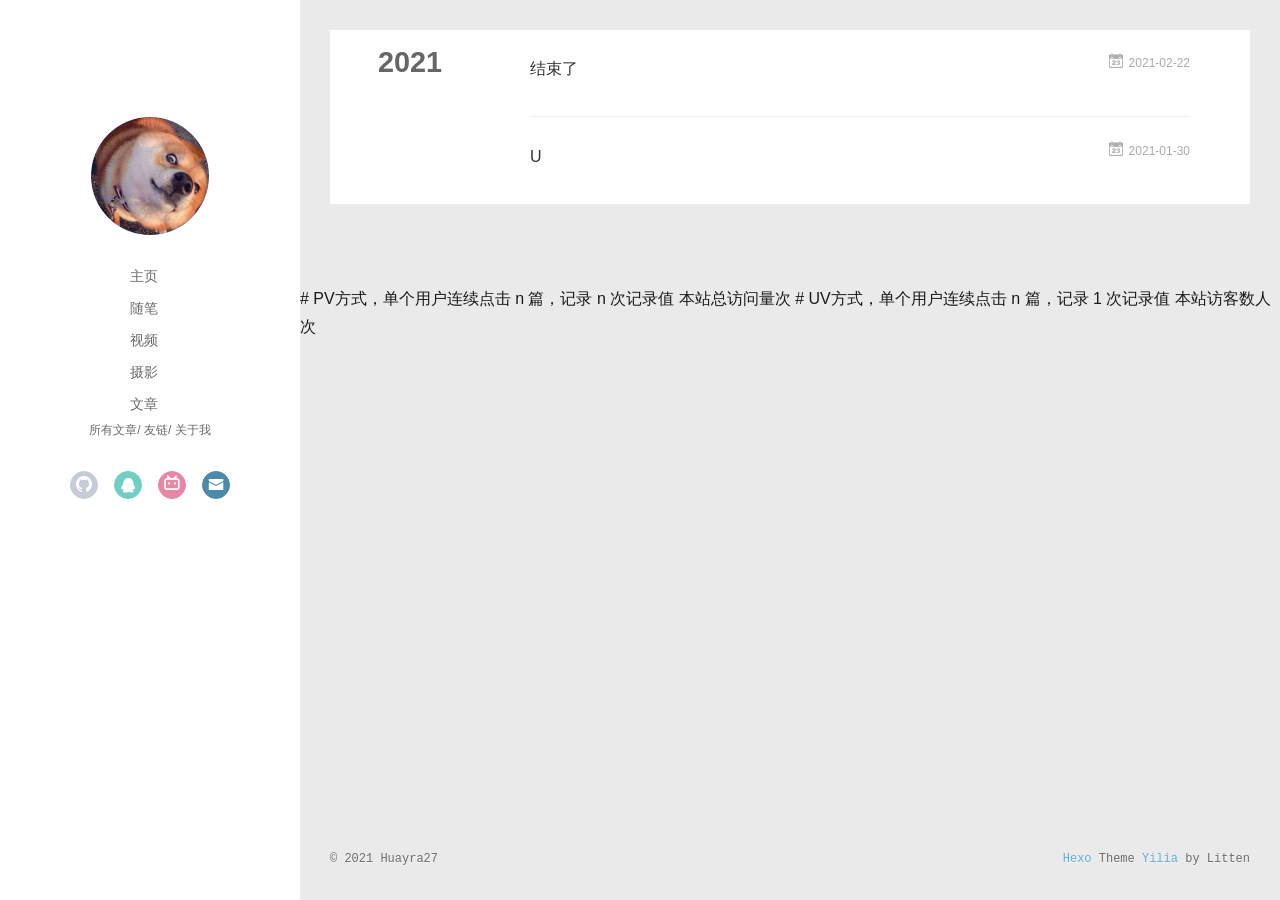
<file: archives/2021/index.html>
<!DOCTYPE html>
<html>
<head>
  <meta charset="utf-8">
  
  <meta name="renderer" content="webkit">
  <meta http-equiv="X-UA-Compatible" content="IE=edge" >
  <link rel="dns-prefetch" href="http://example.com">
  <title>Archives: 2021 | Huayra27</title>
  <meta name="viewport" content="width=device-width, initial-scale=1, maximum-scale=1">
  <meta name="description" content="永远努力永远上进永远乐观">
<meta property="og:type" content="website">
<meta property="og:title" content="Huayra27">
<meta property="og:url" content="http://example.com/archives/2021/index.html">
<meta property="og:site_name" content="Huayra27">
<meta property="og:description" content="永远努力永远上进永远乐观">
<meta property="og:locale" content="zh_CN">
<meta property="article:author" content="Huayra27">
<meta name="twitter:card" content="summary">
  
    <link rel="alternative" href="/atom.xml" title="Huayra27" type="application/atom+xml">
  
  
    <link rel="icon" href="/favicon.png">
  
  <link rel="stylesheet" type="text/css" href="/./main.0cf68a.css">
  <style type="text/css">
  
    #container.show {
      background: linear-gradient(200deg,#a0cfe4,#e8c37e);
    }
  </style>
  

  

<meta name="generator" content="Hexo 5.3.0"></head>

<body>
  <div id="container" q-class="show:isCtnShow">
    <canvas id="anm-canvas" class="anm-canvas"></canvas>
    <div class="left-col" q-class="show:isShow">
      
<!-- <div class="overlay" style="background: https://i.loli.net/2020/12/10/C5ck9HqYvF4ioaD.jpg;"> --> <div class="overlay" ></div>


<div class="intrude-less">
	<header id="header" class="inner">
		<a href="/" class="profilepic">
			<img src="[data-uri]" class="js-avatar">
		</a>
		<hgroup>
		  <h1 class="header-author"><a href="/"></a></h1>
		</hgroup>
		

		<nav class="header-menu">
			<ul>
			
				<li><a href="/">主页</a></li>
	        
				<li><a href="/tags/%E9%9A%8F%E7%AC%94/">随笔</a></li>
	        
				<li><a href="/null">视频</a></li>
	        
				<li><a href="/null">摄影</a></li>
	        
				<li><a href="/null">文章</a></li>
	        
			</ul>
		</nav>
		<nav class="header-smart-menu">
    		
    			
    			<a q-on="click: openSlider(e, 'innerArchive')" href="javascript:void(0)">所有文章</a>
    			
            
    			
    			<a q-on="click: openSlider(e, 'friends')" href="javascript:void(0)">友链</a>
    			
            
    			
    			<a q-on="click: openSlider(e, 'aboutme')" href="javascript:void(0)">关于我</a>
    			
            
		</nav>
		<nav class="header-nav">
			<div class="social">
				
					<a class="github" target="_blank" href="https://github.com/huayra27" title="github"><i class="icon-github"></i></a>
		        
					<a class="qq" target="_blank" href="tencent://QQInterLive/?Cmd=2&Uin=362631591 || QQ-PC" title="qq"><i class="icon-qq"></i></a>
		        
					<a class="bilibili" target="_blank" href="https://space.bilibili.com/24748754" title="bilibili"><i class="icon-bilibili"></i></a>
		        
					<a class="mail" target="_blank" href="/362631591@qq.com" title="mail"><i class="icon-mail"></i></a>
		        
			</div>
		</nav>
	</header>		
</div>

    </div>
    <div class="mid-col" q-class="show:isShow,hide:isShow|isFalse">
      
<nav id="mobile-nav">
  	<div class="overlay js-overlay" style="background: https://i.loli.net/2020/12/10/C5ck9HqYvF4ioaD.jpg"></div>
	<div class="btnctn js-mobile-btnctn">
  		<div class="slider-trigger list" q-on="click: openSlider(e)"><i class="icon icon-sort"></i></div>
	</div>
	<div class="intrude-less">
		<header id="header" class="inner">
			<div class="profilepic">
				<img src="[data-uri]" class="js-avatar">
			</div>
			<hgroup>
			  <h1 class="header-author js-header-author"></h1>
			</hgroup>
			
			
			
				
			
				
			
				
			
				
			
				
			
			
			
			<nav class="header-nav">
				<div class="social">
					
						<a class="github" target="_blank" href="https://github.com/huayra27" title="github"><i class="icon-github"></i></a>
			        
						<a class="qq" target="_blank" href="tencent://QQInterLive/?Cmd=2&Uin=362631591 || QQ-PC" title="qq"><i class="icon-qq"></i></a>
			        
						<a class="bilibili" target="_blank" href="https://space.bilibili.com/24748754" title="bilibili"><i class="icon-bilibili"></i></a>
			        
						<a class="mail" target="_blank" href="/362631591@qq.com" title="mail"><i class="icon-mail"></i></a>
			        
				</div>
			</nav>

			<nav class="header-menu js-header-menu">
				<ul style="width: 70%">
				
				
					<li style="width: 20%"><a href="/">主页</a></li>
		        
					<li style="width: 20%"><a href="/tags/%E9%9A%8F%E7%AC%94/">随笔</a></li>
		        
					<li style="width: 20%"><a href="/null">视频</a></li>
		        
					<li style="width: 20%"><a href="/null">摄影</a></li>
		        
					<li style="width: 20%"><a href="/null">文章</a></li>
		        
				</ul>
			</nav>
		</header>				
	</div>
	<div class="mobile-mask" style="display:none" q-show="isShow"></div>
</nav>

      <div id="wrapper" class="body-wrap">
        <div class="menu-l">
          <div class="canvas-wrap">
            <canvas data-colors="#eaeaea" data-sectionHeight="100" data-contentId="js-content" id="myCanvas1" class="anm-canvas"></canvas>
          </div>
          <div id="js-content" class="content-ll">
            
  
  
    
    
      
      
      <section class="archives-wrap">
        <div class="archive-year-wrap">
          <a href="/archives/2021" class="archive-year">2021</a>
        </div>
        <div class="archives">
    
    <article class="archive-article archive-type-post">
  <div class="archive-article-inner">
    <header class="archive-article-header">
      	<div class="article-meta">
	      	<a href="/2021/02/22/%E7%BB%93%E6%9D%9F%E4%BA%86/" class="archive-article-date">
  	<time datetime="2021-02-22T01:56:10.000Z" itemprop="datePublished"><i class="icon-calendar icon"></i>2021-02-22</time>
</a>
        </div>
    	 
  
    <h1 itemprop="name">
      <a class="archive-article-title" href="/2021/02/22/%E7%BB%93%E6%9D%9F%E4%BA%86/">结束了</a>
    </h1>
  

        <div class="article-info info-on-right">
          
          

        </div>
        <div class="clearfix"></div>
    </header>
  </div>
</article>
  
    
    
    <article class="archive-article archive-type-post">
  <div class="archive-article-inner">
    <header class="archive-article-header">
      	<div class="article-meta">
	      	<a href="/2021/01/30/U/" class="archive-article-date">
  	<time datetime="2021-01-30T05:14:28.000Z" itemprop="datePublished"><i class="icon-calendar icon"></i>2021-01-30</time>
</a>
        </div>
    	 
  
    <h1 itemprop="name">
      <a class="archive-article-title" href="/2021/01/30/U/">U</a>
    </h1>
  

        <div class="article-info info-on-right">
          
          

        </div>
        <div class="clearfix"></div>
    </header>
  </div>
</article>
  
  
    </div></section>
  

    


          </div>
        </div>
      </div>
      <footer id="footer">
  <div class="outer">
    <div id="footer-info">
    	<div class="footer-left">
    		&copy; 2021 Huayra27
    	</div>
      	<div class="footer-right">
      		<a href="http://hexo.io/" target="_blank">Hexo</a>  Theme <a href="https://github.com/litten/hexo-theme-yilia" target="_blank">Yilia</a> by Litten
      	</div>
    </div>
  </div>
</footer>
# PV方式，单个用户连续点击 n 篇，记录 n 次记录值
<span id="busuanzi_container_site_pv">    本站总访问量<span id="busuanzi_value_site_pv"></span>次</span>

# UV方式，单个用户连续点击 n 篇，记录 1 次记录值
<span id="busuanzi_container_site_uv">  本站访客数<span id="busuanzi_value_site_uv"></span>人次</span>
    </div>
    <script>
	var yiliaConfig = {
		mathjax: false,
		isHome: false,
		isPost: false,
		isArchive: true,
		isTag: false,
		isCategory: false,
		open_in_new: false,
		toc_hide_index: true,
		root: "/",
		innerArchive: true,
		showTags: false
	}
</script>

<script>!function(t){function n(e){if(r[e])return r[e].exports;var i=r[e]={exports:{},id:e,loaded:!1};return t[e].call(i.exports,i,i.exports,n),i.loaded=!0,i.exports}var r={};n.m=t,n.c=r,n.p="./",n(0)}([function(t,n,r){r(195),t.exports=r(191)},function(t,n,r){var e=r(3),i=r(52),o=r(27),u=r(28),c=r(53),f="prototype",a=function(t,n,r){var s,l,h,v,p=t&a.F,d=t&a.G,y=t&a.S,g=t&a.P,b=t&a.B,m=d?e:y?e[n]||(e[n]={}):(e[n]||{})[f],x=d?i:i[n]||(i[n]={}),w=x[f]||(x[f]={});d&&(r=n);for(s in r)l=!p&&m&&void 0!==m[s],h=(l?m:r)[s],v=b&&l?c(h,e):g&&"function"==typeof h?c(Function.call,h):h,m&&u(m,s,h,t&a.U),x[s]!=h&&o(x,s,v),g&&w[s]!=h&&(w[s]=h)};e.core=i,a.F=1,a.G=2,a.S=4,a.P=8,a.B=16,a.W=32,a.U=64,a.R=128,t.exports=a},function(t,n,r){var e=r(6);t.exports=function(t){if(!e(t))throw TypeError(t+" is not an object!");return t}},function(t,n){var r=t.exports="undefined"!=typeof window&&window.Math==Math?window:"undefined"!=typeof self&&self.Math==Math?self:Function("return this")();"number"==typeof __g&&(__g=r)},function(t,n){t.exports=function(t){try{return!!t()}catch(t){return!0}}},function(t,n){var r=t.exports="undefined"!=typeof window&&window.Math==Math?window:"undefined"!=typeof self&&self.Math==Math?self:Function("return this")();"number"==typeof __g&&(__g=r)},function(t,n){t.exports=function(t){return"object"==typeof t?null!==t:"function"==typeof t}},function(t,n,r){var e=r(126)("wks"),i=r(76),o=r(3).Symbol,u="function"==typeof o;(t.exports=function(t){return e[t]||(e[t]=u&&o[t]||(u?o:i)("Symbol."+t))}).store=e},function(t,n){var r={}.hasOwnProperty;t.exports=function(t,n){return r.call(t,n)}},function(t,n,r){var e=r(94),i=r(33);t.exports=function(t){return e(i(t))}},function(t,n,r){t.exports=!r(4)(function(){return 7!=Object.defineProperty({},"a",{get:function(){return 7}}).a})},function(t,n,r){var e=r(2),i=r(167),o=r(50),u=Object.defineProperty;n.f=r(10)?Object.defineProperty:function(t,n,r){if(e(t),n=o(n,!0),e(r),i)try{return u(t,n,r)}catch(t){}if("get"in r||"set"in r)throw TypeError("Accessors not supported!");return"value"in r&&(t[n]=r.value),t}},function(t,n,r){t.exports=!r(18)(function(){return 7!=Object.defineProperty({},"a",{get:function(){return 7}}).a})},function(t,n,r){var e=r(14),i=r(22);t.exports=r(12)?function(t,n,r){return e.f(t,n,i(1,r))}:function(t,n,r){return t[n]=r,t}},function(t,n,r){var e=r(20),i=r(58),o=r(42),u=Object.defineProperty;n.f=r(12)?Object.defineProperty:function(t,n,r){if(e(t),n=o(n,!0),e(r),i)try{return u(t,n,r)}catch(t){}if("get"in r||"set"in r)throw TypeError("Accessors not supported!");return"value"in r&&(t[n]=r.value),t}},function(t,n,r){var e=r(40)("wks"),i=r(23),o=r(5).Symbol,u="function"==typeof o;(t.exports=function(t){return e[t]||(e[t]=u&&o[t]||(u?o:i)("Symbol."+t))}).store=e},function(t,n,r){var e=r(67),i=Math.min;t.exports=function(t){return t>0?i(e(t),9007199254740991):0}},function(t,n,r){var e=r(46);t.exports=function(t){return Object(e(t))}},function(t,n){t.exports=function(t){try{return!!t()}catch(t){return!0}}},function(t,n,r){var e=r(63),i=r(34);t.exports=Object.keys||function(t){return e(t,i)}},function(t,n,r){var e=r(21);t.exports=function(t){if(!e(t))throw TypeError(t+" is not an object!");return t}},function(t,n){t.exports=function(t){return"object"==typeof t?null!==t:"function"==typeof t}},function(t,n){t.exports=function(t,n){return{enumerable:!(1&t),configurable:!(2&t),writable:!(4&t),value:n}}},function(t,n){var r=0,e=Math.random();t.exports=function(t){return"Symbol(".concat(void 0===t?"":t,")_",(++r+e).toString(36))}},function(t,n){var r={}.hasOwnProperty;t.exports=function(t,n){return r.call(t,n)}},function(t,n){var r=t.exports={version:"2.4.0"};"number"==typeof __e&&(__e=r)},function(t,n){t.exports=function(t){if("function"!=typeof t)throw TypeError(t+" is not a function!");return t}},function(t,n,r){var e=r(11),i=r(66);t.exports=r(10)?function(t,n,r){return e.f(t,n,i(1,r))}:function(t,n,r){return t[n]=r,t}},function(t,n,r){var e=r(3),i=r(27),o=r(24),u=r(76)("src"),c="toString",f=Function[c],a=(""+f).split(c);r(52).inspectSource=function(t){return f.call(t)},(t.exports=function(t,n,r,c){var f="function"==typeof r;f&&(o(r,"name")||i(r,"name",n)),t[n]!==r&&(f&&(o(r,u)||i(r,u,t[n]?""+t[n]:a.join(String(n)))),t===e?t[n]=r:c?t[n]?t[n]=r:i(t,n,r):(delete t[n],i(t,n,r)))})(Function.prototype,c,function(){return"function"==typeof this&&this[u]||f.call(this)})},function(t,n,r){var e=r(1),i=r(4),o=r(46),u=function(t,n,r,e){var i=String(o(t)),u="<"+n;return""!==r&&(u+=" "+r+'="'+String(e).replace(/"/g,"&quot;")+'"'),u+">"+i+"</"+n+">"};t.exports=function(t,n){var r={};r[t]=n(u),e(e.P+e.F*i(function(){var n=""[t]('"');return n!==n.toLowerCase()||n.split('"').length>3}),"String",r)}},function(t,n,r){var e=r(115),i=r(46);t.exports=function(t){return e(i(t))}},function(t,n,r){var e=r(116),i=r(66),o=r(30),u=r(50),c=r(24),f=r(167),a=Object.getOwnPropertyDescriptor;n.f=r(10)?a:function(t,n){if(t=o(t),n=u(n,!0),f)try{return a(t,n)}catch(t){}if(c(t,n))return i(!e.f.call(t,n),t[n])}},function(t,n,r){var e=r(24),i=r(17),o=r(145)("IE_PROTO"),u=Object.prototype;t.exports=Object.getPrototypeOf||function(t){return t=i(t),e(t,o)?t[o]:"function"==typeof t.constructor&&t instanceof t.constructor?t.constructor.prototype:t instanceof Object?u:null}},function(t,n){t.exports=function(t){if(void 0==t)throw TypeError("Can't call method on  "+t);return t}},function(t,n){t.exports="constructor,hasOwnProperty,isPrototypeOf,propertyIsEnumerable,toLocaleString,toString,valueOf".split(",")},function(t,n){t.exports={}},function(t,n){t.exports=!0},function(t,n){n.f={}.propertyIsEnumerable},function(t,n,r){var e=r(14).f,i=r(8),o=r(15)("toStringTag");t.exports=function(t,n,r){t&&!i(t=r?t:t.prototype,o)&&e(t,o,{configurable:!0,value:n})}},function(t,n,r){var e=r(40)("keys"),i=r(23);t.exports=function(t){return e[t]||(e[t]=i(t))}},function(t,n,r){var e=r(5),i="__core-js_shared__",o=e[i]||(e[i]={});t.exports=function(t){return o[t]||(o[t]={})}},function(t,n){var r=Math.ceil,e=Math.floor;t.exports=function(t){return isNaN(t=+t)?0:(t>0?e:r)(t)}},function(t,n,r){var e=r(21);t.exports=function(t,n){if(!e(t))return t;var r,i;if(n&&"function"==typeof(r=t.toString)&&!e(i=r.call(t)))return i;if("function"==typeof(r=t.valueOf)&&!e(i=r.call(t)))return i;if(!n&&"function"==typeof(r=t.toString)&&!e(i=r.call(t)))return i;throw TypeError("Can't convert object to primitive value")}},function(t,n,r){var e=r(5),i=r(25),o=r(36),u=r(44),c=r(14).f;t.exports=function(t){var n=i.Symbol||(i.Symbol=o?{}:e.Symbol||{});"_"==t.charAt(0)||t in n||c(n,t,{value:u.f(t)})}},function(t,n,r){n.f=r(15)},function(t,n){var r={}.toString;t.exports=function(t){return r.call(t).slice(8,-1)}},function(t,n){t.exports=function(t){if(void 0==t)throw TypeError("Can't call method on  "+t);return t}},function(t,n,r){var e=r(4);t.exports=function(t,n){return!!t&&e(function(){n?t.call(null,function(){},1):t.call(null)})}},function(t,n,r){var e=r(53),i=r(115),o=r(17),u=r(16),c=r(203);t.exports=function(t,n){var r=1==t,f=2==t,a=3==t,s=4==t,l=6==t,h=5==t||l,v=n||c;return function(n,c,p){for(var d,y,g=o(n),b=i(g),m=e(c,p,3),x=u(b.length),w=0,S=r?v(n,x):f?v(n,0):void 0;x>w;w++)if((h||w in b)&&(d=b[w],y=m(d,w,g),t))if(r)S[w]=y;else if(y)switch(t){case 3:return!0;case 5:return d;case 6:return w;case 2:S.push(d)}else if(s)return!1;return l?-1:a||s?s:S}}},function(t,n,r){var e=r(1),i=r(52),o=r(4);t.exports=function(t,n){var r=(i.Object||{})[t]||Object[t],u={};u[t]=n(r),e(e.S+e.F*o(function(){r(1)}),"Object",u)}},function(t,n,r){var e=r(6);t.exports=function(t,n){if(!e(t))return t;var r,i;if(n&&"function"==typeof(r=t.toString)&&!e(i=r.call(t)))return i;if("function"==typeof(r=t.valueOf)&&!e(i=r.call(t)))return i;if(!n&&"function"==typeof(r=t.toString)&&!e(i=r.call(t)))return i;throw TypeError("Can't convert object to primitive value")}},function(t,n,r){var e=r(5),i=r(25),o=r(91),u=r(13),c="prototype",f=function(t,n,r){var a,s,l,h=t&f.F,v=t&f.G,p=t&f.S,d=t&f.P,y=t&f.B,g=t&f.W,b=v?i:i[n]||(i[n]={}),m=b[c],x=v?e:p?e[n]:(e[n]||{})[c];v&&(r=n);for(a in r)(s=!h&&x&&void 0!==x[a])&&a in b||(l=s?x[a]:r[a],b[a]=v&&"function"!=typeof x[a]?r[a]:y&&s?o(l,e):g&&x[a]==l?function(t){var n=function(n,r,e){if(this instanceof t){switch(arguments.length){case 0:return new t;case 1:return new t(n);case 2:return new t(n,r)}return new t(n,r,e)}return t.apply(this,arguments)};return n[c]=t[c],n}(l):d&&"function"==typeof l?o(Function.call,l):l,d&&((b.virtual||(b.virtual={}))[a]=l,t&f.R&&m&&!m[a]&&u(m,a,l)))};f.F=1,f.G=2,f.S=4,f.P=8,f.B=16,f.W=32,f.U=64,f.R=128,t.exports=f},function(t,n){var r=t.exports={version:"2.4.0"};"number"==typeof __e&&(__e=r)},function(t,n,r){var e=r(26);t.exports=function(t,n,r){if(e(t),void 0===n)return t;switch(r){case 1:return function(r){return t.call(n,r)};case 2:return function(r,e){return t.call(n,r,e)};case 3:return function(r,e,i){return t.call(n,r,e,i)}}return function(){return t.apply(n,arguments)}}},function(t,n,r){var e=r(183),i=r(1),o=r(126)("metadata"),u=o.store||(o.store=new(r(186))),c=function(t,n,r){var i=u.get(t);if(!i){if(!r)return;u.set(t,i=new e)}var o=i.get(n);if(!o){if(!r)return;i.set(n,o=new e)}return o},f=function(t,n,r){var e=c(n,r,!1);return void 0!==e&&e.has(t)},a=function(t,n,r){var e=c(n,r,!1);return void 0===e?void 0:e.get(t)},s=function(t,n,r,e){c(r,e,!0).set(t,n)},l=function(t,n){var r=c(t,n,!1),e=[];return r&&r.forEach(function(t,n){e.push(n)}),e},h=function(t){return void 0===t||"symbol"==typeof t?t:String(t)},v=function(t){i(i.S,"Reflect",t)};t.exports={store:u,map:c,has:f,get:a,set:s,keys:l,key:h,exp:v}},function(t,n,r){"use strict";if(r(10)){var e=r(69),i=r(3),o=r(4),u=r(1),c=r(127),f=r(152),a=r(53),s=r(68),l=r(66),h=r(27),v=r(73),p=r(67),d=r(16),y=r(75),g=r(50),b=r(24),m=r(180),x=r(114),w=r(6),S=r(17),_=r(137),O=r(70),E=r(32),P=r(71).f,j=r(154),F=r(76),M=r(7),A=r(48),N=r(117),T=r(146),I=r(155),k=r(80),L=r(123),R=r(74),C=r(130),D=r(160),U=r(11),W=r(31),G=U.f,B=W.f,V=i.RangeError,z=i.TypeError,q=i.Uint8Array,K="ArrayBuffer",J="Shared"+K,Y="BYTES_PER_ELEMENT",H="prototype",$=Array[H],X=f.ArrayBuffer,Q=f.DataView,Z=A(0),tt=A(2),nt=A(3),rt=A(4),et=A(5),it=A(6),ot=N(!0),ut=N(!1),ct=I.values,ft=I.keys,at=I.entries,st=$.lastIndexOf,lt=$.reduce,ht=$.reduceRight,vt=$.join,pt=$.sort,dt=$.slice,yt=$.toString,gt=$.toLocaleString,bt=M("iterator"),mt=M("toStringTag"),xt=F("typed_constructor"),wt=F("def_constructor"),St=c.CONSTR,_t=c.TYPED,Ot=c.VIEW,Et="Wrong length!",Pt=A(1,function(t,n){return Tt(T(t,t[wt]),n)}),jt=o(function(){return 1===new q(new Uint16Array([1]).buffer)[0]}),Ft=!!q&&!!q[H].set&&o(function(){new q(1).set({})}),Mt=function(t,n){if(void 0===t)throw z(Et);var r=+t,e=d(t);if(n&&!m(r,e))throw V(Et);return e},At=function(t,n){var r=p(t);if(r<0||r%n)throw V("Wrong offset!");return r},Nt=function(t){if(w(t)&&_t in t)return t;throw z(t+" is not a typed array!")},Tt=function(t,n){if(!(w(t)&&xt in t))throw z("It is not a typed array constructor!");return new t(n)},It=function(t,n){return kt(T(t,t[wt]),n)},kt=function(t,n){for(var r=0,e=n.length,i=Tt(t,e);e>r;)i[r]=n[r++];return i},Lt=function(t,n,r){G(t,n,{get:function(){return this._d[r]}})},Rt=function(t){var n,r,e,i,o,u,c=S(t),f=arguments.length,s=f>1?arguments[1]:void 0,l=void 0!==s,h=j(c);if(void 0!=h&&!_(h)){for(u=h.call(c),e=[],n=0;!(o=u.next()).done;n++)e.push(o.value);c=e}for(l&&f>2&&(s=a(s,arguments[2],2)),n=0,r=d(c.length),i=Tt(this,r);r>n;n++)i[n]=l?s(c[n],n):c[n];return i},Ct=function(){for(var t=0,n=arguments.length,r=Tt(this,n);n>t;)r[t]=arguments[t++];return r},Dt=!!q&&o(function(){gt.call(new q(1))}),Ut=function(){return gt.apply(Dt?dt.call(Nt(this)):Nt(this),arguments)},Wt={copyWithin:function(t,n){return D.call(Nt(this),t,n,arguments.length>2?arguments[2]:void 0)},every:function(t){return rt(Nt(this),t,arguments.length>1?arguments[1]:void 0)},fill:function(t){return C.apply(Nt(this),arguments)},filter:function(t){return It(this,tt(Nt(this),t,arguments.length>1?arguments[1]:void 0))},find:function(t){return et(Nt(this),t,arguments.length>1?arguments[1]:void 0)},findIndex:function(t){return it(Nt(this),t,arguments.length>1?arguments[1]:void 0)},forEach:function(t){Z(Nt(this),t,arguments.length>1?arguments[1]:void 0)},indexOf:function(t){return ut(Nt(this),t,arguments.length>1?arguments[1]:void 0)},includes:function(t){return ot(Nt(this),t,arguments.length>1?arguments[1]:void 0)},join:function(t){return vt.apply(Nt(this),arguments)},lastIndexOf:function(t){return st.apply(Nt(this),arguments)},map:function(t){return Pt(Nt(this),t,arguments.length>1?arguments[1]:void 0)},reduce:function(t){return lt.apply(Nt(this),arguments)},reduceRight:function(t){return ht.apply(Nt(this),arguments)},reverse:function(){for(var t,n=this,r=Nt(n).length,e=Math.floor(r/2),i=0;i<e;)t=n[i],n[i++]=n[--r],n[r]=t;return n},some:function(t){return nt(Nt(this),t,arguments.length>1?arguments[1]:void 0)},sort:function(t){return pt.call(Nt(this),t)},subarray:function(t,n){var r=Nt(this),e=r.length,i=y(t,e);return new(T(r,r[wt]))(r.buffer,r.byteOffset+i*r.BYTES_PER_ELEMENT,d((void 0===n?e:y(n,e))-i))}},Gt=function(t,n){return It(this,dt.call(Nt(this),t,n))},Bt=function(t){Nt(this);var n=At(arguments[1],1),r=this.length,e=S(t),i=d(e.length),o=0;if(i+n>r)throw V(Et);for(;o<i;)this[n+o]=e[o++]},Vt={entries:function(){return at.call(Nt(this))},keys:function(){return ft.call(Nt(this))},values:function(){return ct.call(Nt(this))}},zt=function(t,n){return w(t)&&t[_t]&&"symbol"!=typeof n&&n in t&&String(+n)==String(n)},qt=function(t,n){return zt(t,n=g(n,!0))?l(2,t[n]):B(t,n)},Kt=function(t,n,r){return!(zt(t,n=g(n,!0))&&w(r)&&b(r,"value"))||b(r,"get")||b(r,"set")||r.configurable||b(r,"writable")&&!r.writable||b(r,"enumerable")&&!r.enumerable?G(t,n,r):(t[n]=r.value,t)};St||(W.f=qt,U.f=Kt),u(u.S+u.F*!St,"Object",{getOwnPropertyDescriptor:qt,defineProperty:Kt}),o(function(){yt.call({})})&&(yt=gt=function(){return vt.call(this)});var Jt=v({},Wt);v(Jt,Vt),h(Jt,bt,Vt.values),v(Jt,{slice:Gt,set:Bt,constructor:function(){},toString:yt,toLocaleString:Ut}),Lt(Jt,"buffer","b"),Lt(Jt,"byteOffset","o"),Lt(Jt,"byteLength","l"),Lt(Jt,"length","e"),G(Jt,mt,{get:function(){return this[_t]}}),t.exports=function(t,n,r,f){f=!!f;var a=t+(f?"Clamped":"")+"Array",l="Uint8Array"!=a,v="get"+t,p="set"+t,y=i[a],g=y||{},b=y&&E(y),m=!y||!c.ABV,S={},_=y&&y[H],j=function(t,r){var e=t._d;return e.v[v](r*n+e.o,jt)},F=function(t,r,e){var i=t._d;f&&(e=(e=Math.round(e))<0?0:e>255?255:255&e),i.v[p](r*n+i.o,e,jt)},M=function(t,n){G(t,n,{get:function(){return j(this,n)},set:function(t){return F(this,n,t)},enumerable:!0})};m?(y=r(function(t,r,e,i){s(t,y,a,"_d");var o,u,c,f,l=0,v=0;if(w(r)){if(!(r instanceof X||(f=x(r))==K||f==J))return _t in r?kt(y,r):Rt.call(y,r);o=r,v=At(e,n);var p=r.byteLength;if(void 0===i){if(p%n)throw V(Et);if((u=p-v)<0)throw V(Et)}else if((u=d(i)*n)+v>p)throw V(Et);c=u/n}else c=Mt(r,!0),u=c*n,o=new X(u);for(h(t,"_d",{b:o,o:v,l:u,e:c,v:new Q(o)});l<c;)M(t,l++)}),_=y[H]=O(Jt),h(_,"constructor",y)):L(function(t){new y(null),new y(t)},!0)||(y=r(function(t,r,e,i){s(t,y,a);var o;return w(r)?r instanceof X||(o=x(r))==K||o==J?void 0!==i?new g(r,At(e,n),i):void 0!==e?new g(r,At(e,n)):new g(r):_t in r?kt(y,r):Rt.call(y,r):new g(Mt(r,l))}),Z(b!==Function.prototype?P(g).concat(P(b)):P(g),function(t){t in y||h(y,t,g[t])}),y[H]=_,e||(_.constructor=y));var A=_[bt],N=!!A&&("values"==A.name||void 0==A.name),T=Vt.values;h(y,xt,!0),h(_,_t,a),h(_,Ot,!0),h(_,wt,y),(f?new y(1)[mt]==a:mt in _)||G(_,mt,{get:function(){return a}}),S[a]=y,u(u.G+u.W+u.F*(y!=g),S),u(u.S,a,{BYTES_PER_ELEMENT:n,from:Rt,of:Ct}),Y in _||h(_,Y,n),u(u.P,a,Wt),R(a),u(u.P+u.F*Ft,a,{set:Bt}),u(u.P+u.F*!N,a,Vt),u(u.P+u.F*(_.toString!=yt),a,{toString:yt}),u(u.P+u.F*o(function(){new y(1).slice()}),a,{slice:Gt}),u(u.P+u.F*(o(function(){return[1,2].toLocaleString()!=new y([1,2]).toLocaleString()})||!o(function(){_.toLocaleString.call([1,2])})),a,{toLocaleString:Ut}),k[a]=N?A:T,e||N||h(_,bt,T)}}else t.exports=function(){}},function(t,n){var r={}.toString;t.exports=function(t){return r.call(t).slice(8,-1)}},function(t,n,r){var e=r(21),i=r(5).document,o=e(i)&&e(i.createElement);t.exports=function(t){return o?i.createElement(t):{}}},function(t,n,r){t.exports=!r(12)&&!r(18)(function(){return 7!=Object.defineProperty(r(57)("div"),"a",{get:function(){return 7}}).a})},function(t,n,r){"use strict";var e=r(36),i=r(51),o=r(64),u=r(13),c=r(8),f=r(35),a=r(96),s=r(38),l=r(103),h=r(15)("iterator"),v=!([].keys&&"next"in[].keys()),p="keys",d="values",y=function(){return this};t.exports=function(t,n,r,g,b,m,x){a(r,n,g);var w,S,_,O=function(t){if(!v&&t in F)return F[t];switch(t){case p:case d:return function(){return new r(this,t)}}return function(){return new r(this,t)}},E=n+" Iterator",P=b==d,j=!1,F=t.prototype,M=F[h]||F["@@iterator"]||b&&F[b],A=M||O(b),N=b?P?O("entries"):A:void 0,T="Array"==n?F.entries||M:M;if(T&&(_=l(T.call(new t)))!==Object.prototype&&(s(_,E,!0),e||c(_,h)||u(_,h,y)),P&&M&&M.name!==d&&(j=!0,A=function(){return M.call(this)}),e&&!x||!v&&!j&&F[h]||u(F,h,A),f[n]=A,f[E]=y,b)if(w={values:P?A:O(d),keys:m?A:O(p),entries:N},x)for(S in w)S in F||o(F,S,w[S]);else i(i.P+i.F*(v||j),n,w);return w}},function(t,n,r){var e=r(20),i=r(100),o=r(34),u=r(39)("IE_PROTO"),c=function(){},f="prototype",a=function(){var t,n=r(57)("iframe"),e=o.length;for(n.style.display="none",r(93).appendChild(n),n.src="javascript:",t=n.contentWindow.document,t.open(),t.write("<script>document.F=Object<\/script>"),t.close(),a=t.F;e--;)delete a[f][o[e]];return a()};t.exports=Object.create||function(t,n){var r;return null!==t?(c[f]=e(t),r=new c,c[f]=null,r[u]=t):r=a(),void 0===n?r:i(r,n)}},function(t,n,r){var e=r(63),i=r(34).concat("length","prototype");n.f=Object.getOwnPropertyNames||function(t){return e(t,i)}},function(t,n){n.f=Object.getOwnPropertySymbols},function(t,n,r){var e=r(8),i=r(9),o=r(90)(!1),u=r(39)("IE_PROTO");t.exports=function(t,n){var r,c=i(t),f=0,a=[];for(r in c)r!=u&&e(c,r)&&a.push(r);for(;n.length>f;)e(c,r=n[f++])&&(~o(a,r)||a.push(r));return a}},function(t,n,r){t.exports=r(13)},function(t,n,r){var e=r(76)("meta"),i=r(6),o=r(24),u=r(11).f,c=0,f=Object.isExtensible||function(){return!0},a=!r(4)(function(){return f(Object.preventExtensions({}))}),s=function(t){u(t,e,{value:{i:"O"+ ++c,w:{}}})},l=function(t,n){if(!i(t))return"symbol"==typeof t?t:("string"==typeof t?"S":"P")+t;if(!o(t,e)){if(!f(t))return"F";if(!n)return"E";s(t)}return t[e].i},h=function(t,n){if(!o(t,e)){if(!f(t))return!0;if(!n)return!1;s(t)}return t[e].w},v=function(t){return a&&p.NEED&&f(t)&&!o(t,e)&&s(t),t},p=t.exports={KEY:e,NEED:!1,fastKey:l,getWeak:h,onFreeze:v}},function(t,n){t.exports=function(t,n){return{enumerable:!(1&t),configurable:!(2&t),writable:!(4&t),value:n}}},function(t,n){var r=Math.ceil,e=Math.floor;t.exports=function(t){return isNaN(t=+t)?0:(t>0?e:r)(t)}},function(t,n){t.exports=function(t,n,r,e){if(!(t instanceof n)||void 0!==e&&e in t)throw TypeError(r+": incorrect invocation!");return t}},function(t,n){t.exports=!1},function(t,n,r){var e=r(2),i=r(173),o=r(133),u=r(145)("IE_PROTO"),c=function(){},f="prototype",a=function(){var t,n=r(132)("iframe"),e=o.length;for(n.style.display="none",r(135).appendChild(n),n.src="javascript:",t=n.contentWindow.document,t.open(),t.write("<script>document.F=Object<\/script>"),t.close(),a=t.F;e--;)delete a[f][o[e]];return a()};t.exports=Object.create||function(t,n){var r;return null!==t?(c[f]=e(t),r=new c,c[f]=null,r[u]=t):r=a(),void 0===n?r:i(r,n)}},function(t,n,r){var e=r(175),i=r(133).concat("length","prototype");n.f=Object.getOwnPropertyNames||function(t){return e(t,i)}},function(t,n,r){var e=r(175),i=r(133);t.exports=Object.keys||function(t){return e(t,i)}},function(t,n,r){var e=r(28);t.exports=function(t,n,r){for(var i in n)e(t,i,n[i],r);return t}},function(t,n,r){"use strict";var e=r(3),i=r(11),o=r(10),u=r(7)("species");t.exports=function(t){var n=e[t];o&&n&&!n[u]&&i.f(n,u,{configurable:!0,get:function(){return this}})}},function(t,n,r){var e=r(67),i=Math.max,o=Math.min;t.exports=function(t,n){return t=e(t),t<0?i(t+n,0):o(t,n)}},function(t,n){var r=0,e=Math.random();t.exports=function(t){return"Symbol(".concat(void 0===t?"":t,")_",(++r+e).toString(36))}},function(t,n,r){var e=r(33);t.exports=function(t){return Object(e(t))}},function(t,n,r){var e=r(7)("unscopables"),i=Array.prototype;void 0==i[e]&&r(27)(i,e,{}),t.exports=function(t){i[e][t]=!0}},function(t,n,r){var e=r(53),i=r(169),o=r(137),u=r(2),c=r(16),f=r(154),a={},s={},n=t.exports=function(t,n,r,l,h){var v,p,d,y,g=h?function(){return t}:f(t),b=e(r,l,n?2:1),m=0;if("function"!=typeof g)throw TypeError(t+" is not iterable!");if(o(g)){for(v=c(t.length);v>m;m++)if((y=n?b(u(p=t[m])[0],p[1]):b(t[m]))===a||y===s)return y}else for(d=g.call(t);!(p=d.next()).done;)if((y=i(d,b,p.value,n))===a||y===s)return y};n.BREAK=a,n.RETURN=s},function(t,n){t.exports={}},function(t,n,r){var e=r(11).f,i=r(24),o=r(7)("toStringTag");t.exports=function(t,n,r){t&&!i(t=r?t:t.prototype,o)&&e(t,o,{configurable:!0,value:n})}},function(t,n,r){var e=r(1),i=r(46),o=r(4),u=r(150),c="["+u+"]",f="​",a=RegExp("^"+c+c+"*"),s=RegExp(c+c+"*$"),l=function(t,n,r){var i={},c=o(function(){return!!u[t]()||f[t]()!=f}),a=i[t]=c?n(h):u[t];r&&(i[r]=a),e(e.P+e.F*c,"String",i)},h=l.trim=function(t,n){return t=String(i(t)),1&n&&(t=t.replace(a,"")),2&n&&(t=t.replace(s,"")),t};t.exports=l},function(t,n,r){t.exports={default:r(86),__esModule:!0}},function(t,n,r){t.exports={default:r(87),__esModule:!0}},function(t,n,r){"use strict";function e(t){return t&&t.__esModule?t:{default:t}}n.__esModule=!0;var i=r(84),o=e(i),u=r(83),c=e(u),f="function"==typeof c.default&&"symbol"==typeof o.default?function(t){return typeof t}:function(t){return t&&"function"==typeof c.default&&t.constructor===c.default&&t!==c.default.prototype?"symbol":typeof t};n.default="function"==typeof c.default&&"symbol"===f(o.default)?function(t){return void 0===t?"undefined":f(t)}:function(t){return t&&"function"==typeof c.default&&t.constructor===c.default&&t!==c.default.prototype?"symbol":void 0===t?"undefined":f(t)}},function(t,n,r){r(110),r(108),r(111),r(112),t.exports=r(25).Symbol},function(t,n,r){r(109),r(113),t.exports=r(44).f("iterator")},function(t,n){t.exports=function(t){if("function"!=typeof t)throw TypeError(t+" is not a function!");return t}},function(t,n){t.exports=function(){}},function(t,n,r){var e=r(9),i=r(106),o=r(105);t.exports=function(t){return function(n,r,u){var c,f=e(n),a=i(f.length),s=o(u,a);if(t&&r!=r){for(;a>s;)if((c=f[s++])!=c)return!0}else for(;a>s;s++)if((t||s in f)&&f[s]===r)return t||s||0;return!t&&-1}}},function(t,n,r){var e=r(88);t.exports=function(t,n,r){if(e(t),void 0===n)return t;switch(r){case 1:return function(r){return t.call(n,r)};case 2:return function(r,e){return t.call(n,r,e)};case 3:return function(r,e,i){return t.call(n,r,e,i)}}return function(){return t.apply(n,arguments)}}},function(t,n,r){var e=r(19),i=r(62),o=r(37);t.exports=function(t){var n=e(t),r=i.f;if(r)for(var u,c=r(t),f=o.f,a=0;c.length>a;)f.call(t,u=c[a++])&&n.push(u);return n}},function(t,n,r){t.exports=r(5).document&&document.documentElement},function(t,n,r){var e=r(56);t.exports=Object("z").propertyIsEnumerable(0)?Object:function(t){return"String"==e(t)?t.split(""):Object(t)}},function(t,n,r){var e=r(56);t.exports=Array.isArray||function(t){return"Array"==e(t)}},function(t,n,r){"use strict";var e=r(60),i=r(22),o=r(38),u={};r(13)(u,r(15)("iterator"),function(){return this}),t.exports=function(t,n,r){t.prototype=e(u,{next:i(1,r)}),o(t,n+" Iterator")}},function(t,n){t.exports=function(t,n){return{value:n,done:!!t}}},function(t,n,r){var e=r(19),i=r(9);t.exports=function(t,n){for(var r,o=i(t),u=e(o),c=u.length,f=0;c>f;)if(o[r=u[f++]]===n)return r}},function(t,n,r){var e=r(23)("meta"),i=r(21),o=r(8),u=r(14).f,c=0,f=Object.isExtensible||function(){return!0},a=!r(18)(function(){return f(Object.preventExtensions({}))}),s=function(t){u(t,e,{value:{i:"O"+ ++c,w:{}}})},l=function(t,n){if(!i(t))return"symbol"==typeof t?t:("string"==typeof t?"S":"P")+t;if(!o(t,e)){if(!f(t))return"F";if(!n)return"E";s(t)}return t[e].i},h=function(t,n){if(!o(t,e)){if(!f(t))return!0;if(!n)return!1;s(t)}return t[e].w},v=function(t){return a&&p.NEED&&f(t)&&!o(t,e)&&s(t),t},p=t.exports={KEY:e,NEED:!1,fastKey:l,getWeak:h,onFreeze:v}},function(t,n,r){var e=r(14),i=r(20),o=r(19);t.exports=r(12)?Object.defineProperties:function(t,n){i(t);for(var r,u=o(n),c=u.length,f=0;c>f;)e.f(t,r=u[f++],n[r]);return t}},function(t,n,r){var e=r(37),i=r(22),o=r(9),u=r(42),c=r(8),f=r(58),a=Object.getOwnPropertyDescriptor;n.f=r(12)?a:function(t,n){if(t=o(t),n=u(n,!0),f)try{return a(t,n)}catch(t){}if(c(t,n))return i(!e.f.call(t,n),t[n])}},function(t,n,r){var e=r(9),i=r(61).f,o={}.toString,u="object"==typeof window&&window&&Object.getOwnPropertyNames?Object.getOwnPropertyNames(window):[],c=function(t){try{return i(t)}catch(t){return u.slice()}};t.exports.f=function(t){return u&&"[object Window]"==o.call(t)?c(t):i(e(t))}},function(t,n,r){var e=r(8),i=r(77),o=r(39)("IE_PROTO"),u=Object.prototype;t.exports=Object.getPrototypeOf||function(t){return t=i(t),e(t,o)?t[o]:"function"==typeof t.constructor&&t instanceof t.constructor?t.constructor.prototype:t instanceof Object?u:null}},function(t,n,r){var e=r(41),i=r(33);t.exports=function(t){return function(n,r){var o,u,c=String(i(n)),f=e(r),a=c.length;return f<0||f>=a?t?"":void 0:(o=c.charCodeAt(f),o<55296||o>56319||f+1===a||(u=c.charCodeAt(f+1))<56320||u>57343?t?c.charAt(f):o:t?c.slice(f,f+2):u-56320+(o-55296<<10)+65536)}}},function(t,n,r){var e=r(41),i=Math.max,o=Math.min;t.exports=function(t,n){return t=e(t),t<0?i(t+n,0):o(t,n)}},function(t,n,r){var e=r(41),i=Math.min;t.exports=function(t){return t>0?i(e(t),9007199254740991):0}},function(t,n,r){"use strict";var e=r(89),i=r(97),o=r(35),u=r(9);t.exports=r(59)(Array,"Array",function(t,n){this._t=u(t),this._i=0,this._k=n},function(){var t=this._t,n=this._k,r=this._i++;return!t||r>=t.length?(this._t=void 0,i(1)):"keys"==n?i(0,r):"values"==n?i(0,t[r]):i(0,[r,t[r]])},"values"),o.Arguments=o.Array,e("keys"),e("values"),e("entries")},function(t,n){},function(t,n,r){"use strict";var e=r(104)(!0);r(59)(String,"String",function(t){this._t=String(t),this._i=0},function(){var t,n=this._t,r=this._i;return r>=n.length?{value:void 0,done:!0}:(t=e(n,r),this._i+=t.length,{value:t,done:!1})})},function(t,n,r){"use strict";var e=r(5),i=r(8),o=r(12),u=r(51),c=r(64),f=r(99).KEY,a=r(18),s=r(40),l=r(38),h=r(23),v=r(15),p=r(44),d=r(43),y=r(98),g=r(92),b=r(95),m=r(20),x=r(9),w=r(42),S=r(22),_=r(60),O=r(102),E=r(101),P=r(14),j=r(19),F=E.f,M=P.f,A=O.f,N=e.Symbol,T=e.JSON,I=T&&T.stringify,k="prototype",L=v("_hidden"),R=v("toPrimitive"),C={}.propertyIsEnumerable,D=s("symbol-registry"),U=s("symbols"),W=s("op-symbols"),G=Object[k],B="function"==typeof N,V=e.QObject,z=!V||!V[k]||!V[k].findChild,q=o&&a(function(){return 7!=_(M({},"a",{get:function(){return M(this,"a",{value:7}).a}})).a})?function(t,n,r){var e=F(G,n);e&&delete G[n],M(t,n,r),e&&t!==G&&M(G,n,e)}:M,K=function(t){var n=U[t]=_(N[k]);return n._k=t,n},J=B&&"symbol"==typeof N.iterator?function(t){return"symbol"==typeof t}:function(t){return t instanceof N},Y=function(t,n,r){return t===G&&Y(W,n,r),m(t),n=w(n,!0),m(r),i(U,n)?(r.enumerable?(i(t,L)&&t[L][n]&&(t[L][n]=!1),r=_(r,{enumerable:S(0,!1)})):(i(t,L)||M(t,L,S(1,{})),t[L][n]=!0),q(t,n,r)):M(t,n,r)},H=function(t,n){m(t);for(var r,e=g(n=x(n)),i=0,o=e.length;o>i;)Y(t,r=e[i++],n[r]);return t},$=function(t,n){return void 0===n?_(t):H(_(t),n)},X=function(t){var n=C.call(this,t=w(t,!0));return!(this===G&&i(U,t)&&!i(W,t))&&(!(n||!i(this,t)||!i(U,t)||i(this,L)&&this[L][t])||n)},Q=function(t,n){if(t=x(t),n=w(n,!0),t!==G||!i(U,n)||i(W,n)){var r=F(t,n);return!r||!i(U,n)||i(t,L)&&t[L][n]||(r.enumerable=!0),r}},Z=function(t){for(var n,r=A(x(t)),e=[],o=0;r.length>o;)i(U,n=r[o++])||n==L||n==f||e.push(n);return e},tt=function(t){for(var n,r=t===G,e=A(r?W:x(t)),o=[],u=0;e.length>u;)!i(U,n=e[u++])||r&&!i(G,n)||o.push(U[n]);return o};B||(N=function(){if(this instanceof N)throw TypeError("Symbol is not a constructor!");var t=h(arguments.length>0?arguments[0]:void 0),n=function(r){this===G&&n.call(W,r),i(this,L)&&i(this[L],t)&&(this[L][t]=!1),q(this,t,S(1,r))};return o&&z&&q(G,t,{configurable:!0,set:n}),K(t)},c(N[k],"toString",function(){return this._k}),E.f=Q,P.f=Y,r(61).f=O.f=Z,r(37).f=X,r(62).f=tt,o&&!r(36)&&c(G,"propertyIsEnumerable",X,!0),p.f=function(t){return K(v(t))}),u(u.G+u.W+u.F*!B,{Symbol:N});for(var nt="hasInstance,isConcatSpreadable,iterator,match,replace,search,species,split,toPrimitive,toStringTag,unscopables".split(","),rt=0;nt.length>rt;)v(nt[rt++]);for(var nt=j(v.store),rt=0;nt.length>rt;)d(nt[rt++]);u(u.S+u.F*!B,"Symbol",{for:function(t){return i(D,t+="")?D[t]:D[t]=N(t)},keyFor:function(t){if(J(t))return y(D,t);throw TypeError(t+" is not a symbol!")},useSetter:function(){z=!0},useSimple:function(){z=!1}}),u(u.S+u.F*!B,"Object",{create:$,defineProperty:Y,defineProperties:H,getOwnPropertyDescriptor:Q,getOwnPropertyNames:Z,getOwnPropertySymbols:tt}),T&&u(u.S+u.F*(!B||a(function(){var t=N();return"[null]"!=I([t])||"{}"!=I({a:t})||"{}"!=I(Object(t))})),"JSON",{stringify:function(t){if(void 0!==t&&!J(t)){for(var n,r,e=[t],i=1;arguments.length>i;)e.push(arguments[i++]);return n=e[1],"function"==typeof n&&(r=n),!r&&b(n)||(n=function(t,n){if(r&&(n=r.call(this,t,n)),!J(n))return n}),e[1]=n,I.apply(T,e)}}}),N[k][R]||r(13)(N[k],R,N[k].valueOf),l(N,"Symbol"),l(Math,"Math",!0),l(e.JSON,"JSON",!0)},function(t,n,r){r(43)("asyncIterator")},function(t,n,r){r(43)("observable")},function(t,n,r){r(107);for(var e=r(5),i=r(13),o=r(35),u=r(15)("toStringTag"),c=["NodeList","DOMTokenList","MediaList","StyleSheetList","CSSRuleList"],f=0;f<5;f++){var a=c[f],s=e[a],l=s&&s.prototype;l&&!l[u]&&i(l,u,a),o[a]=o.Array}},function(t,n,r){var e=r(45),i=r(7)("toStringTag"),o="Arguments"==e(function(){return arguments}()),u=function(t,n){try{return t[n]}catch(t){}};t.exports=function(t){var n,r,c;return void 0===t?"Undefined":null===t?"Null":"string"==typeof(r=u(n=Object(t),i))?r:o?e(n):"Object"==(c=e(n))&&"function"==typeof n.callee?"Arguments":c}},function(t,n,r){var e=r(45);t.exports=Object("z").propertyIsEnumerable(0)?Object:function(t){return"String"==e(t)?t.split(""):Object(t)}},function(t,n){n.f={}.propertyIsEnumerable},function(t,n,r){var e=r(30),i=r(16),o=r(75);t.exports=function(t){return function(n,r,u){var c,f=e(n),a=i(f.length),s=o(u,a);if(t&&r!=r){for(;a>s;)if((c=f[s++])!=c)return!0}else for(;a>s;s++)if((t||s in f)&&f[s]===r)return t||s||0;return!t&&-1}}},function(t,n,r){"use strict";var e=r(3),i=r(1),o=r(28),u=r(73),c=r(65),f=r(79),a=r(68),s=r(6),l=r(4),h=r(123),v=r(81),p=r(136);t.exports=function(t,n,r,d,y,g){var b=e[t],m=b,x=y?"set":"add",w=m&&m.prototype,S={},_=function(t){var n=w[t];o(w,t,"delete"==t?function(t){return!(g&&!s(t))&&n.call(this,0===t?0:t)}:"has"==t?function(t){return!(g&&!s(t))&&n.call(this,0===t?0:t)}:"get"==t?function(t){return g&&!s(t)?void 0:n.call(this,0===t?0:t)}:"add"==t?function(t){return n.call(this,0===t?0:t),this}:function(t,r){return n.call(this,0===t?0:t,r),this})};if("function"==typeof m&&(g||w.forEach&&!l(function(){(new m).entries().next()}))){var O=new m,E=O[x](g?{}:-0,1)!=O,P=l(function(){O.has(1)}),j=h(function(t){new m(t)}),F=!g&&l(function(){for(var t=new m,n=5;n--;)t[x](n,n);return!t.has(-0)});j||(m=n(function(n,r){a(n,m,t);var e=p(new b,n,m);return void 0!=r&&f(r,y,e[x],e),e}),m.prototype=w,w.constructor=m),(P||F)&&(_("delete"),_("has"),y&&_("get")),(F||E)&&_(x),g&&w.clear&&delete w.clear}else m=d.getConstructor(n,t,y,x),u(m.prototype,r),c.NEED=!0;return v(m,t),S[t]=m,i(i.G+i.W+i.F*(m!=b),S),g||d.setStrong(m,t,y),m}},function(t,n,r){"use strict";var e=r(27),i=r(28),o=r(4),u=r(46),c=r(7);t.exports=function(t,n,r){var f=c(t),a=r(u,f,""[t]),s=a[0],l=a[1];o(function(){var n={};return n[f]=function(){return 7},7!=""[t](n)})&&(i(String.prototype,t,s),e(RegExp.prototype,f,2==n?function(t,n){return l.call(t,this,n)}:function(t){return l.call(t,this)}))}
},function(t,n,r){"use strict";var e=r(2);t.exports=function(){var t=e(this),n="";return t.global&&(n+="g"),t.ignoreCase&&(n+="i"),t.multiline&&(n+="m"),t.unicode&&(n+="u"),t.sticky&&(n+="y"),n}},function(t,n){t.exports=function(t,n,r){var e=void 0===r;switch(n.length){case 0:return e?t():t.call(r);case 1:return e?t(n[0]):t.call(r,n[0]);case 2:return e?t(n[0],n[1]):t.call(r,n[0],n[1]);case 3:return e?t(n[0],n[1],n[2]):t.call(r,n[0],n[1],n[2]);case 4:return e?t(n[0],n[1],n[2],n[3]):t.call(r,n[0],n[1],n[2],n[3])}return t.apply(r,n)}},function(t,n,r){var e=r(6),i=r(45),o=r(7)("match");t.exports=function(t){var n;return e(t)&&(void 0!==(n=t[o])?!!n:"RegExp"==i(t))}},function(t,n,r){var e=r(7)("iterator"),i=!1;try{var o=[7][e]();o.return=function(){i=!0},Array.from(o,function(){throw 2})}catch(t){}t.exports=function(t,n){if(!n&&!i)return!1;var r=!1;try{var o=[7],u=o[e]();u.next=function(){return{done:r=!0}},o[e]=function(){return u},t(o)}catch(t){}return r}},function(t,n,r){t.exports=r(69)||!r(4)(function(){var t=Math.random();__defineSetter__.call(null,t,function(){}),delete r(3)[t]})},function(t,n){n.f=Object.getOwnPropertySymbols},function(t,n,r){var e=r(3),i="__core-js_shared__",o=e[i]||(e[i]={});t.exports=function(t){return o[t]||(o[t]={})}},function(t,n,r){for(var e,i=r(3),o=r(27),u=r(76),c=u("typed_array"),f=u("view"),a=!(!i.ArrayBuffer||!i.DataView),s=a,l=0,h="Int8Array,Uint8Array,Uint8ClampedArray,Int16Array,Uint16Array,Int32Array,Uint32Array,Float32Array,Float64Array".split(",");l<9;)(e=i[h[l++]])?(o(e.prototype,c,!0),o(e.prototype,f,!0)):s=!1;t.exports={ABV:a,CONSTR:s,TYPED:c,VIEW:f}},function(t,n){"use strict";var r={versions:function(){var t=window.navigator.userAgent;return{trident:t.indexOf("Trident")>-1,presto:t.indexOf("Presto")>-1,webKit:t.indexOf("AppleWebKit")>-1,gecko:t.indexOf("Gecko")>-1&&-1==t.indexOf("KHTML"),mobile:!!t.match(/AppleWebKit.*Mobile.*/),ios:!!t.match(/\(i[^;]+;( U;)? CPU.+Mac OS X/),android:t.indexOf("Android")>-1||t.indexOf("Linux")>-1,iPhone:t.indexOf("iPhone")>-1||t.indexOf("Mac")>-1,iPad:t.indexOf("iPad")>-1,webApp:-1==t.indexOf("Safari"),weixin:-1==t.indexOf("MicroMessenger")}}()};t.exports=r},function(t,n,r){"use strict";var e=r(85),i=function(t){return t&&t.__esModule?t:{default:t}}(e),o=function(){function t(t,n,e){return n||e?String.fromCharCode(n||e):r[t]||t}function n(t){return e[t]}var r={"&quot;":'"',"&lt;":"<","&gt;":">","&amp;":"&","&nbsp;":" "},e={};for(var u in r)e[r[u]]=u;return r["&apos;"]="'",e["'"]="&#39;",{encode:function(t){return t?(""+t).replace(/['<> "&]/g,n).replace(/\r?\n/g,"<br/>").replace(/\s/g,"&nbsp;"):""},decode:function(n){return n?(""+n).replace(/<br\s*\/?>/gi,"\n").replace(/&quot;|&lt;|&gt;|&amp;|&nbsp;|&apos;|&#(\d+);|&#(\d+)/g,t).replace(/\u00a0/g," "):""},encodeBase16:function(t){if(!t)return t;t+="";for(var n=[],r=0,e=t.length;e>r;r++)n.push(t.charCodeAt(r).toString(16).toUpperCase());return n.join("")},encodeBase16forJSON:function(t){if(!t)return t;t=t.replace(/[\u4E00-\u9FBF]/gi,function(t){return escape(t).replace("%u","\\u")});for(var n=[],r=0,e=t.length;e>r;r++)n.push(t.charCodeAt(r).toString(16).toUpperCase());return n.join("")},decodeBase16:function(t){if(!t)return t;t+="";for(var n=[],r=0,e=t.length;e>r;r+=2)n.push(String.fromCharCode("0x"+t.slice(r,r+2)));return n.join("")},encodeObject:function(t){if(t instanceof Array)for(var n=0,r=t.length;r>n;n++)t[n]=o.encodeObject(t[n]);else if("object"==(void 0===t?"undefined":(0,i.default)(t)))for(var e in t)t[e]=o.encodeObject(t[e]);else if("string"==typeof t)return o.encode(t);return t},loadScript:function(t){var n=document.createElement("script");document.getElementsByTagName("body")[0].appendChild(n),n.setAttribute("src",t)},addLoadEvent:function(t){var n=window.onload;"function"!=typeof window.onload?window.onload=t:window.onload=function(){n(),t()}}}}();t.exports=o},function(t,n,r){"use strict";var e=r(17),i=r(75),o=r(16);t.exports=function(t){for(var n=e(this),r=o(n.length),u=arguments.length,c=i(u>1?arguments[1]:void 0,r),f=u>2?arguments[2]:void 0,a=void 0===f?r:i(f,r);a>c;)n[c++]=t;return n}},function(t,n,r){"use strict";var e=r(11),i=r(66);t.exports=function(t,n,r){n in t?e.f(t,n,i(0,r)):t[n]=r}},function(t,n,r){var e=r(6),i=r(3).document,o=e(i)&&e(i.createElement);t.exports=function(t){return o?i.createElement(t):{}}},function(t,n){t.exports="constructor,hasOwnProperty,isPrototypeOf,propertyIsEnumerable,toLocaleString,toString,valueOf".split(",")},function(t,n,r){var e=r(7)("match");t.exports=function(t){var n=/./;try{"/./"[t](n)}catch(r){try{return n[e]=!1,!"/./"[t](n)}catch(t){}}return!0}},function(t,n,r){t.exports=r(3).document&&document.documentElement},function(t,n,r){var e=r(6),i=r(144).set;t.exports=function(t,n,r){var o,u=n.constructor;return u!==r&&"function"==typeof u&&(o=u.prototype)!==r.prototype&&e(o)&&i&&i(t,o),t}},function(t,n,r){var e=r(80),i=r(7)("iterator"),o=Array.prototype;t.exports=function(t){return void 0!==t&&(e.Array===t||o[i]===t)}},function(t,n,r){var e=r(45);t.exports=Array.isArray||function(t){return"Array"==e(t)}},function(t,n,r){"use strict";var e=r(70),i=r(66),o=r(81),u={};r(27)(u,r(7)("iterator"),function(){return this}),t.exports=function(t,n,r){t.prototype=e(u,{next:i(1,r)}),o(t,n+" Iterator")}},function(t,n,r){"use strict";var e=r(69),i=r(1),o=r(28),u=r(27),c=r(24),f=r(80),a=r(139),s=r(81),l=r(32),h=r(7)("iterator"),v=!([].keys&&"next"in[].keys()),p="keys",d="values",y=function(){return this};t.exports=function(t,n,r,g,b,m,x){a(r,n,g);var w,S,_,O=function(t){if(!v&&t in F)return F[t];switch(t){case p:case d:return function(){return new r(this,t)}}return function(){return new r(this,t)}},E=n+" Iterator",P=b==d,j=!1,F=t.prototype,M=F[h]||F["@@iterator"]||b&&F[b],A=M||O(b),N=b?P?O("entries"):A:void 0,T="Array"==n?F.entries||M:M;if(T&&(_=l(T.call(new t)))!==Object.prototype&&(s(_,E,!0),e||c(_,h)||u(_,h,y)),P&&M&&M.name!==d&&(j=!0,A=function(){return M.call(this)}),e&&!x||!v&&!j&&F[h]||u(F,h,A),f[n]=A,f[E]=y,b)if(w={values:P?A:O(d),keys:m?A:O(p),entries:N},x)for(S in w)S in F||o(F,S,w[S]);else i(i.P+i.F*(v||j),n,w);return w}},function(t,n){var r=Math.expm1;t.exports=!r||r(10)>22025.465794806718||r(10)<22025.465794806718||-2e-17!=r(-2e-17)?function(t){return 0==(t=+t)?t:t>-1e-6&&t<1e-6?t+t*t/2:Math.exp(t)-1}:r},function(t,n){t.exports=Math.sign||function(t){return 0==(t=+t)||t!=t?t:t<0?-1:1}},function(t,n,r){var e=r(3),i=r(151).set,o=e.MutationObserver||e.WebKitMutationObserver,u=e.process,c=e.Promise,f="process"==r(45)(u);t.exports=function(){var t,n,r,a=function(){var e,i;for(f&&(e=u.domain)&&e.exit();t;){i=t.fn,t=t.next;try{i()}catch(e){throw t?r():n=void 0,e}}n=void 0,e&&e.enter()};if(f)r=function(){u.nextTick(a)};else if(o){var s=!0,l=document.createTextNode("");new o(a).observe(l,{characterData:!0}),r=function(){l.data=s=!s}}else if(c&&c.resolve){var h=c.resolve();r=function(){h.then(a)}}else r=function(){i.call(e,a)};return function(e){var i={fn:e,next:void 0};n&&(n.next=i),t||(t=i,r()),n=i}}},function(t,n,r){var e=r(6),i=r(2),o=function(t,n){if(i(t),!e(n)&&null!==n)throw TypeError(n+": can't set as prototype!")};t.exports={set:Object.setPrototypeOf||("__proto__"in{}?function(t,n,e){try{e=r(53)(Function.call,r(31).f(Object.prototype,"__proto__").set,2),e(t,[]),n=!(t instanceof Array)}catch(t){n=!0}return function(t,r){return o(t,r),n?t.__proto__=r:e(t,r),t}}({},!1):void 0),check:o}},function(t,n,r){var e=r(126)("keys"),i=r(76);t.exports=function(t){return e[t]||(e[t]=i(t))}},function(t,n,r){var e=r(2),i=r(26),o=r(7)("species");t.exports=function(t,n){var r,u=e(t).constructor;return void 0===u||void 0==(r=e(u)[o])?n:i(r)}},function(t,n,r){var e=r(67),i=r(46);t.exports=function(t){return function(n,r){var o,u,c=String(i(n)),f=e(r),a=c.length;return f<0||f>=a?t?"":void 0:(o=c.charCodeAt(f),o<55296||o>56319||f+1===a||(u=c.charCodeAt(f+1))<56320||u>57343?t?c.charAt(f):o:t?c.slice(f,f+2):u-56320+(o-55296<<10)+65536)}}},function(t,n,r){var e=r(122),i=r(46);t.exports=function(t,n,r){if(e(n))throw TypeError("String#"+r+" doesn't accept regex!");return String(i(t))}},function(t,n,r){"use strict";var e=r(67),i=r(46);t.exports=function(t){var n=String(i(this)),r="",o=e(t);if(o<0||o==1/0)throw RangeError("Count can't be negative");for(;o>0;(o>>>=1)&&(n+=n))1&o&&(r+=n);return r}},function(t,n){t.exports="\t\n\v\f\r   ᠎             　\u2028\u2029\ufeff"},function(t,n,r){var e,i,o,u=r(53),c=r(121),f=r(135),a=r(132),s=r(3),l=s.process,h=s.setImmediate,v=s.clearImmediate,p=s.MessageChannel,d=0,y={},g="onreadystatechange",b=function(){var t=+this;if(y.hasOwnProperty(t)){var n=y[t];delete y[t],n()}},m=function(t){b.call(t.data)};h&&v||(h=function(t){for(var n=[],r=1;arguments.length>r;)n.push(arguments[r++]);return y[++d]=function(){c("function"==typeof t?t:Function(t),n)},e(d),d},v=function(t){delete y[t]},"process"==r(45)(l)?e=function(t){l.nextTick(u(b,t,1))}:p?(i=new p,o=i.port2,i.port1.onmessage=m,e=u(o.postMessage,o,1)):s.addEventListener&&"function"==typeof postMessage&&!s.importScripts?(e=function(t){s.postMessage(t+"","*")},s.addEventListener("message",m,!1)):e=g in a("script")?function(t){f.appendChild(a("script"))[g]=function(){f.removeChild(this),b.call(t)}}:function(t){setTimeout(u(b,t,1),0)}),t.exports={set:h,clear:v}},function(t,n,r){"use strict";var e=r(3),i=r(10),o=r(69),u=r(127),c=r(27),f=r(73),a=r(4),s=r(68),l=r(67),h=r(16),v=r(71).f,p=r(11).f,d=r(130),y=r(81),g="ArrayBuffer",b="DataView",m="prototype",x="Wrong length!",w="Wrong index!",S=e[g],_=e[b],O=e.Math,E=e.RangeError,P=e.Infinity,j=S,F=O.abs,M=O.pow,A=O.floor,N=O.log,T=O.LN2,I="buffer",k="byteLength",L="byteOffset",R=i?"_b":I,C=i?"_l":k,D=i?"_o":L,U=function(t,n,r){var e,i,o,u=Array(r),c=8*r-n-1,f=(1<<c)-1,a=f>>1,s=23===n?M(2,-24)-M(2,-77):0,l=0,h=t<0||0===t&&1/t<0?1:0;for(t=F(t),t!=t||t===P?(i=t!=t?1:0,e=f):(e=A(N(t)/T),t*(o=M(2,-e))<1&&(e--,o*=2),t+=e+a>=1?s/o:s*M(2,1-a),t*o>=2&&(e++,o/=2),e+a>=f?(i=0,e=f):e+a>=1?(i=(t*o-1)*M(2,n),e+=a):(i=t*M(2,a-1)*M(2,n),e=0));n>=8;u[l++]=255&i,i/=256,n-=8);for(e=e<<n|i,c+=n;c>0;u[l++]=255&e,e/=256,c-=8);return u[--l]|=128*h,u},W=function(t,n,r){var e,i=8*r-n-1,o=(1<<i)-1,u=o>>1,c=i-7,f=r-1,a=t[f--],s=127&a;for(a>>=7;c>0;s=256*s+t[f],f--,c-=8);for(e=s&(1<<-c)-1,s>>=-c,c+=n;c>0;e=256*e+t[f],f--,c-=8);if(0===s)s=1-u;else{if(s===o)return e?NaN:a?-P:P;e+=M(2,n),s-=u}return(a?-1:1)*e*M(2,s-n)},G=function(t){return t[3]<<24|t[2]<<16|t[1]<<8|t[0]},B=function(t){return[255&t]},V=function(t){return[255&t,t>>8&255]},z=function(t){return[255&t,t>>8&255,t>>16&255,t>>24&255]},q=function(t){return U(t,52,8)},K=function(t){return U(t,23,4)},J=function(t,n,r){p(t[m],n,{get:function(){return this[r]}})},Y=function(t,n,r,e){var i=+r,o=l(i);if(i!=o||o<0||o+n>t[C])throw E(w);var u=t[R]._b,c=o+t[D],f=u.slice(c,c+n);return e?f:f.reverse()},H=function(t,n,r,e,i,o){var u=+r,c=l(u);if(u!=c||c<0||c+n>t[C])throw E(w);for(var f=t[R]._b,a=c+t[D],s=e(+i),h=0;h<n;h++)f[a+h]=s[o?h:n-h-1]},$=function(t,n){s(t,S,g);var r=+n,e=h(r);if(r!=e)throw E(x);return e};if(u.ABV){if(!a(function(){new S})||!a(function(){new S(.5)})){S=function(t){return new j($(this,t))};for(var X,Q=S[m]=j[m],Z=v(j),tt=0;Z.length>tt;)(X=Z[tt++])in S||c(S,X,j[X]);o||(Q.constructor=S)}var nt=new _(new S(2)),rt=_[m].setInt8;nt.setInt8(0,2147483648),nt.setInt8(1,2147483649),!nt.getInt8(0)&&nt.getInt8(1)||f(_[m],{setInt8:function(t,n){rt.call(this,t,n<<24>>24)},setUint8:function(t,n){rt.call(this,t,n<<24>>24)}},!0)}else S=function(t){var n=$(this,t);this._b=d.call(Array(n),0),this[C]=n},_=function(t,n,r){s(this,_,b),s(t,S,b);var e=t[C],i=l(n);if(i<0||i>e)throw E("Wrong offset!");if(r=void 0===r?e-i:h(r),i+r>e)throw E(x);this[R]=t,this[D]=i,this[C]=r},i&&(J(S,k,"_l"),J(_,I,"_b"),J(_,k,"_l"),J(_,L,"_o")),f(_[m],{getInt8:function(t){return Y(this,1,t)[0]<<24>>24},getUint8:function(t){return Y(this,1,t)[0]},getInt16:function(t){var n=Y(this,2,t,arguments[1]);return(n[1]<<8|n[0])<<16>>16},getUint16:function(t){var n=Y(this,2,t,arguments[1]);return n[1]<<8|n[0]},getInt32:function(t){return G(Y(this,4,t,arguments[1]))},getUint32:function(t){return G(Y(this,4,t,arguments[1]))>>>0},getFloat32:function(t){return W(Y(this,4,t,arguments[1]),23,4)},getFloat64:function(t){return W(Y(this,8,t,arguments[1]),52,8)},setInt8:function(t,n){H(this,1,t,B,n)},setUint8:function(t,n){H(this,1,t,B,n)},setInt16:function(t,n){H(this,2,t,V,n,arguments[2])},setUint16:function(t,n){H(this,2,t,V,n,arguments[2])},setInt32:function(t,n){H(this,4,t,z,n,arguments[2])},setUint32:function(t,n){H(this,4,t,z,n,arguments[2])},setFloat32:function(t,n){H(this,4,t,K,n,arguments[2])},setFloat64:function(t,n){H(this,8,t,q,n,arguments[2])}});y(S,g),y(_,b),c(_[m],u.VIEW,!0),n[g]=S,n[b]=_},function(t,n,r){var e=r(3),i=r(52),o=r(69),u=r(182),c=r(11).f;t.exports=function(t){var n=i.Symbol||(i.Symbol=o?{}:e.Symbol||{});"_"==t.charAt(0)||t in n||c(n,t,{value:u.f(t)})}},function(t,n,r){var e=r(114),i=r(7)("iterator"),o=r(80);t.exports=r(52).getIteratorMethod=function(t){if(void 0!=t)return t[i]||t["@@iterator"]||o[e(t)]}},function(t,n,r){"use strict";var e=r(78),i=r(170),o=r(80),u=r(30);t.exports=r(140)(Array,"Array",function(t,n){this._t=u(t),this._i=0,this._k=n},function(){var t=this._t,n=this._k,r=this._i++;return!t||r>=t.length?(this._t=void 0,i(1)):"keys"==n?i(0,r):"values"==n?i(0,t[r]):i(0,[r,t[r]])},"values"),o.Arguments=o.Array,e("keys"),e("values"),e("entries")},function(t,n){function r(t,n){t.classList?t.classList.add(n):t.className+=" "+n}t.exports=r},function(t,n){function r(t,n){if(t.classList)t.classList.remove(n);else{var r=new RegExp("(^|\\b)"+n.split(" ").join("|")+"(\\b|$)","gi");t.className=t.className.replace(r," ")}}t.exports=r},function(t,n){function r(){throw new Error("setTimeout has not been defined")}function e(){throw new Error("clearTimeout has not been defined")}function i(t){if(s===setTimeout)return setTimeout(t,0);if((s===r||!s)&&setTimeout)return s=setTimeout,setTimeout(t,0);try{return s(t,0)}catch(n){try{return s.call(null,t,0)}catch(n){return s.call(this,t,0)}}}function o(t){if(l===clearTimeout)return clearTimeout(t);if((l===e||!l)&&clearTimeout)return l=clearTimeout,clearTimeout(t);try{return l(t)}catch(n){try{return l.call(null,t)}catch(n){return l.call(this,t)}}}function u(){d&&v&&(d=!1,v.length?p=v.concat(p):y=-1,p.length&&c())}function c(){if(!d){var t=i(u);d=!0;for(var n=p.length;n;){for(v=p,p=[];++y<n;)v&&v[y].run();y=-1,n=p.length}v=null,d=!1,o(t)}}function f(t,n){this.fun=t,this.array=n}function a(){}var s,l,h=t.exports={};!function(){try{s="function"==typeof setTimeout?setTimeout:r}catch(t){s=r}try{l="function"==typeof clearTimeout?clearTimeout:e}catch(t){l=e}}();var v,p=[],d=!1,y=-1;h.nextTick=function(t){var n=new Array(arguments.length-1);if(arguments.length>1)for(var r=1;r<arguments.length;r++)n[r-1]=arguments[r];p.push(new f(t,n)),1!==p.length||d||i(c)},f.prototype.run=function(){this.fun.apply(null,this.array)},h.title="browser",h.browser=!0,h.env={},h.argv=[],h.version="",h.versions={},h.on=a,h.addListener=a,h.once=a,h.off=a,h.removeListener=a,h.removeAllListeners=a,h.emit=a,h.prependListener=a,h.prependOnceListener=a,h.listeners=function(t){return[]},h.binding=function(t){throw new Error("process.binding is not supported")},h.cwd=function(){return"/"},h.chdir=function(t){throw new Error("process.chdir is not supported")},h.umask=function(){return 0}},function(t,n,r){var e=r(45);t.exports=function(t,n){if("number"!=typeof t&&"Number"!=e(t))throw TypeError(n);return+t}},function(t,n,r){"use strict";var e=r(17),i=r(75),o=r(16);t.exports=[].copyWithin||function(t,n){var r=e(this),u=o(r.length),c=i(t,u),f=i(n,u),a=arguments.length>2?arguments[2]:void 0,s=Math.min((void 0===a?u:i(a,u))-f,u-c),l=1;for(f<c&&c<f+s&&(l=-1,f+=s-1,c+=s-1);s-- >0;)f in r?r[c]=r[f]:delete r[c],c+=l,f+=l;return r}},function(t,n,r){var e=r(79);t.exports=function(t,n){var r=[];return e(t,!1,r.push,r,n),r}},function(t,n,r){var e=r(26),i=r(17),o=r(115),u=r(16);t.exports=function(t,n,r,c,f){e(n);var a=i(t),s=o(a),l=u(a.length),h=f?l-1:0,v=f?-1:1;if(r<2)for(;;){if(h in s){c=s[h],h+=v;break}if(h+=v,f?h<0:l<=h)throw TypeError("Reduce of empty array with no initial value")}for(;f?h>=0:l>h;h+=v)h in s&&(c=n(c,s[h],h,a));return c}},function(t,n,r){"use strict";var e=r(26),i=r(6),o=r(121),u=[].slice,c={},f=function(t,n,r){if(!(n in c)){for(var e=[],i=0;i<n;i++)e[i]="a["+i+"]";c[n]=Function("F,a","return new F("+e.join(",")+")")}return c[n](t,r)};t.exports=Function.bind||function(t){var n=e(this),r=u.call(arguments,1),c=function(){var e=r.concat(u.call(arguments));return this instanceof c?f(n,e.length,e):o(n,e,t)};return i(n.prototype)&&(c.prototype=n.prototype),c}},function(t,n,r){"use strict";var e=r(11).f,i=r(70),o=r(73),u=r(53),c=r(68),f=r(46),a=r(79),s=r(140),l=r(170),h=r(74),v=r(10),p=r(65).fastKey,d=v?"_s":"size",y=function(t,n){var r,e=p(n);if("F"!==e)return t._i[e];for(r=t._f;r;r=r.n)if(r.k==n)return r};t.exports={getConstructor:function(t,n,r,s){var l=t(function(t,e){c(t,l,n,"_i"),t._i=i(null),t._f=void 0,t._l=void 0,t[d]=0,void 0!=e&&a(e,r,t[s],t)});return o(l.prototype,{clear:function(){for(var t=this,n=t._i,r=t._f;r;r=r.n)r.r=!0,r.p&&(r.p=r.p.n=void 0),delete n[r.i];t._f=t._l=void 0,t[d]=0},delete:function(t){var n=this,r=y(n,t);if(r){var e=r.n,i=r.p;delete n._i[r.i],r.r=!0,i&&(i.n=e),e&&(e.p=i),n._f==r&&(n._f=e),n._l==r&&(n._l=i),n[d]--}return!!r},forEach:function(t){c(this,l,"forEach");for(var n,r=u(t,arguments.length>1?arguments[1]:void 0,3);n=n?n.n:this._f;)for(r(n.v,n.k,this);n&&n.r;)n=n.p},has:function(t){return!!y(this,t)}}),v&&e(l.prototype,"size",{get:function(){return f(this[d])}}),l},def:function(t,n,r){var e,i,o=y(t,n);return o?o.v=r:(t._l=o={i:i=p(n,!0),k:n,v:r,p:e=t._l,n:void 0,r:!1},t._f||(t._f=o),e&&(e.n=o),t[d]++,"F"!==i&&(t._i[i]=o)),t},getEntry:y,setStrong:function(t,n,r){s(t,n,function(t,n){this._t=t,this._k=n,this._l=void 0},function(){for(var t=this,n=t._k,r=t._l;r&&r.r;)r=r.p;return t._t&&(t._l=r=r?r.n:t._t._f)?"keys"==n?l(0,r.k):"values"==n?l(0,r.v):l(0,[r.k,r.v]):(t._t=void 0,l(1))},r?"entries":"values",!r,!0),h(n)}}},function(t,n,r){var e=r(114),i=r(161);t.exports=function(t){return function(){if(e(this)!=t)throw TypeError(t+"#toJSON isn't generic");return i(this)}}},function(t,n,r){"use strict";var e=r(73),i=r(65).getWeak,o=r(2),u=r(6),c=r(68),f=r(79),a=r(48),s=r(24),l=a(5),h=a(6),v=0,p=function(t){return t._l||(t._l=new d)},d=function(){this.a=[]},y=function(t,n){return l(t.a,function(t){return t[0]===n})};d.prototype={get:function(t){var n=y(this,t);if(n)return n[1]},has:function(t){return!!y(this,t)},set:function(t,n){var r=y(this,t);r?r[1]=n:this.a.push([t,n])},delete:function(t){var n=h(this.a,function(n){return n[0]===t});return~n&&this.a.splice(n,1),!!~n}},t.exports={getConstructor:function(t,n,r,o){var a=t(function(t,e){c(t,a,n,"_i"),t._i=v++,t._l=void 0,void 0!=e&&f(e,r,t[o],t)});return e(a.prototype,{delete:function(t){if(!u(t))return!1;var n=i(t);return!0===n?p(this).delete(t):n&&s(n,this._i)&&delete n[this._i]},has:function(t){if(!u(t))return!1;var n=i(t);return!0===n?p(this).has(t):n&&s(n,this._i)}}),a},def:function(t,n,r){var e=i(o(n),!0);return!0===e?p(t).set(n,r):e[t._i]=r,t},ufstore:p}},function(t,n,r){t.exports=!r(10)&&!r(4)(function(){return 7!=Object.defineProperty(r(132)("div"),"a",{get:function(){return 7}}).a})},function(t,n,r){var e=r(6),i=Math.floor;t.exports=function(t){return!e(t)&&isFinite(t)&&i(t)===t}},function(t,n,r){var e=r(2);t.exports=function(t,n,r,i){try{return i?n(e(r)[0],r[1]):n(r)}catch(n){var o=t.return;throw void 0!==o&&e(o.call(t)),n}}},function(t,n){t.exports=function(t,n){return{value:n,done:!!t}}},function(t,n){t.exports=Math.log1p||function(t){return(t=+t)>-1e-8&&t<1e-8?t-t*t/2:Math.log(1+t)}},function(t,n,r){"use strict";var e=r(72),i=r(125),o=r(116),u=r(17),c=r(115),f=Object.assign;t.exports=!f||r(4)(function(){var t={},n={},r=Symbol(),e="abcdefghijklmnopqrst";return t[r]=7,e.split("").forEach(function(t){n[t]=t}),7!=f({},t)[r]||Object.keys(f({},n)).join("")!=e})?function(t,n){for(var r=u(t),f=arguments.length,a=1,s=i.f,l=o.f;f>a;)for(var h,v=c(arguments[a++]),p=s?e(v).concat(s(v)):e(v),d=p.length,y=0;d>y;)l.call(v,h=p[y++])&&(r[h]=v[h]);return r}:f},function(t,n,r){var e=r(11),i=r(2),o=r(72);t.exports=r(10)?Object.defineProperties:function(t,n){i(t);for(var r,u=o(n),c=u.length,f=0;c>f;)e.f(t,r=u[f++],n[r]);return t}},function(t,n,r){var e=r(30),i=r(71).f,o={}.toString,u="object"==typeof window&&window&&Object.getOwnPropertyNames?Object.getOwnPropertyNames(window):[],c=function(t){try{return i(t)}catch(t){return u.slice()}};t.exports.f=function(t){return u&&"[object Window]"==o.call(t)?c(t):i(e(t))}},function(t,n,r){var e=r(24),i=r(30),o=r(117)(!1),u=r(145)("IE_PROTO");t.exports=function(t,n){var r,c=i(t),f=0,a=[];for(r in c)r!=u&&e(c,r)&&a.push(r);for(;n.length>f;)e(c,r=n[f++])&&(~o(a,r)||a.push(r));return a}},function(t,n,r){var e=r(72),i=r(30),o=r(116).f;t.exports=function(t){return function(n){for(var r,u=i(n),c=e(u),f=c.length,a=0,s=[];f>a;)o.call(u,r=c[a++])&&s.push(t?[r,u[r]]:u[r]);return s}}},function(t,n,r){var e=r(71),i=r(125),o=r(2),u=r(3).Reflect;t.exports=u&&u.ownKeys||function(t){var n=e.f(o(t)),r=i.f;return r?n.concat(r(t)):n}},function(t,n,r){var e=r(3).parseFloat,i=r(82).trim;t.exports=1/e(r(150)+"-0")!=-1/0?function(t){var n=i(String(t),3),r=e(n);return 0===r&&"-"==n.charAt(0)?-0:r}:e},function(t,n,r){var e=r(3).parseInt,i=r(82).trim,o=r(150),u=/^[\-+]?0[xX]/;t.exports=8!==e(o+"08")||22!==e(o+"0x16")?function(t,n){var r=i(String(t),3);return e(r,n>>>0||(u.test(r)?16:10))}:e},function(t,n){t.exports=Object.is||function(t,n){return t===n?0!==t||1/t==1/n:t!=t&&n!=n}},function(t,n,r){var e=r(16),i=r(149),o=r(46);t.exports=function(t,n,r,u){var c=String(o(t)),f=c.length,a=void 0===r?" ":String(r),s=e(n);if(s<=f||""==a)return c;var l=s-f,h=i.call(a,Math.ceil(l/a.length));return h.length>l&&(h=h.slice(0,l)),u?h+c:c+h}},function(t,n,r){n.f=r(7)},function(t,n,r){"use strict";var e=r(164);t.exports=r(118)("Map",function(t){return function(){return t(this,arguments.length>0?arguments[0]:void 0)}},{get:function(t){var n=e.getEntry(this,t);return n&&n.v},set:function(t,n){return e.def(this,0===t?0:t,n)}},e,!0)},function(t,n,r){r(10)&&"g"!=/./g.flags&&r(11).f(RegExp.prototype,"flags",{configurable:!0,get:r(120)})},function(t,n,r){"use strict";var e=r(164);t.exports=r(118)("Set",function(t){return function(){return t(this,arguments.length>0?arguments[0]:void 0)}},{add:function(t){return e.def(this,t=0===t?0:t,t)}},e)},function(t,n,r){"use strict";var e,i=r(48)(0),o=r(28),u=r(65),c=r(172),f=r(166),a=r(6),s=u.getWeak,l=Object.isExtensible,h=f.ufstore,v={},p=function(t){return function(){return t(this,arguments.length>0?arguments[0]:void 0)}},d={get:function(t){if(a(t)){var n=s(t);return!0===n?h(this).get(t):n?n[this._i]:void 0}},set:function(t,n){return f.def(this,t,n)}},y=t.exports=r(118)("WeakMap",p,d,f,!0,!0);7!=(new y).set((Object.freeze||Object)(v),7).get(v)&&(e=f.getConstructor(p),c(e.prototype,d),u.NEED=!0,i(["delete","has","get","set"],function(t){var n=y.prototype,r=n[t];o(n,t,function(n,i){if(a(n)&&!l(n)){this._f||(this._f=new e);var o=this._f[t](n,i);return"set"==t?this:o}return r.call(this,n,i)})}))},,,,function(t,n){"use strict";function r(){var t=document.querySelector("#page-nav");if(t&&!document.querySelector("#page-nav .extend.prev")&&(t.innerHTML='<a class="extend prev disabled" rel="prev">&laquo; Prev</a>'+t.innerHTML),t&&!document.querySelector("#page-nav .extend.next")&&(t.innerHTML=t.innerHTML+'<a class="extend next disabled" rel="next">Next &raquo;</a>'),yiliaConfig&&yiliaConfig.open_in_new){document.querySelectorAll(".article-entry a:not(.article-more-a)").forEach(function(t){var n=t.getAttribute("target");n&&""!==n||t.setAttribute("target","_blank")})}if(yiliaConfig&&yiliaConfig.toc_hide_index){document.querySelectorAll(".toc-number").forEach(function(t){t.style.display="none"})}var n=document.querySelector("#js-aboutme");n&&0!==n.length&&(n.innerHTML=n.innerText)}t.exports={init:r}},function(t,n,r){"use strict";function e(t){return t&&t.__esModule?t:{default:t}}function i(t,n){var r=/\/|index.html/g;return t.replace(r,"")===n.replace(r,"")}function o(){for(var t=document.querySelectorAll(".js-header-menu li a"),n=window.location.pathname,r=0,e=t.length;r<e;r++){var o=t[r];i(n,o.getAttribute("href"))&&(0,h.default)(o,"active")}}function u(t){for(var n=t.offsetLeft,r=t.offsetParent;null!==r;)n+=r.offsetLeft,r=r.offsetParent;return n}function c(t){for(var n=t.offsetTop,r=t.offsetParent;null!==r;)n+=r.offsetTop,r=r.offsetParent;return n}function f(t,n,r,e,i){var o=u(t),f=c(t)-n;if(f-r<=i){var a=t.$newDom;a||(a=t.cloneNode(!0),(0,d.default)(t,a),t.$newDom=a,a.style.position="fixed",a.style.top=(r||f)+"px",a.style.left=o+"px",a.style.zIndex=e||2,a.style.width="100%",a.style.color="#fff"),a.style.visibility="visible",t.style.visibility="hidden"}else{t.style.visibility="visible";var s=t.$newDom;s&&(s.style.visibility="hidden")}}function a(){var t=document.querySelector(".js-overlay"),n=document.querySelector(".js-header-menu");f(t,document.body.scrollTop,-63,2,0),f(n,document.body.scrollTop,1,3,0)}function s(){document.querySelector("#container").addEventListener("scroll",function(t){a()}),window.addEventListener("scroll",function(t){a()}),a()}var l=r(156),h=e(l),v=r(157),p=(e(v),r(382)),d=e(p),y=r(128),g=e(y),b=r(190),m=e(b),x=r(129);(function(){g.default.versions.mobile&&window.screen.width<800&&(o(),s())})(),(0,x.addLoadEvent)(function(){m.default.init()}),t.exports={}},,,,function(t,n,r){(function(t){"use strict";function n(t,n,r){t[n]||Object[e](t,n,{writable:!0,configurable:!0,value:r})}if(r(381),r(391),r(198),t._babelPolyfill)throw new Error("only one instance of babel-polyfill is allowed");t._babelPolyfill=!0;var e="defineProperty";n(String.prototype,"padLeft","".padStart),n(String.prototype,"padRight","".padEnd),"pop,reverse,shift,keys,values,entries,indexOf,every,some,forEach,map,filter,find,findIndex,includes,join,slice,concat,push,splice,unshift,sort,lastIndexOf,reduce,reduceRight,copyWithin,fill".split(",").forEach(function(t){[][t]&&n(Array,t,Function.call.bind([][t]))})}).call(n,function(){return this}())},,,function(t,n,r){r(210),t.exports=r(52).RegExp.escape},,,,function(t,n,r){var e=r(6),i=r(138),o=r(7)("species");t.exports=function(t){var n;return i(t)&&(n=t.constructor,"function"!=typeof n||n!==Array&&!i(n.prototype)||(n=void 0),e(n)&&null===(n=n[o])&&(n=void 0)),void 0===n?Array:n}},function(t,n,r){var e=r(202);t.exports=function(t,n){return new(e(t))(n)}},function(t,n,r){"use strict";var e=r(2),i=r(50),o="number";t.exports=function(t){if("string"!==t&&t!==o&&"default"!==t)throw TypeError("Incorrect hint");return i(e(this),t!=o)}},function(t,n,r){var e=r(72),i=r(125),o=r(116);t.exports=function(t){var n=e(t),r=i.f;if(r)for(var u,c=r(t),f=o.f,a=0;c.length>a;)f.call(t,u=c[a++])&&n.push(u);return n}},function(t,n,r){var e=r(72),i=r(30);t.exports=function(t,n){for(var r,o=i(t),u=e(o),c=u.length,f=0;c>f;)if(o[r=u[f++]]===n)return r}},function(t,n,r){"use strict";var e=r(208),i=r(121),o=r(26);t.exports=function(){for(var t=o(this),n=arguments.length,r=Array(n),u=0,c=e._,f=!1;n>u;)(r[u]=arguments[u++])===c&&(f=!0);return function(){var e,o=this,u=arguments.length,a=0,s=0;if(!f&&!u)return i(t,r,o);if(e=r.slice(),f)for(;n>a;a++)e[a]===c&&(e[a]=arguments[s++]);for(;u>s;)e.push(arguments[s++]);return i(t,e,o)}}},function(t,n,r){t.exports=r(3)},function(t,n){t.exports=function(t,n){var r=n===Object(n)?function(t){return n[t]}:n;return function(n){return String(n).replace(t,r)}}},function(t,n,r){var e=r(1),i=r(209)(/[\\^$*+?.()|[\]{}]/g,"\\$&");e(e.S,"RegExp",{escape:function(t){return i(t)}})},function(t,n,r){var e=r(1);e(e.P,"Array",{copyWithin:r(160)}),r(78)("copyWithin")},function(t,n,r){"use strict";var e=r(1),i=r(48)(4);e(e.P+e.F*!r(47)([].every,!0),"Array",{every:function(t){return i(this,t,arguments[1])}})},function(t,n,r){var e=r(1);e(e.P,"Array",{fill:r(130)}),r(78)("fill")},function(t,n,r){"use strict";var e=r(1),i=r(48)(2);e(e.P+e.F*!r(47)([].filter,!0),"Array",{filter:function(t){return i(this,t,arguments[1])}})},function(t,n,r){"use strict";var e=r(1),i=r(48)(6),o="findIndex",u=!0;o in[]&&Array(1)[o](function(){u=!1}),e(e.P+e.F*u,"Array",{findIndex:function(t){return i(this,t,arguments.length>1?arguments[1]:void 0)}}),r(78)(o)},function(t,n,r){"use strict";var e=r(1),i=r(48)(5),o="find",u=!0;o in[]&&Array(1)[o](function(){u=!1}),e(e.P+e.F*u,"Array",{find:function(t){return i(this,t,arguments.length>1?arguments[1]:void 0)}}),r(78)(o)},function(t,n,r){"use strict";var e=r(1),i=r(48)(0),o=r(47)([].forEach,!0);e(e.P+e.F*!o,"Array",{forEach:function(t){return i(this,t,arguments[1])}})},function(t,n,r){"use strict";var e=r(53),i=r(1),o=r(17),u=r(169),c=r(137),f=r(16),a=r(131),s=r(154);i(i.S+i.F*!r(123)(function(t){Array.from(t)}),"Array",{from:function(t){var n,r,i,l,h=o(t),v="function"==typeof this?this:Array,p=arguments.length,d=p>1?arguments[1]:void 0,y=void 0!==d,g=0,b=s(h);if(y&&(d=e(d,p>2?arguments[2]:void 0,2)),void 0==b||v==Array&&c(b))for(n=f(h.length),r=new v(n);n>g;g++)a(r,g,y?d(h[g],g):h[g]);else for(l=b.call(h),r=new v;!(i=l.next()).done;g++)a(r,g,y?u(l,d,[i.value,g],!0):i.value);return r.length=g,r}})},function(t,n,r){"use strict";var e=r(1),i=r(117)(!1),o=[].indexOf,u=!!o&&1/[1].indexOf(1,-0)<0;e(e.P+e.F*(u||!r(47)(o)),"Array",{indexOf:function(t){return u?o.apply(this,arguments)||0:i(this,t,arguments[1])}})},function(t,n,r){var e=r(1);e(e.S,"Array",{isArray:r(138)})},function(t,n,r){"use strict";var e=r(1),i=r(30),o=[].join;e(e.P+e.F*(r(115)!=Object||!r(47)(o)),"Array",{join:function(t){return o.call(i(this),void 0===t?",":t)}})},function(t,n,r){"use strict";var e=r(1),i=r(30),o=r(67),u=r(16),c=[].lastIndexOf,f=!!c&&1/[1].lastIndexOf(1,-0)<0;e(e.P+e.F*(f||!r(47)(c)),"Array",{lastIndexOf:function(t){if(f)return c.apply(this,arguments)||0;var n=i(this),r=u(n.length),e=r-1;for(arguments.length>1&&(e=Math.min(e,o(arguments[1]))),e<0&&(e=r+e);e>=0;e--)if(e in n&&n[e]===t)return e||0;return-1}})},function(t,n,r){"use strict";var e=r(1),i=r(48)(1);e(e.P+e.F*!r(47)([].map,!0),"Array",{map:function(t){return i(this,t,arguments[1])}})},function(t,n,r){"use strict";var e=r(1),i=r(131);e(e.S+e.F*r(4)(function(){function t(){}return!(Array.of.call(t)instanceof t)}),"Array",{of:function(){for(var t=0,n=arguments.length,r=new("function"==typeof this?this:Array)(n);n>t;)i(r,t,arguments[t++]);return r.length=n,r}})},function(t,n,r){"use strict";var e=r(1),i=r(162);e(e.P+e.F*!r(47)([].reduceRight,!0),"Array",{reduceRight:function(t){return i(this,t,arguments.length,arguments[1],!0)}})},function(t,n,r){"use strict";var e=r(1),i=r(162);e(e.P+e.F*!r(47)([].reduce,!0),"Array",{reduce:function(t){return i(this,t,arguments.length,arguments[1],!1)}})},function(t,n,r){"use strict";var e=r(1),i=r(135),o=r(45),u=r(75),c=r(16),f=[].slice;e(e.P+e.F*r(4)(function(){i&&f.call(i)}),"Array",{slice:function(t,n){var r=c(this.length),e=o(this);if(n=void 0===n?r:n,"Array"==e)return f.call(this,t,n);for(var i=u(t,r),a=u(n,r),s=c(a-i),l=Array(s),h=0;h<s;h++)l[h]="String"==e?this.charAt(i+h):this[i+h];return l}})},function(t,n,r){"use strict";var e=r(1),i=r(48)(3);e(e.P+e.F*!r(47)([].some,!0),"Array",{some:function(t){return i(this,t,arguments[1])}})},function(t,n,r){"use strict";var e=r(1),i=r(26),o=r(17),u=r(4),c=[].sort,f=[1,2,3];e(e.P+e.F*(u(function(){f.sort(void 0)})||!u(function(){f.sort(null)})||!r(47)(c)),"Array",{sort:function(t){return void 0===t?c.call(o(this)):c.call(o(this),i(t))}})},function(t,n,r){r(74)("Array")},function(t,n,r){var e=r(1);e(e.S,"Date",{now:function(){return(new Date).getTime()}})},function(t,n,r){"use strict";var e=r(1),i=r(4),o=Date.prototype.getTime,u=function(t){return t>9?t:"0"+t};e(e.P+e.F*(i(function(){return"0385-07-25T07:06:39.999Z"!=new Date(-5e13-1).toISOString()})||!i(function(){new Date(NaN).toISOString()})),"Date",{toISOString:function(){
if(!isFinite(o.call(this)))throw RangeError("Invalid time value");var t=this,n=t.getUTCFullYear(),r=t.getUTCMilliseconds(),e=n<0?"-":n>9999?"+":"";return e+("00000"+Math.abs(n)).slice(e?-6:-4)+"-"+u(t.getUTCMonth()+1)+"-"+u(t.getUTCDate())+"T"+u(t.getUTCHours())+":"+u(t.getUTCMinutes())+":"+u(t.getUTCSeconds())+"."+(r>99?r:"0"+u(r))+"Z"}})},function(t,n,r){"use strict";var e=r(1),i=r(17),o=r(50);e(e.P+e.F*r(4)(function(){return null!==new Date(NaN).toJSON()||1!==Date.prototype.toJSON.call({toISOString:function(){return 1}})}),"Date",{toJSON:function(t){var n=i(this),r=o(n);return"number"!=typeof r||isFinite(r)?n.toISOString():null}})},function(t,n,r){var e=r(7)("toPrimitive"),i=Date.prototype;e in i||r(27)(i,e,r(204))},function(t,n,r){var e=Date.prototype,i="Invalid Date",o="toString",u=e[o],c=e.getTime;new Date(NaN)+""!=i&&r(28)(e,o,function(){var t=c.call(this);return t===t?u.call(this):i})},function(t,n,r){var e=r(1);e(e.P,"Function",{bind:r(163)})},function(t,n,r){"use strict";var e=r(6),i=r(32),o=r(7)("hasInstance"),u=Function.prototype;o in u||r(11).f(u,o,{value:function(t){if("function"!=typeof this||!e(t))return!1;if(!e(this.prototype))return t instanceof this;for(;t=i(t);)if(this.prototype===t)return!0;return!1}})},function(t,n,r){var e=r(11).f,i=r(66),o=r(24),u=Function.prototype,c="name",f=Object.isExtensible||function(){return!0};c in u||r(10)&&e(u,c,{configurable:!0,get:function(){try{var t=this,n=(""+t).match(/^\s*function ([^ (]*)/)[1];return o(t,c)||!f(t)||e(t,c,i(5,n)),n}catch(t){return""}}})},function(t,n,r){var e=r(1),i=r(171),o=Math.sqrt,u=Math.acosh;e(e.S+e.F*!(u&&710==Math.floor(u(Number.MAX_VALUE))&&u(1/0)==1/0),"Math",{acosh:function(t){return(t=+t)<1?NaN:t>94906265.62425156?Math.log(t)+Math.LN2:i(t-1+o(t-1)*o(t+1))}})},function(t,n,r){function e(t){return isFinite(t=+t)&&0!=t?t<0?-e(-t):Math.log(t+Math.sqrt(t*t+1)):t}var i=r(1),o=Math.asinh;i(i.S+i.F*!(o&&1/o(0)>0),"Math",{asinh:e})},function(t,n,r){var e=r(1),i=Math.atanh;e(e.S+e.F*!(i&&1/i(-0)<0),"Math",{atanh:function(t){return 0==(t=+t)?t:Math.log((1+t)/(1-t))/2}})},function(t,n,r){var e=r(1),i=r(142);e(e.S,"Math",{cbrt:function(t){return i(t=+t)*Math.pow(Math.abs(t),1/3)}})},function(t,n,r){var e=r(1);e(e.S,"Math",{clz32:function(t){return(t>>>=0)?31-Math.floor(Math.log(t+.5)*Math.LOG2E):32}})},function(t,n,r){var e=r(1),i=Math.exp;e(e.S,"Math",{cosh:function(t){return(i(t=+t)+i(-t))/2}})},function(t,n,r){var e=r(1),i=r(141);e(e.S+e.F*(i!=Math.expm1),"Math",{expm1:i})},function(t,n,r){var e=r(1),i=r(142),o=Math.pow,u=o(2,-52),c=o(2,-23),f=o(2,127)*(2-c),a=o(2,-126),s=function(t){return t+1/u-1/u};e(e.S,"Math",{fround:function(t){var n,r,e=Math.abs(t),o=i(t);return e<a?o*s(e/a/c)*a*c:(n=(1+c/u)*e,r=n-(n-e),r>f||r!=r?o*(1/0):o*r)}})},function(t,n,r){var e=r(1),i=Math.abs;e(e.S,"Math",{hypot:function(t,n){for(var r,e,o=0,u=0,c=arguments.length,f=0;u<c;)r=i(arguments[u++]),f<r?(e=f/r,o=o*e*e+1,f=r):r>0?(e=r/f,o+=e*e):o+=r;return f===1/0?1/0:f*Math.sqrt(o)}})},function(t,n,r){var e=r(1),i=Math.imul;e(e.S+e.F*r(4)(function(){return-5!=i(4294967295,5)||2!=i.length}),"Math",{imul:function(t,n){var r=65535,e=+t,i=+n,o=r&e,u=r&i;return 0|o*u+((r&e>>>16)*u+o*(r&i>>>16)<<16>>>0)}})},function(t,n,r){var e=r(1);e(e.S,"Math",{log10:function(t){return Math.log(t)/Math.LN10}})},function(t,n,r){var e=r(1);e(e.S,"Math",{log1p:r(171)})},function(t,n,r){var e=r(1);e(e.S,"Math",{log2:function(t){return Math.log(t)/Math.LN2}})},function(t,n,r){var e=r(1);e(e.S,"Math",{sign:r(142)})},function(t,n,r){var e=r(1),i=r(141),o=Math.exp;e(e.S+e.F*r(4)(function(){return-2e-17!=!Math.sinh(-2e-17)}),"Math",{sinh:function(t){return Math.abs(t=+t)<1?(i(t)-i(-t))/2:(o(t-1)-o(-t-1))*(Math.E/2)}})},function(t,n,r){var e=r(1),i=r(141),o=Math.exp;e(e.S,"Math",{tanh:function(t){var n=i(t=+t),r=i(-t);return n==1/0?1:r==1/0?-1:(n-r)/(o(t)+o(-t))}})},function(t,n,r){var e=r(1);e(e.S,"Math",{trunc:function(t){return(t>0?Math.floor:Math.ceil)(t)}})},function(t,n,r){"use strict";var e=r(3),i=r(24),o=r(45),u=r(136),c=r(50),f=r(4),a=r(71).f,s=r(31).f,l=r(11).f,h=r(82).trim,v="Number",p=e[v],d=p,y=p.prototype,g=o(r(70)(y))==v,b="trim"in String.prototype,m=function(t){var n=c(t,!1);if("string"==typeof n&&n.length>2){n=b?n.trim():h(n,3);var r,e,i,o=n.charCodeAt(0);if(43===o||45===o){if(88===(r=n.charCodeAt(2))||120===r)return NaN}else if(48===o){switch(n.charCodeAt(1)){case 66:case 98:e=2,i=49;break;case 79:case 111:e=8,i=55;break;default:return+n}for(var u,f=n.slice(2),a=0,s=f.length;a<s;a++)if((u=f.charCodeAt(a))<48||u>i)return NaN;return parseInt(f,e)}}return+n};if(!p(" 0o1")||!p("0b1")||p("+0x1")){p=function(t){var n=arguments.length<1?0:t,r=this;return r instanceof p&&(g?f(function(){y.valueOf.call(r)}):o(r)!=v)?u(new d(m(n)),r,p):m(n)};for(var x,w=r(10)?a(d):"MAX_VALUE,MIN_VALUE,NaN,NEGATIVE_INFINITY,POSITIVE_INFINITY,EPSILON,isFinite,isInteger,isNaN,isSafeInteger,MAX_SAFE_INTEGER,MIN_SAFE_INTEGER,parseFloat,parseInt,isInteger".split(","),S=0;w.length>S;S++)i(d,x=w[S])&&!i(p,x)&&l(p,x,s(d,x));p.prototype=y,y.constructor=p,r(28)(e,v,p)}},function(t,n,r){var e=r(1);e(e.S,"Number",{EPSILON:Math.pow(2,-52)})},function(t,n,r){var e=r(1),i=r(3).isFinite;e(e.S,"Number",{isFinite:function(t){return"number"==typeof t&&i(t)}})},function(t,n,r){var e=r(1);e(e.S,"Number",{isInteger:r(168)})},function(t,n,r){var e=r(1);e(e.S,"Number",{isNaN:function(t){return t!=t}})},function(t,n,r){var e=r(1),i=r(168),o=Math.abs;e(e.S,"Number",{isSafeInteger:function(t){return i(t)&&o(t)<=9007199254740991}})},function(t,n,r){var e=r(1);e(e.S,"Number",{MAX_SAFE_INTEGER:9007199254740991})},function(t,n,r){var e=r(1);e(e.S,"Number",{MIN_SAFE_INTEGER:-9007199254740991})},function(t,n,r){var e=r(1),i=r(178);e(e.S+e.F*(Number.parseFloat!=i),"Number",{parseFloat:i})},function(t,n,r){var e=r(1),i=r(179);e(e.S+e.F*(Number.parseInt!=i),"Number",{parseInt:i})},function(t,n,r){"use strict";var e=r(1),i=r(67),o=r(159),u=r(149),c=1..toFixed,f=Math.floor,a=[0,0,0,0,0,0],s="Number.toFixed: incorrect invocation!",l="0",h=function(t,n){for(var r=-1,e=n;++r<6;)e+=t*a[r],a[r]=e%1e7,e=f(e/1e7)},v=function(t){for(var n=6,r=0;--n>=0;)r+=a[n],a[n]=f(r/t),r=r%t*1e7},p=function(){for(var t=6,n="";--t>=0;)if(""!==n||0===t||0!==a[t]){var r=String(a[t]);n=""===n?r:n+u.call(l,7-r.length)+r}return n},d=function(t,n,r){return 0===n?r:n%2==1?d(t,n-1,r*t):d(t*t,n/2,r)},y=function(t){for(var n=0,r=t;r>=4096;)n+=12,r/=4096;for(;r>=2;)n+=1,r/=2;return n};e(e.P+e.F*(!!c&&("0.000"!==8e-5.toFixed(3)||"1"!==.9.toFixed(0)||"1.25"!==1.255.toFixed(2)||"1000000000000000128"!==(0xde0b6b3a7640080).toFixed(0))||!r(4)(function(){c.call({})})),"Number",{toFixed:function(t){var n,r,e,c,f=o(this,s),a=i(t),g="",b=l;if(a<0||a>20)throw RangeError(s);if(f!=f)return"NaN";if(f<=-1e21||f>=1e21)return String(f);if(f<0&&(g="-",f=-f),f>1e-21)if(n=y(f*d(2,69,1))-69,r=n<0?f*d(2,-n,1):f/d(2,n,1),r*=4503599627370496,(n=52-n)>0){for(h(0,r),e=a;e>=7;)h(1e7,0),e-=7;for(h(d(10,e,1),0),e=n-1;e>=23;)v(1<<23),e-=23;v(1<<e),h(1,1),v(2),b=p()}else h(0,r),h(1<<-n,0),b=p()+u.call(l,a);return a>0?(c=b.length,b=g+(c<=a?"0."+u.call(l,a-c)+b:b.slice(0,c-a)+"."+b.slice(c-a))):b=g+b,b}})},function(t,n,r){"use strict";var e=r(1),i=r(4),o=r(159),u=1..toPrecision;e(e.P+e.F*(i(function(){return"1"!==u.call(1,void 0)})||!i(function(){u.call({})})),"Number",{toPrecision:function(t){var n=o(this,"Number#toPrecision: incorrect invocation!");return void 0===t?u.call(n):u.call(n,t)}})},function(t,n,r){var e=r(1);e(e.S+e.F,"Object",{assign:r(172)})},function(t,n,r){var e=r(1);e(e.S,"Object",{create:r(70)})},function(t,n,r){var e=r(1);e(e.S+e.F*!r(10),"Object",{defineProperties:r(173)})},function(t,n,r){var e=r(1);e(e.S+e.F*!r(10),"Object",{defineProperty:r(11).f})},function(t,n,r){var e=r(6),i=r(65).onFreeze;r(49)("freeze",function(t){return function(n){return t&&e(n)?t(i(n)):n}})},function(t,n,r){var e=r(30),i=r(31).f;r(49)("getOwnPropertyDescriptor",function(){return function(t,n){return i(e(t),n)}})},function(t,n,r){r(49)("getOwnPropertyNames",function(){return r(174).f})},function(t,n,r){var e=r(17),i=r(32);r(49)("getPrototypeOf",function(){return function(t){return i(e(t))}})},function(t,n,r){var e=r(6);r(49)("isExtensible",function(t){return function(n){return!!e(n)&&(!t||t(n))}})},function(t,n,r){var e=r(6);r(49)("isFrozen",function(t){return function(n){return!e(n)||!!t&&t(n)}})},function(t,n,r){var e=r(6);r(49)("isSealed",function(t){return function(n){return!e(n)||!!t&&t(n)}})},function(t,n,r){var e=r(1);e(e.S,"Object",{is:r(180)})},function(t,n,r){var e=r(17),i=r(72);r(49)("keys",function(){return function(t){return i(e(t))}})},function(t,n,r){var e=r(6),i=r(65).onFreeze;r(49)("preventExtensions",function(t){return function(n){return t&&e(n)?t(i(n)):n}})},function(t,n,r){var e=r(6),i=r(65).onFreeze;r(49)("seal",function(t){return function(n){return t&&e(n)?t(i(n)):n}})},function(t,n,r){var e=r(1);e(e.S,"Object",{setPrototypeOf:r(144).set})},function(t,n,r){"use strict";var e=r(114),i={};i[r(7)("toStringTag")]="z",i+""!="[object z]"&&r(28)(Object.prototype,"toString",function(){return"[object "+e(this)+"]"},!0)},function(t,n,r){var e=r(1),i=r(178);e(e.G+e.F*(parseFloat!=i),{parseFloat:i})},function(t,n,r){var e=r(1),i=r(179);e(e.G+e.F*(parseInt!=i),{parseInt:i})},function(t,n,r){"use strict";var e,i,o,u=r(69),c=r(3),f=r(53),a=r(114),s=r(1),l=r(6),h=r(26),v=r(68),p=r(79),d=r(146),y=r(151).set,g=r(143)(),b="Promise",m=c.TypeError,x=c.process,w=c[b],x=c.process,S="process"==a(x),_=function(){},O=!!function(){try{var t=w.resolve(1),n=(t.constructor={})[r(7)("species")]=function(t){t(_,_)};return(S||"function"==typeof PromiseRejectionEvent)&&t.then(_)instanceof n}catch(t){}}(),E=function(t,n){return t===n||t===w&&n===o},P=function(t){var n;return!(!l(t)||"function"!=typeof(n=t.then))&&n},j=function(t){return E(w,t)?new F(t):new i(t)},F=i=function(t){var n,r;this.promise=new t(function(t,e){if(void 0!==n||void 0!==r)throw m("Bad Promise constructor");n=t,r=e}),this.resolve=h(n),this.reject=h(r)},M=function(t){try{t()}catch(t){return{error:t}}},A=function(t,n){if(!t._n){t._n=!0;var r=t._c;g(function(){for(var e=t._v,i=1==t._s,o=0;r.length>o;)!function(n){var r,o,u=i?n.ok:n.fail,c=n.resolve,f=n.reject,a=n.domain;try{u?(i||(2==t._h&&I(t),t._h=1),!0===u?r=e:(a&&a.enter(),r=u(e),a&&a.exit()),r===n.promise?f(m("Promise-chain cycle")):(o=P(r))?o.call(r,c,f):c(r)):f(e)}catch(t){f(t)}}(r[o++]);t._c=[],t._n=!1,n&&!t._h&&N(t)})}},N=function(t){y.call(c,function(){var n,r,e,i=t._v;if(T(t)&&(n=M(function(){S?x.emit("unhandledRejection",i,t):(r=c.onunhandledrejection)?r({promise:t,reason:i}):(e=c.console)&&e.error&&e.error("Unhandled promise rejection",i)}),t._h=S||T(t)?2:1),t._a=void 0,n)throw n.error})},T=function(t){if(1==t._h)return!1;for(var n,r=t._a||t._c,e=0;r.length>e;)if(n=r[e++],n.fail||!T(n.promise))return!1;return!0},I=function(t){y.call(c,function(){var n;S?x.emit("rejectionHandled",t):(n=c.onrejectionhandled)&&n({promise:t,reason:t._v})})},k=function(t){var n=this;n._d||(n._d=!0,n=n._w||n,n._v=t,n._s=2,n._a||(n._a=n._c.slice()),A(n,!0))},L=function(t){var n,r=this;if(!r._d){r._d=!0,r=r._w||r;try{if(r===t)throw m("Promise can't be resolved itself");(n=P(t))?g(function(){var e={_w:r,_d:!1};try{n.call(t,f(L,e,1),f(k,e,1))}catch(t){k.call(e,t)}}):(r._v=t,r._s=1,A(r,!1))}catch(t){k.call({_w:r,_d:!1},t)}}};O||(w=function(t){v(this,w,b,"_h"),h(t),e.call(this);try{t(f(L,this,1),f(k,this,1))}catch(t){k.call(this,t)}},e=function(t){this._c=[],this._a=void 0,this._s=0,this._d=!1,this._v=void 0,this._h=0,this._n=!1},e.prototype=r(73)(w.prototype,{then:function(t,n){var r=j(d(this,w));return r.ok="function"!=typeof t||t,r.fail="function"==typeof n&&n,r.domain=S?x.domain:void 0,this._c.push(r),this._a&&this._a.push(r),this._s&&A(this,!1),r.promise},catch:function(t){return this.then(void 0,t)}}),F=function(){var t=new e;this.promise=t,this.resolve=f(L,t,1),this.reject=f(k,t,1)}),s(s.G+s.W+s.F*!O,{Promise:w}),r(81)(w,b),r(74)(b),o=r(52)[b],s(s.S+s.F*!O,b,{reject:function(t){var n=j(this);return(0,n.reject)(t),n.promise}}),s(s.S+s.F*(u||!O),b,{resolve:function(t){if(t instanceof w&&E(t.constructor,this))return t;var n=j(this);return(0,n.resolve)(t),n.promise}}),s(s.S+s.F*!(O&&r(123)(function(t){w.all(t).catch(_)})),b,{all:function(t){var n=this,r=j(n),e=r.resolve,i=r.reject,o=M(function(){var r=[],o=0,u=1;p(t,!1,function(t){var c=o++,f=!1;r.push(void 0),u++,n.resolve(t).then(function(t){f||(f=!0,r[c]=t,--u||e(r))},i)}),--u||e(r)});return o&&i(o.error),r.promise},race:function(t){var n=this,r=j(n),e=r.reject,i=M(function(){p(t,!1,function(t){n.resolve(t).then(r.resolve,e)})});return i&&e(i.error),r.promise}})},function(t,n,r){var e=r(1),i=r(26),o=r(2),u=(r(3).Reflect||{}).apply,c=Function.apply;e(e.S+e.F*!r(4)(function(){u(function(){})}),"Reflect",{apply:function(t,n,r){var e=i(t),f=o(r);return u?u(e,n,f):c.call(e,n,f)}})},function(t,n,r){var e=r(1),i=r(70),o=r(26),u=r(2),c=r(6),f=r(4),a=r(163),s=(r(3).Reflect||{}).construct,l=f(function(){function t(){}return!(s(function(){},[],t)instanceof t)}),h=!f(function(){s(function(){})});e(e.S+e.F*(l||h),"Reflect",{construct:function(t,n){o(t),u(n);var r=arguments.length<3?t:o(arguments[2]);if(h&&!l)return s(t,n,r);if(t==r){switch(n.length){case 0:return new t;case 1:return new t(n[0]);case 2:return new t(n[0],n[1]);case 3:return new t(n[0],n[1],n[2]);case 4:return new t(n[0],n[1],n[2],n[3])}var e=[null];return e.push.apply(e,n),new(a.apply(t,e))}var f=r.prototype,v=i(c(f)?f:Object.prototype),p=Function.apply.call(t,v,n);return c(p)?p:v}})},function(t,n,r){var e=r(11),i=r(1),o=r(2),u=r(50);i(i.S+i.F*r(4)(function(){Reflect.defineProperty(e.f({},1,{value:1}),1,{value:2})}),"Reflect",{defineProperty:function(t,n,r){o(t),n=u(n,!0),o(r);try{return e.f(t,n,r),!0}catch(t){return!1}}})},function(t,n,r){var e=r(1),i=r(31).f,o=r(2);e(e.S,"Reflect",{deleteProperty:function(t,n){var r=i(o(t),n);return!(r&&!r.configurable)&&delete t[n]}})},function(t,n,r){"use strict";var e=r(1),i=r(2),o=function(t){this._t=i(t),this._i=0;var n,r=this._k=[];for(n in t)r.push(n)};r(139)(o,"Object",function(){var t,n=this,r=n._k;do{if(n._i>=r.length)return{value:void 0,done:!0}}while(!((t=r[n._i++])in n._t));return{value:t,done:!1}}),e(e.S,"Reflect",{enumerate:function(t){return new o(t)}})},function(t,n,r){var e=r(31),i=r(1),o=r(2);i(i.S,"Reflect",{getOwnPropertyDescriptor:function(t,n){return e.f(o(t),n)}})},function(t,n,r){var e=r(1),i=r(32),o=r(2);e(e.S,"Reflect",{getPrototypeOf:function(t){return i(o(t))}})},function(t,n,r){function e(t,n){var r,c,s=arguments.length<3?t:arguments[2];return a(t)===s?t[n]:(r=i.f(t,n))?u(r,"value")?r.value:void 0!==r.get?r.get.call(s):void 0:f(c=o(t))?e(c,n,s):void 0}var i=r(31),o=r(32),u=r(24),c=r(1),f=r(6),a=r(2);c(c.S,"Reflect",{get:e})},function(t,n,r){var e=r(1);e(e.S,"Reflect",{has:function(t,n){return n in t}})},function(t,n,r){var e=r(1),i=r(2),o=Object.isExtensible;e(e.S,"Reflect",{isExtensible:function(t){return i(t),!o||o(t)}})},function(t,n,r){var e=r(1);e(e.S,"Reflect",{ownKeys:r(177)})},function(t,n,r){var e=r(1),i=r(2),o=Object.preventExtensions;e(e.S,"Reflect",{preventExtensions:function(t){i(t);try{return o&&o(t),!0}catch(t){return!1}}})},function(t,n,r){var e=r(1),i=r(144);i&&e(e.S,"Reflect",{setPrototypeOf:function(t,n){i.check(t,n);try{return i.set(t,n),!0}catch(t){return!1}}})},function(t,n,r){function e(t,n,r){var f,h,v=arguments.length<4?t:arguments[3],p=o.f(s(t),n);if(!p){if(l(h=u(t)))return e(h,n,r,v);p=a(0)}return c(p,"value")?!(!1===p.writable||!l(v)||(f=o.f(v,n)||a(0),f.value=r,i.f(v,n,f),0)):void 0!==p.set&&(p.set.call(v,r),!0)}var i=r(11),o=r(31),u=r(32),c=r(24),f=r(1),a=r(66),s=r(2),l=r(6);f(f.S,"Reflect",{set:e})},function(t,n,r){var e=r(3),i=r(136),o=r(11).f,u=r(71).f,c=r(122),f=r(120),a=e.RegExp,s=a,l=a.prototype,h=/a/g,v=/a/g,p=new a(h)!==h;if(r(10)&&(!p||r(4)(function(){return v[r(7)("match")]=!1,a(h)!=h||a(v)==v||"/a/i"!=a(h,"i")}))){a=function(t,n){var r=this instanceof a,e=c(t),o=void 0===n;return!r&&e&&t.constructor===a&&o?t:i(p?new s(e&&!o?t.source:t,n):s((e=t instanceof a)?t.source:t,e&&o?f.call(t):n),r?this:l,a)};for(var d=u(s),y=0;d.length>y;)!function(t){t in a||o(a,t,{configurable:!0,get:function(){return s[t]},set:function(n){s[t]=n}})}(d[y++]);l.constructor=a,a.prototype=l,r(28)(e,"RegExp",a)}r(74)("RegExp")},function(t,n,r){r(119)("match",1,function(t,n,r){return[function(r){"use strict";var e=t(this),i=void 0==r?void 0:r[n];return void 0!==i?i.call(r,e):new RegExp(r)[n](String(e))},r]})},function(t,n,r){r(119)("replace",2,function(t,n,r){return[function(e,i){"use strict";var o=t(this),u=void 0==e?void 0:e[n];return void 0!==u?u.call(e,o,i):r.call(String(o),e,i)},r]})},function(t,n,r){r(119)("search",1,function(t,n,r){return[function(r){"use strict";var e=t(this),i=void 0==r?void 0:r[n];return void 0!==i?i.call(r,e):new RegExp(r)[n](String(e))},r]})},function(t,n,r){r(119)("split",2,function(t,n,e){"use strict";var i=r(122),o=e,u=[].push,c="split",f="length",a="lastIndex";if("c"=="abbc"[c](/(b)*/)[1]||4!="test"[c](/(?:)/,-1)[f]||2!="ab"[c](/(?:ab)*/)[f]||4!="."[c](/(.?)(.?)/)[f]||"."[c](/()()/)[f]>1||""[c](/.?/)[f]){var s=void 0===/()??/.exec("")[1];e=function(t,n){var r=String(this);if(void 0===t&&0===n)return[];if(!i(t))return o.call(r,t,n);var e,c,l,h,v,p=[],d=(t.ignoreCase?"i":"")+(t.multiline?"m":"")+(t.unicode?"u":"")+(t.sticky?"y":""),y=0,g=void 0===n?4294967295:n>>>0,b=new RegExp(t.source,d+"g");for(s||(e=new RegExp("^"+b.source+"$(?!\\s)",d));(c=b.exec(r))&&!((l=c.index+c[0][f])>y&&(p.push(r.slice(y,c.index)),!s&&c[f]>1&&c[0].replace(e,function(){for(v=1;v<arguments[f]-2;v++)void 0===arguments[v]&&(c[v]=void 0)}),c[f]>1&&c.index<r[f]&&u.apply(p,c.slice(1)),h=c[0][f],y=l,p[f]>=g));)b[a]===c.index&&b[a]++;return y===r[f]?!h&&b.test("")||p.push(""):p.push(r.slice(y)),p[f]>g?p.slice(0,g):p}}else"0"[c](void 0,0)[f]&&(e=function(t,n){return void 0===t&&0===n?[]:o.call(this,t,n)});return[function(r,i){var o=t(this),u=void 0==r?void 0:r[n];return void 0!==u?u.call(r,o,i):e.call(String(o),r,i)},e]})},function(t,n,r){"use strict";r(184);var e=r(2),i=r(120),o=r(10),u="toString",c=/./[u],f=function(t){r(28)(RegExp.prototype,u,t,!0)};r(4)(function(){return"/a/b"!=c.call({source:"a",flags:"b"})})?f(function(){var t=e(this);return"/".concat(t.source,"/","flags"in t?t.flags:!o&&t instanceof RegExp?i.call(t):void 0)}):c.name!=u&&f(function(){return c.call(this)})},function(t,n,r){"use strict";r(29)("anchor",function(t){return function(n){return t(this,"a","name",n)}})},function(t,n,r){"use strict";r(29)("big",function(t){return function(){return t(this,"big","","")}})},function(t,n,r){"use strict";r(29)("blink",function(t){return function(){return t(this,"blink","","")}})},function(t,n,r){"use strict";r(29)("bold",function(t){return function(){return t(this,"b","","")}})},function(t,n,r){"use strict";var e=r(1),i=r(147)(!1);e(e.P,"String",{codePointAt:function(t){return i(this,t)}})},function(t,n,r){"use strict";var e=r(1),i=r(16),o=r(148),u="endsWith",c=""[u];e(e.P+e.F*r(134)(u),"String",{endsWith:function(t){var n=o(this,t,u),r=arguments.length>1?arguments[1]:void 0,e=i(n.length),f=void 0===r?e:Math.min(i(r),e),a=String(t);return c?c.call(n,a,f):n.slice(f-a.length,f)===a}})},function(t,n,r){"use strict";r(29)("fixed",function(t){return function(){return t(this,"tt","","")}})},function(t,n,r){"use strict";r(29)("fontcolor",function(t){return function(n){return t(this,"font","color",n)}})},function(t,n,r){"use strict";r(29)("fontsize",function(t){return function(n){return t(this,"font","size",n)}})},function(t,n,r){var e=r(1),i=r(75),o=String.fromCharCode,u=String.fromCodePoint;e(e.S+e.F*(!!u&&1!=u.length),"String",{fromCodePoint:function(t){for(var n,r=[],e=arguments.length,u=0;e>u;){if(n=+arguments[u++],i(n,1114111)!==n)throw RangeError(n+" is not a valid code point");r.push(n<65536?o(n):o(55296+((n-=65536)>>10),n%1024+56320))}return r.join("")}})},function(t,n,r){"use strict";var e=r(1),i=r(148),o="includes";e(e.P+e.F*r(134)(o),"String",{includes:function(t){return!!~i(this,t,o).indexOf(t,arguments.length>1?arguments[1]:void 0)}})},function(t,n,r){"use strict";r(29)("italics",function(t){return function(){return t(this,"i","","")}})},function(t,n,r){"use strict";var e=r(147)(!0);r(140)(String,"String",function(t){this._t=String(t),this._i=0},function(){var t,n=this._t,r=this._i;return r>=n.length?{value:void 0,done:!0}:(t=e(n,r),this._i+=t.length,{value:t,done:!1})})},function(t,n,r){"use strict";r(29)("link",function(t){return function(n){return t(this,"a","href",n)}})},function(t,n,r){var e=r(1),i=r(30),o=r(16);e(e.S,"String",{raw:function(t){for(var n=i(t.raw),r=o(n.length),e=arguments.length,u=[],c=0;r>c;)u.push(String(n[c++])),c<e&&u.push(String(arguments[c]));return u.join("")}})},function(t,n,r){var e=r(1);e(e.P,"String",{repeat:r(149)})},function(t,n,r){"use strict";r(29)("small",function(t){return function(){return t(this,"small","","")}})},function(t,n,r){"use strict";var e=r(1),i=r(16),o=r(148),u="startsWith",c=""[u];e(e.P+e.F*r(134)(u),"String",{startsWith:function(t){var n=o(this,t,u),r=i(Math.min(arguments.length>1?arguments[1]:void 0,n.length)),e=String(t);return c?c.call(n,e,r):n.slice(r,r+e.length)===e}})},function(t,n,r){"use strict";r(29)("strike",function(t){return function(){return t(this,"strike","","")}})},function(t,n,r){"use strict";r(29)("sub",function(t){return function(){return t(this,"sub","","")}})},function(t,n,r){"use strict";r(29)("sup",function(t){return function(){return t(this,"sup","","")}})},function(t,n,r){"use strict";r(82)("trim",function(t){return function(){return t(this,3)}})},function(t,n,r){"use strict";var e=r(3),i=r(24),o=r(10),u=r(1),c=r(28),f=r(65).KEY,a=r(4),s=r(126),l=r(81),h=r(76),v=r(7),p=r(182),d=r(153),y=r(206),g=r(205),b=r(138),m=r(2),x=r(30),w=r(50),S=r(66),_=r(70),O=r(174),E=r(31),P=r(11),j=r(72),F=E.f,M=P.f,A=O.f,N=e.Symbol,T=e.JSON,I=T&&T.stringify,k="prototype",L=v("_hidden"),R=v("toPrimitive"),C={}.propertyIsEnumerable,D=s("symbol-registry"),U=s("symbols"),W=s("op-symbols"),G=Object[k],B="function"==typeof N,V=e.QObject,z=!V||!V[k]||!V[k].findChild,q=o&&a(function(){return 7!=_(M({},"a",{get:function(){return M(this,"a",{value:7}).a}})).a})?function(t,n,r){var e=F(G,n);e&&delete G[n],M(t,n,r),e&&t!==G&&M(G,n,e)}:M,K=function(t){var n=U[t]=_(N[k]);return n._k=t,n},J=B&&"symbol"==typeof N.iterator?function(t){return"symbol"==typeof t}:function(t){return t instanceof N},Y=function(t,n,r){return t===G&&Y(W,n,r),m(t),n=w(n,!0),m(r),i(U,n)?(r.enumerable?(i(t,L)&&t[L][n]&&(t[L][n]=!1),r=_(r,{enumerable:S(0,!1)})):(i(t,L)||M(t,L,S(1,{})),t[L][n]=!0),q(t,n,r)):M(t,n,r)},H=function(t,n){m(t);for(var r,e=g(n=x(n)),i=0,o=e.length;o>i;)Y(t,r=e[i++],n[r]);return t},$=function(t,n){return void 0===n?_(t):H(_(t),n)},X=function(t){var n=C.call(this,t=w(t,!0));return!(this===G&&i(U,t)&&!i(W,t))&&(!(n||!i(this,t)||!i(U,t)||i(this,L)&&this[L][t])||n)},Q=function(t,n){if(t=x(t),n=w(n,!0),t!==G||!i(U,n)||i(W,n)){var r=F(t,n);return!r||!i(U,n)||i(t,L)&&t[L][n]||(r.enumerable=!0),r}},Z=function(t){for(var n,r=A(x(t)),e=[],o=0;r.length>o;)i(U,n=r[o++])||n==L||n==f||e.push(n);return e},tt=function(t){for(var n,r=t===G,e=A(r?W:x(t)),o=[],u=0;e.length>u;)!i(U,n=e[u++])||r&&!i(G,n)||o.push(U[n]);return o};B||(N=function(){if(this instanceof N)throw TypeError("Symbol is not a constructor!");var t=h(arguments.length>0?arguments[0]:void 0),n=function(r){this===G&&n.call(W,r),i(this,L)&&i(this[L],t)&&(this[L][t]=!1),q(this,t,S(1,r))};return o&&z&&q(G,t,{configurable:!0,set:n}),K(t)},c(N[k],"toString",function(){return this._k}),E.f=Q,P.f=Y,r(71).f=O.f=Z,r(116).f=X,r(125).f=tt,o&&!r(69)&&c(G,"propertyIsEnumerable",X,!0),p.f=function(t){return K(v(t))}),u(u.G+u.W+u.F*!B,{Symbol:N});for(var nt="hasInstance,isConcatSpreadable,iterator,match,replace,search,species,split,toPrimitive,toStringTag,unscopables".split(","),rt=0;nt.length>rt;)v(nt[rt++]);for(var nt=j(v.store),rt=0;nt.length>rt;)d(nt[rt++]);u(u.S+u.F*!B,"Symbol",{for:function(t){return i(D,t+="")?D[t]:D[t]=N(t)},keyFor:function(t){if(J(t))return y(D,t);throw TypeError(t+" is not a symbol!")},useSetter:function(){z=!0},useSimple:function(){z=!1}}),u(u.S+u.F*!B,"Object",{create:$,defineProperty:Y,defineProperties:H,getOwnPropertyDescriptor:Q,getOwnPropertyNames:Z,getOwnPropertySymbols:tt}),T&&u(u.S+u.F*(!B||a(function(){var t=N();return"[null]"!=I([t])||"{}"!=I({a:t})||"{}"!=I(Object(t))})),"JSON",{stringify:function(t){if(void 0!==t&&!J(t)){for(var n,r,e=[t],i=1;arguments.length>i;)e.push(arguments[i++]);return n=e[1],"function"==typeof n&&(r=n),!r&&b(n)||(n=function(t,n){if(r&&(n=r.call(this,t,n)),!J(n))return n}),e[1]=n,I.apply(T,e)}}}),N[k][R]||r(27)(N[k],R,N[k].valueOf),l(N,"Symbol"),l(Math,"Math",!0),l(e.JSON,"JSON",!0)},function(t,n,r){"use strict";var e=r(1),i=r(127),o=r(152),u=r(2),c=r(75),f=r(16),a=r(6),s=r(3).ArrayBuffer,l=r(146),h=o.ArrayBuffer,v=o.DataView,p=i.ABV&&s.isView,d=h.prototype.slice,y=i.VIEW,g="ArrayBuffer";e(e.G+e.W+e.F*(s!==h),{ArrayBuffer:h}),e(e.S+e.F*!i.CONSTR,g,{isView:function(t){return p&&p(t)||a(t)&&y in t}}),e(e.P+e.U+e.F*r(4)(function(){return!new h(2).slice(1,void 0).byteLength}),g,{slice:function(t,n){if(void 0!==d&&void 0===n)return d.call(u(this),t);for(var r=u(this).byteLength,e=c(t,r),i=c(void 0===n?r:n,r),o=new(l(this,h))(f(i-e)),a=new v(this),s=new v(o),p=0;e<i;)s.setUint8(p++,a.getUint8(e++));return o}}),r(74)(g)},function(t,n,r){var e=r(1);e(e.G+e.W+e.F*!r(127).ABV,{DataView:r(152).DataView})},function(t,n,r){r(55)("Float32",4,function(t){return function(n,r,e){return t(this,n,r,e)}})},function(t,n,r){r(55)("Float64",8,function(t){return function(n,r,e){return t(this,n,r,e)}})},function(t,n,r){r(55)("Int16",2,function(t){return function(n,r,e){return t(this,n,r,e)}})},function(t,n,r){r(55)("Int32",4,function(t){return function(n,r,e){return t(this,n,r,e)}})},function(t,n,r){r(55)("Int8",1,function(t){return function(n,r,e){return t(this,n,r,e)}})},function(t,n,r){r(55)("Uint16",2,function(t){return function(n,r,e){return t(this,n,r,e)}})},function(t,n,r){r(55)("Uint32",4,function(t){return function(n,r,e){return t(this,n,r,e)}})},function(t,n,r){r(55)("Uint8",1,function(t){return function(n,r,e){return t(this,n,r,e)}})},function(t,n,r){r(55)("Uint8",1,function(t){return function(n,r,e){return t(this,n,r,e)}},!0)},function(t,n,r){"use strict";var e=r(166);r(118)("WeakSet",function(t){return function(){return t(this,arguments.length>0?arguments[0]:void 0)}},{add:function(t){return e.def(this,t,!0)}},e,!1,!0)},function(t,n,r){"use strict";var e=r(1),i=r(117)(!0);e(e.P,"Array",{includes:function(t){return i(this,t,arguments.length>1?arguments[1]:void 0)}}),r(78)("includes")},function(t,n,r){var e=r(1),i=r(143)(),o=r(3).process,u="process"==r(45)(o);e(e.G,{asap:function(t){var n=u&&o.domain;i(n?n.bind(t):t)}})},function(t,n,r){var e=r(1),i=r(45);e(e.S,"Error",{isError:function(t){return"Error"===i(t)}})},function(t,n,r){var e=r(1);e(e.P+e.R,"Map",{toJSON:r(165)("Map")})},function(t,n,r){var e=r(1);e(e.S,"Math",{iaddh:function(t,n,r,e){var i=t>>>0,o=n>>>0,u=r>>>0;return o+(e>>>0)+((i&u|(i|u)&~(i+u>>>0))>>>31)|0}})},function(t,n,r){var e=r(1);e(e.S,"Math",{imulh:function(t,n){var r=65535,e=+t,i=+n,o=e&r,u=i&r,c=e>>16,f=i>>16,a=(c*u>>>0)+(o*u>>>16);return c*f+(a>>16)+((o*f>>>0)+(a&r)>>16)}})},function(t,n,r){var e=r(1);e(e.S,"Math",{isubh:function(t,n,r,e){var i=t>>>0,o=n>>>0,u=r>>>0;return o-(e>>>0)-((~i&u|~(i^u)&i-u>>>0)>>>31)|0}})},function(t,n,r){var e=r(1);e(e.S,"Math",{umulh:function(t,n){var r=65535,e=+t,i=+n,o=e&r,u=i&r,c=e>>>16,f=i>>>16,a=(c*u>>>0)+(o*u>>>16);return c*f+(a>>>16)+((o*f>>>0)+(a&r)>>>16)}})},function(t,n,r){"use strict";var e=r(1),i=r(17),o=r(26),u=r(11);r(10)&&e(e.P+r(124),"Object",{__defineGetter__:function(t,n){u.f(i(this),t,{get:o(n),enumerable:!0,configurable:!0})}})},function(t,n,r){"use strict";var e=r(1),i=r(17),o=r(26),u=r(11);r(10)&&e(e.P+r(124),"Object",{__defineSetter__:function(t,n){u.f(i(this),t,{set:o(n),enumerable:!0,configurable:!0})}})},function(t,n,r){var e=r(1),i=r(176)(!0);e(e.S,"Object",{entries:function(t){return i(t)}})},function(t,n,r){var e=r(1),i=r(177),o=r(30),u=r(31),c=r(131);e(e.S,"Object",{getOwnPropertyDescriptors:function(t){for(var n,r=o(t),e=u.f,f=i(r),a={},s=0;f.length>s;)c(a,n=f[s++],e(r,n));return a}})},function(t,n,r){"use strict";var e=r(1),i=r(17),o=r(50),u=r(32),c=r(31).f;r(10)&&e(e.P+r(124),"Object",{__lookupGetter__:function(t){var n,r=i(this),e=o(t,!0);do{if(n=c(r,e))return n.get}while(r=u(r))}})},function(t,n,r){"use strict";var e=r(1),i=r(17),o=r(50),u=r(32),c=r(31).f;r(10)&&e(e.P+r(124),"Object",{__lookupSetter__:function(t){var n,r=i(this),e=o(t,!0);do{if(n=c(r,e))return n.set}while(r=u(r))}})},function(t,n,r){var e=r(1),i=r(176)(!1);e(e.S,"Object",{values:function(t){return i(t)}})},function(t,n,r){"use strict";var e=r(1),i=r(3),o=r(52),u=r(143)(),c=r(7)("observable"),f=r(26),a=r(2),s=r(68),l=r(73),h=r(27),v=r(79),p=v.RETURN,d=function(t){return null==t?void 0:f(t)},y=function(t){var n=t._c;n&&(t._c=void 0,n())},g=function(t){return void 0===t._o},b=function(t){g(t)||(t._o=void 0,y(t))},m=function(t,n){a(t),this._c=void 0,this._o=t,t=new x(this);try{var r=n(t),e=r;null!=r&&("function"==typeof r.unsubscribe?r=function(){e.unsubscribe()}:f(r),this._c=r)}catch(n){return void t.error(n)}g(this)&&y(this)};m.prototype=l({},{unsubscribe:function(){b(this)}});var x=function(t){this._s=t};x.prototype=l({},{next:function(t){var n=this._s;if(!g(n)){var r=n._o;try{var e=d(r.next);if(e)return e.call(r,t)}catch(t){try{b(n)}finally{throw t}}}},error:function(t){var n=this._s;if(g(n))throw t;var r=n._o;n._o=void 0;try{var e=d(r.error);if(!e)throw t;t=e.call(r,t)}catch(t){try{y(n)}finally{throw t}}return y(n),t},complete:function(t){var n=this._s;if(!g(n)){var r=n._o;n._o=void 0;try{var e=d(r.complete);t=e?e.call(r,t):void 0}catch(t){try{y(n)}finally{throw t}}return y(n),t}}});var w=function(t){s(this,w,"Observable","_f")._f=f(t)};l(w.prototype,{subscribe:function(t){return new m(t,this._f)},forEach:function(t){var n=this;return new(o.Promise||i.Promise)(function(r,e){f(t);var i=n.subscribe({next:function(n){try{return t(n)}catch(t){e(t),i.unsubscribe()}},error:e,complete:r})})}}),l(w,{from:function(t){var n="function"==typeof this?this:w,r=d(a(t)[c]);if(r){var e=a(r.call(t));return e.constructor===n?e:new n(function(t){return e.subscribe(t)})}return new n(function(n){var r=!1;return u(function(){if(!r){try{if(v(t,!1,function(t){if(n.next(t),r)return p})===p)return}catch(t){if(r)throw t;return void n.error(t)}n.complete()}}),function(){r=!0}})},of:function(){for(var t=0,n=arguments.length,r=Array(n);t<n;)r[t]=arguments[t++];return new("function"==typeof this?this:w)(function(t){var n=!1;return u(function(){if(!n){for(var e=0;e<r.length;++e)if(t.next(r[e]),n)return;t.complete()}}),function(){n=!0}})}}),h(w.prototype,c,function(){return this}),e(e.G,{Observable:w}),r(74)("Observable")},function(t,n,r){var e=r(54),i=r(2),o=e.key,u=e.set;e.exp({defineMetadata:function(t,n,r,e){u(t,n,i(r),o(e))}})},function(t,n,r){var e=r(54),i=r(2),o=e.key,u=e.map,c=e.store;e.exp({deleteMetadata:function(t,n){var r=arguments.length<3?void 0:o(arguments[2]),e=u(i(n),r,!1);if(void 0===e||!e.delete(t))return!1;if(e.size)return!0;var f=c.get(n);return f.delete(r),!!f.size||c.delete(n)}})},function(t,n,r){var e=r(185),i=r(161),o=r(54),u=r(2),c=r(32),f=o.keys,a=o.key,s=function(t,n){var r=f(t,n),o=c(t);if(null===o)return r;var u=s(o,n);return u.length?r.length?i(new e(r.concat(u))):u:r};o.exp({getMetadataKeys:function(t){return s(u(t),arguments.length<2?void 0:a(arguments[1]))}})},function(t,n,r){var e=r(54),i=r(2),o=r(32),u=e.has,c=e.get,f=e.key,a=function(t,n,r){if(u(t,n,r))return c(t,n,r);var e=o(n);return null!==e?a(t,e,r):void 0};e.exp({getMetadata:function(t,n){return a(t,i(n),arguments.length<3?void 0:f(arguments[2]))}})},function(t,n,r){var e=r(54),i=r(2),o=e.keys,u=e.key;e.exp({getOwnMetadataKeys:function(t){
return o(i(t),arguments.length<2?void 0:u(arguments[1]))}})},function(t,n,r){var e=r(54),i=r(2),o=e.get,u=e.key;e.exp({getOwnMetadata:function(t,n){return o(t,i(n),arguments.length<3?void 0:u(arguments[2]))}})},function(t,n,r){var e=r(54),i=r(2),o=r(32),u=e.has,c=e.key,f=function(t,n,r){if(u(t,n,r))return!0;var e=o(n);return null!==e&&f(t,e,r)};e.exp({hasMetadata:function(t,n){return f(t,i(n),arguments.length<3?void 0:c(arguments[2]))}})},function(t,n,r){var e=r(54),i=r(2),o=e.has,u=e.key;e.exp({hasOwnMetadata:function(t,n){return o(t,i(n),arguments.length<3?void 0:u(arguments[2]))}})},function(t,n,r){var e=r(54),i=r(2),o=r(26),u=e.key,c=e.set;e.exp({metadata:function(t,n){return function(r,e){c(t,n,(void 0!==e?i:o)(r),u(e))}}})},function(t,n,r){var e=r(1);e(e.P+e.R,"Set",{toJSON:r(165)("Set")})},function(t,n,r){"use strict";var e=r(1),i=r(147)(!0);e(e.P,"String",{at:function(t){return i(this,t)}})},function(t,n,r){"use strict";var e=r(1),i=r(46),o=r(16),u=r(122),c=r(120),f=RegExp.prototype,a=function(t,n){this._r=t,this._s=n};r(139)(a,"RegExp String",function(){var t=this._r.exec(this._s);return{value:t,done:null===t}}),e(e.P,"String",{matchAll:function(t){if(i(this),!u(t))throw TypeError(t+" is not a regexp!");var n=String(this),r="flags"in f?String(t.flags):c.call(t),e=new RegExp(t.source,~r.indexOf("g")?r:"g"+r);return e.lastIndex=o(t.lastIndex),new a(e,n)}})},function(t,n,r){"use strict";var e=r(1),i=r(181);e(e.P,"String",{padEnd:function(t){return i(this,t,arguments.length>1?arguments[1]:void 0,!1)}})},function(t,n,r){"use strict";var e=r(1),i=r(181);e(e.P,"String",{padStart:function(t){return i(this,t,arguments.length>1?arguments[1]:void 0,!0)}})},function(t,n,r){"use strict";r(82)("trimLeft",function(t){return function(){return t(this,1)}},"trimStart")},function(t,n,r){"use strict";r(82)("trimRight",function(t){return function(){return t(this,2)}},"trimEnd")},function(t,n,r){r(153)("asyncIterator")},function(t,n,r){r(153)("observable")},function(t,n,r){var e=r(1);e(e.S,"System",{global:r(3)})},function(t,n,r){for(var e=r(155),i=r(28),o=r(3),u=r(27),c=r(80),f=r(7),a=f("iterator"),s=f("toStringTag"),l=c.Array,h=["NodeList","DOMTokenList","MediaList","StyleSheetList","CSSRuleList"],v=0;v<5;v++){var p,d=h[v],y=o[d],g=y&&y.prototype;if(g){g[a]||u(g,a,l),g[s]||u(g,s,d),c[d]=l;for(p in e)g[p]||i(g,p,e[p],!0)}}},function(t,n,r){var e=r(1),i=r(151);e(e.G+e.B,{setImmediate:i.set,clearImmediate:i.clear})},function(t,n,r){var e=r(3),i=r(1),o=r(121),u=r(207),c=e.navigator,f=!!c&&/MSIE .\./.test(c.userAgent),a=function(t){return f?function(n,r){return t(o(u,[].slice.call(arguments,2),"function"==typeof n?n:Function(n)),r)}:t};i(i.G+i.B+i.F*f,{setTimeout:a(e.setTimeout),setInterval:a(e.setInterval)})},function(t,n,r){r(330),r(269),r(271),r(270),r(273),r(275),r(280),r(274),r(272),r(282),r(281),r(277),r(278),r(276),r(268),r(279),r(283),r(284),r(236),r(238),r(237),r(286),r(285),r(256),r(266),r(267),r(257),r(258),r(259),r(260),r(261),r(262),r(263),r(264),r(265),r(239),r(240),r(241),r(242),r(243),r(244),r(245),r(246),r(247),r(248),r(249),r(250),r(251),r(252),r(253),r(254),r(255),r(317),r(322),r(329),r(320),r(312),r(313),r(318),r(323),r(325),r(308),r(309),r(310),r(311),r(314),r(315),r(316),r(319),r(321),r(324),r(326),r(327),r(328),r(231),r(233),r(232),r(235),r(234),r(220),r(218),r(224),r(221),r(227),r(229),r(217),r(223),r(214),r(228),r(212),r(226),r(225),r(219),r(222),r(211),r(213),r(216),r(215),r(230),r(155),r(302),r(307),r(184),r(303),r(304),r(305),r(306),r(287),r(183),r(185),r(186),r(342),r(331),r(332),r(337),r(340),r(341),r(335),r(338),r(336),r(339),r(333),r(334),r(288),r(289),r(290),r(291),r(292),r(295),r(293),r(294),r(296),r(297),r(298),r(299),r(301),r(300),r(343),r(369),r(372),r(371),r(373),r(374),r(370),r(375),r(376),r(354),r(357),r(353),r(351),r(352),r(355),r(356),r(346),r(368),r(377),r(345),r(347),r(349),r(348),r(350),r(359),r(360),r(362),r(361),r(364),r(363),r(365),r(366),r(367),r(344),r(358),r(380),r(379),r(378),t.exports=r(52)},function(t,n){function r(t,n){if("string"==typeof n)return t.insertAdjacentHTML("afterend",n);var r=t.nextSibling;return r?t.parentNode.insertBefore(n,r):t.parentNode.appendChild(n)}t.exports=r},,,,,,,,,function(t,n,r){(function(n,r){!function(n){"use strict";function e(t,n,r,e){var i=n&&n.prototype instanceof o?n:o,u=Object.create(i.prototype),c=new p(e||[]);return u._invoke=s(t,r,c),u}function i(t,n,r){try{return{type:"normal",arg:t.call(n,r)}}catch(t){return{type:"throw",arg:t}}}function o(){}function u(){}function c(){}function f(t){["next","throw","return"].forEach(function(n){t[n]=function(t){return this._invoke(n,t)}})}function a(t){function n(r,e,o,u){var c=i(t[r],t,e);if("throw"!==c.type){var f=c.arg,a=f.value;return a&&"object"==typeof a&&m.call(a,"__await")?Promise.resolve(a.__await).then(function(t){n("next",t,o,u)},function(t){n("throw",t,o,u)}):Promise.resolve(a).then(function(t){f.value=t,o(f)},u)}u(c.arg)}function e(t,r){function e(){return new Promise(function(e,i){n(t,r,e,i)})}return o=o?o.then(e,e):e()}"object"==typeof r&&r.domain&&(n=r.domain.bind(n));var o;this._invoke=e}function s(t,n,r){var e=P;return function(o,u){if(e===F)throw new Error("Generator is already running");if(e===M){if("throw"===o)throw u;return y()}for(r.method=o,r.arg=u;;){var c=r.delegate;if(c){var f=l(c,r);if(f){if(f===A)continue;return f}}if("next"===r.method)r.sent=r._sent=r.arg;else if("throw"===r.method){if(e===P)throw e=M,r.arg;r.dispatchException(r.arg)}else"return"===r.method&&r.abrupt("return",r.arg);e=F;var a=i(t,n,r);if("normal"===a.type){if(e=r.done?M:j,a.arg===A)continue;return{value:a.arg,done:r.done}}"throw"===a.type&&(e=M,r.method="throw",r.arg=a.arg)}}}function l(t,n){var r=t.iterator[n.method];if(r===g){if(n.delegate=null,"throw"===n.method){if(t.iterator.return&&(n.method="return",n.arg=g,l(t,n),"throw"===n.method))return A;n.method="throw",n.arg=new TypeError("The iterator does not provide a 'throw' method")}return A}var e=i(r,t.iterator,n.arg);if("throw"===e.type)return n.method="throw",n.arg=e.arg,n.delegate=null,A;var o=e.arg;return o?o.done?(n[t.resultName]=o.value,n.next=t.nextLoc,"return"!==n.method&&(n.method="next",n.arg=g),n.delegate=null,A):o:(n.method="throw",n.arg=new TypeError("iterator result is not an object"),n.delegate=null,A)}function h(t){var n={tryLoc:t[0]};1 in t&&(n.catchLoc=t[1]),2 in t&&(n.finallyLoc=t[2],n.afterLoc=t[3]),this.tryEntries.push(n)}function v(t){var n=t.completion||{};n.type="normal",delete n.arg,t.completion=n}function p(t){this.tryEntries=[{tryLoc:"root"}],t.forEach(h,this),this.reset(!0)}function d(t){if(t){var n=t[w];if(n)return n.call(t);if("function"==typeof t.next)return t;if(!isNaN(t.length)){var r=-1,e=function n(){for(;++r<t.length;)if(m.call(t,r))return n.value=t[r],n.done=!1,n;return n.value=g,n.done=!0,n};return e.next=e}}return{next:y}}function y(){return{value:g,done:!0}}var g,b=Object.prototype,m=b.hasOwnProperty,x="function"==typeof Symbol?Symbol:{},w=x.iterator||"@@iterator",S=x.asyncIterator||"@@asyncIterator",_=x.toStringTag||"@@toStringTag",O="object"==typeof t,E=n.regeneratorRuntime;if(E)return void(O&&(t.exports=E));E=n.regeneratorRuntime=O?t.exports:{},E.wrap=e;var P="suspendedStart",j="suspendedYield",F="executing",M="completed",A={},N={};N[w]=function(){return this};var T=Object.getPrototypeOf,I=T&&T(T(d([])));I&&I!==b&&m.call(I,w)&&(N=I);var k=c.prototype=o.prototype=Object.create(N);u.prototype=k.constructor=c,c.constructor=u,c[_]=u.displayName="GeneratorFunction",E.isGeneratorFunction=function(t){var n="function"==typeof t&&t.constructor;return!!n&&(n===u||"GeneratorFunction"===(n.displayName||n.name))},E.mark=function(t){return Object.setPrototypeOf?Object.setPrototypeOf(t,c):(t.__proto__=c,_ in t||(t[_]="GeneratorFunction")),t.prototype=Object.create(k),t},E.awrap=function(t){return{__await:t}},f(a.prototype),a.prototype[S]=function(){return this},E.AsyncIterator=a,E.async=function(t,n,r,i){var o=new a(e(t,n,r,i));return E.isGeneratorFunction(n)?o:o.next().then(function(t){return t.done?t.value:o.next()})},f(k),k[_]="Generator",k.toString=function(){return"[object Generator]"},E.keys=function(t){var n=[];for(var r in t)n.push(r);return n.reverse(),function r(){for(;n.length;){var e=n.pop();if(e in t)return r.value=e,r.done=!1,r}return r.done=!0,r}},E.values=d,p.prototype={constructor:p,reset:function(t){if(this.prev=0,this.next=0,this.sent=this._sent=g,this.done=!1,this.delegate=null,this.method="next",this.arg=g,this.tryEntries.forEach(v),!t)for(var n in this)"t"===n.charAt(0)&&m.call(this,n)&&!isNaN(+n.slice(1))&&(this[n]=g)},stop:function(){this.done=!0;var t=this.tryEntries[0],n=t.completion;if("throw"===n.type)throw n.arg;return this.rval},dispatchException:function(t){function n(n,e){return o.type="throw",o.arg=t,r.next=n,e&&(r.method="next",r.arg=g),!!e}if(this.done)throw t;for(var r=this,e=this.tryEntries.length-1;e>=0;--e){var i=this.tryEntries[e],o=i.completion;if("root"===i.tryLoc)return n("end");if(i.tryLoc<=this.prev){var u=m.call(i,"catchLoc"),c=m.call(i,"finallyLoc");if(u&&c){if(this.prev<i.catchLoc)return n(i.catchLoc,!0);if(this.prev<i.finallyLoc)return n(i.finallyLoc)}else if(u){if(this.prev<i.catchLoc)return n(i.catchLoc,!0)}else{if(!c)throw new Error("try statement without catch or finally");if(this.prev<i.finallyLoc)return n(i.finallyLoc)}}}},abrupt:function(t,n){for(var r=this.tryEntries.length-1;r>=0;--r){var e=this.tryEntries[r];if(e.tryLoc<=this.prev&&m.call(e,"finallyLoc")&&this.prev<e.finallyLoc){var i=e;break}}i&&("break"===t||"continue"===t)&&i.tryLoc<=n&&n<=i.finallyLoc&&(i=null);var o=i?i.completion:{};return o.type=t,o.arg=n,i?(this.method="next",this.next=i.finallyLoc,A):this.complete(o)},complete:function(t,n){if("throw"===t.type)throw t.arg;return"break"===t.type||"continue"===t.type?this.next=t.arg:"return"===t.type?(this.rval=this.arg=t.arg,this.method="return",this.next="end"):"normal"===t.type&&n&&(this.next=n),A},finish:function(t){for(var n=this.tryEntries.length-1;n>=0;--n){var r=this.tryEntries[n];if(r.finallyLoc===t)return this.complete(r.completion,r.afterLoc),v(r),A}},catch:function(t){for(var n=this.tryEntries.length-1;n>=0;--n){var r=this.tryEntries[n];if(r.tryLoc===t){var e=r.completion;if("throw"===e.type){var i=e.arg;v(r)}return i}}throw new Error("illegal catch attempt")},delegateYield:function(t,n,r){return this.delegate={iterator:d(t),resultName:n,nextLoc:r},"next"===this.method&&(this.arg=g),A}}}("object"==typeof n?n:"object"==typeof window?window:"object"==typeof self?self:this)}).call(n,function(){return this}(),r(158))}])</script><script src="/./main.0cf68a.js"></script><script>!function(){!function(e){var t=document.createElement("script");document.getElementsByTagName("body")[0].appendChild(t),t.setAttribute("src",e)}("/slider.e37972.js")}()</script>


<script async src="//busuanzi.ibruce.info/busuanzi/2.3/busuanzi.pure.mini.js"></script>

    
<div class="tools-col" q-class="show:isShow,hide:isShow|isFalse" q-on="click:stop(e)">
  <div class="tools-nav header-menu">
    
    
      
      
      
    
      
      
      
    
      
      
      
    
    

    <ul style="width: 70%">
    
    
      
      <li style="width: 33.333333333333336%" q-on="click: openSlider(e, 'innerArchive')"><a href="javascript:void(0)" q-class="active:innerArchive">所有文章</a></li>
      
        
      
      <li style="width: 33.333333333333336%" q-on="click: openSlider(e, 'friends')"><a href="javascript:void(0)" q-class="active:friends">友链</a></li>
      
        
      
      <li style="width: 33.333333333333336%" q-on="click: openSlider(e, 'aboutme')"><a href="javascript:void(0)" q-class="active:aboutme">关于我</a></li>
      
        
    </ul>
  </div>
  <div class="tools-wrap">
    
    	<section class="tools-section tools-section-all" q-show="innerArchive">
        <div class="search-wrap">
          <input class="search-ipt" q-model="search" type="text" placeholder="find something…">
          <i class="icon-search icon" q-show="search|isEmptyStr"></i>
          <i class="icon-close icon" q-show="search|isNotEmptyStr" q-on="click:clearChose(e)"></i>
        </div>
        <div class="widget tagcloud search-tag">
          <p class="search-tag-wording">tag:</p>
          <label class="search-switch">
            <input type="checkbox" q-on="click:toggleTag(e)" q-attr="checked:showTags">
          </label>
          <ul class="article-tag-list" q-show="showTags">
            
            <div class="clearfix"></div>
          </ul>
        </div>
        <ul class="search-ul">
          <p q-show="jsonFail" style="padding: 20px; font-size: 12px;">
            缺失模块。<br/>1、请确保node版本大于6.2<br/>2、在博客根目录（注意不是yilia根目录）执行以下命令：<br/> npm i hexo-generator-json-content --save<br/><br/>
            3、在根目录_config.yml里添加配置：
<pre style="font-size: 12px;" q-show="jsonFail">
  jsonContent:
    meta: false
    pages: false
    posts:
      title: true
      date: true
      path: true
      text: false
      raw: false
      content: false
      slug: false
      updated: false
      comments: false
      link: false
      permalink: false
      excerpt: false
      categories: false
      tags: true
</pre>
          </p>
          <li class="search-li" q-repeat="items" q-show="isShow">
            <a q-attr="href:path|urlformat" class="search-title"><i class="icon-quo-left icon"></i><span q-text="title"></span></a>
            <p class="search-time">
              <i class="icon-calendar icon"></i>
              <span q-text="date|dateformat"></span>
            </p>
            <p class="search-tag">
              <i class="icon-price-tags icon"></i>
              <span q-repeat="tags" q-on="click:choseTag(e, name)" q-text="name|tagformat"></span>
            </p>
          </li>
        </ul>
    	</section>
    

    
    	<section class="tools-section tools-section-friends" q-show="friends">
  		
        <ul class="search-ul">
          
            <li class="search-li">
              <a href="http://localhost:4000/" target="_blank" class="search-title"><i class="icon-quo-left icon"></i>友情链接1</a>
            </li>
          
            <li class="search-li">
              <a href="http://localhost:4000/" target="_blank" class="search-title"><i class="icon-quo-left icon"></i>友情链接2</a>
            </li>
          
            <li class="search-li">
              <a href="http://localhost:4000/" target="_blank" class="search-title"><i class="icon-quo-left icon"></i>友情链接3</a>
            </li>
          
            <li class="search-li">
              <a href="http://localhost:4000/" target="_blank" class="search-title"><i class="icon-quo-left icon"></i>友情链接4</a>
            </li>
          
            <li class="search-li">
              <a href="http://localhost:4000/" target="_blank" class="search-title"><i class="icon-quo-left icon"></i>友情链接5</a>
            </li>
          
            <li class="search-li">
              <a href="http://localhost:4000/" target="_blank" class="search-title"><i class="icon-quo-left icon"></i>友情链接6</a>
            </li>
          
        </ul>
  		
    	</section>
    

    
    	<section class="tools-section tools-section-me" q-show="aboutme">
  	  	
  	  		<div class="aboutme-wrap" id="js-aboutme">就读于哈工程，作为一名电脑小白真的很羞愧......</div>
  	  	
    	</section>
    
  </div>
  
</div>
    <!-- Root element of PhotoSwipe. Must have class pswp. -->
<div class="pswp" tabindex="-1" role="dialog" aria-hidden="true">

    <!-- Background of PhotoSwipe. 
         It's a separate element as animating opacity is faster than rgba(). -->
    <div class="pswp__bg"></div>

    <!-- Slides wrapper with overflow:hidden. -->
    <div class="pswp__scroll-wrap">

        <!-- Container that holds slides. 
            PhotoSwipe keeps only 3 of them in the DOM to save memory.
            Don't modify these 3 pswp__item elements, data is added later on. -->
        <div class="pswp__container">
            <div class="pswp__item"></div>
            <div class="pswp__item"></div>
            <div class="pswp__item"></div>
        </div>

        <!-- Default (PhotoSwipeUI_Default) interface on top of sliding area. Can be changed. -->
        <div class="pswp__ui pswp__ui--hidden">

            <div class="pswp__top-bar">

                <!--  Controls are self-explanatory. Order can be changed. -->

                <div class="pswp__counter"></div>

                <button class="pswp__button pswp__button--close" title="Close (Esc)"></button>

                <button class="pswp__button pswp__button--share" style="display:none" title="Share"></button>

                <button class="pswp__button pswp__button--fs" title="Toggle fullscreen"></button>

                <button class="pswp__button pswp__button--zoom" title="Zoom in/out"></button>

                <!-- Preloader demo http://codepen.io/dimsemenov/pen/yyBWoR -->
                <!-- element will get class pswp__preloader--active when preloader is running -->
                <div class="pswp__preloader">
                    <div class="pswp__preloader__icn">
                      <div class="pswp__preloader__cut">
                        <div class="pswp__preloader__donut"></div>
                      </div>
                    </div>
                </div>
            </div>

            <div class="pswp__share-modal pswp__share-modal--hidden pswp__single-tap">
                <div class="pswp__share-tooltip"></div> 
            </div>

            <button class="pswp__button pswp__button--arrow--left" title="Previous (arrow left)">
            </button>

            <button class="pswp__button pswp__button--arrow--right" title="Next (arrow right)">
            </button>

            <div class="pswp__caption">
                <div class="pswp__caption__center"></div>
            </div>

        </div>

    </div>

</div>
  </div>
</body>
</html>
</file>
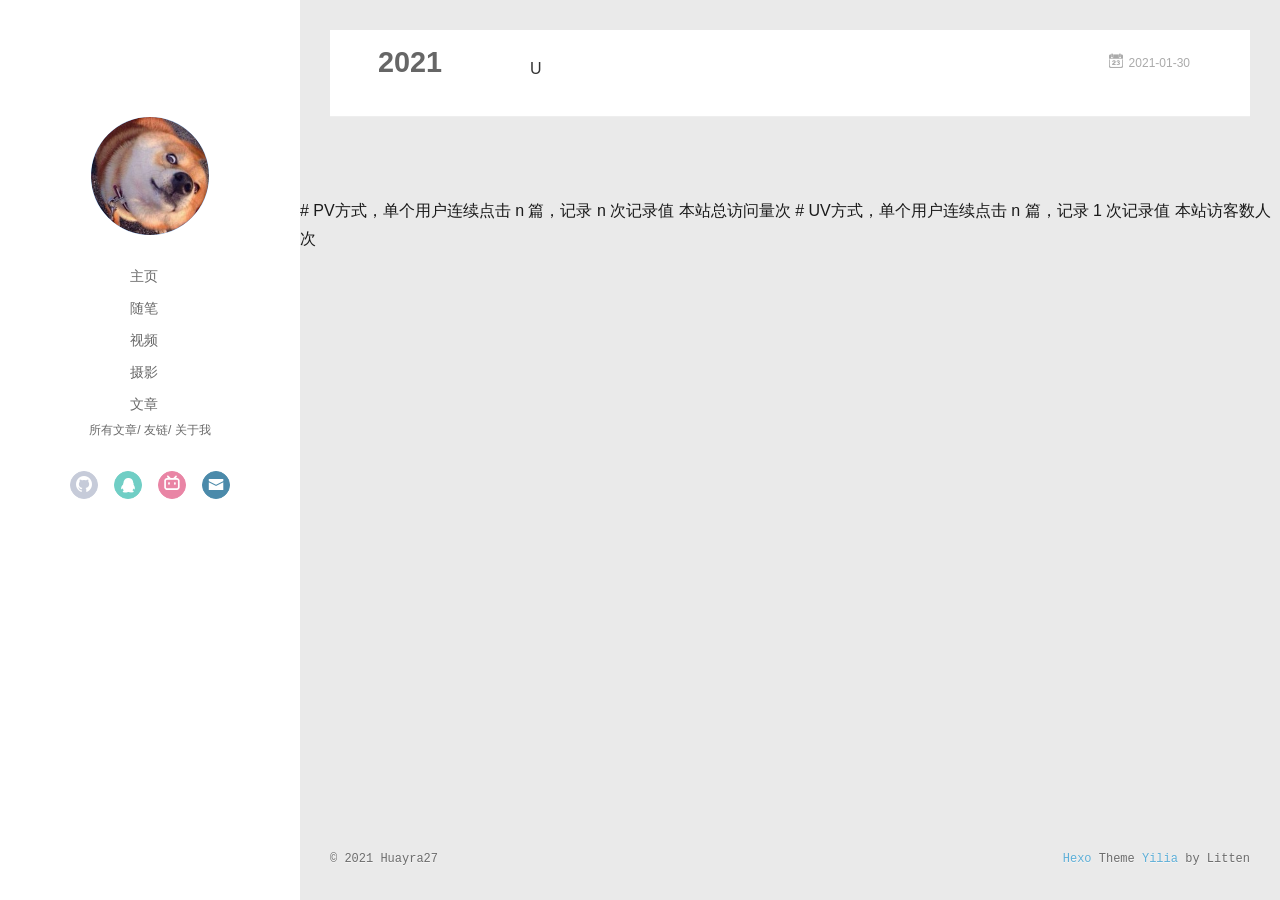
<file: archives/2021/01/index.html>
<!DOCTYPE html>
<html>
<head>
  <meta charset="utf-8">
  
  <meta name="renderer" content="webkit">
  <meta http-equiv="X-UA-Compatible" content="IE=edge" >
  <link rel="dns-prefetch" href="http://example.com">
  <title>Archives: 2021/1 | Huayra27</title>
  <meta name="viewport" content="width=device-width, initial-scale=1, maximum-scale=1">
  <meta name="description" content="永远努力永远上进永远乐观">
<meta property="og:type" content="website">
<meta property="og:title" content="Huayra27">
<meta property="og:url" content="http://example.com/archives/2021/01/index.html">
<meta property="og:site_name" content="Huayra27">
<meta property="og:description" content="永远努力永远上进永远乐观">
<meta property="og:locale" content="zh_CN">
<meta property="article:author" content="Huayra27">
<meta name="twitter:card" content="summary">
  
    <link rel="alternative" href="/atom.xml" title="Huayra27" type="application/atom+xml">
  
  
    <link rel="icon" href="/favicon.png">
  
  <link rel="stylesheet" type="text/css" href="/./main.0cf68a.css">
  <style type="text/css">
  
    #container.show {
      background: linear-gradient(200deg,#a0cfe4,#e8c37e);
    }
  </style>
  

  

<meta name="generator" content="Hexo 5.3.0"></head>

<body>
  <div id="container" q-class="show:isCtnShow">
    <canvas id="anm-canvas" class="anm-canvas"></canvas>
    <div class="left-col" q-class="show:isShow">
      
<!-- <div class="overlay" style="background: https://i.loli.net/2020/12/10/C5ck9HqYvF4ioaD.jpg;"> --> <div class="overlay" ></div>


<div class="intrude-less">
	<header id="header" class="inner">
		<a href="/" class="profilepic">
			<img src="[data-uri]" class="js-avatar">
		</a>
		<hgroup>
		  <h1 class="header-author"><a href="/"></a></h1>
		</hgroup>
		

		<nav class="header-menu">
			<ul>
			
				<li><a href="/">主页</a></li>
	        
				<li><a href="/tags/%E9%9A%8F%E7%AC%94/">随笔</a></li>
	        
				<li><a href="/null">视频</a></li>
	        
				<li><a href="/null">摄影</a></li>
	        
				<li><a href="/null">文章</a></li>
	        
			</ul>
		</nav>
		<nav class="header-smart-menu">
    		
    			
    			<a q-on="click: openSlider(e, 'innerArchive')" href="javascript:void(0)">所有文章</a>
    			
            
    			
    			<a q-on="click: openSlider(e, 'friends')" href="javascript:void(0)">友链</a>
    			
            
    			
    			<a q-on="click: openSlider(e, 'aboutme')" href="javascript:void(0)">关于我</a>
    			
            
		</nav>
		<nav class="header-nav">
			<div class="social">
				
					<a class="github" target="_blank" href="https://github.com/huayra27" title="github"><i class="icon-github"></i></a>
		        
					<a class="qq" target="_blank" href="tencent://QQInterLive/?Cmd=2&Uin=362631591 || QQ-PC" title="qq"><i class="icon-qq"></i></a>
		        
					<a class="bilibili" target="_blank" href="https://space.bilibili.com/24748754" title="bilibili"><i class="icon-bilibili"></i></a>
		        
					<a class="mail" target="_blank" href="/362631591@qq.com" title="mail"><i class="icon-mail"></i></a>
		        
			</div>
		</nav>
	</header>		
</div>

    </div>
    <div class="mid-col" q-class="show:isShow,hide:isShow|isFalse">
      
<nav id="mobile-nav">
  	<div class="overlay js-overlay" style="background: https://i.loli.net/2020/12/10/C5ck9HqYvF4ioaD.jpg"></div>
	<div class="btnctn js-mobile-btnctn">
  		<div class="slider-trigger list" q-on="click: openSlider(e)"><i class="icon icon-sort"></i></div>
	</div>
	<div class="intrude-less">
		<header id="header" class="inner">
			<div class="profilepic">
				<img src="[data-uri]" class="js-avatar">
			</div>
			<hgroup>
			  <h1 class="header-author js-header-author"></h1>
			</hgroup>
			
			
			
				
			
				
			
				
			
				
			
				
			
			
			
			<nav class="header-nav">
				<div class="social">
					
						<a class="github" target="_blank" href="https://github.com/huayra27" title="github"><i class="icon-github"></i></a>
			        
						<a class="qq" target="_blank" href="tencent://QQInterLive/?Cmd=2&Uin=362631591 || QQ-PC" title="qq"><i class="icon-qq"></i></a>
			        
						<a class="bilibili" target="_blank" href="https://space.bilibili.com/24748754" title="bilibili"><i class="icon-bilibili"></i></a>
			        
						<a class="mail" target="_blank" href="/362631591@qq.com" title="mail"><i class="icon-mail"></i></a>
			        
				</div>
			</nav>

			<nav class="header-menu js-header-menu">
				<ul style="width: 70%">
				
				
					<li style="width: 20%"><a href="/">主页</a></li>
		        
					<li style="width: 20%"><a href="/tags/%E9%9A%8F%E7%AC%94/">随笔</a></li>
		        
					<li style="width: 20%"><a href="/null">视频</a></li>
		        
					<li style="width: 20%"><a href="/null">摄影</a></li>
		        
					<li style="width: 20%"><a href="/null">文章</a></li>
		        
				</ul>
			</nav>
		</header>				
	</div>
	<div class="mobile-mask" style="display:none" q-show="isShow"></div>
</nav>

      <div id="wrapper" class="body-wrap">
        <div class="menu-l">
          <div class="canvas-wrap">
            <canvas data-colors="#eaeaea" data-sectionHeight="100" data-contentId="js-content" id="myCanvas1" class="anm-canvas"></canvas>
          </div>
          <div id="js-content" class="content-ll">
            
  
  
    
    
      
      
      <section class="archives-wrap">
        <div class="archive-year-wrap">
          <a href="/archives/2021" class="archive-year">2021</a>
        </div>
        <div class="archives">
    
    <article class="archive-article archive-type-post">
  <div class="archive-article-inner">
    <header class="archive-article-header">
      	<div class="article-meta">
	      	<a href="/2021/01/30/U/" class="archive-article-date">
  	<time datetime="2021-01-30T05:14:28.000Z" itemprop="datePublished"><i class="icon-calendar icon"></i>2021-01-30</time>
</a>
        </div>
    	 
  
    <h1 itemprop="name">
      <a class="archive-article-title" href="/2021/01/30/U/">U</a>
    </h1>
  

        <div class="article-info info-on-right">
          
          

        </div>
        <div class="clearfix"></div>
    </header>
  </div>
</article>
  
  
    </div></section>
  

    


          </div>
        </div>
      </div>
      <footer id="footer">
  <div class="outer">
    <div id="footer-info">
    	<div class="footer-left">
    		&copy; 2021 Huayra27
    	</div>
      	<div class="footer-right">
      		<a href="http://hexo.io/" target="_blank">Hexo</a>  Theme <a href="https://github.com/litten/hexo-theme-yilia" target="_blank">Yilia</a> by Litten
      	</div>
    </div>
  </div>
</footer>
# PV方式，单个用户连续点击 n 篇，记录 n 次记录值
<span id="busuanzi_container_site_pv">    本站总访问量<span id="busuanzi_value_site_pv"></span>次</span>

# UV方式，单个用户连续点击 n 篇，记录 1 次记录值
<span id="busuanzi_container_site_uv">  本站访客数<span id="busuanzi_value_site_uv"></span>人次</span>
    </div>
    <script>
	var yiliaConfig = {
		mathjax: false,
		isHome: false,
		isPost: false,
		isArchive: true,
		isTag: false,
		isCategory: false,
		open_in_new: false,
		toc_hide_index: true,
		root: "/",
		innerArchive: true,
		showTags: false
	}
</script>

<script>!function(t){function n(e){if(r[e])return r[e].exports;var i=r[e]={exports:{},id:e,loaded:!1};return t[e].call(i.exports,i,i.exports,n),i.loaded=!0,i.exports}var r={};n.m=t,n.c=r,n.p="./",n(0)}([function(t,n,r){r(195),t.exports=r(191)},function(t,n,r){var e=r(3),i=r(52),o=r(27),u=r(28),c=r(53),f="prototype",a=function(t,n,r){var s,l,h,v,p=t&a.F,d=t&a.G,y=t&a.S,g=t&a.P,b=t&a.B,m=d?e:y?e[n]||(e[n]={}):(e[n]||{})[f],x=d?i:i[n]||(i[n]={}),w=x[f]||(x[f]={});d&&(r=n);for(s in r)l=!p&&m&&void 0!==m[s],h=(l?m:r)[s],v=b&&l?c(h,e):g&&"function"==typeof h?c(Function.call,h):h,m&&u(m,s,h,t&a.U),x[s]!=h&&o(x,s,v),g&&w[s]!=h&&(w[s]=h)};e.core=i,a.F=1,a.G=2,a.S=4,a.P=8,a.B=16,a.W=32,a.U=64,a.R=128,t.exports=a},function(t,n,r){var e=r(6);t.exports=function(t){if(!e(t))throw TypeError(t+" is not an object!");return t}},function(t,n){var r=t.exports="undefined"!=typeof window&&window.Math==Math?window:"undefined"!=typeof self&&self.Math==Math?self:Function("return this")();"number"==typeof __g&&(__g=r)},function(t,n){t.exports=function(t){try{return!!t()}catch(t){return!0}}},function(t,n){var r=t.exports="undefined"!=typeof window&&window.Math==Math?window:"undefined"!=typeof self&&self.Math==Math?self:Function("return this")();"number"==typeof __g&&(__g=r)},function(t,n){t.exports=function(t){return"object"==typeof t?null!==t:"function"==typeof t}},function(t,n,r){var e=r(126)("wks"),i=r(76),o=r(3).Symbol,u="function"==typeof o;(t.exports=function(t){return e[t]||(e[t]=u&&o[t]||(u?o:i)("Symbol."+t))}).store=e},function(t,n){var r={}.hasOwnProperty;t.exports=function(t,n){return r.call(t,n)}},function(t,n,r){var e=r(94),i=r(33);t.exports=function(t){return e(i(t))}},function(t,n,r){t.exports=!r(4)(function(){return 7!=Object.defineProperty({},"a",{get:function(){return 7}}).a})},function(t,n,r){var e=r(2),i=r(167),o=r(50),u=Object.defineProperty;n.f=r(10)?Object.defineProperty:function(t,n,r){if(e(t),n=o(n,!0),e(r),i)try{return u(t,n,r)}catch(t){}if("get"in r||"set"in r)throw TypeError("Accessors not supported!");return"value"in r&&(t[n]=r.value),t}},function(t,n,r){t.exports=!r(18)(function(){return 7!=Object.defineProperty({},"a",{get:function(){return 7}}).a})},function(t,n,r){var e=r(14),i=r(22);t.exports=r(12)?function(t,n,r){return e.f(t,n,i(1,r))}:function(t,n,r){return t[n]=r,t}},function(t,n,r){var e=r(20),i=r(58),o=r(42),u=Object.defineProperty;n.f=r(12)?Object.defineProperty:function(t,n,r){if(e(t),n=o(n,!0),e(r),i)try{return u(t,n,r)}catch(t){}if("get"in r||"set"in r)throw TypeError("Accessors not supported!");return"value"in r&&(t[n]=r.value),t}},function(t,n,r){var e=r(40)("wks"),i=r(23),o=r(5).Symbol,u="function"==typeof o;(t.exports=function(t){return e[t]||(e[t]=u&&o[t]||(u?o:i)("Symbol."+t))}).store=e},function(t,n,r){var e=r(67),i=Math.min;t.exports=function(t){return t>0?i(e(t),9007199254740991):0}},function(t,n,r){var e=r(46);t.exports=function(t){return Object(e(t))}},function(t,n){t.exports=function(t){try{return!!t()}catch(t){return!0}}},function(t,n,r){var e=r(63),i=r(34);t.exports=Object.keys||function(t){return e(t,i)}},function(t,n,r){var e=r(21);t.exports=function(t){if(!e(t))throw TypeError(t+" is not an object!");return t}},function(t,n){t.exports=function(t){return"object"==typeof t?null!==t:"function"==typeof t}},function(t,n){t.exports=function(t,n){return{enumerable:!(1&t),configurable:!(2&t),writable:!(4&t),value:n}}},function(t,n){var r=0,e=Math.random();t.exports=function(t){return"Symbol(".concat(void 0===t?"":t,")_",(++r+e).toString(36))}},function(t,n){var r={}.hasOwnProperty;t.exports=function(t,n){return r.call(t,n)}},function(t,n){var r=t.exports={version:"2.4.0"};"number"==typeof __e&&(__e=r)},function(t,n){t.exports=function(t){if("function"!=typeof t)throw TypeError(t+" is not a function!");return t}},function(t,n,r){var e=r(11),i=r(66);t.exports=r(10)?function(t,n,r){return e.f(t,n,i(1,r))}:function(t,n,r){return t[n]=r,t}},function(t,n,r){var e=r(3),i=r(27),o=r(24),u=r(76)("src"),c="toString",f=Function[c],a=(""+f).split(c);r(52).inspectSource=function(t){return f.call(t)},(t.exports=function(t,n,r,c){var f="function"==typeof r;f&&(o(r,"name")||i(r,"name",n)),t[n]!==r&&(f&&(o(r,u)||i(r,u,t[n]?""+t[n]:a.join(String(n)))),t===e?t[n]=r:c?t[n]?t[n]=r:i(t,n,r):(delete t[n],i(t,n,r)))})(Function.prototype,c,function(){return"function"==typeof this&&this[u]||f.call(this)})},function(t,n,r){var e=r(1),i=r(4),o=r(46),u=function(t,n,r,e){var i=String(o(t)),u="<"+n;return""!==r&&(u+=" "+r+'="'+String(e).replace(/"/g,"&quot;")+'"'),u+">"+i+"</"+n+">"};t.exports=function(t,n){var r={};r[t]=n(u),e(e.P+e.F*i(function(){var n=""[t]('"');return n!==n.toLowerCase()||n.split('"').length>3}),"String",r)}},function(t,n,r){var e=r(115),i=r(46);t.exports=function(t){return e(i(t))}},function(t,n,r){var e=r(116),i=r(66),o=r(30),u=r(50),c=r(24),f=r(167),a=Object.getOwnPropertyDescriptor;n.f=r(10)?a:function(t,n){if(t=o(t),n=u(n,!0),f)try{return a(t,n)}catch(t){}if(c(t,n))return i(!e.f.call(t,n),t[n])}},function(t,n,r){var e=r(24),i=r(17),o=r(145)("IE_PROTO"),u=Object.prototype;t.exports=Object.getPrototypeOf||function(t){return t=i(t),e(t,o)?t[o]:"function"==typeof t.constructor&&t instanceof t.constructor?t.constructor.prototype:t instanceof Object?u:null}},function(t,n){t.exports=function(t){if(void 0==t)throw TypeError("Can't call method on  "+t);return t}},function(t,n){t.exports="constructor,hasOwnProperty,isPrototypeOf,propertyIsEnumerable,toLocaleString,toString,valueOf".split(",")},function(t,n){t.exports={}},function(t,n){t.exports=!0},function(t,n){n.f={}.propertyIsEnumerable},function(t,n,r){var e=r(14).f,i=r(8),o=r(15)("toStringTag");t.exports=function(t,n,r){t&&!i(t=r?t:t.prototype,o)&&e(t,o,{configurable:!0,value:n})}},function(t,n,r){var e=r(40)("keys"),i=r(23);t.exports=function(t){return e[t]||(e[t]=i(t))}},function(t,n,r){var e=r(5),i="__core-js_shared__",o=e[i]||(e[i]={});t.exports=function(t){return o[t]||(o[t]={})}},function(t,n){var r=Math.ceil,e=Math.floor;t.exports=function(t){return isNaN(t=+t)?0:(t>0?e:r)(t)}},function(t,n,r){var e=r(21);t.exports=function(t,n){if(!e(t))return t;var r,i;if(n&&"function"==typeof(r=t.toString)&&!e(i=r.call(t)))return i;if("function"==typeof(r=t.valueOf)&&!e(i=r.call(t)))return i;if(!n&&"function"==typeof(r=t.toString)&&!e(i=r.call(t)))return i;throw TypeError("Can't convert object to primitive value")}},function(t,n,r){var e=r(5),i=r(25),o=r(36),u=r(44),c=r(14).f;t.exports=function(t){var n=i.Symbol||(i.Symbol=o?{}:e.Symbol||{});"_"==t.charAt(0)||t in n||c(n,t,{value:u.f(t)})}},function(t,n,r){n.f=r(15)},function(t,n){var r={}.toString;t.exports=function(t){return r.call(t).slice(8,-1)}},function(t,n){t.exports=function(t){if(void 0==t)throw TypeError("Can't call method on  "+t);return t}},function(t,n,r){var e=r(4);t.exports=function(t,n){return!!t&&e(function(){n?t.call(null,function(){},1):t.call(null)})}},function(t,n,r){var e=r(53),i=r(115),o=r(17),u=r(16),c=r(203);t.exports=function(t,n){var r=1==t,f=2==t,a=3==t,s=4==t,l=6==t,h=5==t||l,v=n||c;return function(n,c,p){for(var d,y,g=o(n),b=i(g),m=e(c,p,3),x=u(b.length),w=0,S=r?v(n,x):f?v(n,0):void 0;x>w;w++)if((h||w in b)&&(d=b[w],y=m(d,w,g),t))if(r)S[w]=y;else if(y)switch(t){case 3:return!0;case 5:return d;case 6:return w;case 2:S.push(d)}else if(s)return!1;return l?-1:a||s?s:S}}},function(t,n,r){var e=r(1),i=r(52),o=r(4);t.exports=function(t,n){var r=(i.Object||{})[t]||Object[t],u={};u[t]=n(r),e(e.S+e.F*o(function(){r(1)}),"Object",u)}},function(t,n,r){var e=r(6);t.exports=function(t,n){if(!e(t))return t;var r,i;if(n&&"function"==typeof(r=t.toString)&&!e(i=r.call(t)))return i;if("function"==typeof(r=t.valueOf)&&!e(i=r.call(t)))return i;if(!n&&"function"==typeof(r=t.toString)&&!e(i=r.call(t)))return i;throw TypeError("Can't convert object to primitive value")}},function(t,n,r){var e=r(5),i=r(25),o=r(91),u=r(13),c="prototype",f=function(t,n,r){var a,s,l,h=t&f.F,v=t&f.G,p=t&f.S,d=t&f.P,y=t&f.B,g=t&f.W,b=v?i:i[n]||(i[n]={}),m=b[c],x=v?e:p?e[n]:(e[n]||{})[c];v&&(r=n);for(a in r)(s=!h&&x&&void 0!==x[a])&&a in b||(l=s?x[a]:r[a],b[a]=v&&"function"!=typeof x[a]?r[a]:y&&s?o(l,e):g&&x[a]==l?function(t){var n=function(n,r,e){if(this instanceof t){switch(arguments.length){case 0:return new t;case 1:return new t(n);case 2:return new t(n,r)}return new t(n,r,e)}return t.apply(this,arguments)};return n[c]=t[c],n}(l):d&&"function"==typeof l?o(Function.call,l):l,d&&((b.virtual||(b.virtual={}))[a]=l,t&f.R&&m&&!m[a]&&u(m,a,l)))};f.F=1,f.G=2,f.S=4,f.P=8,f.B=16,f.W=32,f.U=64,f.R=128,t.exports=f},function(t,n){var r=t.exports={version:"2.4.0"};"number"==typeof __e&&(__e=r)},function(t,n,r){var e=r(26);t.exports=function(t,n,r){if(e(t),void 0===n)return t;switch(r){case 1:return function(r){return t.call(n,r)};case 2:return function(r,e){return t.call(n,r,e)};case 3:return function(r,e,i){return t.call(n,r,e,i)}}return function(){return t.apply(n,arguments)}}},function(t,n,r){var e=r(183),i=r(1),o=r(126)("metadata"),u=o.store||(o.store=new(r(186))),c=function(t,n,r){var i=u.get(t);if(!i){if(!r)return;u.set(t,i=new e)}var o=i.get(n);if(!o){if(!r)return;i.set(n,o=new e)}return o},f=function(t,n,r){var e=c(n,r,!1);return void 0!==e&&e.has(t)},a=function(t,n,r){var e=c(n,r,!1);return void 0===e?void 0:e.get(t)},s=function(t,n,r,e){c(r,e,!0).set(t,n)},l=function(t,n){var r=c(t,n,!1),e=[];return r&&r.forEach(function(t,n){e.push(n)}),e},h=function(t){return void 0===t||"symbol"==typeof t?t:String(t)},v=function(t){i(i.S,"Reflect",t)};t.exports={store:u,map:c,has:f,get:a,set:s,keys:l,key:h,exp:v}},function(t,n,r){"use strict";if(r(10)){var e=r(69),i=r(3),o=r(4),u=r(1),c=r(127),f=r(152),a=r(53),s=r(68),l=r(66),h=r(27),v=r(73),p=r(67),d=r(16),y=r(75),g=r(50),b=r(24),m=r(180),x=r(114),w=r(6),S=r(17),_=r(137),O=r(70),E=r(32),P=r(71).f,j=r(154),F=r(76),M=r(7),A=r(48),N=r(117),T=r(146),I=r(155),k=r(80),L=r(123),R=r(74),C=r(130),D=r(160),U=r(11),W=r(31),G=U.f,B=W.f,V=i.RangeError,z=i.TypeError,q=i.Uint8Array,K="ArrayBuffer",J="Shared"+K,Y="BYTES_PER_ELEMENT",H="prototype",$=Array[H],X=f.ArrayBuffer,Q=f.DataView,Z=A(0),tt=A(2),nt=A(3),rt=A(4),et=A(5),it=A(6),ot=N(!0),ut=N(!1),ct=I.values,ft=I.keys,at=I.entries,st=$.lastIndexOf,lt=$.reduce,ht=$.reduceRight,vt=$.join,pt=$.sort,dt=$.slice,yt=$.toString,gt=$.toLocaleString,bt=M("iterator"),mt=M("toStringTag"),xt=F("typed_constructor"),wt=F("def_constructor"),St=c.CONSTR,_t=c.TYPED,Ot=c.VIEW,Et="Wrong length!",Pt=A(1,function(t,n){return Tt(T(t,t[wt]),n)}),jt=o(function(){return 1===new q(new Uint16Array([1]).buffer)[0]}),Ft=!!q&&!!q[H].set&&o(function(){new q(1).set({})}),Mt=function(t,n){if(void 0===t)throw z(Et);var r=+t,e=d(t);if(n&&!m(r,e))throw V(Et);return e},At=function(t,n){var r=p(t);if(r<0||r%n)throw V("Wrong offset!");return r},Nt=function(t){if(w(t)&&_t in t)return t;throw z(t+" is not a typed array!")},Tt=function(t,n){if(!(w(t)&&xt in t))throw z("It is not a typed array constructor!");return new t(n)},It=function(t,n){return kt(T(t,t[wt]),n)},kt=function(t,n){for(var r=0,e=n.length,i=Tt(t,e);e>r;)i[r]=n[r++];return i},Lt=function(t,n,r){G(t,n,{get:function(){return this._d[r]}})},Rt=function(t){var n,r,e,i,o,u,c=S(t),f=arguments.length,s=f>1?arguments[1]:void 0,l=void 0!==s,h=j(c);if(void 0!=h&&!_(h)){for(u=h.call(c),e=[],n=0;!(o=u.next()).done;n++)e.push(o.value);c=e}for(l&&f>2&&(s=a(s,arguments[2],2)),n=0,r=d(c.length),i=Tt(this,r);r>n;n++)i[n]=l?s(c[n],n):c[n];return i},Ct=function(){for(var t=0,n=arguments.length,r=Tt(this,n);n>t;)r[t]=arguments[t++];return r},Dt=!!q&&o(function(){gt.call(new q(1))}),Ut=function(){return gt.apply(Dt?dt.call(Nt(this)):Nt(this),arguments)},Wt={copyWithin:function(t,n){return D.call(Nt(this),t,n,arguments.length>2?arguments[2]:void 0)},every:function(t){return rt(Nt(this),t,arguments.length>1?arguments[1]:void 0)},fill:function(t){return C.apply(Nt(this),arguments)},filter:function(t){return It(this,tt(Nt(this),t,arguments.length>1?arguments[1]:void 0))},find:function(t){return et(Nt(this),t,arguments.length>1?arguments[1]:void 0)},findIndex:function(t){return it(Nt(this),t,arguments.length>1?arguments[1]:void 0)},forEach:function(t){Z(Nt(this),t,arguments.length>1?arguments[1]:void 0)},indexOf:function(t){return ut(Nt(this),t,arguments.length>1?arguments[1]:void 0)},includes:function(t){return ot(Nt(this),t,arguments.length>1?arguments[1]:void 0)},join:function(t){return vt.apply(Nt(this),arguments)},lastIndexOf:function(t){return st.apply(Nt(this),arguments)},map:function(t){return Pt(Nt(this),t,arguments.length>1?arguments[1]:void 0)},reduce:function(t){return lt.apply(Nt(this),arguments)},reduceRight:function(t){return ht.apply(Nt(this),arguments)},reverse:function(){for(var t,n=this,r=Nt(n).length,e=Math.floor(r/2),i=0;i<e;)t=n[i],n[i++]=n[--r],n[r]=t;return n},some:function(t){return nt(Nt(this),t,arguments.length>1?arguments[1]:void 0)},sort:function(t){return pt.call(Nt(this),t)},subarray:function(t,n){var r=Nt(this),e=r.length,i=y(t,e);return new(T(r,r[wt]))(r.buffer,r.byteOffset+i*r.BYTES_PER_ELEMENT,d((void 0===n?e:y(n,e))-i))}},Gt=function(t,n){return It(this,dt.call(Nt(this),t,n))},Bt=function(t){Nt(this);var n=At(arguments[1],1),r=this.length,e=S(t),i=d(e.length),o=0;if(i+n>r)throw V(Et);for(;o<i;)this[n+o]=e[o++]},Vt={entries:function(){return at.call(Nt(this))},keys:function(){return ft.call(Nt(this))},values:function(){return ct.call(Nt(this))}},zt=function(t,n){return w(t)&&t[_t]&&"symbol"!=typeof n&&n in t&&String(+n)==String(n)},qt=function(t,n){return zt(t,n=g(n,!0))?l(2,t[n]):B(t,n)},Kt=function(t,n,r){return!(zt(t,n=g(n,!0))&&w(r)&&b(r,"value"))||b(r,"get")||b(r,"set")||r.configurable||b(r,"writable")&&!r.writable||b(r,"enumerable")&&!r.enumerable?G(t,n,r):(t[n]=r.value,t)};St||(W.f=qt,U.f=Kt),u(u.S+u.F*!St,"Object",{getOwnPropertyDescriptor:qt,defineProperty:Kt}),o(function(){yt.call({})})&&(yt=gt=function(){return vt.call(this)});var Jt=v({},Wt);v(Jt,Vt),h(Jt,bt,Vt.values),v(Jt,{slice:Gt,set:Bt,constructor:function(){},toString:yt,toLocaleString:Ut}),Lt(Jt,"buffer","b"),Lt(Jt,"byteOffset","o"),Lt(Jt,"byteLength","l"),Lt(Jt,"length","e"),G(Jt,mt,{get:function(){return this[_t]}}),t.exports=function(t,n,r,f){f=!!f;var a=t+(f?"Clamped":"")+"Array",l="Uint8Array"!=a,v="get"+t,p="set"+t,y=i[a],g=y||{},b=y&&E(y),m=!y||!c.ABV,S={},_=y&&y[H],j=function(t,r){var e=t._d;return e.v[v](r*n+e.o,jt)},F=function(t,r,e){var i=t._d;f&&(e=(e=Math.round(e))<0?0:e>255?255:255&e),i.v[p](r*n+i.o,e,jt)},M=function(t,n){G(t,n,{get:function(){return j(this,n)},set:function(t){return F(this,n,t)},enumerable:!0})};m?(y=r(function(t,r,e,i){s(t,y,a,"_d");var o,u,c,f,l=0,v=0;if(w(r)){if(!(r instanceof X||(f=x(r))==K||f==J))return _t in r?kt(y,r):Rt.call(y,r);o=r,v=At(e,n);var p=r.byteLength;if(void 0===i){if(p%n)throw V(Et);if((u=p-v)<0)throw V(Et)}else if((u=d(i)*n)+v>p)throw V(Et);c=u/n}else c=Mt(r,!0),u=c*n,o=new X(u);for(h(t,"_d",{b:o,o:v,l:u,e:c,v:new Q(o)});l<c;)M(t,l++)}),_=y[H]=O(Jt),h(_,"constructor",y)):L(function(t){new y(null),new y(t)},!0)||(y=r(function(t,r,e,i){s(t,y,a);var o;return w(r)?r instanceof X||(o=x(r))==K||o==J?void 0!==i?new g(r,At(e,n),i):void 0!==e?new g(r,At(e,n)):new g(r):_t in r?kt(y,r):Rt.call(y,r):new g(Mt(r,l))}),Z(b!==Function.prototype?P(g).concat(P(b)):P(g),function(t){t in y||h(y,t,g[t])}),y[H]=_,e||(_.constructor=y));var A=_[bt],N=!!A&&("values"==A.name||void 0==A.name),T=Vt.values;h(y,xt,!0),h(_,_t,a),h(_,Ot,!0),h(_,wt,y),(f?new y(1)[mt]==a:mt in _)||G(_,mt,{get:function(){return a}}),S[a]=y,u(u.G+u.W+u.F*(y!=g),S),u(u.S,a,{BYTES_PER_ELEMENT:n,from:Rt,of:Ct}),Y in _||h(_,Y,n),u(u.P,a,Wt),R(a),u(u.P+u.F*Ft,a,{set:Bt}),u(u.P+u.F*!N,a,Vt),u(u.P+u.F*(_.toString!=yt),a,{toString:yt}),u(u.P+u.F*o(function(){new y(1).slice()}),a,{slice:Gt}),u(u.P+u.F*(o(function(){return[1,2].toLocaleString()!=new y([1,2]).toLocaleString()})||!o(function(){_.toLocaleString.call([1,2])})),a,{toLocaleString:Ut}),k[a]=N?A:T,e||N||h(_,bt,T)}}else t.exports=function(){}},function(t,n){var r={}.toString;t.exports=function(t){return r.call(t).slice(8,-1)}},function(t,n,r){var e=r(21),i=r(5).document,o=e(i)&&e(i.createElement);t.exports=function(t){return o?i.createElement(t):{}}},function(t,n,r){t.exports=!r(12)&&!r(18)(function(){return 7!=Object.defineProperty(r(57)("div"),"a",{get:function(){return 7}}).a})},function(t,n,r){"use strict";var e=r(36),i=r(51),o=r(64),u=r(13),c=r(8),f=r(35),a=r(96),s=r(38),l=r(103),h=r(15)("iterator"),v=!([].keys&&"next"in[].keys()),p="keys",d="values",y=function(){return this};t.exports=function(t,n,r,g,b,m,x){a(r,n,g);var w,S,_,O=function(t){if(!v&&t in F)return F[t];switch(t){case p:case d:return function(){return new r(this,t)}}return function(){return new r(this,t)}},E=n+" Iterator",P=b==d,j=!1,F=t.prototype,M=F[h]||F["@@iterator"]||b&&F[b],A=M||O(b),N=b?P?O("entries"):A:void 0,T="Array"==n?F.entries||M:M;if(T&&(_=l(T.call(new t)))!==Object.prototype&&(s(_,E,!0),e||c(_,h)||u(_,h,y)),P&&M&&M.name!==d&&(j=!0,A=function(){return M.call(this)}),e&&!x||!v&&!j&&F[h]||u(F,h,A),f[n]=A,f[E]=y,b)if(w={values:P?A:O(d),keys:m?A:O(p),entries:N},x)for(S in w)S in F||o(F,S,w[S]);else i(i.P+i.F*(v||j),n,w);return w}},function(t,n,r){var e=r(20),i=r(100),o=r(34),u=r(39)("IE_PROTO"),c=function(){},f="prototype",a=function(){var t,n=r(57)("iframe"),e=o.length;for(n.style.display="none",r(93).appendChild(n),n.src="javascript:",t=n.contentWindow.document,t.open(),t.write("<script>document.F=Object<\/script>"),t.close(),a=t.F;e--;)delete a[f][o[e]];return a()};t.exports=Object.create||function(t,n){var r;return null!==t?(c[f]=e(t),r=new c,c[f]=null,r[u]=t):r=a(),void 0===n?r:i(r,n)}},function(t,n,r){var e=r(63),i=r(34).concat("length","prototype");n.f=Object.getOwnPropertyNames||function(t){return e(t,i)}},function(t,n){n.f=Object.getOwnPropertySymbols},function(t,n,r){var e=r(8),i=r(9),o=r(90)(!1),u=r(39)("IE_PROTO");t.exports=function(t,n){var r,c=i(t),f=0,a=[];for(r in c)r!=u&&e(c,r)&&a.push(r);for(;n.length>f;)e(c,r=n[f++])&&(~o(a,r)||a.push(r));return a}},function(t,n,r){t.exports=r(13)},function(t,n,r){var e=r(76)("meta"),i=r(6),o=r(24),u=r(11).f,c=0,f=Object.isExtensible||function(){return!0},a=!r(4)(function(){return f(Object.preventExtensions({}))}),s=function(t){u(t,e,{value:{i:"O"+ ++c,w:{}}})},l=function(t,n){if(!i(t))return"symbol"==typeof t?t:("string"==typeof t?"S":"P")+t;if(!o(t,e)){if(!f(t))return"F";if(!n)return"E";s(t)}return t[e].i},h=function(t,n){if(!o(t,e)){if(!f(t))return!0;if(!n)return!1;s(t)}return t[e].w},v=function(t){return a&&p.NEED&&f(t)&&!o(t,e)&&s(t),t},p=t.exports={KEY:e,NEED:!1,fastKey:l,getWeak:h,onFreeze:v}},function(t,n){t.exports=function(t,n){return{enumerable:!(1&t),configurable:!(2&t),writable:!(4&t),value:n}}},function(t,n){var r=Math.ceil,e=Math.floor;t.exports=function(t){return isNaN(t=+t)?0:(t>0?e:r)(t)}},function(t,n){t.exports=function(t,n,r,e){if(!(t instanceof n)||void 0!==e&&e in t)throw TypeError(r+": incorrect invocation!");return t}},function(t,n){t.exports=!1},function(t,n,r){var e=r(2),i=r(173),o=r(133),u=r(145)("IE_PROTO"),c=function(){},f="prototype",a=function(){var t,n=r(132)("iframe"),e=o.length;for(n.style.display="none",r(135).appendChild(n),n.src="javascript:",t=n.contentWindow.document,t.open(),t.write("<script>document.F=Object<\/script>"),t.close(),a=t.F;e--;)delete a[f][o[e]];return a()};t.exports=Object.create||function(t,n){var r;return null!==t?(c[f]=e(t),r=new c,c[f]=null,r[u]=t):r=a(),void 0===n?r:i(r,n)}},function(t,n,r){var e=r(175),i=r(133).concat("length","prototype");n.f=Object.getOwnPropertyNames||function(t){return e(t,i)}},function(t,n,r){var e=r(175),i=r(133);t.exports=Object.keys||function(t){return e(t,i)}},function(t,n,r){var e=r(28);t.exports=function(t,n,r){for(var i in n)e(t,i,n[i],r);return t}},function(t,n,r){"use strict";var e=r(3),i=r(11),o=r(10),u=r(7)("species");t.exports=function(t){var n=e[t];o&&n&&!n[u]&&i.f(n,u,{configurable:!0,get:function(){return this}})}},function(t,n,r){var e=r(67),i=Math.max,o=Math.min;t.exports=function(t,n){return t=e(t),t<0?i(t+n,0):o(t,n)}},function(t,n){var r=0,e=Math.random();t.exports=function(t){return"Symbol(".concat(void 0===t?"":t,")_",(++r+e).toString(36))}},function(t,n,r){var e=r(33);t.exports=function(t){return Object(e(t))}},function(t,n,r){var e=r(7)("unscopables"),i=Array.prototype;void 0==i[e]&&r(27)(i,e,{}),t.exports=function(t){i[e][t]=!0}},function(t,n,r){var e=r(53),i=r(169),o=r(137),u=r(2),c=r(16),f=r(154),a={},s={},n=t.exports=function(t,n,r,l,h){var v,p,d,y,g=h?function(){return t}:f(t),b=e(r,l,n?2:1),m=0;if("function"!=typeof g)throw TypeError(t+" is not iterable!");if(o(g)){for(v=c(t.length);v>m;m++)if((y=n?b(u(p=t[m])[0],p[1]):b(t[m]))===a||y===s)return y}else for(d=g.call(t);!(p=d.next()).done;)if((y=i(d,b,p.value,n))===a||y===s)return y};n.BREAK=a,n.RETURN=s},function(t,n){t.exports={}},function(t,n,r){var e=r(11).f,i=r(24),o=r(7)("toStringTag");t.exports=function(t,n,r){t&&!i(t=r?t:t.prototype,o)&&e(t,o,{configurable:!0,value:n})}},function(t,n,r){var e=r(1),i=r(46),o=r(4),u=r(150),c="["+u+"]",f="​",a=RegExp("^"+c+c+"*"),s=RegExp(c+c+"*$"),l=function(t,n,r){var i={},c=o(function(){return!!u[t]()||f[t]()!=f}),a=i[t]=c?n(h):u[t];r&&(i[r]=a),e(e.P+e.F*c,"String",i)},h=l.trim=function(t,n){return t=String(i(t)),1&n&&(t=t.replace(a,"")),2&n&&(t=t.replace(s,"")),t};t.exports=l},function(t,n,r){t.exports={default:r(86),__esModule:!0}},function(t,n,r){t.exports={default:r(87),__esModule:!0}},function(t,n,r){"use strict";function e(t){return t&&t.__esModule?t:{default:t}}n.__esModule=!0;var i=r(84),o=e(i),u=r(83),c=e(u),f="function"==typeof c.default&&"symbol"==typeof o.default?function(t){return typeof t}:function(t){return t&&"function"==typeof c.default&&t.constructor===c.default&&t!==c.default.prototype?"symbol":typeof t};n.default="function"==typeof c.default&&"symbol"===f(o.default)?function(t){return void 0===t?"undefined":f(t)}:function(t){return t&&"function"==typeof c.default&&t.constructor===c.default&&t!==c.default.prototype?"symbol":void 0===t?"undefined":f(t)}},function(t,n,r){r(110),r(108),r(111),r(112),t.exports=r(25).Symbol},function(t,n,r){r(109),r(113),t.exports=r(44).f("iterator")},function(t,n){t.exports=function(t){if("function"!=typeof t)throw TypeError(t+" is not a function!");return t}},function(t,n){t.exports=function(){}},function(t,n,r){var e=r(9),i=r(106),o=r(105);t.exports=function(t){return function(n,r,u){var c,f=e(n),a=i(f.length),s=o(u,a);if(t&&r!=r){for(;a>s;)if((c=f[s++])!=c)return!0}else for(;a>s;s++)if((t||s in f)&&f[s]===r)return t||s||0;return!t&&-1}}},function(t,n,r){var e=r(88);t.exports=function(t,n,r){if(e(t),void 0===n)return t;switch(r){case 1:return function(r){return t.call(n,r)};case 2:return function(r,e){return t.call(n,r,e)};case 3:return function(r,e,i){return t.call(n,r,e,i)}}return function(){return t.apply(n,arguments)}}},function(t,n,r){var e=r(19),i=r(62),o=r(37);t.exports=function(t){var n=e(t),r=i.f;if(r)for(var u,c=r(t),f=o.f,a=0;c.length>a;)f.call(t,u=c[a++])&&n.push(u);return n}},function(t,n,r){t.exports=r(5).document&&document.documentElement},function(t,n,r){var e=r(56);t.exports=Object("z").propertyIsEnumerable(0)?Object:function(t){return"String"==e(t)?t.split(""):Object(t)}},function(t,n,r){var e=r(56);t.exports=Array.isArray||function(t){return"Array"==e(t)}},function(t,n,r){"use strict";var e=r(60),i=r(22),o=r(38),u={};r(13)(u,r(15)("iterator"),function(){return this}),t.exports=function(t,n,r){t.prototype=e(u,{next:i(1,r)}),o(t,n+" Iterator")}},function(t,n){t.exports=function(t,n){return{value:n,done:!!t}}},function(t,n,r){var e=r(19),i=r(9);t.exports=function(t,n){for(var r,o=i(t),u=e(o),c=u.length,f=0;c>f;)if(o[r=u[f++]]===n)return r}},function(t,n,r){var e=r(23)("meta"),i=r(21),o=r(8),u=r(14).f,c=0,f=Object.isExtensible||function(){return!0},a=!r(18)(function(){return f(Object.preventExtensions({}))}),s=function(t){u(t,e,{value:{i:"O"+ ++c,w:{}}})},l=function(t,n){if(!i(t))return"symbol"==typeof t?t:("string"==typeof t?"S":"P")+t;if(!o(t,e)){if(!f(t))return"F";if(!n)return"E";s(t)}return t[e].i},h=function(t,n){if(!o(t,e)){if(!f(t))return!0;if(!n)return!1;s(t)}return t[e].w},v=function(t){return a&&p.NEED&&f(t)&&!o(t,e)&&s(t),t},p=t.exports={KEY:e,NEED:!1,fastKey:l,getWeak:h,onFreeze:v}},function(t,n,r){var e=r(14),i=r(20),o=r(19);t.exports=r(12)?Object.defineProperties:function(t,n){i(t);for(var r,u=o(n),c=u.length,f=0;c>f;)e.f(t,r=u[f++],n[r]);return t}},function(t,n,r){var e=r(37),i=r(22),o=r(9),u=r(42),c=r(8),f=r(58),a=Object.getOwnPropertyDescriptor;n.f=r(12)?a:function(t,n){if(t=o(t),n=u(n,!0),f)try{return a(t,n)}catch(t){}if(c(t,n))return i(!e.f.call(t,n),t[n])}},function(t,n,r){var e=r(9),i=r(61).f,o={}.toString,u="object"==typeof window&&window&&Object.getOwnPropertyNames?Object.getOwnPropertyNames(window):[],c=function(t){try{return i(t)}catch(t){return u.slice()}};t.exports.f=function(t){return u&&"[object Window]"==o.call(t)?c(t):i(e(t))}},function(t,n,r){var e=r(8),i=r(77),o=r(39)("IE_PROTO"),u=Object.prototype;t.exports=Object.getPrototypeOf||function(t){return t=i(t),e(t,o)?t[o]:"function"==typeof t.constructor&&t instanceof t.constructor?t.constructor.prototype:t instanceof Object?u:null}},function(t,n,r){var e=r(41),i=r(33);t.exports=function(t){return function(n,r){var o,u,c=String(i(n)),f=e(r),a=c.length;return f<0||f>=a?t?"":void 0:(o=c.charCodeAt(f),o<55296||o>56319||f+1===a||(u=c.charCodeAt(f+1))<56320||u>57343?t?c.charAt(f):o:t?c.slice(f,f+2):u-56320+(o-55296<<10)+65536)}}},function(t,n,r){var e=r(41),i=Math.max,o=Math.min;t.exports=function(t,n){return t=e(t),t<0?i(t+n,0):o(t,n)}},function(t,n,r){var e=r(41),i=Math.min;t.exports=function(t){return t>0?i(e(t),9007199254740991):0}},function(t,n,r){"use strict";var e=r(89),i=r(97),o=r(35),u=r(9);t.exports=r(59)(Array,"Array",function(t,n){this._t=u(t),this._i=0,this._k=n},function(){var t=this._t,n=this._k,r=this._i++;return!t||r>=t.length?(this._t=void 0,i(1)):"keys"==n?i(0,r):"values"==n?i(0,t[r]):i(0,[r,t[r]])},"values"),o.Arguments=o.Array,e("keys"),e("values"),e("entries")},function(t,n){},function(t,n,r){"use strict";var e=r(104)(!0);r(59)(String,"String",function(t){this._t=String(t),this._i=0},function(){var t,n=this._t,r=this._i;return r>=n.length?{value:void 0,done:!0}:(t=e(n,r),this._i+=t.length,{value:t,done:!1})})},function(t,n,r){"use strict";var e=r(5),i=r(8),o=r(12),u=r(51),c=r(64),f=r(99).KEY,a=r(18),s=r(40),l=r(38),h=r(23),v=r(15),p=r(44),d=r(43),y=r(98),g=r(92),b=r(95),m=r(20),x=r(9),w=r(42),S=r(22),_=r(60),O=r(102),E=r(101),P=r(14),j=r(19),F=E.f,M=P.f,A=O.f,N=e.Symbol,T=e.JSON,I=T&&T.stringify,k="prototype",L=v("_hidden"),R=v("toPrimitive"),C={}.propertyIsEnumerable,D=s("symbol-registry"),U=s("symbols"),W=s("op-symbols"),G=Object[k],B="function"==typeof N,V=e.QObject,z=!V||!V[k]||!V[k].findChild,q=o&&a(function(){return 7!=_(M({},"a",{get:function(){return M(this,"a",{value:7}).a}})).a})?function(t,n,r){var e=F(G,n);e&&delete G[n],M(t,n,r),e&&t!==G&&M(G,n,e)}:M,K=function(t){var n=U[t]=_(N[k]);return n._k=t,n},J=B&&"symbol"==typeof N.iterator?function(t){return"symbol"==typeof t}:function(t){return t instanceof N},Y=function(t,n,r){return t===G&&Y(W,n,r),m(t),n=w(n,!0),m(r),i(U,n)?(r.enumerable?(i(t,L)&&t[L][n]&&(t[L][n]=!1),r=_(r,{enumerable:S(0,!1)})):(i(t,L)||M(t,L,S(1,{})),t[L][n]=!0),q(t,n,r)):M(t,n,r)},H=function(t,n){m(t);for(var r,e=g(n=x(n)),i=0,o=e.length;o>i;)Y(t,r=e[i++],n[r]);return t},$=function(t,n){return void 0===n?_(t):H(_(t),n)},X=function(t){var n=C.call(this,t=w(t,!0));return!(this===G&&i(U,t)&&!i(W,t))&&(!(n||!i(this,t)||!i(U,t)||i(this,L)&&this[L][t])||n)},Q=function(t,n){if(t=x(t),n=w(n,!0),t!==G||!i(U,n)||i(W,n)){var r=F(t,n);return!r||!i(U,n)||i(t,L)&&t[L][n]||(r.enumerable=!0),r}},Z=function(t){for(var n,r=A(x(t)),e=[],o=0;r.length>o;)i(U,n=r[o++])||n==L||n==f||e.push(n);return e},tt=function(t){for(var n,r=t===G,e=A(r?W:x(t)),o=[],u=0;e.length>u;)!i(U,n=e[u++])||r&&!i(G,n)||o.push(U[n]);return o};B||(N=function(){if(this instanceof N)throw TypeError("Symbol is not a constructor!");var t=h(arguments.length>0?arguments[0]:void 0),n=function(r){this===G&&n.call(W,r),i(this,L)&&i(this[L],t)&&(this[L][t]=!1),q(this,t,S(1,r))};return o&&z&&q(G,t,{configurable:!0,set:n}),K(t)},c(N[k],"toString",function(){return this._k}),E.f=Q,P.f=Y,r(61).f=O.f=Z,r(37).f=X,r(62).f=tt,o&&!r(36)&&c(G,"propertyIsEnumerable",X,!0),p.f=function(t){return K(v(t))}),u(u.G+u.W+u.F*!B,{Symbol:N});for(var nt="hasInstance,isConcatSpreadable,iterator,match,replace,search,species,split,toPrimitive,toStringTag,unscopables".split(","),rt=0;nt.length>rt;)v(nt[rt++]);for(var nt=j(v.store),rt=0;nt.length>rt;)d(nt[rt++]);u(u.S+u.F*!B,"Symbol",{for:function(t){return i(D,t+="")?D[t]:D[t]=N(t)},keyFor:function(t){if(J(t))return y(D,t);throw TypeError(t+" is not a symbol!")},useSetter:function(){z=!0},useSimple:function(){z=!1}}),u(u.S+u.F*!B,"Object",{create:$,defineProperty:Y,defineProperties:H,getOwnPropertyDescriptor:Q,getOwnPropertyNames:Z,getOwnPropertySymbols:tt}),T&&u(u.S+u.F*(!B||a(function(){var t=N();return"[null]"!=I([t])||"{}"!=I({a:t})||"{}"!=I(Object(t))})),"JSON",{stringify:function(t){if(void 0!==t&&!J(t)){for(var n,r,e=[t],i=1;arguments.length>i;)e.push(arguments[i++]);return n=e[1],"function"==typeof n&&(r=n),!r&&b(n)||(n=function(t,n){if(r&&(n=r.call(this,t,n)),!J(n))return n}),e[1]=n,I.apply(T,e)}}}),N[k][R]||r(13)(N[k],R,N[k].valueOf),l(N,"Symbol"),l(Math,"Math",!0),l(e.JSON,"JSON",!0)},function(t,n,r){r(43)("asyncIterator")},function(t,n,r){r(43)("observable")},function(t,n,r){r(107);for(var e=r(5),i=r(13),o=r(35),u=r(15)("toStringTag"),c=["NodeList","DOMTokenList","MediaList","StyleSheetList","CSSRuleList"],f=0;f<5;f++){var a=c[f],s=e[a],l=s&&s.prototype;l&&!l[u]&&i(l,u,a),o[a]=o.Array}},function(t,n,r){var e=r(45),i=r(7)("toStringTag"),o="Arguments"==e(function(){return arguments}()),u=function(t,n){try{return t[n]}catch(t){}};t.exports=function(t){var n,r,c;return void 0===t?"Undefined":null===t?"Null":"string"==typeof(r=u(n=Object(t),i))?r:o?e(n):"Object"==(c=e(n))&&"function"==typeof n.callee?"Arguments":c}},function(t,n,r){var e=r(45);t.exports=Object("z").propertyIsEnumerable(0)?Object:function(t){return"String"==e(t)?t.split(""):Object(t)}},function(t,n){n.f={}.propertyIsEnumerable},function(t,n,r){var e=r(30),i=r(16),o=r(75);t.exports=function(t){return function(n,r,u){var c,f=e(n),a=i(f.length),s=o(u,a);if(t&&r!=r){for(;a>s;)if((c=f[s++])!=c)return!0}else for(;a>s;s++)if((t||s in f)&&f[s]===r)return t||s||0;return!t&&-1}}},function(t,n,r){"use strict";var e=r(3),i=r(1),o=r(28),u=r(73),c=r(65),f=r(79),a=r(68),s=r(6),l=r(4),h=r(123),v=r(81),p=r(136);t.exports=function(t,n,r,d,y,g){var b=e[t],m=b,x=y?"set":"add",w=m&&m.prototype,S={},_=function(t){var n=w[t];o(w,t,"delete"==t?function(t){return!(g&&!s(t))&&n.call(this,0===t?0:t)}:"has"==t?function(t){return!(g&&!s(t))&&n.call(this,0===t?0:t)}:"get"==t?function(t){return g&&!s(t)?void 0:n.call(this,0===t?0:t)}:"add"==t?function(t){return n.call(this,0===t?0:t),this}:function(t,r){return n.call(this,0===t?0:t,r),this})};if("function"==typeof m&&(g||w.forEach&&!l(function(){(new m).entries().next()}))){var O=new m,E=O[x](g?{}:-0,1)!=O,P=l(function(){O.has(1)}),j=h(function(t){new m(t)}),F=!g&&l(function(){for(var t=new m,n=5;n--;)t[x](n,n);return!t.has(-0)});j||(m=n(function(n,r){a(n,m,t);var e=p(new b,n,m);return void 0!=r&&f(r,y,e[x],e),e}),m.prototype=w,w.constructor=m),(P||F)&&(_("delete"),_("has"),y&&_("get")),(F||E)&&_(x),g&&w.clear&&delete w.clear}else m=d.getConstructor(n,t,y,x),u(m.prototype,r),c.NEED=!0;return v(m,t),S[t]=m,i(i.G+i.W+i.F*(m!=b),S),g||d.setStrong(m,t,y),m}},function(t,n,r){"use strict";var e=r(27),i=r(28),o=r(4),u=r(46),c=r(7);t.exports=function(t,n,r){var f=c(t),a=r(u,f,""[t]),s=a[0],l=a[1];o(function(){var n={};return n[f]=function(){return 7},7!=""[t](n)})&&(i(String.prototype,t,s),e(RegExp.prototype,f,2==n?function(t,n){return l.call(t,this,n)}:function(t){return l.call(t,this)}))}
},function(t,n,r){"use strict";var e=r(2);t.exports=function(){var t=e(this),n="";return t.global&&(n+="g"),t.ignoreCase&&(n+="i"),t.multiline&&(n+="m"),t.unicode&&(n+="u"),t.sticky&&(n+="y"),n}},function(t,n){t.exports=function(t,n,r){var e=void 0===r;switch(n.length){case 0:return e?t():t.call(r);case 1:return e?t(n[0]):t.call(r,n[0]);case 2:return e?t(n[0],n[1]):t.call(r,n[0],n[1]);case 3:return e?t(n[0],n[1],n[2]):t.call(r,n[0],n[1],n[2]);case 4:return e?t(n[0],n[1],n[2],n[3]):t.call(r,n[0],n[1],n[2],n[3])}return t.apply(r,n)}},function(t,n,r){var e=r(6),i=r(45),o=r(7)("match");t.exports=function(t){var n;return e(t)&&(void 0!==(n=t[o])?!!n:"RegExp"==i(t))}},function(t,n,r){var e=r(7)("iterator"),i=!1;try{var o=[7][e]();o.return=function(){i=!0},Array.from(o,function(){throw 2})}catch(t){}t.exports=function(t,n){if(!n&&!i)return!1;var r=!1;try{var o=[7],u=o[e]();u.next=function(){return{done:r=!0}},o[e]=function(){return u},t(o)}catch(t){}return r}},function(t,n,r){t.exports=r(69)||!r(4)(function(){var t=Math.random();__defineSetter__.call(null,t,function(){}),delete r(3)[t]})},function(t,n){n.f=Object.getOwnPropertySymbols},function(t,n,r){var e=r(3),i="__core-js_shared__",o=e[i]||(e[i]={});t.exports=function(t){return o[t]||(o[t]={})}},function(t,n,r){for(var e,i=r(3),o=r(27),u=r(76),c=u("typed_array"),f=u("view"),a=!(!i.ArrayBuffer||!i.DataView),s=a,l=0,h="Int8Array,Uint8Array,Uint8ClampedArray,Int16Array,Uint16Array,Int32Array,Uint32Array,Float32Array,Float64Array".split(",");l<9;)(e=i[h[l++]])?(o(e.prototype,c,!0),o(e.prototype,f,!0)):s=!1;t.exports={ABV:a,CONSTR:s,TYPED:c,VIEW:f}},function(t,n){"use strict";var r={versions:function(){var t=window.navigator.userAgent;return{trident:t.indexOf("Trident")>-1,presto:t.indexOf("Presto")>-1,webKit:t.indexOf("AppleWebKit")>-1,gecko:t.indexOf("Gecko")>-1&&-1==t.indexOf("KHTML"),mobile:!!t.match(/AppleWebKit.*Mobile.*/),ios:!!t.match(/\(i[^;]+;( U;)? CPU.+Mac OS X/),android:t.indexOf("Android")>-1||t.indexOf("Linux")>-1,iPhone:t.indexOf("iPhone")>-1||t.indexOf("Mac")>-1,iPad:t.indexOf("iPad")>-1,webApp:-1==t.indexOf("Safari"),weixin:-1==t.indexOf("MicroMessenger")}}()};t.exports=r},function(t,n,r){"use strict";var e=r(85),i=function(t){return t&&t.__esModule?t:{default:t}}(e),o=function(){function t(t,n,e){return n||e?String.fromCharCode(n||e):r[t]||t}function n(t){return e[t]}var r={"&quot;":'"',"&lt;":"<","&gt;":">","&amp;":"&","&nbsp;":" "},e={};for(var u in r)e[r[u]]=u;return r["&apos;"]="'",e["'"]="&#39;",{encode:function(t){return t?(""+t).replace(/['<> "&]/g,n).replace(/\r?\n/g,"<br/>").replace(/\s/g,"&nbsp;"):""},decode:function(n){return n?(""+n).replace(/<br\s*\/?>/gi,"\n").replace(/&quot;|&lt;|&gt;|&amp;|&nbsp;|&apos;|&#(\d+);|&#(\d+)/g,t).replace(/\u00a0/g," "):""},encodeBase16:function(t){if(!t)return t;t+="";for(var n=[],r=0,e=t.length;e>r;r++)n.push(t.charCodeAt(r).toString(16).toUpperCase());return n.join("")},encodeBase16forJSON:function(t){if(!t)return t;t=t.replace(/[\u4E00-\u9FBF]/gi,function(t){return escape(t).replace("%u","\\u")});for(var n=[],r=0,e=t.length;e>r;r++)n.push(t.charCodeAt(r).toString(16).toUpperCase());return n.join("")},decodeBase16:function(t){if(!t)return t;t+="";for(var n=[],r=0,e=t.length;e>r;r+=2)n.push(String.fromCharCode("0x"+t.slice(r,r+2)));return n.join("")},encodeObject:function(t){if(t instanceof Array)for(var n=0,r=t.length;r>n;n++)t[n]=o.encodeObject(t[n]);else if("object"==(void 0===t?"undefined":(0,i.default)(t)))for(var e in t)t[e]=o.encodeObject(t[e]);else if("string"==typeof t)return o.encode(t);return t},loadScript:function(t){var n=document.createElement("script");document.getElementsByTagName("body")[0].appendChild(n),n.setAttribute("src",t)},addLoadEvent:function(t){var n=window.onload;"function"!=typeof window.onload?window.onload=t:window.onload=function(){n(),t()}}}}();t.exports=o},function(t,n,r){"use strict";var e=r(17),i=r(75),o=r(16);t.exports=function(t){for(var n=e(this),r=o(n.length),u=arguments.length,c=i(u>1?arguments[1]:void 0,r),f=u>2?arguments[2]:void 0,a=void 0===f?r:i(f,r);a>c;)n[c++]=t;return n}},function(t,n,r){"use strict";var e=r(11),i=r(66);t.exports=function(t,n,r){n in t?e.f(t,n,i(0,r)):t[n]=r}},function(t,n,r){var e=r(6),i=r(3).document,o=e(i)&&e(i.createElement);t.exports=function(t){return o?i.createElement(t):{}}},function(t,n){t.exports="constructor,hasOwnProperty,isPrototypeOf,propertyIsEnumerable,toLocaleString,toString,valueOf".split(",")},function(t,n,r){var e=r(7)("match");t.exports=function(t){var n=/./;try{"/./"[t](n)}catch(r){try{return n[e]=!1,!"/./"[t](n)}catch(t){}}return!0}},function(t,n,r){t.exports=r(3).document&&document.documentElement},function(t,n,r){var e=r(6),i=r(144).set;t.exports=function(t,n,r){var o,u=n.constructor;return u!==r&&"function"==typeof u&&(o=u.prototype)!==r.prototype&&e(o)&&i&&i(t,o),t}},function(t,n,r){var e=r(80),i=r(7)("iterator"),o=Array.prototype;t.exports=function(t){return void 0!==t&&(e.Array===t||o[i]===t)}},function(t,n,r){var e=r(45);t.exports=Array.isArray||function(t){return"Array"==e(t)}},function(t,n,r){"use strict";var e=r(70),i=r(66),o=r(81),u={};r(27)(u,r(7)("iterator"),function(){return this}),t.exports=function(t,n,r){t.prototype=e(u,{next:i(1,r)}),o(t,n+" Iterator")}},function(t,n,r){"use strict";var e=r(69),i=r(1),o=r(28),u=r(27),c=r(24),f=r(80),a=r(139),s=r(81),l=r(32),h=r(7)("iterator"),v=!([].keys&&"next"in[].keys()),p="keys",d="values",y=function(){return this};t.exports=function(t,n,r,g,b,m,x){a(r,n,g);var w,S,_,O=function(t){if(!v&&t in F)return F[t];switch(t){case p:case d:return function(){return new r(this,t)}}return function(){return new r(this,t)}},E=n+" Iterator",P=b==d,j=!1,F=t.prototype,M=F[h]||F["@@iterator"]||b&&F[b],A=M||O(b),N=b?P?O("entries"):A:void 0,T="Array"==n?F.entries||M:M;if(T&&(_=l(T.call(new t)))!==Object.prototype&&(s(_,E,!0),e||c(_,h)||u(_,h,y)),P&&M&&M.name!==d&&(j=!0,A=function(){return M.call(this)}),e&&!x||!v&&!j&&F[h]||u(F,h,A),f[n]=A,f[E]=y,b)if(w={values:P?A:O(d),keys:m?A:O(p),entries:N},x)for(S in w)S in F||o(F,S,w[S]);else i(i.P+i.F*(v||j),n,w);return w}},function(t,n){var r=Math.expm1;t.exports=!r||r(10)>22025.465794806718||r(10)<22025.465794806718||-2e-17!=r(-2e-17)?function(t){return 0==(t=+t)?t:t>-1e-6&&t<1e-6?t+t*t/2:Math.exp(t)-1}:r},function(t,n){t.exports=Math.sign||function(t){return 0==(t=+t)||t!=t?t:t<0?-1:1}},function(t,n,r){var e=r(3),i=r(151).set,o=e.MutationObserver||e.WebKitMutationObserver,u=e.process,c=e.Promise,f="process"==r(45)(u);t.exports=function(){var t,n,r,a=function(){var e,i;for(f&&(e=u.domain)&&e.exit();t;){i=t.fn,t=t.next;try{i()}catch(e){throw t?r():n=void 0,e}}n=void 0,e&&e.enter()};if(f)r=function(){u.nextTick(a)};else if(o){var s=!0,l=document.createTextNode("");new o(a).observe(l,{characterData:!0}),r=function(){l.data=s=!s}}else if(c&&c.resolve){var h=c.resolve();r=function(){h.then(a)}}else r=function(){i.call(e,a)};return function(e){var i={fn:e,next:void 0};n&&(n.next=i),t||(t=i,r()),n=i}}},function(t,n,r){var e=r(6),i=r(2),o=function(t,n){if(i(t),!e(n)&&null!==n)throw TypeError(n+": can't set as prototype!")};t.exports={set:Object.setPrototypeOf||("__proto__"in{}?function(t,n,e){try{e=r(53)(Function.call,r(31).f(Object.prototype,"__proto__").set,2),e(t,[]),n=!(t instanceof Array)}catch(t){n=!0}return function(t,r){return o(t,r),n?t.__proto__=r:e(t,r),t}}({},!1):void 0),check:o}},function(t,n,r){var e=r(126)("keys"),i=r(76);t.exports=function(t){return e[t]||(e[t]=i(t))}},function(t,n,r){var e=r(2),i=r(26),o=r(7)("species");t.exports=function(t,n){var r,u=e(t).constructor;return void 0===u||void 0==(r=e(u)[o])?n:i(r)}},function(t,n,r){var e=r(67),i=r(46);t.exports=function(t){return function(n,r){var o,u,c=String(i(n)),f=e(r),a=c.length;return f<0||f>=a?t?"":void 0:(o=c.charCodeAt(f),o<55296||o>56319||f+1===a||(u=c.charCodeAt(f+1))<56320||u>57343?t?c.charAt(f):o:t?c.slice(f,f+2):u-56320+(o-55296<<10)+65536)}}},function(t,n,r){var e=r(122),i=r(46);t.exports=function(t,n,r){if(e(n))throw TypeError("String#"+r+" doesn't accept regex!");return String(i(t))}},function(t,n,r){"use strict";var e=r(67),i=r(46);t.exports=function(t){var n=String(i(this)),r="",o=e(t);if(o<0||o==1/0)throw RangeError("Count can't be negative");for(;o>0;(o>>>=1)&&(n+=n))1&o&&(r+=n);return r}},function(t,n){t.exports="\t\n\v\f\r   ᠎             　\u2028\u2029\ufeff"},function(t,n,r){var e,i,o,u=r(53),c=r(121),f=r(135),a=r(132),s=r(3),l=s.process,h=s.setImmediate,v=s.clearImmediate,p=s.MessageChannel,d=0,y={},g="onreadystatechange",b=function(){var t=+this;if(y.hasOwnProperty(t)){var n=y[t];delete y[t],n()}},m=function(t){b.call(t.data)};h&&v||(h=function(t){for(var n=[],r=1;arguments.length>r;)n.push(arguments[r++]);return y[++d]=function(){c("function"==typeof t?t:Function(t),n)},e(d),d},v=function(t){delete y[t]},"process"==r(45)(l)?e=function(t){l.nextTick(u(b,t,1))}:p?(i=new p,o=i.port2,i.port1.onmessage=m,e=u(o.postMessage,o,1)):s.addEventListener&&"function"==typeof postMessage&&!s.importScripts?(e=function(t){s.postMessage(t+"","*")},s.addEventListener("message",m,!1)):e=g in a("script")?function(t){f.appendChild(a("script"))[g]=function(){f.removeChild(this),b.call(t)}}:function(t){setTimeout(u(b,t,1),0)}),t.exports={set:h,clear:v}},function(t,n,r){"use strict";var e=r(3),i=r(10),o=r(69),u=r(127),c=r(27),f=r(73),a=r(4),s=r(68),l=r(67),h=r(16),v=r(71).f,p=r(11).f,d=r(130),y=r(81),g="ArrayBuffer",b="DataView",m="prototype",x="Wrong length!",w="Wrong index!",S=e[g],_=e[b],O=e.Math,E=e.RangeError,P=e.Infinity,j=S,F=O.abs,M=O.pow,A=O.floor,N=O.log,T=O.LN2,I="buffer",k="byteLength",L="byteOffset",R=i?"_b":I,C=i?"_l":k,D=i?"_o":L,U=function(t,n,r){var e,i,o,u=Array(r),c=8*r-n-1,f=(1<<c)-1,a=f>>1,s=23===n?M(2,-24)-M(2,-77):0,l=0,h=t<0||0===t&&1/t<0?1:0;for(t=F(t),t!=t||t===P?(i=t!=t?1:0,e=f):(e=A(N(t)/T),t*(o=M(2,-e))<1&&(e--,o*=2),t+=e+a>=1?s/o:s*M(2,1-a),t*o>=2&&(e++,o/=2),e+a>=f?(i=0,e=f):e+a>=1?(i=(t*o-1)*M(2,n),e+=a):(i=t*M(2,a-1)*M(2,n),e=0));n>=8;u[l++]=255&i,i/=256,n-=8);for(e=e<<n|i,c+=n;c>0;u[l++]=255&e,e/=256,c-=8);return u[--l]|=128*h,u},W=function(t,n,r){var e,i=8*r-n-1,o=(1<<i)-1,u=o>>1,c=i-7,f=r-1,a=t[f--],s=127&a;for(a>>=7;c>0;s=256*s+t[f],f--,c-=8);for(e=s&(1<<-c)-1,s>>=-c,c+=n;c>0;e=256*e+t[f],f--,c-=8);if(0===s)s=1-u;else{if(s===o)return e?NaN:a?-P:P;e+=M(2,n),s-=u}return(a?-1:1)*e*M(2,s-n)},G=function(t){return t[3]<<24|t[2]<<16|t[1]<<8|t[0]},B=function(t){return[255&t]},V=function(t){return[255&t,t>>8&255]},z=function(t){return[255&t,t>>8&255,t>>16&255,t>>24&255]},q=function(t){return U(t,52,8)},K=function(t){return U(t,23,4)},J=function(t,n,r){p(t[m],n,{get:function(){return this[r]}})},Y=function(t,n,r,e){var i=+r,o=l(i);if(i!=o||o<0||o+n>t[C])throw E(w);var u=t[R]._b,c=o+t[D],f=u.slice(c,c+n);return e?f:f.reverse()},H=function(t,n,r,e,i,o){var u=+r,c=l(u);if(u!=c||c<0||c+n>t[C])throw E(w);for(var f=t[R]._b,a=c+t[D],s=e(+i),h=0;h<n;h++)f[a+h]=s[o?h:n-h-1]},$=function(t,n){s(t,S,g);var r=+n,e=h(r);if(r!=e)throw E(x);return e};if(u.ABV){if(!a(function(){new S})||!a(function(){new S(.5)})){S=function(t){return new j($(this,t))};for(var X,Q=S[m]=j[m],Z=v(j),tt=0;Z.length>tt;)(X=Z[tt++])in S||c(S,X,j[X]);o||(Q.constructor=S)}var nt=new _(new S(2)),rt=_[m].setInt8;nt.setInt8(0,2147483648),nt.setInt8(1,2147483649),!nt.getInt8(0)&&nt.getInt8(1)||f(_[m],{setInt8:function(t,n){rt.call(this,t,n<<24>>24)},setUint8:function(t,n){rt.call(this,t,n<<24>>24)}},!0)}else S=function(t){var n=$(this,t);this._b=d.call(Array(n),0),this[C]=n},_=function(t,n,r){s(this,_,b),s(t,S,b);var e=t[C],i=l(n);if(i<0||i>e)throw E("Wrong offset!");if(r=void 0===r?e-i:h(r),i+r>e)throw E(x);this[R]=t,this[D]=i,this[C]=r},i&&(J(S,k,"_l"),J(_,I,"_b"),J(_,k,"_l"),J(_,L,"_o")),f(_[m],{getInt8:function(t){return Y(this,1,t)[0]<<24>>24},getUint8:function(t){return Y(this,1,t)[0]},getInt16:function(t){var n=Y(this,2,t,arguments[1]);return(n[1]<<8|n[0])<<16>>16},getUint16:function(t){var n=Y(this,2,t,arguments[1]);return n[1]<<8|n[0]},getInt32:function(t){return G(Y(this,4,t,arguments[1]))},getUint32:function(t){return G(Y(this,4,t,arguments[1]))>>>0},getFloat32:function(t){return W(Y(this,4,t,arguments[1]),23,4)},getFloat64:function(t){return W(Y(this,8,t,arguments[1]),52,8)},setInt8:function(t,n){H(this,1,t,B,n)},setUint8:function(t,n){H(this,1,t,B,n)},setInt16:function(t,n){H(this,2,t,V,n,arguments[2])},setUint16:function(t,n){H(this,2,t,V,n,arguments[2])},setInt32:function(t,n){H(this,4,t,z,n,arguments[2])},setUint32:function(t,n){H(this,4,t,z,n,arguments[2])},setFloat32:function(t,n){H(this,4,t,K,n,arguments[2])},setFloat64:function(t,n){H(this,8,t,q,n,arguments[2])}});y(S,g),y(_,b),c(_[m],u.VIEW,!0),n[g]=S,n[b]=_},function(t,n,r){var e=r(3),i=r(52),o=r(69),u=r(182),c=r(11).f;t.exports=function(t){var n=i.Symbol||(i.Symbol=o?{}:e.Symbol||{});"_"==t.charAt(0)||t in n||c(n,t,{value:u.f(t)})}},function(t,n,r){var e=r(114),i=r(7)("iterator"),o=r(80);t.exports=r(52).getIteratorMethod=function(t){if(void 0!=t)return t[i]||t["@@iterator"]||o[e(t)]}},function(t,n,r){"use strict";var e=r(78),i=r(170),o=r(80),u=r(30);t.exports=r(140)(Array,"Array",function(t,n){this._t=u(t),this._i=0,this._k=n},function(){var t=this._t,n=this._k,r=this._i++;return!t||r>=t.length?(this._t=void 0,i(1)):"keys"==n?i(0,r):"values"==n?i(0,t[r]):i(0,[r,t[r]])},"values"),o.Arguments=o.Array,e("keys"),e("values"),e("entries")},function(t,n){function r(t,n){t.classList?t.classList.add(n):t.className+=" "+n}t.exports=r},function(t,n){function r(t,n){if(t.classList)t.classList.remove(n);else{var r=new RegExp("(^|\\b)"+n.split(" ").join("|")+"(\\b|$)","gi");t.className=t.className.replace(r," ")}}t.exports=r},function(t,n){function r(){throw new Error("setTimeout has not been defined")}function e(){throw new Error("clearTimeout has not been defined")}function i(t){if(s===setTimeout)return setTimeout(t,0);if((s===r||!s)&&setTimeout)return s=setTimeout,setTimeout(t,0);try{return s(t,0)}catch(n){try{return s.call(null,t,0)}catch(n){return s.call(this,t,0)}}}function o(t){if(l===clearTimeout)return clearTimeout(t);if((l===e||!l)&&clearTimeout)return l=clearTimeout,clearTimeout(t);try{return l(t)}catch(n){try{return l.call(null,t)}catch(n){return l.call(this,t)}}}function u(){d&&v&&(d=!1,v.length?p=v.concat(p):y=-1,p.length&&c())}function c(){if(!d){var t=i(u);d=!0;for(var n=p.length;n;){for(v=p,p=[];++y<n;)v&&v[y].run();y=-1,n=p.length}v=null,d=!1,o(t)}}function f(t,n){this.fun=t,this.array=n}function a(){}var s,l,h=t.exports={};!function(){try{s="function"==typeof setTimeout?setTimeout:r}catch(t){s=r}try{l="function"==typeof clearTimeout?clearTimeout:e}catch(t){l=e}}();var v,p=[],d=!1,y=-1;h.nextTick=function(t){var n=new Array(arguments.length-1);if(arguments.length>1)for(var r=1;r<arguments.length;r++)n[r-1]=arguments[r];p.push(new f(t,n)),1!==p.length||d||i(c)},f.prototype.run=function(){this.fun.apply(null,this.array)},h.title="browser",h.browser=!0,h.env={},h.argv=[],h.version="",h.versions={},h.on=a,h.addListener=a,h.once=a,h.off=a,h.removeListener=a,h.removeAllListeners=a,h.emit=a,h.prependListener=a,h.prependOnceListener=a,h.listeners=function(t){return[]},h.binding=function(t){throw new Error("process.binding is not supported")},h.cwd=function(){return"/"},h.chdir=function(t){throw new Error("process.chdir is not supported")},h.umask=function(){return 0}},function(t,n,r){var e=r(45);t.exports=function(t,n){if("number"!=typeof t&&"Number"!=e(t))throw TypeError(n);return+t}},function(t,n,r){"use strict";var e=r(17),i=r(75),o=r(16);t.exports=[].copyWithin||function(t,n){var r=e(this),u=o(r.length),c=i(t,u),f=i(n,u),a=arguments.length>2?arguments[2]:void 0,s=Math.min((void 0===a?u:i(a,u))-f,u-c),l=1;for(f<c&&c<f+s&&(l=-1,f+=s-1,c+=s-1);s-- >0;)f in r?r[c]=r[f]:delete r[c],c+=l,f+=l;return r}},function(t,n,r){var e=r(79);t.exports=function(t,n){var r=[];return e(t,!1,r.push,r,n),r}},function(t,n,r){var e=r(26),i=r(17),o=r(115),u=r(16);t.exports=function(t,n,r,c,f){e(n);var a=i(t),s=o(a),l=u(a.length),h=f?l-1:0,v=f?-1:1;if(r<2)for(;;){if(h in s){c=s[h],h+=v;break}if(h+=v,f?h<0:l<=h)throw TypeError("Reduce of empty array with no initial value")}for(;f?h>=0:l>h;h+=v)h in s&&(c=n(c,s[h],h,a));return c}},function(t,n,r){"use strict";var e=r(26),i=r(6),o=r(121),u=[].slice,c={},f=function(t,n,r){if(!(n in c)){for(var e=[],i=0;i<n;i++)e[i]="a["+i+"]";c[n]=Function("F,a","return new F("+e.join(",")+")")}return c[n](t,r)};t.exports=Function.bind||function(t){var n=e(this),r=u.call(arguments,1),c=function(){var e=r.concat(u.call(arguments));return this instanceof c?f(n,e.length,e):o(n,e,t)};return i(n.prototype)&&(c.prototype=n.prototype),c}},function(t,n,r){"use strict";var e=r(11).f,i=r(70),o=r(73),u=r(53),c=r(68),f=r(46),a=r(79),s=r(140),l=r(170),h=r(74),v=r(10),p=r(65).fastKey,d=v?"_s":"size",y=function(t,n){var r,e=p(n);if("F"!==e)return t._i[e];for(r=t._f;r;r=r.n)if(r.k==n)return r};t.exports={getConstructor:function(t,n,r,s){var l=t(function(t,e){c(t,l,n,"_i"),t._i=i(null),t._f=void 0,t._l=void 0,t[d]=0,void 0!=e&&a(e,r,t[s],t)});return o(l.prototype,{clear:function(){for(var t=this,n=t._i,r=t._f;r;r=r.n)r.r=!0,r.p&&(r.p=r.p.n=void 0),delete n[r.i];t._f=t._l=void 0,t[d]=0},delete:function(t){var n=this,r=y(n,t);if(r){var e=r.n,i=r.p;delete n._i[r.i],r.r=!0,i&&(i.n=e),e&&(e.p=i),n._f==r&&(n._f=e),n._l==r&&(n._l=i),n[d]--}return!!r},forEach:function(t){c(this,l,"forEach");for(var n,r=u(t,arguments.length>1?arguments[1]:void 0,3);n=n?n.n:this._f;)for(r(n.v,n.k,this);n&&n.r;)n=n.p},has:function(t){return!!y(this,t)}}),v&&e(l.prototype,"size",{get:function(){return f(this[d])}}),l},def:function(t,n,r){var e,i,o=y(t,n);return o?o.v=r:(t._l=o={i:i=p(n,!0),k:n,v:r,p:e=t._l,n:void 0,r:!1},t._f||(t._f=o),e&&(e.n=o),t[d]++,"F"!==i&&(t._i[i]=o)),t},getEntry:y,setStrong:function(t,n,r){s(t,n,function(t,n){this._t=t,this._k=n,this._l=void 0},function(){for(var t=this,n=t._k,r=t._l;r&&r.r;)r=r.p;return t._t&&(t._l=r=r?r.n:t._t._f)?"keys"==n?l(0,r.k):"values"==n?l(0,r.v):l(0,[r.k,r.v]):(t._t=void 0,l(1))},r?"entries":"values",!r,!0),h(n)}}},function(t,n,r){var e=r(114),i=r(161);t.exports=function(t){return function(){if(e(this)!=t)throw TypeError(t+"#toJSON isn't generic");return i(this)}}},function(t,n,r){"use strict";var e=r(73),i=r(65).getWeak,o=r(2),u=r(6),c=r(68),f=r(79),a=r(48),s=r(24),l=a(5),h=a(6),v=0,p=function(t){return t._l||(t._l=new d)},d=function(){this.a=[]},y=function(t,n){return l(t.a,function(t){return t[0]===n})};d.prototype={get:function(t){var n=y(this,t);if(n)return n[1]},has:function(t){return!!y(this,t)},set:function(t,n){var r=y(this,t);r?r[1]=n:this.a.push([t,n])},delete:function(t){var n=h(this.a,function(n){return n[0]===t});return~n&&this.a.splice(n,1),!!~n}},t.exports={getConstructor:function(t,n,r,o){var a=t(function(t,e){c(t,a,n,"_i"),t._i=v++,t._l=void 0,void 0!=e&&f(e,r,t[o],t)});return e(a.prototype,{delete:function(t){if(!u(t))return!1;var n=i(t);return!0===n?p(this).delete(t):n&&s(n,this._i)&&delete n[this._i]},has:function(t){if(!u(t))return!1;var n=i(t);return!0===n?p(this).has(t):n&&s(n,this._i)}}),a},def:function(t,n,r){var e=i(o(n),!0);return!0===e?p(t).set(n,r):e[t._i]=r,t},ufstore:p}},function(t,n,r){t.exports=!r(10)&&!r(4)(function(){return 7!=Object.defineProperty(r(132)("div"),"a",{get:function(){return 7}}).a})},function(t,n,r){var e=r(6),i=Math.floor;t.exports=function(t){return!e(t)&&isFinite(t)&&i(t)===t}},function(t,n,r){var e=r(2);t.exports=function(t,n,r,i){try{return i?n(e(r)[0],r[1]):n(r)}catch(n){var o=t.return;throw void 0!==o&&e(o.call(t)),n}}},function(t,n){t.exports=function(t,n){return{value:n,done:!!t}}},function(t,n){t.exports=Math.log1p||function(t){return(t=+t)>-1e-8&&t<1e-8?t-t*t/2:Math.log(1+t)}},function(t,n,r){"use strict";var e=r(72),i=r(125),o=r(116),u=r(17),c=r(115),f=Object.assign;t.exports=!f||r(4)(function(){var t={},n={},r=Symbol(),e="abcdefghijklmnopqrst";return t[r]=7,e.split("").forEach(function(t){n[t]=t}),7!=f({},t)[r]||Object.keys(f({},n)).join("")!=e})?function(t,n){for(var r=u(t),f=arguments.length,a=1,s=i.f,l=o.f;f>a;)for(var h,v=c(arguments[a++]),p=s?e(v).concat(s(v)):e(v),d=p.length,y=0;d>y;)l.call(v,h=p[y++])&&(r[h]=v[h]);return r}:f},function(t,n,r){var e=r(11),i=r(2),o=r(72);t.exports=r(10)?Object.defineProperties:function(t,n){i(t);for(var r,u=o(n),c=u.length,f=0;c>f;)e.f(t,r=u[f++],n[r]);return t}},function(t,n,r){var e=r(30),i=r(71).f,o={}.toString,u="object"==typeof window&&window&&Object.getOwnPropertyNames?Object.getOwnPropertyNames(window):[],c=function(t){try{return i(t)}catch(t){return u.slice()}};t.exports.f=function(t){return u&&"[object Window]"==o.call(t)?c(t):i(e(t))}},function(t,n,r){var e=r(24),i=r(30),o=r(117)(!1),u=r(145)("IE_PROTO");t.exports=function(t,n){var r,c=i(t),f=0,a=[];for(r in c)r!=u&&e(c,r)&&a.push(r);for(;n.length>f;)e(c,r=n[f++])&&(~o(a,r)||a.push(r));return a}},function(t,n,r){var e=r(72),i=r(30),o=r(116).f;t.exports=function(t){return function(n){for(var r,u=i(n),c=e(u),f=c.length,a=0,s=[];f>a;)o.call(u,r=c[a++])&&s.push(t?[r,u[r]]:u[r]);return s}}},function(t,n,r){var e=r(71),i=r(125),o=r(2),u=r(3).Reflect;t.exports=u&&u.ownKeys||function(t){var n=e.f(o(t)),r=i.f;return r?n.concat(r(t)):n}},function(t,n,r){var e=r(3).parseFloat,i=r(82).trim;t.exports=1/e(r(150)+"-0")!=-1/0?function(t){var n=i(String(t),3),r=e(n);return 0===r&&"-"==n.charAt(0)?-0:r}:e},function(t,n,r){var e=r(3).parseInt,i=r(82).trim,o=r(150),u=/^[\-+]?0[xX]/;t.exports=8!==e(o+"08")||22!==e(o+"0x16")?function(t,n){var r=i(String(t),3);return e(r,n>>>0||(u.test(r)?16:10))}:e},function(t,n){t.exports=Object.is||function(t,n){return t===n?0!==t||1/t==1/n:t!=t&&n!=n}},function(t,n,r){var e=r(16),i=r(149),o=r(46);t.exports=function(t,n,r,u){var c=String(o(t)),f=c.length,a=void 0===r?" ":String(r),s=e(n);if(s<=f||""==a)return c;var l=s-f,h=i.call(a,Math.ceil(l/a.length));return h.length>l&&(h=h.slice(0,l)),u?h+c:c+h}},function(t,n,r){n.f=r(7)},function(t,n,r){"use strict";var e=r(164);t.exports=r(118)("Map",function(t){return function(){return t(this,arguments.length>0?arguments[0]:void 0)}},{get:function(t){var n=e.getEntry(this,t);return n&&n.v},set:function(t,n){return e.def(this,0===t?0:t,n)}},e,!0)},function(t,n,r){r(10)&&"g"!=/./g.flags&&r(11).f(RegExp.prototype,"flags",{configurable:!0,get:r(120)})},function(t,n,r){"use strict";var e=r(164);t.exports=r(118)("Set",function(t){return function(){return t(this,arguments.length>0?arguments[0]:void 0)}},{add:function(t){return e.def(this,t=0===t?0:t,t)}},e)},function(t,n,r){"use strict";var e,i=r(48)(0),o=r(28),u=r(65),c=r(172),f=r(166),a=r(6),s=u.getWeak,l=Object.isExtensible,h=f.ufstore,v={},p=function(t){return function(){return t(this,arguments.length>0?arguments[0]:void 0)}},d={get:function(t){if(a(t)){var n=s(t);return!0===n?h(this).get(t):n?n[this._i]:void 0}},set:function(t,n){return f.def(this,t,n)}},y=t.exports=r(118)("WeakMap",p,d,f,!0,!0);7!=(new y).set((Object.freeze||Object)(v),7).get(v)&&(e=f.getConstructor(p),c(e.prototype,d),u.NEED=!0,i(["delete","has","get","set"],function(t){var n=y.prototype,r=n[t];o(n,t,function(n,i){if(a(n)&&!l(n)){this._f||(this._f=new e);var o=this._f[t](n,i);return"set"==t?this:o}return r.call(this,n,i)})}))},,,,function(t,n){"use strict";function r(){var t=document.querySelector("#page-nav");if(t&&!document.querySelector("#page-nav .extend.prev")&&(t.innerHTML='<a class="extend prev disabled" rel="prev">&laquo; Prev</a>'+t.innerHTML),t&&!document.querySelector("#page-nav .extend.next")&&(t.innerHTML=t.innerHTML+'<a class="extend next disabled" rel="next">Next &raquo;</a>'),yiliaConfig&&yiliaConfig.open_in_new){document.querySelectorAll(".article-entry a:not(.article-more-a)").forEach(function(t){var n=t.getAttribute("target");n&&""!==n||t.setAttribute("target","_blank")})}if(yiliaConfig&&yiliaConfig.toc_hide_index){document.querySelectorAll(".toc-number").forEach(function(t){t.style.display="none"})}var n=document.querySelector("#js-aboutme");n&&0!==n.length&&(n.innerHTML=n.innerText)}t.exports={init:r}},function(t,n,r){"use strict";function e(t){return t&&t.__esModule?t:{default:t}}function i(t,n){var r=/\/|index.html/g;return t.replace(r,"")===n.replace(r,"")}function o(){for(var t=document.querySelectorAll(".js-header-menu li a"),n=window.location.pathname,r=0,e=t.length;r<e;r++){var o=t[r];i(n,o.getAttribute("href"))&&(0,h.default)(o,"active")}}function u(t){for(var n=t.offsetLeft,r=t.offsetParent;null!==r;)n+=r.offsetLeft,r=r.offsetParent;return n}function c(t){for(var n=t.offsetTop,r=t.offsetParent;null!==r;)n+=r.offsetTop,r=r.offsetParent;return n}function f(t,n,r,e,i){var o=u(t),f=c(t)-n;if(f-r<=i){var a=t.$newDom;a||(a=t.cloneNode(!0),(0,d.default)(t,a),t.$newDom=a,a.style.position="fixed",a.style.top=(r||f)+"px",a.style.left=o+"px",a.style.zIndex=e||2,a.style.width="100%",a.style.color="#fff"),a.style.visibility="visible",t.style.visibility="hidden"}else{t.style.visibility="visible";var s=t.$newDom;s&&(s.style.visibility="hidden")}}function a(){var t=document.querySelector(".js-overlay"),n=document.querySelector(".js-header-menu");f(t,document.body.scrollTop,-63,2,0),f(n,document.body.scrollTop,1,3,0)}function s(){document.querySelector("#container").addEventListener("scroll",function(t){a()}),window.addEventListener("scroll",function(t){a()}),a()}var l=r(156),h=e(l),v=r(157),p=(e(v),r(382)),d=e(p),y=r(128),g=e(y),b=r(190),m=e(b),x=r(129);(function(){g.default.versions.mobile&&window.screen.width<800&&(o(),s())})(),(0,x.addLoadEvent)(function(){m.default.init()}),t.exports={}},,,,function(t,n,r){(function(t){"use strict";function n(t,n,r){t[n]||Object[e](t,n,{writable:!0,configurable:!0,value:r})}if(r(381),r(391),r(198),t._babelPolyfill)throw new Error("only one instance of babel-polyfill is allowed");t._babelPolyfill=!0;var e="defineProperty";n(String.prototype,"padLeft","".padStart),n(String.prototype,"padRight","".padEnd),"pop,reverse,shift,keys,values,entries,indexOf,every,some,forEach,map,filter,find,findIndex,includes,join,slice,concat,push,splice,unshift,sort,lastIndexOf,reduce,reduceRight,copyWithin,fill".split(",").forEach(function(t){[][t]&&n(Array,t,Function.call.bind([][t]))})}).call(n,function(){return this}())},,,function(t,n,r){r(210),t.exports=r(52).RegExp.escape},,,,function(t,n,r){var e=r(6),i=r(138),o=r(7)("species");t.exports=function(t){var n;return i(t)&&(n=t.constructor,"function"!=typeof n||n!==Array&&!i(n.prototype)||(n=void 0),e(n)&&null===(n=n[o])&&(n=void 0)),void 0===n?Array:n}},function(t,n,r){var e=r(202);t.exports=function(t,n){return new(e(t))(n)}},function(t,n,r){"use strict";var e=r(2),i=r(50),o="number";t.exports=function(t){if("string"!==t&&t!==o&&"default"!==t)throw TypeError("Incorrect hint");return i(e(this),t!=o)}},function(t,n,r){var e=r(72),i=r(125),o=r(116);t.exports=function(t){var n=e(t),r=i.f;if(r)for(var u,c=r(t),f=o.f,a=0;c.length>a;)f.call(t,u=c[a++])&&n.push(u);return n}},function(t,n,r){var e=r(72),i=r(30);t.exports=function(t,n){for(var r,o=i(t),u=e(o),c=u.length,f=0;c>f;)if(o[r=u[f++]]===n)return r}},function(t,n,r){"use strict";var e=r(208),i=r(121),o=r(26);t.exports=function(){for(var t=o(this),n=arguments.length,r=Array(n),u=0,c=e._,f=!1;n>u;)(r[u]=arguments[u++])===c&&(f=!0);return function(){var e,o=this,u=arguments.length,a=0,s=0;if(!f&&!u)return i(t,r,o);if(e=r.slice(),f)for(;n>a;a++)e[a]===c&&(e[a]=arguments[s++]);for(;u>s;)e.push(arguments[s++]);return i(t,e,o)}}},function(t,n,r){t.exports=r(3)},function(t,n){t.exports=function(t,n){var r=n===Object(n)?function(t){return n[t]}:n;return function(n){return String(n).replace(t,r)}}},function(t,n,r){var e=r(1),i=r(209)(/[\\^$*+?.()|[\]{}]/g,"\\$&");e(e.S,"RegExp",{escape:function(t){return i(t)}})},function(t,n,r){var e=r(1);e(e.P,"Array",{copyWithin:r(160)}),r(78)("copyWithin")},function(t,n,r){"use strict";var e=r(1),i=r(48)(4);e(e.P+e.F*!r(47)([].every,!0),"Array",{every:function(t){return i(this,t,arguments[1])}})},function(t,n,r){var e=r(1);e(e.P,"Array",{fill:r(130)}),r(78)("fill")},function(t,n,r){"use strict";var e=r(1),i=r(48)(2);e(e.P+e.F*!r(47)([].filter,!0),"Array",{filter:function(t){return i(this,t,arguments[1])}})},function(t,n,r){"use strict";var e=r(1),i=r(48)(6),o="findIndex",u=!0;o in[]&&Array(1)[o](function(){u=!1}),e(e.P+e.F*u,"Array",{findIndex:function(t){return i(this,t,arguments.length>1?arguments[1]:void 0)}}),r(78)(o)},function(t,n,r){"use strict";var e=r(1),i=r(48)(5),o="find",u=!0;o in[]&&Array(1)[o](function(){u=!1}),e(e.P+e.F*u,"Array",{find:function(t){return i(this,t,arguments.length>1?arguments[1]:void 0)}}),r(78)(o)},function(t,n,r){"use strict";var e=r(1),i=r(48)(0),o=r(47)([].forEach,!0);e(e.P+e.F*!o,"Array",{forEach:function(t){return i(this,t,arguments[1])}})},function(t,n,r){"use strict";var e=r(53),i=r(1),o=r(17),u=r(169),c=r(137),f=r(16),a=r(131),s=r(154);i(i.S+i.F*!r(123)(function(t){Array.from(t)}),"Array",{from:function(t){var n,r,i,l,h=o(t),v="function"==typeof this?this:Array,p=arguments.length,d=p>1?arguments[1]:void 0,y=void 0!==d,g=0,b=s(h);if(y&&(d=e(d,p>2?arguments[2]:void 0,2)),void 0==b||v==Array&&c(b))for(n=f(h.length),r=new v(n);n>g;g++)a(r,g,y?d(h[g],g):h[g]);else for(l=b.call(h),r=new v;!(i=l.next()).done;g++)a(r,g,y?u(l,d,[i.value,g],!0):i.value);return r.length=g,r}})},function(t,n,r){"use strict";var e=r(1),i=r(117)(!1),o=[].indexOf,u=!!o&&1/[1].indexOf(1,-0)<0;e(e.P+e.F*(u||!r(47)(o)),"Array",{indexOf:function(t){return u?o.apply(this,arguments)||0:i(this,t,arguments[1])}})},function(t,n,r){var e=r(1);e(e.S,"Array",{isArray:r(138)})},function(t,n,r){"use strict";var e=r(1),i=r(30),o=[].join;e(e.P+e.F*(r(115)!=Object||!r(47)(o)),"Array",{join:function(t){return o.call(i(this),void 0===t?",":t)}})},function(t,n,r){"use strict";var e=r(1),i=r(30),o=r(67),u=r(16),c=[].lastIndexOf,f=!!c&&1/[1].lastIndexOf(1,-0)<0;e(e.P+e.F*(f||!r(47)(c)),"Array",{lastIndexOf:function(t){if(f)return c.apply(this,arguments)||0;var n=i(this),r=u(n.length),e=r-1;for(arguments.length>1&&(e=Math.min(e,o(arguments[1]))),e<0&&(e=r+e);e>=0;e--)if(e in n&&n[e]===t)return e||0;return-1}})},function(t,n,r){"use strict";var e=r(1),i=r(48)(1);e(e.P+e.F*!r(47)([].map,!0),"Array",{map:function(t){return i(this,t,arguments[1])}})},function(t,n,r){"use strict";var e=r(1),i=r(131);e(e.S+e.F*r(4)(function(){function t(){}return!(Array.of.call(t)instanceof t)}),"Array",{of:function(){for(var t=0,n=arguments.length,r=new("function"==typeof this?this:Array)(n);n>t;)i(r,t,arguments[t++]);return r.length=n,r}})},function(t,n,r){"use strict";var e=r(1),i=r(162);e(e.P+e.F*!r(47)([].reduceRight,!0),"Array",{reduceRight:function(t){return i(this,t,arguments.length,arguments[1],!0)}})},function(t,n,r){"use strict";var e=r(1),i=r(162);e(e.P+e.F*!r(47)([].reduce,!0),"Array",{reduce:function(t){return i(this,t,arguments.length,arguments[1],!1)}})},function(t,n,r){"use strict";var e=r(1),i=r(135),o=r(45),u=r(75),c=r(16),f=[].slice;e(e.P+e.F*r(4)(function(){i&&f.call(i)}),"Array",{slice:function(t,n){var r=c(this.length),e=o(this);if(n=void 0===n?r:n,"Array"==e)return f.call(this,t,n);for(var i=u(t,r),a=u(n,r),s=c(a-i),l=Array(s),h=0;h<s;h++)l[h]="String"==e?this.charAt(i+h):this[i+h];return l}})},function(t,n,r){"use strict";var e=r(1),i=r(48)(3);e(e.P+e.F*!r(47)([].some,!0),"Array",{some:function(t){return i(this,t,arguments[1])}})},function(t,n,r){"use strict";var e=r(1),i=r(26),o=r(17),u=r(4),c=[].sort,f=[1,2,3];e(e.P+e.F*(u(function(){f.sort(void 0)})||!u(function(){f.sort(null)})||!r(47)(c)),"Array",{sort:function(t){return void 0===t?c.call(o(this)):c.call(o(this),i(t))}})},function(t,n,r){r(74)("Array")},function(t,n,r){var e=r(1);e(e.S,"Date",{now:function(){return(new Date).getTime()}})},function(t,n,r){"use strict";var e=r(1),i=r(4),o=Date.prototype.getTime,u=function(t){return t>9?t:"0"+t};e(e.P+e.F*(i(function(){return"0385-07-25T07:06:39.999Z"!=new Date(-5e13-1).toISOString()})||!i(function(){new Date(NaN).toISOString()})),"Date",{toISOString:function(){
if(!isFinite(o.call(this)))throw RangeError("Invalid time value");var t=this,n=t.getUTCFullYear(),r=t.getUTCMilliseconds(),e=n<0?"-":n>9999?"+":"";return e+("00000"+Math.abs(n)).slice(e?-6:-4)+"-"+u(t.getUTCMonth()+1)+"-"+u(t.getUTCDate())+"T"+u(t.getUTCHours())+":"+u(t.getUTCMinutes())+":"+u(t.getUTCSeconds())+"."+(r>99?r:"0"+u(r))+"Z"}})},function(t,n,r){"use strict";var e=r(1),i=r(17),o=r(50);e(e.P+e.F*r(4)(function(){return null!==new Date(NaN).toJSON()||1!==Date.prototype.toJSON.call({toISOString:function(){return 1}})}),"Date",{toJSON:function(t){var n=i(this),r=o(n);return"number"!=typeof r||isFinite(r)?n.toISOString():null}})},function(t,n,r){var e=r(7)("toPrimitive"),i=Date.prototype;e in i||r(27)(i,e,r(204))},function(t,n,r){var e=Date.prototype,i="Invalid Date",o="toString",u=e[o],c=e.getTime;new Date(NaN)+""!=i&&r(28)(e,o,function(){var t=c.call(this);return t===t?u.call(this):i})},function(t,n,r){var e=r(1);e(e.P,"Function",{bind:r(163)})},function(t,n,r){"use strict";var e=r(6),i=r(32),o=r(7)("hasInstance"),u=Function.prototype;o in u||r(11).f(u,o,{value:function(t){if("function"!=typeof this||!e(t))return!1;if(!e(this.prototype))return t instanceof this;for(;t=i(t);)if(this.prototype===t)return!0;return!1}})},function(t,n,r){var e=r(11).f,i=r(66),o=r(24),u=Function.prototype,c="name",f=Object.isExtensible||function(){return!0};c in u||r(10)&&e(u,c,{configurable:!0,get:function(){try{var t=this,n=(""+t).match(/^\s*function ([^ (]*)/)[1];return o(t,c)||!f(t)||e(t,c,i(5,n)),n}catch(t){return""}}})},function(t,n,r){var e=r(1),i=r(171),o=Math.sqrt,u=Math.acosh;e(e.S+e.F*!(u&&710==Math.floor(u(Number.MAX_VALUE))&&u(1/0)==1/0),"Math",{acosh:function(t){return(t=+t)<1?NaN:t>94906265.62425156?Math.log(t)+Math.LN2:i(t-1+o(t-1)*o(t+1))}})},function(t,n,r){function e(t){return isFinite(t=+t)&&0!=t?t<0?-e(-t):Math.log(t+Math.sqrt(t*t+1)):t}var i=r(1),o=Math.asinh;i(i.S+i.F*!(o&&1/o(0)>0),"Math",{asinh:e})},function(t,n,r){var e=r(1),i=Math.atanh;e(e.S+e.F*!(i&&1/i(-0)<0),"Math",{atanh:function(t){return 0==(t=+t)?t:Math.log((1+t)/(1-t))/2}})},function(t,n,r){var e=r(1),i=r(142);e(e.S,"Math",{cbrt:function(t){return i(t=+t)*Math.pow(Math.abs(t),1/3)}})},function(t,n,r){var e=r(1);e(e.S,"Math",{clz32:function(t){return(t>>>=0)?31-Math.floor(Math.log(t+.5)*Math.LOG2E):32}})},function(t,n,r){var e=r(1),i=Math.exp;e(e.S,"Math",{cosh:function(t){return(i(t=+t)+i(-t))/2}})},function(t,n,r){var e=r(1),i=r(141);e(e.S+e.F*(i!=Math.expm1),"Math",{expm1:i})},function(t,n,r){var e=r(1),i=r(142),o=Math.pow,u=o(2,-52),c=o(2,-23),f=o(2,127)*(2-c),a=o(2,-126),s=function(t){return t+1/u-1/u};e(e.S,"Math",{fround:function(t){var n,r,e=Math.abs(t),o=i(t);return e<a?o*s(e/a/c)*a*c:(n=(1+c/u)*e,r=n-(n-e),r>f||r!=r?o*(1/0):o*r)}})},function(t,n,r){var e=r(1),i=Math.abs;e(e.S,"Math",{hypot:function(t,n){for(var r,e,o=0,u=0,c=arguments.length,f=0;u<c;)r=i(arguments[u++]),f<r?(e=f/r,o=o*e*e+1,f=r):r>0?(e=r/f,o+=e*e):o+=r;return f===1/0?1/0:f*Math.sqrt(o)}})},function(t,n,r){var e=r(1),i=Math.imul;e(e.S+e.F*r(4)(function(){return-5!=i(4294967295,5)||2!=i.length}),"Math",{imul:function(t,n){var r=65535,e=+t,i=+n,o=r&e,u=r&i;return 0|o*u+((r&e>>>16)*u+o*(r&i>>>16)<<16>>>0)}})},function(t,n,r){var e=r(1);e(e.S,"Math",{log10:function(t){return Math.log(t)/Math.LN10}})},function(t,n,r){var e=r(1);e(e.S,"Math",{log1p:r(171)})},function(t,n,r){var e=r(1);e(e.S,"Math",{log2:function(t){return Math.log(t)/Math.LN2}})},function(t,n,r){var e=r(1);e(e.S,"Math",{sign:r(142)})},function(t,n,r){var e=r(1),i=r(141),o=Math.exp;e(e.S+e.F*r(4)(function(){return-2e-17!=!Math.sinh(-2e-17)}),"Math",{sinh:function(t){return Math.abs(t=+t)<1?(i(t)-i(-t))/2:(o(t-1)-o(-t-1))*(Math.E/2)}})},function(t,n,r){var e=r(1),i=r(141),o=Math.exp;e(e.S,"Math",{tanh:function(t){var n=i(t=+t),r=i(-t);return n==1/0?1:r==1/0?-1:(n-r)/(o(t)+o(-t))}})},function(t,n,r){var e=r(1);e(e.S,"Math",{trunc:function(t){return(t>0?Math.floor:Math.ceil)(t)}})},function(t,n,r){"use strict";var e=r(3),i=r(24),o=r(45),u=r(136),c=r(50),f=r(4),a=r(71).f,s=r(31).f,l=r(11).f,h=r(82).trim,v="Number",p=e[v],d=p,y=p.prototype,g=o(r(70)(y))==v,b="trim"in String.prototype,m=function(t){var n=c(t,!1);if("string"==typeof n&&n.length>2){n=b?n.trim():h(n,3);var r,e,i,o=n.charCodeAt(0);if(43===o||45===o){if(88===(r=n.charCodeAt(2))||120===r)return NaN}else if(48===o){switch(n.charCodeAt(1)){case 66:case 98:e=2,i=49;break;case 79:case 111:e=8,i=55;break;default:return+n}for(var u,f=n.slice(2),a=0,s=f.length;a<s;a++)if((u=f.charCodeAt(a))<48||u>i)return NaN;return parseInt(f,e)}}return+n};if(!p(" 0o1")||!p("0b1")||p("+0x1")){p=function(t){var n=arguments.length<1?0:t,r=this;return r instanceof p&&(g?f(function(){y.valueOf.call(r)}):o(r)!=v)?u(new d(m(n)),r,p):m(n)};for(var x,w=r(10)?a(d):"MAX_VALUE,MIN_VALUE,NaN,NEGATIVE_INFINITY,POSITIVE_INFINITY,EPSILON,isFinite,isInteger,isNaN,isSafeInteger,MAX_SAFE_INTEGER,MIN_SAFE_INTEGER,parseFloat,parseInt,isInteger".split(","),S=0;w.length>S;S++)i(d,x=w[S])&&!i(p,x)&&l(p,x,s(d,x));p.prototype=y,y.constructor=p,r(28)(e,v,p)}},function(t,n,r){var e=r(1);e(e.S,"Number",{EPSILON:Math.pow(2,-52)})},function(t,n,r){var e=r(1),i=r(3).isFinite;e(e.S,"Number",{isFinite:function(t){return"number"==typeof t&&i(t)}})},function(t,n,r){var e=r(1);e(e.S,"Number",{isInteger:r(168)})},function(t,n,r){var e=r(1);e(e.S,"Number",{isNaN:function(t){return t!=t}})},function(t,n,r){var e=r(1),i=r(168),o=Math.abs;e(e.S,"Number",{isSafeInteger:function(t){return i(t)&&o(t)<=9007199254740991}})},function(t,n,r){var e=r(1);e(e.S,"Number",{MAX_SAFE_INTEGER:9007199254740991})},function(t,n,r){var e=r(1);e(e.S,"Number",{MIN_SAFE_INTEGER:-9007199254740991})},function(t,n,r){var e=r(1),i=r(178);e(e.S+e.F*(Number.parseFloat!=i),"Number",{parseFloat:i})},function(t,n,r){var e=r(1),i=r(179);e(e.S+e.F*(Number.parseInt!=i),"Number",{parseInt:i})},function(t,n,r){"use strict";var e=r(1),i=r(67),o=r(159),u=r(149),c=1..toFixed,f=Math.floor,a=[0,0,0,0,0,0],s="Number.toFixed: incorrect invocation!",l="0",h=function(t,n){for(var r=-1,e=n;++r<6;)e+=t*a[r],a[r]=e%1e7,e=f(e/1e7)},v=function(t){for(var n=6,r=0;--n>=0;)r+=a[n],a[n]=f(r/t),r=r%t*1e7},p=function(){for(var t=6,n="";--t>=0;)if(""!==n||0===t||0!==a[t]){var r=String(a[t]);n=""===n?r:n+u.call(l,7-r.length)+r}return n},d=function(t,n,r){return 0===n?r:n%2==1?d(t,n-1,r*t):d(t*t,n/2,r)},y=function(t){for(var n=0,r=t;r>=4096;)n+=12,r/=4096;for(;r>=2;)n+=1,r/=2;return n};e(e.P+e.F*(!!c&&("0.000"!==8e-5.toFixed(3)||"1"!==.9.toFixed(0)||"1.25"!==1.255.toFixed(2)||"1000000000000000128"!==(0xde0b6b3a7640080).toFixed(0))||!r(4)(function(){c.call({})})),"Number",{toFixed:function(t){var n,r,e,c,f=o(this,s),a=i(t),g="",b=l;if(a<0||a>20)throw RangeError(s);if(f!=f)return"NaN";if(f<=-1e21||f>=1e21)return String(f);if(f<0&&(g="-",f=-f),f>1e-21)if(n=y(f*d(2,69,1))-69,r=n<0?f*d(2,-n,1):f/d(2,n,1),r*=4503599627370496,(n=52-n)>0){for(h(0,r),e=a;e>=7;)h(1e7,0),e-=7;for(h(d(10,e,1),0),e=n-1;e>=23;)v(1<<23),e-=23;v(1<<e),h(1,1),v(2),b=p()}else h(0,r),h(1<<-n,0),b=p()+u.call(l,a);return a>0?(c=b.length,b=g+(c<=a?"0."+u.call(l,a-c)+b:b.slice(0,c-a)+"."+b.slice(c-a))):b=g+b,b}})},function(t,n,r){"use strict";var e=r(1),i=r(4),o=r(159),u=1..toPrecision;e(e.P+e.F*(i(function(){return"1"!==u.call(1,void 0)})||!i(function(){u.call({})})),"Number",{toPrecision:function(t){var n=o(this,"Number#toPrecision: incorrect invocation!");return void 0===t?u.call(n):u.call(n,t)}})},function(t,n,r){var e=r(1);e(e.S+e.F,"Object",{assign:r(172)})},function(t,n,r){var e=r(1);e(e.S,"Object",{create:r(70)})},function(t,n,r){var e=r(1);e(e.S+e.F*!r(10),"Object",{defineProperties:r(173)})},function(t,n,r){var e=r(1);e(e.S+e.F*!r(10),"Object",{defineProperty:r(11).f})},function(t,n,r){var e=r(6),i=r(65).onFreeze;r(49)("freeze",function(t){return function(n){return t&&e(n)?t(i(n)):n}})},function(t,n,r){var e=r(30),i=r(31).f;r(49)("getOwnPropertyDescriptor",function(){return function(t,n){return i(e(t),n)}})},function(t,n,r){r(49)("getOwnPropertyNames",function(){return r(174).f})},function(t,n,r){var e=r(17),i=r(32);r(49)("getPrototypeOf",function(){return function(t){return i(e(t))}})},function(t,n,r){var e=r(6);r(49)("isExtensible",function(t){return function(n){return!!e(n)&&(!t||t(n))}})},function(t,n,r){var e=r(6);r(49)("isFrozen",function(t){return function(n){return!e(n)||!!t&&t(n)}})},function(t,n,r){var e=r(6);r(49)("isSealed",function(t){return function(n){return!e(n)||!!t&&t(n)}})},function(t,n,r){var e=r(1);e(e.S,"Object",{is:r(180)})},function(t,n,r){var e=r(17),i=r(72);r(49)("keys",function(){return function(t){return i(e(t))}})},function(t,n,r){var e=r(6),i=r(65).onFreeze;r(49)("preventExtensions",function(t){return function(n){return t&&e(n)?t(i(n)):n}})},function(t,n,r){var e=r(6),i=r(65).onFreeze;r(49)("seal",function(t){return function(n){return t&&e(n)?t(i(n)):n}})},function(t,n,r){var e=r(1);e(e.S,"Object",{setPrototypeOf:r(144).set})},function(t,n,r){"use strict";var e=r(114),i={};i[r(7)("toStringTag")]="z",i+""!="[object z]"&&r(28)(Object.prototype,"toString",function(){return"[object "+e(this)+"]"},!0)},function(t,n,r){var e=r(1),i=r(178);e(e.G+e.F*(parseFloat!=i),{parseFloat:i})},function(t,n,r){var e=r(1),i=r(179);e(e.G+e.F*(parseInt!=i),{parseInt:i})},function(t,n,r){"use strict";var e,i,o,u=r(69),c=r(3),f=r(53),a=r(114),s=r(1),l=r(6),h=r(26),v=r(68),p=r(79),d=r(146),y=r(151).set,g=r(143)(),b="Promise",m=c.TypeError,x=c.process,w=c[b],x=c.process,S="process"==a(x),_=function(){},O=!!function(){try{var t=w.resolve(1),n=(t.constructor={})[r(7)("species")]=function(t){t(_,_)};return(S||"function"==typeof PromiseRejectionEvent)&&t.then(_)instanceof n}catch(t){}}(),E=function(t,n){return t===n||t===w&&n===o},P=function(t){var n;return!(!l(t)||"function"!=typeof(n=t.then))&&n},j=function(t){return E(w,t)?new F(t):new i(t)},F=i=function(t){var n,r;this.promise=new t(function(t,e){if(void 0!==n||void 0!==r)throw m("Bad Promise constructor");n=t,r=e}),this.resolve=h(n),this.reject=h(r)},M=function(t){try{t()}catch(t){return{error:t}}},A=function(t,n){if(!t._n){t._n=!0;var r=t._c;g(function(){for(var e=t._v,i=1==t._s,o=0;r.length>o;)!function(n){var r,o,u=i?n.ok:n.fail,c=n.resolve,f=n.reject,a=n.domain;try{u?(i||(2==t._h&&I(t),t._h=1),!0===u?r=e:(a&&a.enter(),r=u(e),a&&a.exit()),r===n.promise?f(m("Promise-chain cycle")):(o=P(r))?o.call(r,c,f):c(r)):f(e)}catch(t){f(t)}}(r[o++]);t._c=[],t._n=!1,n&&!t._h&&N(t)})}},N=function(t){y.call(c,function(){var n,r,e,i=t._v;if(T(t)&&(n=M(function(){S?x.emit("unhandledRejection",i,t):(r=c.onunhandledrejection)?r({promise:t,reason:i}):(e=c.console)&&e.error&&e.error("Unhandled promise rejection",i)}),t._h=S||T(t)?2:1),t._a=void 0,n)throw n.error})},T=function(t){if(1==t._h)return!1;for(var n,r=t._a||t._c,e=0;r.length>e;)if(n=r[e++],n.fail||!T(n.promise))return!1;return!0},I=function(t){y.call(c,function(){var n;S?x.emit("rejectionHandled",t):(n=c.onrejectionhandled)&&n({promise:t,reason:t._v})})},k=function(t){var n=this;n._d||(n._d=!0,n=n._w||n,n._v=t,n._s=2,n._a||(n._a=n._c.slice()),A(n,!0))},L=function(t){var n,r=this;if(!r._d){r._d=!0,r=r._w||r;try{if(r===t)throw m("Promise can't be resolved itself");(n=P(t))?g(function(){var e={_w:r,_d:!1};try{n.call(t,f(L,e,1),f(k,e,1))}catch(t){k.call(e,t)}}):(r._v=t,r._s=1,A(r,!1))}catch(t){k.call({_w:r,_d:!1},t)}}};O||(w=function(t){v(this,w,b,"_h"),h(t),e.call(this);try{t(f(L,this,1),f(k,this,1))}catch(t){k.call(this,t)}},e=function(t){this._c=[],this._a=void 0,this._s=0,this._d=!1,this._v=void 0,this._h=0,this._n=!1},e.prototype=r(73)(w.prototype,{then:function(t,n){var r=j(d(this,w));return r.ok="function"!=typeof t||t,r.fail="function"==typeof n&&n,r.domain=S?x.domain:void 0,this._c.push(r),this._a&&this._a.push(r),this._s&&A(this,!1),r.promise},catch:function(t){return this.then(void 0,t)}}),F=function(){var t=new e;this.promise=t,this.resolve=f(L,t,1),this.reject=f(k,t,1)}),s(s.G+s.W+s.F*!O,{Promise:w}),r(81)(w,b),r(74)(b),o=r(52)[b],s(s.S+s.F*!O,b,{reject:function(t){var n=j(this);return(0,n.reject)(t),n.promise}}),s(s.S+s.F*(u||!O),b,{resolve:function(t){if(t instanceof w&&E(t.constructor,this))return t;var n=j(this);return(0,n.resolve)(t),n.promise}}),s(s.S+s.F*!(O&&r(123)(function(t){w.all(t).catch(_)})),b,{all:function(t){var n=this,r=j(n),e=r.resolve,i=r.reject,o=M(function(){var r=[],o=0,u=1;p(t,!1,function(t){var c=o++,f=!1;r.push(void 0),u++,n.resolve(t).then(function(t){f||(f=!0,r[c]=t,--u||e(r))},i)}),--u||e(r)});return o&&i(o.error),r.promise},race:function(t){var n=this,r=j(n),e=r.reject,i=M(function(){p(t,!1,function(t){n.resolve(t).then(r.resolve,e)})});return i&&e(i.error),r.promise}})},function(t,n,r){var e=r(1),i=r(26),o=r(2),u=(r(3).Reflect||{}).apply,c=Function.apply;e(e.S+e.F*!r(4)(function(){u(function(){})}),"Reflect",{apply:function(t,n,r){var e=i(t),f=o(r);return u?u(e,n,f):c.call(e,n,f)}})},function(t,n,r){var e=r(1),i=r(70),o=r(26),u=r(2),c=r(6),f=r(4),a=r(163),s=(r(3).Reflect||{}).construct,l=f(function(){function t(){}return!(s(function(){},[],t)instanceof t)}),h=!f(function(){s(function(){})});e(e.S+e.F*(l||h),"Reflect",{construct:function(t,n){o(t),u(n);var r=arguments.length<3?t:o(arguments[2]);if(h&&!l)return s(t,n,r);if(t==r){switch(n.length){case 0:return new t;case 1:return new t(n[0]);case 2:return new t(n[0],n[1]);case 3:return new t(n[0],n[1],n[2]);case 4:return new t(n[0],n[1],n[2],n[3])}var e=[null];return e.push.apply(e,n),new(a.apply(t,e))}var f=r.prototype,v=i(c(f)?f:Object.prototype),p=Function.apply.call(t,v,n);return c(p)?p:v}})},function(t,n,r){var e=r(11),i=r(1),o=r(2),u=r(50);i(i.S+i.F*r(4)(function(){Reflect.defineProperty(e.f({},1,{value:1}),1,{value:2})}),"Reflect",{defineProperty:function(t,n,r){o(t),n=u(n,!0),o(r);try{return e.f(t,n,r),!0}catch(t){return!1}}})},function(t,n,r){var e=r(1),i=r(31).f,o=r(2);e(e.S,"Reflect",{deleteProperty:function(t,n){var r=i(o(t),n);return!(r&&!r.configurable)&&delete t[n]}})},function(t,n,r){"use strict";var e=r(1),i=r(2),o=function(t){this._t=i(t),this._i=0;var n,r=this._k=[];for(n in t)r.push(n)};r(139)(o,"Object",function(){var t,n=this,r=n._k;do{if(n._i>=r.length)return{value:void 0,done:!0}}while(!((t=r[n._i++])in n._t));return{value:t,done:!1}}),e(e.S,"Reflect",{enumerate:function(t){return new o(t)}})},function(t,n,r){var e=r(31),i=r(1),o=r(2);i(i.S,"Reflect",{getOwnPropertyDescriptor:function(t,n){return e.f(o(t),n)}})},function(t,n,r){var e=r(1),i=r(32),o=r(2);e(e.S,"Reflect",{getPrototypeOf:function(t){return i(o(t))}})},function(t,n,r){function e(t,n){var r,c,s=arguments.length<3?t:arguments[2];return a(t)===s?t[n]:(r=i.f(t,n))?u(r,"value")?r.value:void 0!==r.get?r.get.call(s):void 0:f(c=o(t))?e(c,n,s):void 0}var i=r(31),o=r(32),u=r(24),c=r(1),f=r(6),a=r(2);c(c.S,"Reflect",{get:e})},function(t,n,r){var e=r(1);e(e.S,"Reflect",{has:function(t,n){return n in t}})},function(t,n,r){var e=r(1),i=r(2),o=Object.isExtensible;e(e.S,"Reflect",{isExtensible:function(t){return i(t),!o||o(t)}})},function(t,n,r){var e=r(1);e(e.S,"Reflect",{ownKeys:r(177)})},function(t,n,r){var e=r(1),i=r(2),o=Object.preventExtensions;e(e.S,"Reflect",{preventExtensions:function(t){i(t);try{return o&&o(t),!0}catch(t){return!1}}})},function(t,n,r){var e=r(1),i=r(144);i&&e(e.S,"Reflect",{setPrototypeOf:function(t,n){i.check(t,n);try{return i.set(t,n),!0}catch(t){return!1}}})},function(t,n,r){function e(t,n,r){var f,h,v=arguments.length<4?t:arguments[3],p=o.f(s(t),n);if(!p){if(l(h=u(t)))return e(h,n,r,v);p=a(0)}return c(p,"value")?!(!1===p.writable||!l(v)||(f=o.f(v,n)||a(0),f.value=r,i.f(v,n,f),0)):void 0!==p.set&&(p.set.call(v,r),!0)}var i=r(11),o=r(31),u=r(32),c=r(24),f=r(1),a=r(66),s=r(2),l=r(6);f(f.S,"Reflect",{set:e})},function(t,n,r){var e=r(3),i=r(136),o=r(11).f,u=r(71).f,c=r(122),f=r(120),a=e.RegExp,s=a,l=a.prototype,h=/a/g,v=/a/g,p=new a(h)!==h;if(r(10)&&(!p||r(4)(function(){return v[r(7)("match")]=!1,a(h)!=h||a(v)==v||"/a/i"!=a(h,"i")}))){a=function(t,n){var r=this instanceof a,e=c(t),o=void 0===n;return!r&&e&&t.constructor===a&&o?t:i(p?new s(e&&!o?t.source:t,n):s((e=t instanceof a)?t.source:t,e&&o?f.call(t):n),r?this:l,a)};for(var d=u(s),y=0;d.length>y;)!function(t){t in a||o(a,t,{configurable:!0,get:function(){return s[t]},set:function(n){s[t]=n}})}(d[y++]);l.constructor=a,a.prototype=l,r(28)(e,"RegExp",a)}r(74)("RegExp")},function(t,n,r){r(119)("match",1,function(t,n,r){return[function(r){"use strict";var e=t(this),i=void 0==r?void 0:r[n];return void 0!==i?i.call(r,e):new RegExp(r)[n](String(e))},r]})},function(t,n,r){r(119)("replace",2,function(t,n,r){return[function(e,i){"use strict";var o=t(this),u=void 0==e?void 0:e[n];return void 0!==u?u.call(e,o,i):r.call(String(o),e,i)},r]})},function(t,n,r){r(119)("search",1,function(t,n,r){return[function(r){"use strict";var e=t(this),i=void 0==r?void 0:r[n];return void 0!==i?i.call(r,e):new RegExp(r)[n](String(e))},r]})},function(t,n,r){r(119)("split",2,function(t,n,e){"use strict";var i=r(122),o=e,u=[].push,c="split",f="length",a="lastIndex";if("c"=="abbc"[c](/(b)*/)[1]||4!="test"[c](/(?:)/,-1)[f]||2!="ab"[c](/(?:ab)*/)[f]||4!="."[c](/(.?)(.?)/)[f]||"."[c](/()()/)[f]>1||""[c](/.?/)[f]){var s=void 0===/()??/.exec("")[1];e=function(t,n){var r=String(this);if(void 0===t&&0===n)return[];if(!i(t))return o.call(r,t,n);var e,c,l,h,v,p=[],d=(t.ignoreCase?"i":"")+(t.multiline?"m":"")+(t.unicode?"u":"")+(t.sticky?"y":""),y=0,g=void 0===n?4294967295:n>>>0,b=new RegExp(t.source,d+"g");for(s||(e=new RegExp("^"+b.source+"$(?!\\s)",d));(c=b.exec(r))&&!((l=c.index+c[0][f])>y&&(p.push(r.slice(y,c.index)),!s&&c[f]>1&&c[0].replace(e,function(){for(v=1;v<arguments[f]-2;v++)void 0===arguments[v]&&(c[v]=void 0)}),c[f]>1&&c.index<r[f]&&u.apply(p,c.slice(1)),h=c[0][f],y=l,p[f]>=g));)b[a]===c.index&&b[a]++;return y===r[f]?!h&&b.test("")||p.push(""):p.push(r.slice(y)),p[f]>g?p.slice(0,g):p}}else"0"[c](void 0,0)[f]&&(e=function(t,n){return void 0===t&&0===n?[]:o.call(this,t,n)});return[function(r,i){var o=t(this),u=void 0==r?void 0:r[n];return void 0!==u?u.call(r,o,i):e.call(String(o),r,i)},e]})},function(t,n,r){"use strict";r(184);var e=r(2),i=r(120),o=r(10),u="toString",c=/./[u],f=function(t){r(28)(RegExp.prototype,u,t,!0)};r(4)(function(){return"/a/b"!=c.call({source:"a",flags:"b"})})?f(function(){var t=e(this);return"/".concat(t.source,"/","flags"in t?t.flags:!o&&t instanceof RegExp?i.call(t):void 0)}):c.name!=u&&f(function(){return c.call(this)})},function(t,n,r){"use strict";r(29)("anchor",function(t){return function(n){return t(this,"a","name",n)}})},function(t,n,r){"use strict";r(29)("big",function(t){return function(){return t(this,"big","","")}})},function(t,n,r){"use strict";r(29)("blink",function(t){return function(){return t(this,"blink","","")}})},function(t,n,r){"use strict";r(29)("bold",function(t){return function(){return t(this,"b","","")}})},function(t,n,r){"use strict";var e=r(1),i=r(147)(!1);e(e.P,"String",{codePointAt:function(t){return i(this,t)}})},function(t,n,r){"use strict";var e=r(1),i=r(16),o=r(148),u="endsWith",c=""[u];e(e.P+e.F*r(134)(u),"String",{endsWith:function(t){var n=o(this,t,u),r=arguments.length>1?arguments[1]:void 0,e=i(n.length),f=void 0===r?e:Math.min(i(r),e),a=String(t);return c?c.call(n,a,f):n.slice(f-a.length,f)===a}})},function(t,n,r){"use strict";r(29)("fixed",function(t){return function(){return t(this,"tt","","")}})},function(t,n,r){"use strict";r(29)("fontcolor",function(t){return function(n){return t(this,"font","color",n)}})},function(t,n,r){"use strict";r(29)("fontsize",function(t){return function(n){return t(this,"font","size",n)}})},function(t,n,r){var e=r(1),i=r(75),o=String.fromCharCode,u=String.fromCodePoint;e(e.S+e.F*(!!u&&1!=u.length),"String",{fromCodePoint:function(t){for(var n,r=[],e=arguments.length,u=0;e>u;){if(n=+arguments[u++],i(n,1114111)!==n)throw RangeError(n+" is not a valid code point");r.push(n<65536?o(n):o(55296+((n-=65536)>>10),n%1024+56320))}return r.join("")}})},function(t,n,r){"use strict";var e=r(1),i=r(148),o="includes";e(e.P+e.F*r(134)(o),"String",{includes:function(t){return!!~i(this,t,o).indexOf(t,arguments.length>1?arguments[1]:void 0)}})},function(t,n,r){"use strict";r(29)("italics",function(t){return function(){return t(this,"i","","")}})},function(t,n,r){"use strict";var e=r(147)(!0);r(140)(String,"String",function(t){this._t=String(t),this._i=0},function(){var t,n=this._t,r=this._i;return r>=n.length?{value:void 0,done:!0}:(t=e(n,r),this._i+=t.length,{value:t,done:!1})})},function(t,n,r){"use strict";r(29)("link",function(t){return function(n){return t(this,"a","href",n)}})},function(t,n,r){var e=r(1),i=r(30),o=r(16);e(e.S,"String",{raw:function(t){for(var n=i(t.raw),r=o(n.length),e=arguments.length,u=[],c=0;r>c;)u.push(String(n[c++])),c<e&&u.push(String(arguments[c]));return u.join("")}})},function(t,n,r){var e=r(1);e(e.P,"String",{repeat:r(149)})},function(t,n,r){"use strict";r(29)("small",function(t){return function(){return t(this,"small","","")}})},function(t,n,r){"use strict";var e=r(1),i=r(16),o=r(148),u="startsWith",c=""[u];e(e.P+e.F*r(134)(u),"String",{startsWith:function(t){var n=o(this,t,u),r=i(Math.min(arguments.length>1?arguments[1]:void 0,n.length)),e=String(t);return c?c.call(n,e,r):n.slice(r,r+e.length)===e}})},function(t,n,r){"use strict";r(29)("strike",function(t){return function(){return t(this,"strike","","")}})},function(t,n,r){"use strict";r(29)("sub",function(t){return function(){return t(this,"sub","","")}})},function(t,n,r){"use strict";r(29)("sup",function(t){return function(){return t(this,"sup","","")}})},function(t,n,r){"use strict";r(82)("trim",function(t){return function(){return t(this,3)}})},function(t,n,r){"use strict";var e=r(3),i=r(24),o=r(10),u=r(1),c=r(28),f=r(65).KEY,a=r(4),s=r(126),l=r(81),h=r(76),v=r(7),p=r(182),d=r(153),y=r(206),g=r(205),b=r(138),m=r(2),x=r(30),w=r(50),S=r(66),_=r(70),O=r(174),E=r(31),P=r(11),j=r(72),F=E.f,M=P.f,A=O.f,N=e.Symbol,T=e.JSON,I=T&&T.stringify,k="prototype",L=v("_hidden"),R=v("toPrimitive"),C={}.propertyIsEnumerable,D=s("symbol-registry"),U=s("symbols"),W=s("op-symbols"),G=Object[k],B="function"==typeof N,V=e.QObject,z=!V||!V[k]||!V[k].findChild,q=o&&a(function(){return 7!=_(M({},"a",{get:function(){return M(this,"a",{value:7}).a}})).a})?function(t,n,r){var e=F(G,n);e&&delete G[n],M(t,n,r),e&&t!==G&&M(G,n,e)}:M,K=function(t){var n=U[t]=_(N[k]);return n._k=t,n},J=B&&"symbol"==typeof N.iterator?function(t){return"symbol"==typeof t}:function(t){return t instanceof N},Y=function(t,n,r){return t===G&&Y(W,n,r),m(t),n=w(n,!0),m(r),i(U,n)?(r.enumerable?(i(t,L)&&t[L][n]&&(t[L][n]=!1),r=_(r,{enumerable:S(0,!1)})):(i(t,L)||M(t,L,S(1,{})),t[L][n]=!0),q(t,n,r)):M(t,n,r)},H=function(t,n){m(t);for(var r,e=g(n=x(n)),i=0,o=e.length;o>i;)Y(t,r=e[i++],n[r]);return t},$=function(t,n){return void 0===n?_(t):H(_(t),n)},X=function(t){var n=C.call(this,t=w(t,!0));return!(this===G&&i(U,t)&&!i(W,t))&&(!(n||!i(this,t)||!i(U,t)||i(this,L)&&this[L][t])||n)},Q=function(t,n){if(t=x(t),n=w(n,!0),t!==G||!i(U,n)||i(W,n)){var r=F(t,n);return!r||!i(U,n)||i(t,L)&&t[L][n]||(r.enumerable=!0),r}},Z=function(t){for(var n,r=A(x(t)),e=[],o=0;r.length>o;)i(U,n=r[o++])||n==L||n==f||e.push(n);return e},tt=function(t){for(var n,r=t===G,e=A(r?W:x(t)),o=[],u=0;e.length>u;)!i(U,n=e[u++])||r&&!i(G,n)||o.push(U[n]);return o};B||(N=function(){if(this instanceof N)throw TypeError("Symbol is not a constructor!");var t=h(arguments.length>0?arguments[0]:void 0),n=function(r){this===G&&n.call(W,r),i(this,L)&&i(this[L],t)&&(this[L][t]=!1),q(this,t,S(1,r))};return o&&z&&q(G,t,{configurable:!0,set:n}),K(t)},c(N[k],"toString",function(){return this._k}),E.f=Q,P.f=Y,r(71).f=O.f=Z,r(116).f=X,r(125).f=tt,o&&!r(69)&&c(G,"propertyIsEnumerable",X,!0),p.f=function(t){return K(v(t))}),u(u.G+u.W+u.F*!B,{Symbol:N});for(var nt="hasInstance,isConcatSpreadable,iterator,match,replace,search,species,split,toPrimitive,toStringTag,unscopables".split(","),rt=0;nt.length>rt;)v(nt[rt++]);for(var nt=j(v.store),rt=0;nt.length>rt;)d(nt[rt++]);u(u.S+u.F*!B,"Symbol",{for:function(t){return i(D,t+="")?D[t]:D[t]=N(t)},keyFor:function(t){if(J(t))return y(D,t);throw TypeError(t+" is not a symbol!")},useSetter:function(){z=!0},useSimple:function(){z=!1}}),u(u.S+u.F*!B,"Object",{create:$,defineProperty:Y,defineProperties:H,getOwnPropertyDescriptor:Q,getOwnPropertyNames:Z,getOwnPropertySymbols:tt}),T&&u(u.S+u.F*(!B||a(function(){var t=N();return"[null]"!=I([t])||"{}"!=I({a:t})||"{}"!=I(Object(t))})),"JSON",{stringify:function(t){if(void 0!==t&&!J(t)){for(var n,r,e=[t],i=1;arguments.length>i;)e.push(arguments[i++]);return n=e[1],"function"==typeof n&&(r=n),!r&&b(n)||(n=function(t,n){if(r&&(n=r.call(this,t,n)),!J(n))return n}),e[1]=n,I.apply(T,e)}}}),N[k][R]||r(27)(N[k],R,N[k].valueOf),l(N,"Symbol"),l(Math,"Math",!0),l(e.JSON,"JSON",!0)},function(t,n,r){"use strict";var e=r(1),i=r(127),o=r(152),u=r(2),c=r(75),f=r(16),a=r(6),s=r(3).ArrayBuffer,l=r(146),h=o.ArrayBuffer,v=o.DataView,p=i.ABV&&s.isView,d=h.prototype.slice,y=i.VIEW,g="ArrayBuffer";e(e.G+e.W+e.F*(s!==h),{ArrayBuffer:h}),e(e.S+e.F*!i.CONSTR,g,{isView:function(t){return p&&p(t)||a(t)&&y in t}}),e(e.P+e.U+e.F*r(4)(function(){return!new h(2).slice(1,void 0).byteLength}),g,{slice:function(t,n){if(void 0!==d&&void 0===n)return d.call(u(this),t);for(var r=u(this).byteLength,e=c(t,r),i=c(void 0===n?r:n,r),o=new(l(this,h))(f(i-e)),a=new v(this),s=new v(o),p=0;e<i;)s.setUint8(p++,a.getUint8(e++));return o}}),r(74)(g)},function(t,n,r){var e=r(1);e(e.G+e.W+e.F*!r(127).ABV,{DataView:r(152).DataView})},function(t,n,r){r(55)("Float32",4,function(t){return function(n,r,e){return t(this,n,r,e)}})},function(t,n,r){r(55)("Float64",8,function(t){return function(n,r,e){return t(this,n,r,e)}})},function(t,n,r){r(55)("Int16",2,function(t){return function(n,r,e){return t(this,n,r,e)}})},function(t,n,r){r(55)("Int32",4,function(t){return function(n,r,e){return t(this,n,r,e)}})},function(t,n,r){r(55)("Int8",1,function(t){return function(n,r,e){return t(this,n,r,e)}})},function(t,n,r){r(55)("Uint16",2,function(t){return function(n,r,e){return t(this,n,r,e)}})},function(t,n,r){r(55)("Uint32",4,function(t){return function(n,r,e){return t(this,n,r,e)}})},function(t,n,r){r(55)("Uint8",1,function(t){return function(n,r,e){return t(this,n,r,e)}})},function(t,n,r){r(55)("Uint8",1,function(t){return function(n,r,e){return t(this,n,r,e)}},!0)},function(t,n,r){"use strict";var e=r(166);r(118)("WeakSet",function(t){return function(){return t(this,arguments.length>0?arguments[0]:void 0)}},{add:function(t){return e.def(this,t,!0)}},e,!1,!0)},function(t,n,r){"use strict";var e=r(1),i=r(117)(!0);e(e.P,"Array",{includes:function(t){return i(this,t,arguments.length>1?arguments[1]:void 0)}}),r(78)("includes")},function(t,n,r){var e=r(1),i=r(143)(),o=r(3).process,u="process"==r(45)(o);e(e.G,{asap:function(t){var n=u&&o.domain;i(n?n.bind(t):t)}})},function(t,n,r){var e=r(1),i=r(45);e(e.S,"Error",{isError:function(t){return"Error"===i(t)}})},function(t,n,r){var e=r(1);e(e.P+e.R,"Map",{toJSON:r(165)("Map")})},function(t,n,r){var e=r(1);e(e.S,"Math",{iaddh:function(t,n,r,e){var i=t>>>0,o=n>>>0,u=r>>>0;return o+(e>>>0)+((i&u|(i|u)&~(i+u>>>0))>>>31)|0}})},function(t,n,r){var e=r(1);e(e.S,"Math",{imulh:function(t,n){var r=65535,e=+t,i=+n,o=e&r,u=i&r,c=e>>16,f=i>>16,a=(c*u>>>0)+(o*u>>>16);return c*f+(a>>16)+((o*f>>>0)+(a&r)>>16)}})},function(t,n,r){var e=r(1);e(e.S,"Math",{isubh:function(t,n,r,e){var i=t>>>0,o=n>>>0,u=r>>>0;return o-(e>>>0)-((~i&u|~(i^u)&i-u>>>0)>>>31)|0}})},function(t,n,r){var e=r(1);e(e.S,"Math",{umulh:function(t,n){var r=65535,e=+t,i=+n,o=e&r,u=i&r,c=e>>>16,f=i>>>16,a=(c*u>>>0)+(o*u>>>16);return c*f+(a>>>16)+((o*f>>>0)+(a&r)>>>16)}})},function(t,n,r){"use strict";var e=r(1),i=r(17),o=r(26),u=r(11);r(10)&&e(e.P+r(124),"Object",{__defineGetter__:function(t,n){u.f(i(this),t,{get:o(n),enumerable:!0,configurable:!0})}})},function(t,n,r){"use strict";var e=r(1),i=r(17),o=r(26),u=r(11);r(10)&&e(e.P+r(124),"Object",{__defineSetter__:function(t,n){u.f(i(this),t,{set:o(n),enumerable:!0,configurable:!0})}})},function(t,n,r){var e=r(1),i=r(176)(!0);e(e.S,"Object",{entries:function(t){return i(t)}})},function(t,n,r){var e=r(1),i=r(177),o=r(30),u=r(31),c=r(131);e(e.S,"Object",{getOwnPropertyDescriptors:function(t){for(var n,r=o(t),e=u.f,f=i(r),a={},s=0;f.length>s;)c(a,n=f[s++],e(r,n));return a}})},function(t,n,r){"use strict";var e=r(1),i=r(17),o=r(50),u=r(32),c=r(31).f;r(10)&&e(e.P+r(124),"Object",{__lookupGetter__:function(t){var n,r=i(this),e=o(t,!0);do{if(n=c(r,e))return n.get}while(r=u(r))}})},function(t,n,r){"use strict";var e=r(1),i=r(17),o=r(50),u=r(32),c=r(31).f;r(10)&&e(e.P+r(124),"Object",{__lookupSetter__:function(t){var n,r=i(this),e=o(t,!0);do{if(n=c(r,e))return n.set}while(r=u(r))}})},function(t,n,r){var e=r(1),i=r(176)(!1);e(e.S,"Object",{values:function(t){return i(t)}})},function(t,n,r){"use strict";var e=r(1),i=r(3),o=r(52),u=r(143)(),c=r(7)("observable"),f=r(26),a=r(2),s=r(68),l=r(73),h=r(27),v=r(79),p=v.RETURN,d=function(t){return null==t?void 0:f(t)},y=function(t){var n=t._c;n&&(t._c=void 0,n())},g=function(t){return void 0===t._o},b=function(t){g(t)||(t._o=void 0,y(t))},m=function(t,n){a(t),this._c=void 0,this._o=t,t=new x(this);try{var r=n(t),e=r;null!=r&&("function"==typeof r.unsubscribe?r=function(){e.unsubscribe()}:f(r),this._c=r)}catch(n){return void t.error(n)}g(this)&&y(this)};m.prototype=l({},{unsubscribe:function(){b(this)}});var x=function(t){this._s=t};x.prototype=l({},{next:function(t){var n=this._s;if(!g(n)){var r=n._o;try{var e=d(r.next);if(e)return e.call(r,t)}catch(t){try{b(n)}finally{throw t}}}},error:function(t){var n=this._s;if(g(n))throw t;var r=n._o;n._o=void 0;try{var e=d(r.error);if(!e)throw t;t=e.call(r,t)}catch(t){try{y(n)}finally{throw t}}return y(n),t},complete:function(t){var n=this._s;if(!g(n)){var r=n._o;n._o=void 0;try{var e=d(r.complete);t=e?e.call(r,t):void 0}catch(t){try{y(n)}finally{throw t}}return y(n),t}}});var w=function(t){s(this,w,"Observable","_f")._f=f(t)};l(w.prototype,{subscribe:function(t){return new m(t,this._f)},forEach:function(t){var n=this;return new(o.Promise||i.Promise)(function(r,e){f(t);var i=n.subscribe({next:function(n){try{return t(n)}catch(t){e(t),i.unsubscribe()}},error:e,complete:r})})}}),l(w,{from:function(t){var n="function"==typeof this?this:w,r=d(a(t)[c]);if(r){var e=a(r.call(t));return e.constructor===n?e:new n(function(t){return e.subscribe(t)})}return new n(function(n){var r=!1;return u(function(){if(!r){try{if(v(t,!1,function(t){if(n.next(t),r)return p})===p)return}catch(t){if(r)throw t;return void n.error(t)}n.complete()}}),function(){r=!0}})},of:function(){for(var t=0,n=arguments.length,r=Array(n);t<n;)r[t]=arguments[t++];return new("function"==typeof this?this:w)(function(t){var n=!1;return u(function(){if(!n){for(var e=0;e<r.length;++e)if(t.next(r[e]),n)return;t.complete()}}),function(){n=!0}})}}),h(w.prototype,c,function(){return this}),e(e.G,{Observable:w}),r(74)("Observable")},function(t,n,r){var e=r(54),i=r(2),o=e.key,u=e.set;e.exp({defineMetadata:function(t,n,r,e){u(t,n,i(r),o(e))}})},function(t,n,r){var e=r(54),i=r(2),o=e.key,u=e.map,c=e.store;e.exp({deleteMetadata:function(t,n){var r=arguments.length<3?void 0:o(arguments[2]),e=u(i(n),r,!1);if(void 0===e||!e.delete(t))return!1;if(e.size)return!0;var f=c.get(n);return f.delete(r),!!f.size||c.delete(n)}})},function(t,n,r){var e=r(185),i=r(161),o=r(54),u=r(2),c=r(32),f=o.keys,a=o.key,s=function(t,n){var r=f(t,n),o=c(t);if(null===o)return r;var u=s(o,n);return u.length?r.length?i(new e(r.concat(u))):u:r};o.exp({getMetadataKeys:function(t){return s(u(t),arguments.length<2?void 0:a(arguments[1]))}})},function(t,n,r){var e=r(54),i=r(2),o=r(32),u=e.has,c=e.get,f=e.key,a=function(t,n,r){if(u(t,n,r))return c(t,n,r);var e=o(n);return null!==e?a(t,e,r):void 0};e.exp({getMetadata:function(t,n){return a(t,i(n),arguments.length<3?void 0:f(arguments[2]))}})},function(t,n,r){var e=r(54),i=r(2),o=e.keys,u=e.key;e.exp({getOwnMetadataKeys:function(t){
return o(i(t),arguments.length<2?void 0:u(arguments[1]))}})},function(t,n,r){var e=r(54),i=r(2),o=e.get,u=e.key;e.exp({getOwnMetadata:function(t,n){return o(t,i(n),arguments.length<3?void 0:u(arguments[2]))}})},function(t,n,r){var e=r(54),i=r(2),o=r(32),u=e.has,c=e.key,f=function(t,n,r){if(u(t,n,r))return!0;var e=o(n);return null!==e&&f(t,e,r)};e.exp({hasMetadata:function(t,n){return f(t,i(n),arguments.length<3?void 0:c(arguments[2]))}})},function(t,n,r){var e=r(54),i=r(2),o=e.has,u=e.key;e.exp({hasOwnMetadata:function(t,n){return o(t,i(n),arguments.length<3?void 0:u(arguments[2]))}})},function(t,n,r){var e=r(54),i=r(2),o=r(26),u=e.key,c=e.set;e.exp({metadata:function(t,n){return function(r,e){c(t,n,(void 0!==e?i:o)(r),u(e))}}})},function(t,n,r){var e=r(1);e(e.P+e.R,"Set",{toJSON:r(165)("Set")})},function(t,n,r){"use strict";var e=r(1),i=r(147)(!0);e(e.P,"String",{at:function(t){return i(this,t)}})},function(t,n,r){"use strict";var e=r(1),i=r(46),o=r(16),u=r(122),c=r(120),f=RegExp.prototype,a=function(t,n){this._r=t,this._s=n};r(139)(a,"RegExp String",function(){var t=this._r.exec(this._s);return{value:t,done:null===t}}),e(e.P,"String",{matchAll:function(t){if(i(this),!u(t))throw TypeError(t+" is not a regexp!");var n=String(this),r="flags"in f?String(t.flags):c.call(t),e=new RegExp(t.source,~r.indexOf("g")?r:"g"+r);return e.lastIndex=o(t.lastIndex),new a(e,n)}})},function(t,n,r){"use strict";var e=r(1),i=r(181);e(e.P,"String",{padEnd:function(t){return i(this,t,arguments.length>1?arguments[1]:void 0,!1)}})},function(t,n,r){"use strict";var e=r(1),i=r(181);e(e.P,"String",{padStart:function(t){return i(this,t,arguments.length>1?arguments[1]:void 0,!0)}})},function(t,n,r){"use strict";r(82)("trimLeft",function(t){return function(){return t(this,1)}},"trimStart")},function(t,n,r){"use strict";r(82)("trimRight",function(t){return function(){return t(this,2)}},"trimEnd")},function(t,n,r){r(153)("asyncIterator")},function(t,n,r){r(153)("observable")},function(t,n,r){var e=r(1);e(e.S,"System",{global:r(3)})},function(t,n,r){for(var e=r(155),i=r(28),o=r(3),u=r(27),c=r(80),f=r(7),a=f("iterator"),s=f("toStringTag"),l=c.Array,h=["NodeList","DOMTokenList","MediaList","StyleSheetList","CSSRuleList"],v=0;v<5;v++){var p,d=h[v],y=o[d],g=y&&y.prototype;if(g){g[a]||u(g,a,l),g[s]||u(g,s,d),c[d]=l;for(p in e)g[p]||i(g,p,e[p],!0)}}},function(t,n,r){var e=r(1),i=r(151);e(e.G+e.B,{setImmediate:i.set,clearImmediate:i.clear})},function(t,n,r){var e=r(3),i=r(1),o=r(121),u=r(207),c=e.navigator,f=!!c&&/MSIE .\./.test(c.userAgent),a=function(t){return f?function(n,r){return t(o(u,[].slice.call(arguments,2),"function"==typeof n?n:Function(n)),r)}:t};i(i.G+i.B+i.F*f,{setTimeout:a(e.setTimeout),setInterval:a(e.setInterval)})},function(t,n,r){r(330),r(269),r(271),r(270),r(273),r(275),r(280),r(274),r(272),r(282),r(281),r(277),r(278),r(276),r(268),r(279),r(283),r(284),r(236),r(238),r(237),r(286),r(285),r(256),r(266),r(267),r(257),r(258),r(259),r(260),r(261),r(262),r(263),r(264),r(265),r(239),r(240),r(241),r(242),r(243),r(244),r(245),r(246),r(247),r(248),r(249),r(250),r(251),r(252),r(253),r(254),r(255),r(317),r(322),r(329),r(320),r(312),r(313),r(318),r(323),r(325),r(308),r(309),r(310),r(311),r(314),r(315),r(316),r(319),r(321),r(324),r(326),r(327),r(328),r(231),r(233),r(232),r(235),r(234),r(220),r(218),r(224),r(221),r(227),r(229),r(217),r(223),r(214),r(228),r(212),r(226),r(225),r(219),r(222),r(211),r(213),r(216),r(215),r(230),r(155),r(302),r(307),r(184),r(303),r(304),r(305),r(306),r(287),r(183),r(185),r(186),r(342),r(331),r(332),r(337),r(340),r(341),r(335),r(338),r(336),r(339),r(333),r(334),r(288),r(289),r(290),r(291),r(292),r(295),r(293),r(294),r(296),r(297),r(298),r(299),r(301),r(300),r(343),r(369),r(372),r(371),r(373),r(374),r(370),r(375),r(376),r(354),r(357),r(353),r(351),r(352),r(355),r(356),r(346),r(368),r(377),r(345),r(347),r(349),r(348),r(350),r(359),r(360),r(362),r(361),r(364),r(363),r(365),r(366),r(367),r(344),r(358),r(380),r(379),r(378),t.exports=r(52)},function(t,n){function r(t,n){if("string"==typeof n)return t.insertAdjacentHTML("afterend",n);var r=t.nextSibling;return r?t.parentNode.insertBefore(n,r):t.parentNode.appendChild(n)}t.exports=r},,,,,,,,,function(t,n,r){(function(n,r){!function(n){"use strict";function e(t,n,r,e){var i=n&&n.prototype instanceof o?n:o,u=Object.create(i.prototype),c=new p(e||[]);return u._invoke=s(t,r,c),u}function i(t,n,r){try{return{type:"normal",arg:t.call(n,r)}}catch(t){return{type:"throw",arg:t}}}function o(){}function u(){}function c(){}function f(t){["next","throw","return"].forEach(function(n){t[n]=function(t){return this._invoke(n,t)}})}function a(t){function n(r,e,o,u){var c=i(t[r],t,e);if("throw"!==c.type){var f=c.arg,a=f.value;return a&&"object"==typeof a&&m.call(a,"__await")?Promise.resolve(a.__await).then(function(t){n("next",t,o,u)},function(t){n("throw",t,o,u)}):Promise.resolve(a).then(function(t){f.value=t,o(f)},u)}u(c.arg)}function e(t,r){function e(){return new Promise(function(e,i){n(t,r,e,i)})}return o=o?o.then(e,e):e()}"object"==typeof r&&r.domain&&(n=r.domain.bind(n));var o;this._invoke=e}function s(t,n,r){var e=P;return function(o,u){if(e===F)throw new Error("Generator is already running");if(e===M){if("throw"===o)throw u;return y()}for(r.method=o,r.arg=u;;){var c=r.delegate;if(c){var f=l(c,r);if(f){if(f===A)continue;return f}}if("next"===r.method)r.sent=r._sent=r.arg;else if("throw"===r.method){if(e===P)throw e=M,r.arg;r.dispatchException(r.arg)}else"return"===r.method&&r.abrupt("return",r.arg);e=F;var a=i(t,n,r);if("normal"===a.type){if(e=r.done?M:j,a.arg===A)continue;return{value:a.arg,done:r.done}}"throw"===a.type&&(e=M,r.method="throw",r.arg=a.arg)}}}function l(t,n){var r=t.iterator[n.method];if(r===g){if(n.delegate=null,"throw"===n.method){if(t.iterator.return&&(n.method="return",n.arg=g,l(t,n),"throw"===n.method))return A;n.method="throw",n.arg=new TypeError("The iterator does not provide a 'throw' method")}return A}var e=i(r,t.iterator,n.arg);if("throw"===e.type)return n.method="throw",n.arg=e.arg,n.delegate=null,A;var o=e.arg;return o?o.done?(n[t.resultName]=o.value,n.next=t.nextLoc,"return"!==n.method&&(n.method="next",n.arg=g),n.delegate=null,A):o:(n.method="throw",n.arg=new TypeError("iterator result is not an object"),n.delegate=null,A)}function h(t){var n={tryLoc:t[0]};1 in t&&(n.catchLoc=t[1]),2 in t&&(n.finallyLoc=t[2],n.afterLoc=t[3]),this.tryEntries.push(n)}function v(t){var n=t.completion||{};n.type="normal",delete n.arg,t.completion=n}function p(t){this.tryEntries=[{tryLoc:"root"}],t.forEach(h,this),this.reset(!0)}function d(t){if(t){var n=t[w];if(n)return n.call(t);if("function"==typeof t.next)return t;if(!isNaN(t.length)){var r=-1,e=function n(){for(;++r<t.length;)if(m.call(t,r))return n.value=t[r],n.done=!1,n;return n.value=g,n.done=!0,n};return e.next=e}}return{next:y}}function y(){return{value:g,done:!0}}var g,b=Object.prototype,m=b.hasOwnProperty,x="function"==typeof Symbol?Symbol:{},w=x.iterator||"@@iterator",S=x.asyncIterator||"@@asyncIterator",_=x.toStringTag||"@@toStringTag",O="object"==typeof t,E=n.regeneratorRuntime;if(E)return void(O&&(t.exports=E));E=n.regeneratorRuntime=O?t.exports:{},E.wrap=e;var P="suspendedStart",j="suspendedYield",F="executing",M="completed",A={},N={};N[w]=function(){return this};var T=Object.getPrototypeOf,I=T&&T(T(d([])));I&&I!==b&&m.call(I,w)&&(N=I);var k=c.prototype=o.prototype=Object.create(N);u.prototype=k.constructor=c,c.constructor=u,c[_]=u.displayName="GeneratorFunction",E.isGeneratorFunction=function(t){var n="function"==typeof t&&t.constructor;return!!n&&(n===u||"GeneratorFunction"===(n.displayName||n.name))},E.mark=function(t){return Object.setPrototypeOf?Object.setPrototypeOf(t,c):(t.__proto__=c,_ in t||(t[_]="GeneratorFunction")),t.prototype=Object.create(k),t},E.awrap=function(t){return{__await:t}},f(a.prototype),a.prototype[S]=function(){return this},E.AsyncIterator=a,E.async=function(t,n,r,i){var o=new a(e(t,n,r,i));return E.isGeneratorFunction(n)?o:o.next().then(function(t){return t.done?t.value:o.next()})},f(k),k[_]="Generator",k.toString=function(){return"[object Generator]"},E.keys=function(t){var n=[];for(var r in t)n.push(r);return n.reverse(),function r(){for(;n.length;){var e=n.pop();if(e in t)return r.value=e,r.done=!1,r}return r.done=!0,r}},E.values=d,p.prototype={constructor:p,reset:function(t){if(this.prev=0,this.next=0,this.sent=this._sent=g,this.done=!1,this.delegate=null,this.method="next",this.arg=g,this.tryEntries.forEach(v),!t)for(var n in this)"t"===n.charAt(0)&&m.call(this,n)&&!isNaN(+n.slice(1))&&(this[n]=g)},stop:function(){this.done=!0;var t=this.tryEntries[0],n=t.completion;if("throw"===n.type)throw n.arg;return this.rval},dispatchException:function(t){function n(n,e){return o.type="throw",o.arg=t,r.next=n,e&&(r.method="next",r.arg=g),!!e}if(this.done)throw t;for(var r=this,e=this.tryEntries.length-1;e>=0;--e){var i=this.tryEntries[e],o=i.completion;if("root"===i.tryLoc)return n("end");if(i.tryLoc<=this.prev){var u=m.call(i,"catchLoc"),c=m.call(i,"finallyLoc");if(u&&c){if(this.prev<i.catchLoc)return n(i.catchLoc,!0);if(this.prev<i.finallyLoc)return n(i.finallyLoc)}else if(u){if(this.prev<i.catchLoc)return n(i.catchLoc,!0)}else{if(!c)throw new Error("try statement without catch or finally");if(this.prev<i.finallyLoc)return n(i.finallyLoc)}}}},abrupt:function(t,n){for(var r=this.tryEntries.length-1;r>=0;--r){var e=this.tryEntries[r];if(e.tryLoc<=this.prev&&m.call(e,"finallyLoc")&&this.prev<e.finallyLoc){var i=e;break}}i&&("break"===t||"continue"===t)&&i.tryLoc<=n&&n<=i.finallyLoc&&(i=null);var o=i?i.completion:{};return o.type=t,o.arg=n,i?(this.method="next",this.next=i.finallyLoc,A):this.complete(o)},complete:function(t,n){if("throw"===t.type)throw t.arg;return"break"===t.type||"continue"===t.type?this.next=t.arg:"return"===t.type?(this.rval=this.arg=t.arg,this.method="return",this.next="end"):"normal"===t.type&&n&&(this.next=n),A},finish:function(t){for(var n=this.tryEntries.length-1;n>=0;--n){var r=this.tryEntries[n];if(r.finallyLoc===t)return this.complete(r.completion,r.afterLoc),v(r),A}},catch:function(t){for(var n=this.tryEntries.length-1;n>=0;--n){var r=this.tryEntries[n];if(r.tryLoc===t){var e=r.completion;if("throw"===e.type){var i=e.arg;v(r)}return i}}throw new Error("illegal catch attempt")},delegateYield:function(t,n,r){return this.delegate={iterator:d(t),resultName:n,nextLoc:r},"next"===this.method&&(this.arg=g),A}}}("object"==typeof n?n:"object"==typeof window?window:"object"==typeof self?self:this)}).call(n,function(){return this}(),r(158))}])</script><script src="/./main.0cf68a.js"></script><script>!function(){!function(e){var t=document.createElement("script");document.getElementsByTagName("body")[0].appendChild(t),t.setAttribute("src",e)}("/slider.e37972.js")}()</script>


<script async src="//busuanzi.ibruce.info/busuanzi/2.3/busuanzi.pure.mini.js"></script>

    
<div class="tools-col" q-class="show:isShow,hide:isShow|isFalse" q-on="click:stop(e)">
  <div class="tools-nav header-menu">
    
    
      
      
      
    
      
      
      
    
      
      
      
    
    

    <ul style="width: 70%">
    
    
      
      <li style="width: 33.333333333333336%" q-on="click: openSlider(e, 'innerArchive')"><a href="javascript:void(0)" q-class="active:innerArchive">所有文章</a></li>
      
        
      
      <li style="width: 33.333333333333336%" q-on="click: openSlider(e, 'friends')"><a href="javascript:void(0)" q-class="active:friends">友链</a></li>
      
        
      
      <li style="width: 33.333333333333336%" q-on="click: openSlider(e, 'aboutme')"><a href="javascript:void(0)" q-class="active:aboutme">关于我</a></li>
      
        
    </ul>
  </div>
  <div class="tools-wrap">
    
    	<section class="tools-section tools-section-all" q-show="innerArchive">
        <div class="search-wrap">
          <input class="search-ipt" q-model="search" type="text" placeholder="find something…">
          <i class="icon-search icon" q-show="search|isEmptyStr"></i>
          <i class="icon-close icon" q-show="search|isNotEmptyStr" q-on="click:clearChose(e)"></i>
        </div>
        <div class="widget tagcloud search-tag">
          <p class="search-tag-wording">tag:</p>
          <label class="search-switch">
            <input type="checkbox" q-on="click:toggleTag(e)" q-attr="checked:showTags">
          </label>
          <ul class="article-tag-list" q-show="showTags">
            
            <div class="clearfix"></div>
          </ul>
        </div>
        <ul class="search-ul">
          <p q-show="jsonFail" style="padding: 20px; font-size: 12px;">
            缺失模块。<br/>1、请确保node版本大于6.2<br/>2、在博客根目录（注意不是yilia根目录）执行以下命令：<br/> npm i hexo-generator-json-content --save<br/><br/>
            3、在根目录_config.yml里添加配置：
<pre style="font-size: 12px;" q-show="jsonFail">
  jsonContent:
    meta: false
    pages: false
    posts:
      title: true
      date: true
      path: true
      text: false
      raw: false
      content: false
      slug: false
      updated: false
      comments: false
      link: false
      permalink: false
      excerpt: false
      categories: false
      tags: true
</pre>
          </p>
          <li class="search-li" q-repeat="items" q-show="isShow">
            <a q-attr="href:path|urlformat" class="search-title"><i class="icon-quo-left icon"></i><span q-text="title"></span></a>
            <p class="search-time">
              <i class="icon-calendar icon"></i>
              <span q-text="date|dateformat"></span>
            </p>
            <p class="search-tag">
              <i class="icon-price-tags icon"></i>
              <span q-repeat="tags" q-on="click:choseTag(e, name)" q-text="name|tagformat"></span>
            </p>
          </li>
        </ul>
    	</section>
    

    
    	<section class="tools-section tools-section-friends" q-show="friends">
  		
        <ul class="search-ul">
          
            <li class="search-li">
              <a href="http://localhost:4000/" target="_blank" class="search-title"><i class="icon-quo-left icon"></i>友情链接1</a>
            </li>
          
            <li class="search-li">
              <a href="http://localhost:4000/" target="_blank" class="search-title"><i class="icon-quo-left icon"></i>友情链接2</a>
            </li>
          
            <li class="search-li">
              <a href="http://localhost:4000/" target="_blank" class="search-title"><i class="icon-quo-left icon"></i>友情链接3</a>
            </li>
          
            <li class="search-li">
              <a href="http://localhost:4000/" target="_blank" class="search-title"><i class="icon-quo-left icon"></i>友情链接4</a>
            </li>
          
            <li class="search-li">
              <a href="http://localhost:4000/" target="_blank" class="search-title"><i class="icon-quo-left icon"></i>友情链接5</a>
            </li>
          
            <li class="search-li">
              <a href="http://localhost:4000/" target="_blank" class="search-title"><i class="icon-quo-left icon"></i>友情链接6</a>
            </li>
          
        </ul>
  		
    	</section>
    

    
    	<section class="tools-section tools-section-me" q-show="aboutme">
  	  	
  	  		<div class="aboutme-wrap" id="js-aboutme">就读于哈工程，作为一名电脑小白真的很羞愧......</div>
  	  	
    	</section>
    
  </div>
  
</div>
    <!-- Root element of PhotoSwipe. Must have class pswp. -->
<div class="pswp" tabindex="-1" role="dialog" aria-hidden="true">

    <!-- Background of PhotoSwipe. 
         It's a separate element as animating opacity is faster than rgba(). -->
    <div class="pswp__bg"></div>

    <!-- Slides wrapper with overflow:hidden. -->
    <div class="pswp__scroll-wrap">

        <!-- Container that holds slides. 
            PhotoSwipe keeps only 3 of them in the DOM to save memory.
            Don't modify these 3 pswp__item elements, data is added later on. -->
        <div class="pswp__container">
            <div class="pswp__item"></div>
            <div class="pswp__item"></div>
            <div class="pswp__item"></div>
        </div>

        <!-- Default (PhotoSwipeUI_Default) interface on top of sliding area. Can be changed. -->
        <div class="pswp__ui pswp__ui--hidden">

            <div class="pswp__top-bar">

                <!--  Controls are self-explanatory. Order can be changed. -->

                <div class="pswp__counter"></div>

                <button class="pswp__button pswp__button--close" title="Close (Esc)"></button>

                <button class="pswp__button pswp__button--share" style="display:none" title="Share"></button>

                <button class="pswp__button pswp__button--fs" title="Toggle fullscreen"></button>

                <button class="pswp__button pswp__button--zoom" title="Zoom in/out"></button>

                <!-- Preloader demo http://codepen.io/dimsemenov/pen/yyBWoR -->
                <!-- element will get class pswp__preloader--active when preloader is running -->
                <div class="pswp__preloader">
                    <div class="pswp__preloader__icn">
                      <div class="pswp__preloader__cut">
                        <div class="pswp__preloader__donut"></div>
                      </div>
                    </div>
                </div>
            </div>

            <div class="pswp__share-modal pswp__share-modal--hidden pswp__single-tap">
                <div class="pswp__share-tooltip"></div> 
            </div>

            <button class="pswp__button pswp__button--arrow--left" title="Previous (arrow left)">
            </button>

            <button class="pswp__button pswp__button--arrow--right" title="Next (arrow right)">
            </button>

            <div class="pswp__caption">
                <div class="pswp__caption__center"></div>
            </div>

        </div>

    </div>

</div>
  </div>
</body>
</html>
</file>
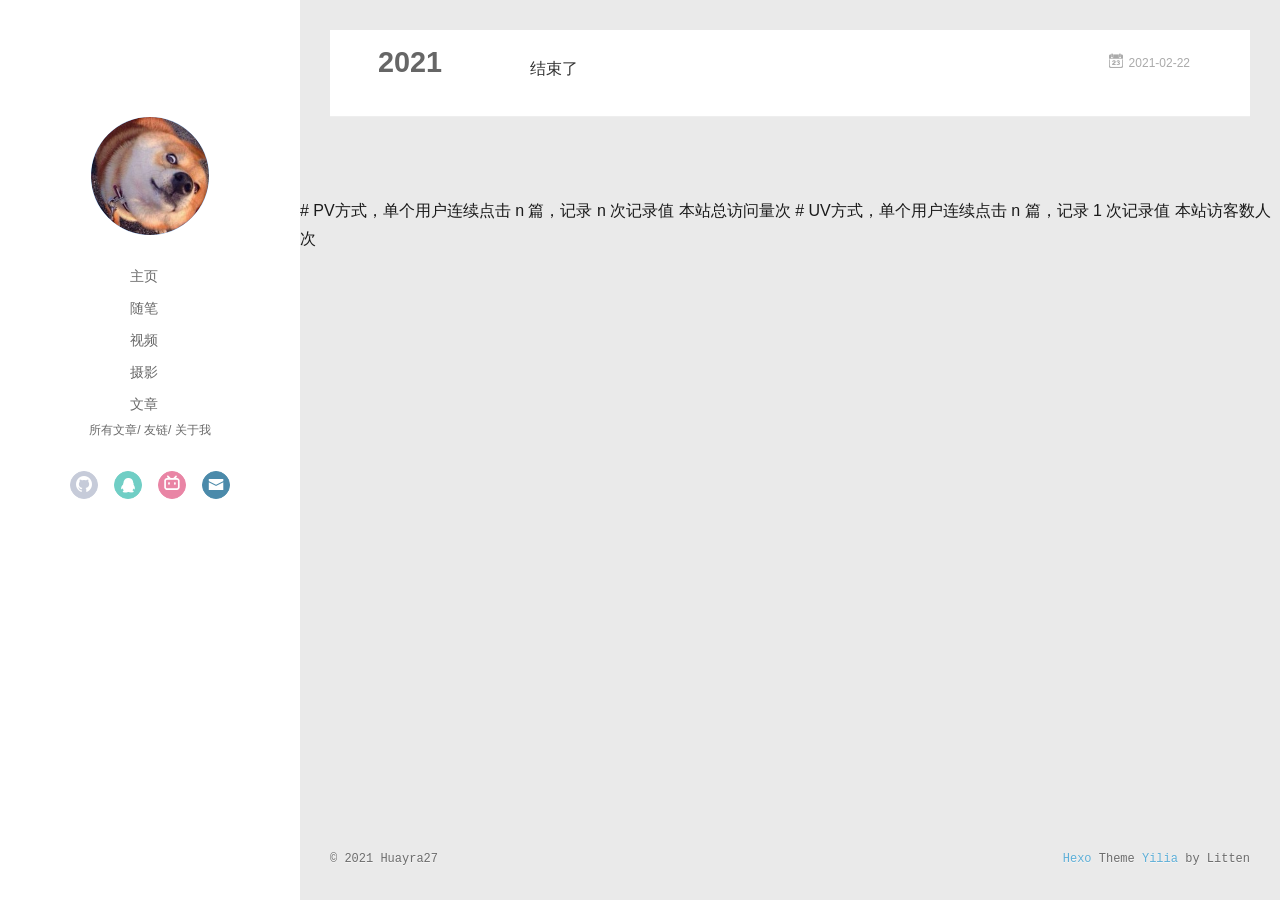
<file: archives/2021/02/index.html>
<!DOCTYPE html>
<html>
<head>
  <meta charset="utf-8">
  
  <meta name="renderer" content="webkit">
  <meta http-equiv="X-UA-Compatible" content="IE=edge" >
  <link rel="dns-prefetch" href="http://example.com">
  <title>Archives: 2021/2 | Huayra27</title>
  <meta name="viewport" content="width=device-width, initial-scale=1, maximum-scale=1">
  <meta name="description" content="永远努力永远上进永远乐观">
<meta property="og:type" content="website">
<meta property="og:title" content="Huayra27">
<meta property="og:url" content="http://example.com/archives/2021/02/index.html">
<meta property="og:site_name" content="Huayra27">
<meta property="og:description" content="永远努力永远上进永远乐观">
<meta property="og:locale" content="zh_CN">
<meta property="article:author" content="Huayra27">
<meta name="twitter:card" content="summary">
  
    <link rel="alternative" href="/atom.xml" title="Huayra27" type="application/atom+xml">
  
  
    <link rel="icon" href="/favicon.png">
  
  <link rel="stylesheet" type="text/css" href="/./main.0cf68a.css">
  <style type="text/css">
  
    #container.show {
      background: linear-gradient(200deg,#a0cfe4,#e8c37e);
    }
  </style>
  

  

<meta name="generator" content="Hexo 5.3.0"></head>

<body>
  <div id="container" q-class="show:isCtnShow">
    <canvas id="anm-canvas" class="anm-canvas"></canvas>
    <div class="left-col" q-class="show:isShow">
      
<!-- <div class="overlay" style="background: https://i.loli.net/2020/12/10/C5ck9HqYvF4ioaD.jpg;"> --> <div class="overlay" ></div>


<div class="intrude-less">
	<header id="header" class="inner">
		<a href="/" class="profilepic">
			<img src="[data-uri]" class="js-avatar">
		</a>
		<hgroup>
		  <h1 class="header-author"><a href="/"></a></h1>
		</hgroup>
		

		<nav class="header-menu">
			<ul>
			
				<li><a href="/">主页</a></li>
	        
				<li><a href="/tags/%E9%9A%8F%E7%AC%94/">随笔</a></li>
	        
				<li><a href="/null">视频</a></li>
	        
				<li><a href="/null">摄影</a></li>
	        
				<li><a href="/null">文章</a></li>
	        
			</ul>
		</nav>
		<nav class="header-smart-menu">
    		
    			
    			<a q-on="click: openSlider(e, 'innerArchive')" href="javascript:void(0)">所有文章</a>
    			
            
    			
    			<a q-on="click: openSlider(e, 'friends')" href="javascript:void(0)">友链</a>
    			
            
    			
    			<a q-on="click: openSlider(e, 'aboutme')" href="javascript:void(0)">关于我</a>
    			
            
		</nav>
		<nav class="header-nav">
			<div class="social">
				
					<a class="github" target="_blank" href="https://github.com/huayra27" title="github"><i class="icon-github"></i></a>
		        
					<a class="qq" target="_blank" href="tencent://QQInterLive/?Cmd=2&Uin=362631591 || QQ-PC" title="qq"><i class="icon-qq"></i></a>
		        
					<a class="bilibili" target="_blank" href="https://space.bilibili.com/24748754" title="bilibili"><i class="icon-bilibili"></i></a>
		        
					<a class="mail" target="_blank" href="/362631591@qq.com" title="mail"><i class="icon-mail"></i></a>
		        
			</div>
		</nav>
	</header>		
</div>

    </div>
    <div class="mid-col" q-class="show:isShow,hide:isShow|isFalse">
      
<nav id="mobile-nav">
  	<div class="overlay js-overlay" style="background: https://i.loli.net/2020/12/10/C5ck9HqYvF4ioaD.jpg"></div>
	<div class="btnctn js-mobile-btnctn">
  		<div class="slider-trigger list" q-on="click: openSlider(e)"><i class="icon icon-sort"></i></div>
	</div>
	<div class="intrude-less">
		<header id="header" class="inner">
			<div class="profilepic">
				<img src="[data-uri]" class="js-avatar">
			</div>
			<hgroup>
			  <h1 class="header-author js-header-author"></h1>
			</hgroup>
			
			
			
				
			
				
			
				
			
				
			
				
			
			
			
			<nav class="header-nav">
				<div class="social">
					
						<a class="github" target="_blank" href="https://github.com/huayra27" title="github"><i class="icon-github"></i></a>
			        
						<a class="qq" target="_blank" href="tencent://QQInterLive/?Cmd=2&Uin=362631591 || QQ-PC" title="qq"><i class="icon-qq"></i></a>
			        
						<a class="bilibili" target="_blank" href="https://space.bilibili.com/24748754" title="bilibili"><i class="icon-bilibili"></i></a>
			        
						<a class="mail" target="_blank" href="/362631591@qq.com" title="mail"><i class="icon-mail"></i></a>
			        
				</div>
			</nav>

			<nav class="header-menu js-header-menu">
				<ul style="width: 70%">
				
				
					<li style="width: 20%"><a href="/">主页</a></li>
		        
					<li style="width: 20%"><a href="/tags/%E9%9A%8F%E7%AC%94/">随笔</a></li>
		        
					<li style="width: 20%"><a href="/null">视频</a></li>
		        
					<li style="width: 20%"><a href="/null">摄影</a></li>
		        
					<li style="width: 20%"><a href="/null">文章</a></li>
		        
				</ul>
			</nav>
		</header>				
	</div>
	<div class="mobile-mask" style="display:none" q-show="isShow"></div>
</nav>

      <div id="wrapper" class="body-wrap">
        <div class="menu-l">
          <div class="canvas-wrap">
            <canvas data-colors="#eaeaea" data-sectionHeight="100" data-contentId="js-content" id="myCanvas1" class="anm-canvas"></canvas>
          </div>
          <div id="js-content" class="content-ll">
            
  
  
    
    
      
      
      <section class="archives-wrap">
        <div class="archive-year-wrap">
          <a href="/archives/2021" class="archive-year">2021</a>
        </div>
        <div class="archives">
    
    <article class="archive-article archive-type-post">
  <div class="archive-article-inner">
    <header class="archive-article-header">
      	<div class="article-meta">
	      	<a href="/2021/02/22/%E7%BB%93%E6%9D%9F%E4%BA%86/" class="archive-article-date">
  	<time datetime="2021-02-22T01:56:10.000Z" itemprop="datePublished"><i class="icon-calendar icon"></i>2021-02-22</time>
</a>
        </div>
    	 
  
    <h1 itemprop="name">
      <a class="archive-article-title" href="/2021/02/22/%E7%BB%93%E6%9D%9F%E4%BA%86/">结束了</a>
    </h1>
  

        <div class="article-info info-on-right">
          
          

        </div>
        <div class="clearfix"></div>
    </header>
  </div>
</article>
  
  
    </div></section>
  

    


          </div>
        </div>
      </div>
      <footer id="footer">
  <div class="outer">
    <div id="footer-info">
    	<div class="footer-left">
    		&copy; 2021 Huayra27
    	</div>
      	<div class="footer-right">
      		<a href="http://hexo.io/" target="_blank">Hexo</a>  Theme <a href="https://github.com/litten/hexo-theme-yilia" target="_blank">Yilia</a> by Litten
      	</div>
    </div>
  </div>
</footer>
# PV方式，单个用户连续点击 n 篇，记录 n 次记录值
<span id="busuanzi_container_site_pv">    本站总访问量<span id="busuanzi_value_site_pv"></span>次</span>

# UV方式，单个用户连续点击 n 篇，记录 1 次记录值
<span id="busuanzi_container_site_uv">  本站访客数<span id="busuanzi_value_site_uv"></span>人次</span>
    </div>
    <script>
	var yiliaConfig = {
		mathjax: false,
		isHome: false,
		isPost: false,
		isArchive: true,
		isTag: false,
		isCategory: false,
		open_in_new: false,
		toc_hide_index: true,
		root: "/",
		innerArchive: true,
		showTags: false
	}
</script>

<script>!function(t){function n(e){if(r[e])return r[e].exports;var i=r[e]={exports:{},id:e,loaded:!1};return t[e].call(i.exports,i,i.exports,n),i.loaded=!0,i.exports}var r={};n.m=t,n.c=r,n.p="./",n(0)}([function(t,n,r){r(195),t.exports=r(191)},function(t,n,r){var e=r(3),i=r(52),o=r(27),u=r(28),c=r(53),f="prototype",a=function(t,n,r){var s,l,h,v,p=t&a.F,d=t&a.G,y=t&a.S,g=t&a.P,b=t&a.B,m=d?e:y?e[n]||(e[n]={}):(e[n]||{})[f],x=d?i:i[n]||(i[n]={}),w=x[f]||(x[f]={});d&&(r=n);for(s in r)l=!p&&m&&void 0!==m[s],h=(l?m:r)[s],v=b&&l?c(h,e):g&&"function"==typeof h?c(Function.call,h):h,m&&u(m,s,h,t&a.U),x[s]!=h&&o(x,s,v),g&&w[s]!=h&&(w[s]=h)};e.core=i,a.F=1,a.G=2,a.S=4,a.P=8,a.B=16,a.W=32,a.U=64,a.R=128,t.exports=a},function(t,n,r){var e=r(6);t.exports=function(t){if(!e(t))throw TypeError(t+" is not an object!");return t}},function(t,n){var r=t.exports="undefined"!=typeof window&&window.Math==Math?window:"undefined"!=typeof self&&self.Math==Math?self:Function("return this")();"number"==typeof __g&&(__g=r)},function(t,n){t.exports=function(t){try{return!!t()}catch(t){return!0}}},function(t,n){var r=t.exports="undefined"!=typeof window&&window.Math==Math?window:"undefined"!=typeof self&&self.Math==Math?self:Function("return this")();"number"==typeof __g&&(__g=r)},function(t,n){t.exports=function(t){return"object"==typeof t?null!==t:"function"==typeof t}},function(t,n,r){var e=r(126)("wks"),i=r(76),o=r(3).Symbol,u="function"==typeof o;(t.exports=function(t){return e[t]||(e[t]=u&&o[t]||(u?o:i)("Symbol."+t))}).store=e},function(t,n){var r={}.hasOwnProperty;t.exports=function(t,n){return r.call(t,n)}},function(t,n,r){var e=r(94),i=r(33);t.exports=function(t){return e(i(t))}},function(t,n,r){t.exports=!r(4)(function(){return 7!=Object.defineProperty({},"a",{get:function(){return 7}}).a})},function(t,n,r){var e=r(2),i=r(167),o=r(50),u=Object.defineProperty;n.f=r(10)?Object.defineProperty:function(t,n,r){if(e(t),n=o(n,!0),e(r),i)try{return u(t,n,r)}catch(t){}if("get"in r||"set"in r)throw TypeError("Accessors not supported!");return"value"in r&&(t[n]=r.value),t}},function(t,n,r){t.exports=!r(18)(function(){return 7!=Object.defineProperty({},"a",{get:function(){return 7}}).a})},function(t,n,r){var e=r(14),i=r(22);t.exports=r(12)?function(t,n,r){return e.f(t,n,i(1,r))}:function(t,n,r){return t[n]=r,t}},function(t,n,r){var e=r(20),i=r(58),o=r(42),u=Object.defineProperty;n.f=r(12)?Object.defineProperty:function(t,n,r){if(e(t),n=o(n,!0),e(r),i)try{return u(t,n,r)}catch(t){}if("get"in r||"set"in r)throw TypeError("Accessors not supported!");return"value"in r&&(t[n]=r.value),t}},function(t,n,r){var e=r(40)("wks"),i=r(23),o=r(5).Symbol,u="function"==typeof o;(t.exports=function(t){return e[t]||(e[t]=u&&o[t]||(u?o:i)("Symbol."+t))}).store=e},function(t,n,r){var e=r(67),i=Math.min;t.exports=function(t){return t>0?i(e(t),9007199254740991):0}},function(t,n,r){var e=r(46);t.exports=function(t){return Object(e(t))}},function(t,n){t.exports=function(t){try{return!!t()}catch(t){return!0}}},function(t,n,r){var e=r(63),i=r(34);t.exports=Object.keys||function(t){return e(t,i)}},function(t,n,r){var e=r(21);t.exports=function(t){if(!e(t))throw TypeError(t+" is not an object!");return t}},function(t,n){t.exports=function(t){return"object"==typeof t?null!==t:"function"==typeof t}},function(t,n){t.exports=function(t,n){return{enumerable:!(1&t),configurable:!(2&t),writable:!(4&t),value:n}}},function(t,n){var r=0,e=Math.random();t.exports=function(t){return"Symbol(".concat(void 0===t?"":t,")_",(++r+e).toString(36))}},function(t,n){var r={}.hasOwnProperty;t.exports=function(t,n){return r.call(t,n)}},function(t,n){var r=t.exports={version:"2.4.0"};"number"==typeof __e&&(__e=r)},function(t,n){t.exports=function(t){if("function"!=typeof t)throw TypeError(t+" is not a function!");return t}},function(t,n,r){var e=r(11),i=r(66);t.exports=r(10)?function(t,n,r){return e.f(t,n,i(1,r))}:function(t,n,r){return t[n]=r,t}},function(t,n,r){var e=r(3),i=r(27),o=r(24),u=r(76)("src"),c="toString",f=Function[c],a=(""+f).split(c);r(52).inspectSource=function(t){return f.call(t)},(t.exports=function(t,n,r,c){var f="function"==typeof r;f&&(o(r,"name")||i(r,"name",n)),t[n]!==r&&(f&&(o(r,u)||i(r,u,t[n]?""+t[n]:a.join(String(n)))),t===e?t[n]=r:c?t[n]?t[n]=r:i(t,n,r):(delete t[n],i(t,n,r)))})(Function.prototype,c,function(){return"function"==typeof this&&this[u]||f.call(this)})},function(t,n,r){var e=r(1),i=r(4),o=r(46),u=function(t,n,r,e){var i=String(o(t)),u="<"+n;return""!==r&&(u+=" "+r+'="'+String(e).replace(/"/g,"&quot;")+'"'),u+">"+i+"</"+n+">"};t.exports=function(t,n){var r={};r[t]=n(u),e(e.P+e.F*i(function(){var n=""[t]('"');return n!==n.toLowerCase()||n.split('"').length>3}),"String",r)}},function(t,n,r){var e=r(115),i=r(46);t.exports=function(t){return e(i(t))}},function(t,n,r){var e=r(116),i=r(66),o=r(30),u=r(50),c=r(24),f=r(167),a=Object.getOwnPropertyDescriptor;n.f=r(10)?a:function(t,n){if(t=o(t),n=u(n,!0),f)try{return a(t,n)}catch(t){}if(c(t,n))return i(!e.f.call(t,n),t[n])}},function(t,n,r){var e=r(24),i=r(17),o=r(145)("IE_PROTO"),u=Object.prototype;t.exports=Object.getPrototypeOf||function(t){return t=i(t),e(t,o)?t[o]:"function"==typeof t.constructor&&t instanceof t.constructor?t.constructor.prototype:t instanceof Object?u:null}},function(t,n){t.exports=function(t){if(void 0==t)throw TypeError("Can't call method on  "+t);return t}},function(t,n){t.exports="constructor,hasOwnProperty,isPrototypeOf,propertyIsEnumerable,toLocaleString,toString,valueOf".split(",")},function(t,n){t.exports={}},function(t,n){t.exports=!0},function(t,n){n.f={}.propertyIsEnumerable},function(t,n,r){var e=r(14).f,i=r(8),o=r(15)("toStringTag");t.exports=function(t,n,r){t&&!i(t=r?t:t.prototype,o)&&e(t,o,{configurable:!0,value:n})}},function(t,n,r){var e=r(40)("keys"),i=r(23);t.exports=function(t){return e[t]||(e[t]=i(t))}},function(t,n,r){var e=r(5),i="__core-js_shared__",o=e[i]||(e[i]={});t.exports=function(t){return o[t]||(o[t]={})}},function(t,n){var r=Math.ceil,e=Math.floor;t.exports=function(t){return isNaN(t=+t)?0:(t>0?e:r)(t)}},function(t,n,r){var e=r(21);t.exports=function(t,n){if(!e(t))return t;var r,i;if(n&&"function"==typeof(r=t.toString)&&!e(i=r.call(t)))return i;if("function"==typeof(r=t.valueOf)&&!e(i=r.call(t)))return i;if(!n&&"function"==typeof(r=t.toString)&&!e(i=r.call(t)))return i;throw TypeError("Can't convert object to primitive value")}},function(t,n,r){var e=r(5),i=r(25),o=r(36),u=r(44),c=r(14).f;t.exports=function(t){var n=i.Symbol||(i.Symbol=o?{}:e.Symbol||{});"_"==t.charAt(0)||t in n||c(n,t,{value:u.f(t)})}},function(t,n,r){n.f=r(15)},function(t,n){var r={}.toString;t.exports=function(t){return r.call(t).slice(8,-1)}},function(t,n){t.exports=function(t){if(void 0==t)throw TypeError("Can't call method on  "+t);return t}},function(t,n,r){var e=r(4);t.exports=function(t,n){return!!t&&e(function(){n?t.call(null,function(){},1):t.call(null)})}},function(t,n,r){var e=r(53),i=r(115),o=r(17),u=r(16),c=r(203);t.exports=function(t,n){var r=1==t,f=2==t,a=3==t,s=4==t,l=6==t,h=5==t||l,v=n||c;return function(n,c,p){for(var d,y,g=o(n),b=i(g),m=e(c,p,3),x=u(b.length),w=0,S=r?v(n,x):f?v(n,0):void 0;x>w;w++)if((h||w in b)&&(d=b[w],y=m(d,w,g),t))if(r)S[w]=y;else if(y)switch(t){case 3:return!0;case 5:return d;case 6:return w;case 2:S.push(d)}else if(s)return!1;return l?-1:a||s?s:S}}},function(t,n,r){var e=r(1),i=r(52),o=r(4);t.exports=function(t,n){var r=(i.Object||{})[t]||Object[t],u={};u[t]=n(r),e(e.S+e.F*o(function(){r(1)}),"Object",u)}},function(t,n,r){var e=r(6);t.exports=function(t,n){if(!e(t))return t;var r,i;if(n&&"function"==typeof(r=t.toString)&&!e(i=r.call(t)))return i;if("function"==typeof(r=t.valueOf)&&!e(i=r.call(t)))return i;if(!n&&"function"==typeof(r=t.toString)&&!e(i=r.call(t)))return i;throw TypeError("Can't convert object to primitive value")}},function(t,n,r){var e=r(5),i=r(25),o=r(91),u=r(13),c="prototype",f=function(t,n,r){var a,s,l,h=t&f.F,v=t&f.G,p=t&f.S,d=t&f.P,y=t&f.B,g=t&f.W,b=v?i:i[n]||(i[n]={}),m=b[c],x=v?e:p?e[n]:(e[n]||{})[c];v&&(r=n);for(a in r)(s=!h&&x&&void 0!==x[a])&&a in b||(l=s?x[a]:r[a],b[a]=v&&"function"!=typeof x[a]?r[a]:y&&s?o(l,e):g&&x[a]==l?function(t){var n=function(n,r,e){if(this instanceof t){switch(arguments.length){case 0:return new t;case 1:return new t(n);case 2:return new t(n,r)}return new t(n,r,e)}return t.apply(this,arguments)};return n[c]=t[c],n}(l):d&&"function"==typeof l?o(Function.call,l):l,d&&((b.virtual||(b.virtual={}))[a]=l,t&f.R&&m&&!m[a]&&u(m,a,l)))};f.F=1,f.G=2,f.S=4,f.P=8,f.B=16,f.W=32,f.U=64,f.R=128,t.exports=f},function(t,n){var r=t.exports={version:"2.4.0"};"number"==typeof __e&&(__e=r)},function(t,n,r){var e=r(26);t.exports=function(t,n,r){if(e(t),void 0===n)return t;switch(r){case 1:return function(r){return t.call(n,r)};case 2:return function(r,e){return t.call(n,r,e)};case 3:return function(r,e,i){return t.call(n,r,e,i)}}return function(){return t.apply(n,arguments)}}},function(t,n,r){var e=r(183),i=r(1),o=r(126)("metadata"),u=o.store||(o.store=new(r(186))),c=function(t,n,r){var i=u.get(t);if(!i){if(!r)return;u.set(t,i=new e)}var o=i.get(n);if(!o){if(!r)return;i.set(n,o=new e)}return o},f=function(t,n,r){var e=c(n,r,!1);return void 0!==e&&e.has(t)},a=function(t,n,r){var e=c(n,r,!1);return void 0===e?void 0:e.get(t)},s=function(t,n,r,e){c(r,e,!0).set(t,n)},l=function(t,n){var r=c(t,n,!1),e=[];return r&&r.forEach(function(t,n){e.push(n)}),e},h=function(t){return void 0===t||"symbol"==typeof t?t:String(t)},v=function(t){i(i.S,"Reflect",t)};t.exports={store:u,map:c,has:f,get:a,set:s,keys:l,key:h,exp:v}},function(t,n,r){"use strict";if(r(10)){var e=r(69),i=r(3),o=r(4),u=r(1),c=r(127),f=r(152),a=r(53),s=r(68),l=r(66),h=r(27),v=r(73),p=r(67),d=r(16),y=r(75),g=r(50),b=r(24),m=r(180),x=r(114),w=r(6),S=r(17),_=r(137),O=r(70),E=r(32),P=r(71).f,j=r(154),F=r(76),M=r(7),A=r(48),N=r(117),T=r(146),I=r(155),k=r(80),L=r(123),R=r(74),C=r(130),D=r(160),U=r(11),W=r(31),G=U.f,B=W.f,V=i.RangeError,z=i.TypeError,q=i.Uint8Array,K="ArrayBuffer",J="Shared"+K,Y="BYTES_PER_ELEMENT",H="prototype",$=Array[H],X=f.ArrayBuffer,Q=f.DataView,Z=A(0),tt=A(2),nt=A(3),rt=A(4),et=A(5),it=A(6),ot=N(!0),ut=N(!1),ct=I.values,ft=I.keys,at=I.entries,st=$.lastIndexOf,lt=$.reduce,ht=$.reduceRight,vt=$.join,pt=$.sort,dt=$.slice,yt=$.toString,gt=$.toLocaleString,bt=M("iterator"),mt=M("toStringTag"),xt=F("typed_constructor"),wt=F("def_constructor"),St=c.CONSTR,_t=c.TYPED,Ot=c.VIEW,Et="Wrong length!",Pt=A(1,function(t,n){return Tt(T(t,t[wt]),n)}),jt=o(function(){return 1===new q(new Uint16Array([1]).buffer)[0]}),Ft=!!q&&!!q[H].set&&o(function(){new q(1).set({})}),Mt=function(t,n){if(void 0===t)throw z(Et);var r=+t,e=d(t);if(n&&!m(r,e))throw V(Et);return e},At=function(t,n){var r=p(t);if(r<0||r%n)throw V("Wrong offset!");return r},Nt=function(t){if(w(t)&&_t in t)return t;throw z(t+" is not a typed array!")},Tt=function(t,n){if(!(w(t)&&xt in t))throw z("It is not a typed array constructor!");return new t(n)},It=function(t,n){return kt(T(t,t[wt]),n)},kt=function(t,n){for(var r=0,e=n.length,i=Tt(t,e);e>r;)i[r]=n[r++];return i},Lt=function(t,n,r){G(t,n,{get:function(){return this._d[r]}})},Rt=function(t){var n,r,e,i,o,u,c=S(t),f=arguments.length,s=f>1?arguments[1]:void 0,l=void 0!==s,h=j(c);if(void 0!=h&&!_(h)){for(u=h.call(c),e=[],n=0;!(o=u.next()).done;n++)e.push(o.value);c=e}for(l&&f>2&&(s=a(s,arguments[2],2)),n=0,r=d(c.length),i=Tt(this,r);r>n;n++)i[n]=l?s(c[n],n):c[n];return i},Ct=function(){for(var t=0,n=arguments.length,r=Tt(this,n);n>t;)r[t]=arguments[t++];return r},Dt=!!q&&o(function(){gt.call(new q(1))}),Ut=function(){return gt.apply(Dt?dt.call(Nt(this)):Nt(this),arguments)},Wt={copyWithin:function(t,n){return D.call(Nt(this),t,n,arguments.length>2?arguments[2]:void 0)},every:function(t){return rt(Nt(this),t,arguments.length>1?arguments[1]:void 0)},fill:function(t){return C.apply(Nt(this),arguments)},filter:function(t){return It(this,tt(Nt(this),t,arguments.length>1?arguments[1]:void 0))},find:function(t){return et(Nt(this),t,arguments.length>1?arguments[1]:void 0)},findIndex:function(t){return it(Nt(this),t,arguments.length>1?arguments[1]:void 0)},forEach:function(t){Z(Nt(this),t,arguments.length>1?arguments[1]:void 0)},indexOf:function(t){return ut(Nt(this),t,arguments.length>1?arguments[1]:void 0)},includes:function(t){return ot(Nt(this),t,arguments.length>1?arguments[1]:void 0)},join:function(t){return vt.apply(Nt(this),arguments)},lastIndexOf:function(t){return st.apply(Nt(this),arguments)},map:function(t){return Pt(Nt(this),t,arguments.length>1?arguments[1]:void 0)},reduce:function(t){return lt.apply(Nt(this),arguments)},reduceRight:function(t){return ht.apply(Nt(this),arguments)},reverse:function(){for(var t,n=this,r=Nt(n).length,e=Math.floor(r/2),i=0;i<e;)t=n[i],n[i++]=n[--r],n[r]=t;return n},some:function(t){return nt(Nt(this),t,arguments.length>1?arguments[1]:void 0)},sort:function(t){return pt.call(Nt(this),t)},subarray:function(t,n){var r=Nt(this),e=r.length,i=y(t,e);return new(T(r,r[wt]))(r.buffer,r.byteOffset+i*r.BYTES_PER_ELEMENT,d((void 0===n?e:y(n,e))-i))}},Gt=function(t,n){return It(this,dt.call(Nt(this),t,n))},Bt=function(t){Nt(this);var n=At(arguments[1],1),r=this.length,e=S(t),i=d(e.length),o=0;if(i+n>r)throw V(Et);for(;o<i;)this[n+o]=e[o++]},Vt={entries:function(){return at.call(Nt(this))},keys:function(){return ft.call(Nt(this))},values:function(){return ct.call(Nt(this))}},zt=function(t,n){return w(t)&&t[_t]&&"symbol"!=typeof n&&n in t&&String(+n)==String(n)},qt=function(t,n){return zt(t,n=g(n,!0))?l(2,t[n]):B(t,n)},Kt=function(t,n,r){return!(zt(t,n=g(n,!0))&&w(r)&&b(r,"value"))||b(r,"get")||b(r,"set")||r.configurable||b(r,"writable")&&!r.writable||b(r,"enumerable")&&!r.enumerable?G(t,n,r):(t[n]=r.value,t)};St||(W.f=qt,U.f=Kt),u(u.S+u.F*!St,"Object",{getOwnPropertyDescriptor:qt,defineProperty:Kt}),o(function(){yt.call({})})&&(yt=gt=function(){return vt.call(this)});var Jt=v({},Wt);v(Jt,Vt),h(Jt,bt,Vt.values),v(Jt,{slice:Gt,set:Bt,constructor:function(){},toString:yt,toLocaleString:Ut}),Lt(Jt,"buffer","b"),Lt(Jt,"byteOffset","o"),Lt(Jt,"byteLength","l"),Lt(Jt,"length","e"),G(Jt,mt,{get:function(){return this[_t]}}),t.exports=function(t,n,r,f){f=!!f;var a=t+(f?"Clamped":"")+"Array",l="Uint8Array"!=a,v="get"+t,p="set"+t,y=i[a],g=y||{},b=y&&E(y),m=!y||!c.ABV,S={},_=y&&y[H],j=function(t,r){var e=t._d;return e.v[v](r*n+e.o,jt)},F=function(t,r,e){var i=t._d;f&&(e=(e=Math.round(e))<0?0:e>255?255:255&e),i.v[p](r*n+i.o,e,jt)},M=function(t,n){G(t,n,{get:function(){return j(this,n)},set:function(t){return F(this,n,t)},enumerable:!0})};m?(y=r(function(t,r,e,i){s(t,y,a,"_d");var o,u,c,f,l=0,v=0;if(w(r)){if(!(r instanceof X||(f=x(r))==K||f==J))return _t in r?kt(y,r):Rt.call(y,r);o=r,v=At(e,n);var p=r.byteLength;if(void 0===i){if(p%n)throw V(Et);if((u=p-v)<0)throw V(Et)}else if((u=d(i)*n)+v>p)throw V(Et);c=u/n}else c=Mt(r,!0),u=c*n,o=new X(u);for(h(t,"_d",{b:o,o:v,l:u,e:c,v:new Q(o)});l<c;)M(t,l++)}),_=y[H]=O(Jt),h(_,"constructor",y)):L(function(t){new y(null),new y(t)},!0)||(y=r(function(t,r,e,i){s(t,y,a);var o;return w(r)?r instanceof X||(o=x(r))==K||o==J?void 0!==i?new g(r,At(e,n),i):void 0!==e?new g(r,At(e,n)):new g(r):_t in r?kt(y,r):Rt.call(y,r):new g(Mt(r,l))}),Z(b!==Function.prototype?P(g).concat(P(b)):P(g),function(t){t in y||h(y,t,g[t])}),y[H]=_,e||(_.constructor=y));var A=_[bt],N=!!A&&("values"==A.name||void 0==A.name),T=Vt.values;h(y,xt,!0),h(_,_t,a),h(_,Ot,!0),h(_,wt,y),(f?new y(1)[mt]==a:mt in _)||G(_,mt,{get:function(){return a}}),S[a]=y,u(u.G+u.W+u.F*(y!=g),S),u(u.S,a,{BYTES_PER_ELEMENT:n,from:Rt,of:Ct}),Y in _||h(_,Y,n),u(u.P,a,Wt),R(a),u(u.P+u.F*Ft,a,{set:Bt}),u(u.P+u.F*!N,a,Vt),u(u.P+u.F*(_.toString!=yt),a,{toString:yt}),u(u.P+u.F*o(function(){new y(1).slice()}),a,{slice:Gt}),u(u.P+u.F*(o(function(){return[1,2].toLocaleString()!=new y([1,2]).toLocaleString()})||!o(function(){_.toLocaleString.call([1,2])})),a,{toLocaleString:Ut}),k[a]=N?A:T,e||N||h(_,bt,T)}}else t.exports=function(){}},function(t,n){var r={}.toString;t.exports=function(t){return r.call(t).slice(8,-1)}},function(t,n,r){var e=r(21),i=r(5).document,o=e(i)&&e(i.createElement);t.exports=function(t){return o?i.createElement(t):{}}},function(t,n,r){t.exports=!r(12)&&!r(18)(function(){return 7!=Object.defineProperty(r(57)("div"),"a",{get:function(){return 7}}).a})},function(t,n,r){"use strict";var e=r(36),i=r(51),o=r(64),u=r(13),c=r(8),f=r(35),a=r(96),s=r(38),l=r(103),h=r(15)("iterator"),v=!([].keys&&"next"in[].keys()),p="keys",d="values",y=function(){return this};t.exports=function(t,n,r,g,b,m,x){a(r,n,g);var w,S,_,O=function(t){if(!v&&t in F)return F[t];switch(t){case p:case d:return function(){return new r(this,t)}}return function(){return new r(this,t)}},E=n+" Iterator",P=b==d,j=!1,F=t.prototype,M=F[h]||F["@@iterator"]||b&&F[b],A=M||O(b),N=b?P?O("entries"):A:void 0,T="Array"==n?F.entries||M:M;if(T&&(_=l(T.call(new t)))!==Object.prototype&&(s(_,E,!0),e||c(_,h)||u(_,h,y)),P&&M&&M.name!==d&&(j=!0,A=function(){return M.call(this)}),e&&!x||!v&&!j&&F[h]||u(F,h,A),f[n]=A,f[E]=y,b)if(w={values:P?A:O(d),keys:m?A:O(p),entries:N},x)for(S in w)S in F||o(F,S,w[S]);else i(i.P+i.F*(v||j),n,w);return w}},function(t,n,r){var e=r(20),i=r(100),o=r(34),u=r(39)("IE_PROTO"),c=function(){},f="prototype",a=function(){var t,n=r(57)("iframe"),e=o.length;for(n.style.display="none",r(93).appendChild(n),n.src="javascript:",t=n.contentWindow.document,t.open(),t.write("<script>document.F=Object<\/script>"),t.close(),a=t.F;e--;)delete a[f][o[e]];return a()};t.exports=Object.create||function(t,n){var r;return null!==t?(c[f]=e(t),r=new c,c[f]=null,r[u]=t):r=a(),void 0===n?r:i(r,n)}},function(t,n,r){var e=r(63),i=r(34).concat("length","prototype");n.f=Object.getOwnPropertyNames||function(t){return e(t,i)}},function(t,n){n.f=Object.getOwnPropertySymbols},function(t,n,r){var e=r(8),i=r(9),o=r(90)(!1),u=r(39)("IE_PROTO");t.exports=function(t,n){var r,c=i(t),f=0,a=[];for(r in c)r!=u&&e(c,r)&&a.push(r);for(;n.length>f;)e(c,r=n[f++])&&(~o(a,r)||a.push(r));return a}},function(t,n,r){t.exports=r(13)},function(t,n,r){var e=r(76)("meta"),i=r(6),o=r(24),u=r(11).f,c=0,f=Object.isExtensible||function(){return!0},a=!r(4)(function(){return f(Object.preventExtensions({}))}),s=function(t){u(t,e,{value:{i:"O"+ ++c,w:{}}})},l=function(t,n){if(!i(t))return"symbol"==typeof t?t:("string"==typeof t?"S":"P")+t;if(!o(t,e)){if(!f(t))return"F";if(!n)return"E";s(t)}return t[e].i},h=function(t,n){if(!o(t,e)){if(!f(t))return!0;if(!n)return!1;s(t)}return t[e].w},v=function(t){return a&&p.NEED&&f(t)&&!o(t,e)&&s(t),t},p=t.exports={KEY:e,NEED:!1,fastKey:l,getWeak:h,onFreeze:v}},function(t,n){t.exports=function(t,n){return{enumerable:!(1&t),configurable:!(2&t),writable:!(4&t),value:n}}},function(t,n){var r=Math.ceil,e=Math.floor;t.exports=function(t){return isNaN(t=+t)?0:(t>0?e:r)(t)}},function(t,n){t.exports=function(t,n,r,e){if(!(t instanceof n)||void 0!==e&&e in t)throw TypeError(r+": incorrect invocation!");return t}},function(t,n){t.exports=!1},function(t,n,r){var e=r(2),i=r(173),o=r(133),u=r(145)("IE_PROTO"),c=function(){},f="prototype",a=function(){var t,n=r(132)("iframe"),e=o.length;for(n.style.display="none",r(135).appendChild(n),n.src="javascript:",t=n.contentWindow.document,t.open(),t.write("<script>document.F=Object<\/script>"),t.close(),a=t.F;e--;)delete a[f][o[e]];return a()};t.exports=Object.create||function(t,n){var r;return null!==t?(c[f]=e(t),r=new c,c[f]=null,r[u]=t):r=a(),void 0===n?r:i(r,n)}},function(t,n,r){var e=r(175),i=r(133).concat("length","prototype");n.f=Object.getOwnPropertyNames||function(t){return e(t,i)}},function(t,n,r){var e=r(175),i=r(133);t.exports=Object.keys||function(t){return e(t,i)}},function(t,n,r){var e=r(28);t.exports=function(t,n,r){for(var i in n)e(t,i,n[i],r);return t}},function(t,n,r){"use strict";var e=r(3),i=r(11),o=r(10),u=r(7)("species");t.exports=function(t){var n=e[t];o&&n&&!n[u]&&i.f(n,u,{configurable:!0,get:function(){return this}})}},function(t,n,r){var e=r(67),i=Math.max,o=Math.min;t.exports=function(t,n){return t=e(t),t<0?i(t+n,0):o(t,n)}},function(t,n){var r=0,e=Math.random();t.exports=function(t){return"Symbol(".concat(void 0===t?"":t,")_",(++r+e).toString(36))}},function(t,n,r){var e=r(33);t.exports=function(t){return Object(e(t))}},function(t,n,r){var e=r(7)("unscopables"),i=Array.prototype;void 0==i[e]&&r(27)(i,e,{}),t.exports=function(t){i[e][t]=!0}},function(t,n,r){var e=r(53),i=r(169),o=r(137),u=r(2),c=r(16),f=r(154),a={},s={},n=t.exports=function(t,n,r,l,h){var v,p,d,y,g=h?function(){return t}:f(t),b=e(r,l,n?2:1),m=0;if("function"!=typeof g)throw TypeError(t+" is not iterable!");if(o(g)){for(v=c(t.length);v>m;m++)if((y=n?b(u(p=t[m])[0],p[1]):b(t[m]))===a||y===s)return y}else for(d=g.call(t);!(p=d.next()).done;)if((y=i(d,b,p.value,n))===a||y===s)return y};n.BREAK=a,n.RETURN=s},function(t,n){t.exports={}},function(t,n,r){var e=r(11).f,i=r(24),o=r(7)("toStringTag");t.exports=function(t,n,r){t&&!i(t=r?t:t.prototype,o)&&e(t,o,{configurable:!0,value:n})}},function(t,n,r){var e=r(1),i=r(46),o=r(4),u=r(150),c="["+u+"]",f="​",a=RegExp("^"+c+c+"*"),s=RegExp(c+c+"*$"),l=function(t,n,r){var i={},c=o(function(){return!!u[t]()||f[t]()!=f}),a=i[t]=c?n(h):u[t];r&&(i[r]=a),e(e.P+e.F*c,"String",i)},h=l.trim=function(t,n){return t=String(i(t)),1&n&&(t=t.replace(a,"")),2&n&&(t=t.replace(s,"")),t};t.exports=l},function(t,n,r){t.exports={default:r(86),__esModule:!0}},function(t,n,r){t.exports={default:r(87),__esModule:!0}},function(t,n,r){"use strict";function e(t){return t&&t.__esModule?t:{default:t}}n.__esModule=!0;var i=r(84),o=e(i),u=r(83),c=e(u),f="function"==typeof c.default&&"symbol"==typeof o.default?function(t){return typeof t}:function(t){return t&&"function"==typeof c.default&&t.constructor===c.default&&t!==c.default.prototype?"symbol":typeof t};n.default="function"==typeof c.default&&"symbol"===f(o.default)?function(t){return void 0===t?"undefined":f(t)}:function(t){return t&&"function"==typeof c.default&&t.constructor===c.default&&t!==c.default.prototype?"symbol":void 0===t?"undefined":f(t)}},function(t,n,r){r(110),r(108),r(111),r(112),t.exports=r(25).Symbol},function(t,n,r){r(109),r(113),t.exports=r(44).f("iterator")},function(t,n){t.exports=function(t){if("function"!=typeof t)throw TypeError(t+" is not a function!");return t}},function(t,n){t.exports=function(){}},function(t,n,r){var e=r(9),i=r(106),o=r(105);t.exports=function(t){return function(n,r,u){var c,f=e(n),a=i(f.length),s=o(u,a);if(t&&r!=r){for(;a>s;)if((c=f[s++])!=c)return!0}else for(;a>s;s++)if((t||s in f)&&f[s]===r)return t||s||0;return!t&&-1}}},function(t,n,r){var e=r(88);t.exports=function(t,n,r){if(e(t),void 0===n)return t;switch(r){case 1:return function(r){return t.call(n,r)};case 2:return function(r,e){return t.call(n,r,e)};case 3:return function(r,e,i){return t.call(n,r,e,i)}}return function(){return t.apply(n,arguments)}}},function(t,n,r){var e=r(19),i=r(62),o=r(37);t.exports=function(t){var n=e(t),r=i.f;if(r)for(var u,c=r(t),f=o.f,a=0;c.length>a;)f.call(t,u=c[a++])&&n.push(u);return n}},function(t,n,r){t.exports=r(5).document&&document.documentElement},function(t,n,r){var e=r(56);t.exports=Object("z").propertyIsEnumerable(0)?Object:function(t){return"String"==e(t)?t.split(""):Object(t)}},function(t,n,r){var e=r(56);t.exports=Array.isArray||function(t){return"Array"==e(t)}},function(t,n,r){"use strict";var e=r(60),i=r(22),o=r(38),u={};r(13)(u,r(15)("iterator"),function(){return this}),t.exports=function(t,n,r){t.prototype=e(u,{next:i(1,r)}),o(t,n+" Iterator")}},function(t,n){t.exports=function(t,n){return{value:n,done:!!t}}},function(t,n,r){var e=r(19),i=r(9);t.exports=function(t,n){for(var r,o=i(t),u=e(o),c=u.length,f=0;c>f;)if(o[r=u[f++]]===n)return r}},function(t,n,r){var e=r(23)("meta"),i=r(21),o=r(8),u=r(14).f,c=0,f=Object.isExtensible||function(){return!0},a=!r(18)(function(){return f(Object.preventExtensions({}))}),s=function(t){u(t,e,{value:{i:"O"+ ++c,w:{}}})},l=function(t,n){if(!i(t))return"symbol"==typeof t?t:("string"==typeof t?"S":"P")+t;if(!o(t,e)){if(!f(t))return"F";if(!n)return"E";s(t)}return t[e].i},h=function(t,n){if(!o(t,e)){if(!f(t))return!0;if(!n)return!1;s(t)}return t[e].w},v=function(t){return a&&p.NEED&&f(t)&&!o(t,e)&&s(t),t},p=t.exports={KEY:e,NEED:!1,fastKey:l,getWeak:h,onFreeze:v}},function(t,n,r){var e=r(14),i=r(20),o=r(19);t.exports=r(12)?Object.defineProperties:function(t,n){i(t);for(var r,u=o(n),c=u.length,f=0;c>f;)e.f(t,r=u[f++],n[r]);return t}},function(t,n,r){var e=r(37),i=r(22),o=r(9),u=r(42),c=r(8),f=r(58),a=Object.getOwnPropertyDescriptor;n.f=r(12)?a:function(t,n){if(t=o(t),n=u(n,!0),f)try{return a(t,n)}catch(t){}if(c(t,n))return i(!e.f.call(t,n),t[n])}},function(t,n,r){var e=r(9),i=r(61).f,o={}.toString,u="object"==typeof window&&window&&Object.getOwnPropertyNames?Object.getOwnPropertyNames(window):[],c=function(t){try{return i(t)}catch(t){return u.slice()}};t.exports.f=function(t){return u&&"[object Window]"==o.call(t)?c(t):i(e(t))}},function(t,n,r){var e=r(8),i=r(77),o=r(39)("IE_PROTO"),u=Object.prototype;t.exports=Object.getPrototypeOf||function(t){return t=i(t),e(t,o)?t[o]:"function"==typeof t.constructor&&t instanceof t.constructor?t.constructor.prototype:t instanceof Object?u:null}},function(t,n,r){var e=r(41),i=r(33);t.exports=function(t){return function(n,r){var o,u,c=String(i(n)),f=e(r),a=c.length;return f<0||f>=a?t?"":void 0:(o=c.charCodeAt(f),o<55296||o>56319||f+1===a||(u=c.charCodeAt(f+1))<56320||u>57343?t?c.charAt(f):o:t?c.slice(f,f+2):u-56320+(o-55296<<10)+65536)}}},function(t,n,r){var e=r(41),i=Math.max,o=Math.min;t.exports=function(t,n){return t=e(t),t<0?i(t+n,0):o(t,n)}},function(t,n,r){var e=r(41),i=Math.min;t.exports=function(t){return t>0?i(e(t),9007199254740991):0}},function(t,n,r){"use strict";var e=r(89),i=r(97),o=r(35),u=r(9);t.exports=r(59)(Array,"Array",function(t,n){this._t=u(t),this._i=0,this._k=n},function(){var t=this._t,n=this._k,r=this._i++;return!t||r>=t.length?(this._t=void 0,i(1)):"keys"==n?i(0,r):"values"==n?i(0,t[r]):i(0,[r,t[r]])},"values"),o.Arguments=o.Array,e("keys"),e("values"),e("entries")},function(t,n){},function(t,n,r){"use strict";var e=r(104)(!0);r(59)(String,"String",function(t){this._t=String(t),this._i=0},function(){var t,n=this._t,r=this._i;return r>=n.length?{value:void 0,done:!0}:(t=e(n,r),this._i+=t.length,{value:t,done:!1})})},function(t,n,r){"use strict";var e=r(5),i=r(8),o=r(12),u=r(51),c=r(64),f=r(99).KEY,a=r(18),s=r(40),l=r(38),h=r(23),v=r(15),p=r(44),d=r(43),y=r(98),g=r(92),b=r(95),m=r(20),x=r(9),w=r(42),S=r(22),_=r(60),O=r(102),E=r(101),P=r(14),j=r(19),F=E.f,M=P.f,A=O.f,N=e.Symbol,T=e.JSON,I=T&&T.stringify,k="prototype",L=v("_hidden"),R=v("toPrimitive"),C={}.propertyIsEnumerable,D=s("symbol-registry"),U=s("symbols"),W=s("op-symbols"),G=Object[k],B="function"==typeof N,V=e.QObject,z=!V||!V[k]||!V[k].findChild,q=o&&a(function(){return 7!=_(M({},"a",{get:function(){return M(this,"a",{value:7}).a}})).a})?function(t,n,r){var e=F(G,n);e&&delete G[n],M(t,n,r),e&&t!==G&&M(G,n,e)}:M,K=function(t){var n=U[t]=_(N[k]);return n._k=t,n},J=B&&"symbol"==typeof N.iterator?function(t){return"symbol"==typeof t}:function(t){return t instanceof N},Y=function(t,n,r){return t===G&&Y(W,n,r),m(t),n=w(n,!0),m(r),i(U,n)?(r.enumerable?(i(t,L)&&t[L][n]&&(t[L][n]=!1),r=_(r,{enumerable:S(0,!1)})):(i(t,L)||M(t,L,S(1,{})),t[L][n]=!0),q(t,n,r)):M(t,n,r)},H=function(t,n){m(t);for(var r,e=g(n=x(n)),i=0,o=e.length;o>i;)Y(t,r=e[i++],n[r]);return t},$=function(t,n){return void 0===n?_(t):H(_(t),n)},X=function(t){var n=C.call(this,t=w(t,!0));return!(this===G&&i(U,t)&&!i(W,t))&&(!(n||!i(this,t)||!i(U,t)||i(this,L)&&this[L][t])||n)},Q=function(t,n){if(t=x(t),n=w(n,!0),t!==G||!i(U,n)||i(W,n)){var r=F(t,n);return!r||!i(U,n)||i(t,L)&&t[L][n]||(r.enumerable=!0),r}},Z=function(t){for(var n,r=A(x(t)),e=[],o=0;r.length>o;)i(U,n=r[o++])||n==L||n==f||e.push(n);return e},tt=function(t){for(var n,r=t===G,e=A(r?W:x(t)),o=[],u=0;e.length>u;)!i(U,n=e[u++])||r&&!i(G,n)||o.push(U[n]);return o};B||(N=function(){if(this instanceof N)throw TypeError("Symbol is not a constructor!");var t=h(arguments.length>0?arguments[0]:void 0),n=function(r){this===G&&n.call(W,r),i(this,L)&&i(this[L],t)&&(this[L][t]=!1),q(this,t,S(1,r))};return o&&z&&q(G,t,{configurable:!0,set:n}),K(t)},c(N[k],"toString",function(){return this._k}),E.f=Q,P.f=Y,r(61).f=O.f=Z,r(37).f=X,r(62).f=tt,o&&!r(36)&&c(G,"propertyIsEnumerable",X,!0),p.f=function(t){return K(v(t))}),u(u.G+u.W+u.F*!B,{Symbol:N});for(var nt="hasInstance,isConcatSpreadable,iterator,match,replace,search,species,split,toPrimitive,toStringTag,unscopables".split(","),rt=0;nt.length>rt;)v(nt[rt++]);for(var nt=j(v.store),rt=0;nt.length>rt;)d(nt[rt++]);u(u.S+u.F*!B,"Symbol",{for:function(t){return i(D,t+="")?D[t]:D[t]=N(t)},keyFor:function(t){if(J(t))return y(D,t);throw TypeError(t+" is not a symbol!")},useSetter:function(){z=!0},useSimple:function(){z=!1}}),u(u.S+u.F*!B,"Object",{create:$,defineProperty:Y,defineProperties:H,getOwnPropertyDescriptor:Q,getOwnPropertyNames:Z,getOwnPropertySymbols:tt}),T&&u(u.S+u.F*(!B||a(function(){var t=N();return"[null]"!=I([t])||"{}"!=I({a:t})||"{}"!=I(Object(t))})),"JSON",{stringify:function(t){if(void 0!==t&&!J(t)){for(var n,r,e=[t],i=1;arguments.length>i;)e.push(arguments[i++]);return n=e[1],"function"==typeof n&&(r=n),!r&&b(n)||(n=function(t,n){if(r&&(n=r.call(this,t,n)),!J(n))return n}),e[1]=n,I.apply(T,e)}}}),N[k][R]||r(13)(N[k],R,N[k].valueOf),l(N,"Symbol"),l(Math,"Math",!0),l(e.JSON,"JSON",!0)},function(t,n,r){r(43)("asyncIterator")},function(t,n,r){r(43)("observable")},function(t,n,r){r(107);for(var e=r(5),i=r(13),o=r(35),u=r(15)("toStringTag"),c=["NodeList","DOMTokenList","MediaList","StyleSheetList","CSSRuleList"],f=0;f<5;f++){var a=c[f],s=e[a],l=s&&s.prototype;l&&!l[u]&&i(l,u,a),o[a]=o.Array}},function(t,n,r){var e=r(45),i=r(7)("toStringTag"),o="Arguments"==e(function(){return arguments}()),u=function(t,n){try{return t[n]}catch(t){}};t.exports=function(t){var n,r,c;return void 0===t?"Undefined":null===t?"Null":"string"==typeof(r=u(n=Object(t),i))?r:o?e(n):"Object"==(c=e(n))&&"function"==typeof n.callee?"Arguments":c}},function(t,n,r){var e=r(45);t.exports=Object("z").propertyIsEnumerable(0)?Object:function(t){return"String"==e(t)?t.split(""):Object(t)}},function(t,n){n.f={}.propertyIsEnumerable},function(t,n,r){var e=r(30),i=r(16),o=r(75);t.exports=function(t){return function(n,r,u){var c,f=e(n),a=i(f.length),s=o(u,a);if(t&&r!=r){for(;a>s;)if((c=f[s++])!=c)return!0}else for(;a>s;s++)if((t||s in f)&&f[s]===r)return t||s||0;return!t&&-1}}},function(t,n,r){"use strict";var e=r(3),i=r(1),o=r(28),u=r(73),c=r(65),f=r(79),a=r(68),s=r(6),l=r(4),h=r(123),v=r(81),p=r(136);t.exports=function(t,n,r,d,y,g){var b=e[t],m=b,x=y?"set":"add",w=m&&m.prototype,S={},_=function(t){var n=w[t];o(w,t,"delete"==t?function(t){return!(g&&!s(t))&&n.call(this,0===t?0:t)}:"has"==t?function(t){return!(g&&!s(t))&&n.call(this,0===t?0:t)}:"get"==t?function(t){return g&&!s(t)?void 0:n.call(this,0===t?0:t)}:"add"==t?function(t){return n.call(this,0===t?0:t),this}:function(t,r){return n.call(this,0===t?0:t,r),this})};if("function"==typeof m&&(g||w.forEach&&!l(function(){(new m).entries().next()}))){var O=new m,E=O[x](g?{}:-0,1)!=O,P=l(function(){O.has(1)}),j=h(function(t){new m(t)}),F=!g&&l(function(){for(var t=new m,n=5;n--;)t[x](n,n);return!t.has(-0)});j||(m=n(function(n,r){a(n,m,t);var e=p(new b,n,m);return void 0!=r&&f(r,y,e[x],e),e}),m.prototype=w,w.constructor=m),(P||F)&&(_("delete"),_("has"),y&&_("get")),(F||E)&&_(x),g&&w.clear&&delete w.clear}else m=d.getConstructor(n,t,y,x),u(m.prototype,r),c.NEED=!0;return v(m,t),S[t]=m,i(i.G+i.W+i.F*(m!=b),S),g||d.setStrong(m,t,y),m}},function(t,n,r){"use strict";var e=r(27),i=r(28),o=r(4),u=r(46),c=r(7);t.exports=function(t,n,r){var f=c(t),a=r(u,f,""[t]),s=a[0],l=a[1];o(function(){var n={};return n[f]=function(){return 7},7!=""[t](n)})&&(i(String.prototype,t,s),e(RegExp.prototype,f,2==n?function(t,n){return l.call(t,this,n)}:function(t){return l.call(t,this)}))}
},function(t,n,r){"use strict";var e=r(2);t.exports=function(){var t=e(this),n="";return t.global&&(n+="g"),t.ignoreCase&&(n+="i"),t.multiline&&(n+="m"),t.unicode&&(n+="u"),t.sticky&&(n+="y"),n}},function(t,n){t.exports=function(t,n,r){var e=void 0===r;switch(n.length){case 0:return e?t():t.call(r);case 1:return e?t(n[0]):t.call(r,n[0]);case 2:return e?t(n[0],n[1]):t.call(r,n[0],n[1]);case 3:return e?t(n[0],n[1],n[2]):t.call(r,n[0],n[1],n[2]);case 4:return e?t(n[0],n[1],n[2],n[3]):t.call(r,n[0],n[1],n[2],n[3])}return t.apply(r,n)}},function(t,n,r){var e=r(6),i=r(45),o=r(7)("match");t.exports=function(t){var n;return e(t)&&(void 0!==(n=t[o])?!!n:"RegExp"==i(t))}},function(t,n,r){var e=r(7)("iterator"),i=!1;try{var o=[7][e]();o.return=function(){i=!0},Array.from(o,function(){throw 2})}catch(t){}t.exports=function(t,n){if(!n&&!i)return!1;var r=!1;try{var o=[7],u=o[e]();u.next=function(){return{done:r=!0}},o[e]=function(){return u},t(o)}catch(t){}return r}},function(t,n,r){t.exports=r(69)||!r(4)(function(){var t=Math.random();__defineSetter__.call(null,t,function(){}),delete r(3)[t]})},function(t,n){n.f=Object.getOwnPropertySymbols},function(t,n,r){var e=r(3),i="__core-js_shared__",o=e[i]||(e[i]={});t.exports=function(t){return o[t]||(o[t]={})}},function(t,n,r){for(var e,i=r(3),o=r(27),u=r(76),c=u("typed_array"),f=u("view"),a=!(!i.ArrayBuffer||!i.DataView),s=a,l=0,h="Int8Array,Uint8Array,Uint8ClampedArray,Int16Array,Uint16Array,Int32Array,Uint32Array,Float32Array,Float64Array".split(",");l<9;)(e=i[h[l++]])?(o(e.prototype,c,!0),o(e.prototype,f,!0)):s=!1;t.exports={ABV:a,CONSTR:s,TYPED:c,VIEW:f}},function(t,n){"use strict";var r={versions:function(){var t=window.navigator.userAgent;return{trident:t.indexOf("Trident")>-1,presto:t.indexOf("Presto")>-1,webKit:t.indexOf("AppleWebKit")>-1,gecko:t.indexOf("Gecko")>-1&&-1==t.indexOf("KHTML"),mobile:!!t.match(/AppleWebKit.*Mobile.*/),ios:!!t.match(/\(i[^;]+;( U;)? CPU.+Mac OS X/),android:t.indexOf("Android")>-1||t.indexOf("Linux")>-1,iPhone:t.indexOf("iPhone")>-1||t.indexOf("Mac")>-1,iPad:t.indexOf("iPad")>-1,webApp:-1==t.indexOf("Safari"),weixin:-1==t.indexOf("MicroMessenger")}}()};t.exports=r},function(t,n,r){"use strict";var e=r(85),i=function(t){return t&&t.__esModule?t:{default:t}}(e),o=function(){function t(t,n,e){return n||e?String.fromCharCode(n||e):r[t]||t}function n(t){return e[t]}var r={"&quot;":'"',"&lt;":"<","&gt;":">","&amp;":"&","&nbsp;":" "},e={};for(var u in r)e[r[u]]=u;return r["&apos;"]="'",e["'"]="&#39;",{encode:function(t){return t?(""+t).replace(/['<> "&]/g,n).replace(/\r?\n/g,"<br/>").replace(/\s/g,"&nbsp;"):""},decode:function(n){return n?(""+n).replace(/<br\s*\/?>/gi,"\n").replace(/&quot;|&lt;|&gt;|&amp;|&nbsp;|&apos;|&#(\d+);|&#(\d+)/g,t).replace(/\u00a0/g," "):""},encodeBase16:function(t){if(!t)return t;t+="";for(var n=[],r=0,e=t.length;e>r;r++)n.push(t.charCodeAt(r).toString(16).toUpperCase());return n.join("")},encodeBase16forJSON:function(t){if(!t)return t;t=t.replace(/[\u4E00-\u9FBF]/gi,function(t){return escape(t).replace("%u","\\u")});for(var n=[],r=0,e=t.length;e>r;r++)n.push(t.charCodeAt(r).toString(16).toUpperCase());return n.join("")},decodeBase16:function(t){if(!t)return t;t+="";for(var n=[],r=0,e=t.length;e>r;r+=2)n.push(String.fromCharCode("0x"+t.slice(r,r+2)));return n.join("")},encodeObject:function(t){if(t instanceof Array)for(var n=0,r=t.length;r>n;n++)t[n]=o.encodeObject(t[n]);else if("object"==(void 0===t?"undefined":(0,i.default)(t)))for(var e in t)t[e]=o.encodeObject(t[e]);else if("string"==typeof t)return o.encode(t);return t},loadScript:function(t){var n=document.createElement("script");document.getElementsByTagName("body")[0].appendChild(n),n.setAttribute("src",t)},addLoadEvent:function(t){var n=window.onload;"function"!=typeof window.onload?window.onload=t:window.onload=function(){n(),t()}}}}();t.exports=o},function(t,n,r){"use strict";var e=r(17),i=r(75),o=r(16);t.exports=function(t){for(var n=e(this),r=o(n.length),u=arguments.length,c=i(u>1?arguments[1]:void 0,r),f=u>2?arguments[2]:void 0,a=void 0===f?r:i(f,r);a>c;)n[c++]=t;return n}},function(t,n,r){"use strict";var e=r(11),i=r(66);t.exports=function(t,n,r){n in t?e.f(t,n,i(0,r)):t[n]=r}},function(t,n,r){var e=r(6),i=r(3).document,o=e(i)&&e(i.createElement);t.exports=function(t){return o?i.createElement(t):{}}},function(t,n){t.exports="constructor,hasOwnProperty,isPrototypeOf,propertyIsEnumerable,toLocaleString,toString,valueOf".split(",")},function(t,n,r){var e=r(7)("match");t.exports=function(t){var n=/./;try{"/./"[t](n)}catch(r){try{return n[e]=!1,!"/./"[t](n)}catch(t){}}return!0}},function(t,n,r){t.exports=r(3).document&&document.documentElement},function(t,n,r){var e=r(6),i=r(144).set;t.exports=function(t,n,r){var o,u=n.constructor;return u!==r&&"function"==typeof u&&(o=u.prototype)!==r.prototype&&e(o)&&i&&i(t,o),t}},function(t,n,r){var e=r(80),i=r(7)("iterator"),o=Array.prototype;t.exports=function(t){return void 0!==t&&(e.Array===t||o[i]===t)}},function(t,n,r){var e=r(45);t.exports=Array.isArray||function(t){return"Array"==e(t)}},function(t,n,r){"use strict";var e=r(70),i=r(66),o=r(81),u={};r(27)(u,r(7)("iterator"),function(){return this}),t.exports=function(t,n,r){t.prototype=e(u,{next:i(1,r)}),o(t,n+" Iterator")}},function(t,n,r){"use strict";var e=r(69),i=r(1),o=r(28),u=r(27),c=r(24),f=r(80),a=r(139),s=r(81),l=r(32),h=r(7)("iterator"),v=!([].keys&&"next"in[].keys()),p="keys",d="values",y=function(){return this};t.exports=function(t,n,r,g,b,m,x){a(r,n,g);var w,S,_,O=function(t){if(!v&&t in F)return F[t];switch(t){case p:case d:return function(){return new r(this,t)}}return function(){return new r(this,t)}},E=n+" Iterator",P=b==d,j=!1,F=t.prototype,M=F[h]||F["@@iterator"]||b&&F[b],A=M||O(b),N=b?P?O("entries"):A:void 0,T="Array"==n?F.entries||M:M;if(T&&(_=l(T.call(new t)))!==Object.prototype&&(s(_,E,!0),e||c(_,h)||u(_,h,y)),P&&M&&M.name!==d&&(j=!0,A=function(){return M.call(this)}),e&&!x||!v&&!j&&F[h]||u(F,h,A),f[n]=A,f[E]=y,b)if(w={values:P?A:O(d),keys:m?A:O(p),entries:N},x)for(S in w)S in F||o(F,S,w[S]);else i(i.P+i.F*(v||j),n,w);return w}},function(t,n){var r=Math.expm1;t.exports=!r||r(10)>22025.465794806718||r(10)<22025.465794806718||-2e-17!=r(-2e-17)?function(t){return 0==(t=+t)?t:t>-1e-6&&t<1e-6?t+t*t/2:Math.exp(t)-1}:r},function(t,n){t.exports=Math.sign||function(t){return 0==(t=+t)||t!=t?t:t<0?-1:1}},function(t,n,r){var e=r(3),i=r(151).set,o=e.MutationObserver||e.WebKitMutationObserver,u=e.process,c=e.Promise,f="process"==r(45)(u);t.exports=function(){var t,n,r,a=function(){var e,i;for(f&&(e=u.domain)&&e.exit();t;){i=t.fn,t=t.next;try{i()}catch(e){throw t?r():n=void 0,e}}n=void 0,e&&e.enter()};if(f)r=function(){u.nextTick(a)};else if(o){var s=!0,l=document.createTextNode("");new o(a).observe(l,{characterData:!0}),r=function(){l.data=s=!s}}else if(c&&c.resolve){var h=c.resolve();r=function(){h.then(a)}}else r=function(){i.call(e,a)};return function(e){var i={fn:e,next:void 0};n&&(n.next=i),t||(t=i,r()),n=i}}},function(t,n,r){var e=r(6),i=r(2),o=function(t,n){if(i(t),!e(n)&&null!==n)throw TypeError(n+": can't set as prototype!")};t.exports={set:Object.setPrototypeOf||("__proto__"in{}?function(t,n,e){try{e=r(53)(Function.call,r(31).f(Object.prototype,"__proto__").set,2),e(t,[]),n=!(t instanceof Array)}catch(t){n=!0}return function(t,r){return o(t,r),n?t.__proto__=r:e(t,r),t}}({},!1):void 0),check:o}},function(t,n,r){var e=r(126)("keys"),i=r(76);t.exports=function(t){return e[t]||(e[t]=i(t))}},function(t,n,r){var e=r(2),i=r(26),o=r(7)("species");t.exports=function(t,n){var r,u=e(t).constructor;return void 0===u||void 0==(r=e(u)[o])?n:i(r)}},function(t,n,r){var e=r(67),i=r(46);t.exports=function(t){return function(n,r){var o,u,c=String(i(n)),f=e(r),a=c.length;return f<0||f>=a?t?"":void 0:(o=c.charCodeAt(f),o<55296||o>56319||f+1===a||(u=c.charCodeAt(f+1))<56320||u>57343?t?c.charAt(f):o:t?c.slice(f,f+2):u-56320+(o-55296<<10)+65536)}}},function(t,n,r){var e=r(122),i=r(46);t.exports=function(t,n,r){if(e(n))throw TypeError("String#"+r+" doesn't accept regex!");return String(i(t))}},function(t,n,r){"use strict";var e=r(67),i=r(46);t.exports=function(t){var n=String(i(this)),r="",o=e(t);if(o<0||o==1/0)throw RangeError("Count can't be negative");for(;o>0;(o>>>=1)&&(n+=n))1&o&&(r+=n);return r}},function(t,n){t.exports="\t\n\v\f\r   ᠎             　\u2028\u2029\ufeff"},function(t,n,r){var e,i,o,u=r(53),c=r(121),f=r(135),a=r(132),s=r(3),l=s.process,h=s.setImmediate,v=s.clearImmediate,p=s.MessageChannel,d=0,y={},g="onreadystatechange",b=function(){var t=+this;if(y.hasOwnProperty(t)){var n=y[t];delete y[t],n()}},m=function(t){b.call(t.data)};h&&v||(h=function(t){for(var n=[],r=1;arguments.length>r;)n.push(arguments[r++]);return y[++d]=function(){c("function"==typeof t?t:Function(t),n)},e(d),d},v=function(t){delete y[t]},"process"==r(45)(l)?e=function(t){l.nextTick(u(b,t,1))}:p?(i=new p,o=i.port2,i.port1.onmessage=m,e=u(o.postMessage,o,1)):s.addEventListener&&"function"==typeof postMessage&&!s.importScripts?(e=function(t){s.postMessage(t+"","*")},s.addEventListener("message",m,!1)):e=g in a("script")?function(t){f.appendChild(a("script"))[g]=function(){f.removeChild(this),b.call(t)}}:function(t){setTimeout(u(b,t,1),0)}),t.exports={set:h,clear:v}},function(t,n,r){"use strict";var e=r(3),i=r(10),o=r(69),u=r(127),c=r(27),f=r(73),a=r(4),s=r(68),l=r(67),h=r(16),v=r(71).f,p=r(11).f,d=r(130),y=r(81),g="ArrayBuffer",b="DataView",m="prototype",x="Wrong length!",w="Wrong index!",S=e[g],_=e[b],O=e.Math,E=e.RangeError,P=e.Infinity,j=S,F=O.abs,M=O.pow,A=O.floor,N=O.log,T=O.LN2,I="buffer",k="byteLength",L="byteOffset",R=i?"_b":I,C=i?"_l":k,D=i?"_o":L,U=function(t,n,r){var e,i,o,u=Array(r),c=8*r-n-1,f=(1<<c)-1,a=f>>1,s=23===n?M(2,-24)-M(2,-77):0,l=0,h=t<0||0===t&&1/t<0?1:0;for(t=F(t),t!=t||t===P?(i=t!=t?1:0,e=f):(e=A(N(t)/T),t*(o=M(2,-e))<1&&(e--,o*=2),t+=e+a>=1?s/o:s*M(2,1-a),t*o>=2&&(e++,o/=2),e+a>=f?(i=0,e=f):e+a>=1?(i=(t*o-1)*M(2,n),e+=a):(i=t*M(2,a-1)*M(2,n),e=0));n>=8;u[l++]=255&i,i/=256,n-=8);for(e=e<<n|i,c+=n;c>0;u[l++]=255&e,e/=256,c-=8);return u[--l]|=128*h,u},W=function(t,n,r){var e,i=8*r-n-1,o=(1<<i)-1,u=o>>1,c=i-7,f=r-1,a=t[f--],s=127&a;for(a>>=7;c>0;s=256*s+t[f],f--,c-=8);for(e=s&(1<<-c)-1,s>>=-c,c+=n;c>0;e=256*e+t[f],f--,c-=8);if(0===s)s=1-u;else{if(s===o)return e?NaN:a?-P:P;e+=M(2,n),s-=u}return(a?-1:1)*e*M(2,s-n)},G=function(t){return t[3]<<24|t[2]<<16|t[1]<<8|t[0]},B=function(t){return[255&t]},V=function(t){return[255&t,t>>8&255]},z=function(t){return[255&t,t>>8&255,t>>16&255,t>>24&255]},q=function(t){return U(t,52,8)},K=function(t){return U(t,23,4)},J=function(t,n,r){p(t[m],n,{get:function(){return this[r]}})},Y=function(t,n,r,e){var i=+r,o=l(i);if(i!=o||o<0||o+n>t[C])throw E(w);var u=t[R]._b,c=o+t[D],f=u.slice(c,c+n);return e?f:f.reverse()},H=function(t,n,r,e,i,o){var u=+r,c=l(u);if(u!=c||c<0||c+n>t[C])throw E(w);for(var f=t[R]._b,a=c+t[D],s=e(+i),h=0;h<n;h++)f[a+h]=s[o?h:n-h-1]},$=function(t,n){s(t,S,g);var r=+n,e=h(r);if(r!=e)throw E(x);return e};if(u.ABV){if(!a(function(){new S})||!a(function(){new S(.5)})){S=function(t){return new j($(this,t))};for(var X,Q=S[m]=j[m],Z=v(j),tt=0;Z.length>tt;)(X=Z[tt++])in S||c(S,X,j[X]);o||(Q.constructor=S)}var nt=new _(new S(2)),rt=_[m].setInt8;nt.setInt8(0,2147483648),nt.setInt8(1,2147483649),!nt.getInt8(0)&&nt.getInt8(1)||f(_[m],{setInt8:function(t,n){rt.call(this,t,n<<24>>24)},setUint8:function(t,n){rt.call(this,t,n<<24>>24)}},!0)}else S=function(t){var n=$(this,t);this._b=d.call(Array(n),0),this[C]=n},_=function(t,n,r){s(this,_,b),s(t,S,b);var e=t[C],i=l(n);if(i<0||i>e)throw E("Wrong offset!");if(r=void 0===r?e-i:h(r),i+r>e)throw E(x);this[R]=t,this[D]=i,this[C]=r},i&&(J(S,k,"_l"),J(_,I,"_b"),J(_,k,"_l"),J(_,L,"_o")),f(_[m],{getInt8:function(t){return Y(this,1,t)[0]<<24>>24},getUint8:function(t){return Y(this,1,t)[0]},getInt16:function(t){var n=Y(this,2,t,arguments[1]);return(n[1]<<8|n[0])<<16>>16},getUint16:function(t){var n=Y(this,2,t,arguments[1]);return n[1]<<8|n[0]},getInt32:function(t){return G(Y(this,4,t,arguments[1]))},getUint32:function(t){return G(Y(this,4,t,arguments[1]))>>>0},getFloat32:function(t){return W(Y(this,4,t,arguments[1]),23,4)},getFloat64:function(t){return W(Y(this,8,t,arguments[1]),52,8)},setInt8:function(t,n){H(this,1,t,B,n)},setUint8:function(t,n){H(this,1,t,B,n)},setInt16:function(t,n){H(this,2,t,V,n,arguments[2])},setUint16:function(t,n){H(this,2,t,V,n,arguments[2])},setInt32:function(t,n){H(this,4,t,z,n,arguments[2])},setUint32:function(t,n){H(this,4,t,z,n,arguments[2])},setFloat32:function(t,n){H(this,4,t,K,n,arguments[2])},setFloat64:function(t,n){H(this,8,t,q,n,arguments[2])}});y(S,g),y(_,b),c(_[m],u.VIEW,!0),n[g]=S,n[b]=_},function(t,n,r){var e=r(3),i=r(52),o=r(69),u=r(182),c=r(11).f;t.exports=function(t){var n=i.Symbol||(i.Symbol=o?{}:e.Symbol||{});"_"==t.charAt(0)||t in n||c(n,t,{value:u.f(t)})}},function(t,n,r){var e=r(114),i=r(7)("iterator"),o=r(80);t.exports=r(52).getIteratorMethod=function(t){if(void 0!=t)return t[i]||t["@@iterator"]||o[e(t)]}},function(t,n,r){"use strict";var e=r(78),i=r(170),o=r(80),u=r(30);t.exports=r(140)(Array,"Array",function(t,n){this._t=u(t),this._i=0,this._k=n},function(){var t=this._t,n=this._k,r=this._i++;return!t||r>=t.length?(this._t=void 0,i(1)):"keys"==n?i(0,r):"values"==n?i(0,t[r]):i(0,[r,t[r]])},"values"),o.Arguments=o.Array,e("keys"),e("values"),e("entries")},function(t,n){function r(t,n){t.classList?t.classList.add(n):t.className+=" "+n}t.exports=r},function(t,n){function r(t,n){if(t.classList)t.classList.remove(n);else{var r=new RegExp("(^|\\b)"+n.split(" ").join("|")+"(\\b|$)","gi");t.className=t.className.replace(r," ")}}t.exports=r},function(t,n){function r(){throw new Error("setTimeout has not been defined")}function e(){throw new Error("clearTimeout has not been defined")}function i(t){if(s===setTimeout)return setTimeout(t,0);if((s===r||!s)&&setTimeout)return s=setTimeout,setTimeout(t,0);try{return s(t,0)}catch(n){try{return s.call(null,t,0)}catch(n){return s.call(this,t,0)}}}function o(t){if(l===clearTimeout)return clearTimeout(t);if((l===e||!l)&&clearTimeout)return l=clearTimeout,clearTimeout(t);try{return l(t)}catch(n){try{return l.call(null,t)}catch(n){return l.call(this,t)}}}function u(){d&&v&&(d=!1,v.length?p=v.concat(p):y=-1,p.length&&c())}function c(){if(!d){var t=i(u);d=!0;for(var n=p.length;n;){for(v=p,p=[];++y<n;)v&&v[y].run();y=-1,n=p.length}v=null,d=!1,o(t)}}function f(t,n){this.fun=t,this.array=n}function a(){}var s,l,h=t.exports={};!function(){try{s="function"==typeof setTimeout?setTimeout:r}catch(t){s=r}try{l="function"==typeof clearTimeout?clearTimeout:e}catch(t){l=e}}();var v,p=[],d=!1,y=-1;h.nextTick=function(t){var n=new Array(arguments.length-1);if(arguments.length>1)for(var r=1;r<arguments.length;r++)n[r-1]=arguments[r];p.push(new f(t,n)),1!==p.length||d||i(c)},f.prototype.run=function(){this.fun.apply(null,this.array)},h.title="browser",h.browser=!0,h.env={},h.argv=[],h.version="",h.versions={},h.on=a,h.addListener=a,h.once=a,h.off=a,h.removeListener=a,h.removeAllListeners=a,h.emit=a,h.prependListener=a,h.prependOnceListener=a,h.listeners=function(t){return[]},h.binding=function(t){throw new Error("process.binding is not supported")},h.cwd=function(){return"/"},h.chdir=function(t){throw new Error("process.chdir is not supported")},h.umask=function(){return 0}},function(t,n,r){var e=r(45);t.exports=function(t,n){if("number"!=typeof t&&"Number"!=e(t))throw TypeError(n);return+t}},function(t,n,r){"use strict";var e=r(17),i=r(75),o=r(16);t.exports=[].copyWithin||function(t,n){var r=e(this),u=o(r.length),c=i(t,u),f=i(n,u),a=arguments.length>2?arguments[2]:void 0,s=Math.min((void 0===a?u:i(a,u))-f,u-c),l=1;for(f<c&&c<f+s&&(l=-1,f+=s-1,c+=s-1);s-- >0;)f in r?r[c]=r[f]:delete r[c],c+=l,f+=l;return r}},function(t,n,r){var e=r(79);t.exports=function(t,n){var r=[];return e(t,!1,r.push,r,n),r}},function(t,n,r){var e=r(26),i=r(17),o=r(115),u=r(16);t.exports=function(t,n,r,c,f){e(n);var a=i(t),s=o(a),l=u(a.length),h=f?l-1:0,v=f?-1:1;if(r<2)for(;;){if(h in s){c=s[h],h+=v;break}if(h+=v,f?h<0:l<=h)throw TypeError("Reduce of empty array with no initial value")}for(;f?h>=0:l>h;h+=v)h in s&&(c=n(c,s[h],h,a));return c}},function(t,n,r){"use strict";var e=r(26),i=r(6),o=r(121),u=[].slice,c={},f=function(t,n,r){if(!(n in c)){for(var e=[],i=0;i<n;i++)e[i]="a["+i+"]";c[n]=Function("F,a","return new F("+e.join(",")+")")}return c[n](t,r)};t.exports=Function.bind||function(t){var n=e(this),r=u.call(arguments,1),c=function(){var e=r.concat(u.call(arguments));return this instanceof c?f(n,e.length,e):o(n,e,t)};return i(n.prototype)&&(c.prototype=n.prototype),c}},function(t,n,r){"use strict";var e=r(11).f,i=r(70),o=r(73),u=r(53),c=r(68),f=r(46),a=r(79),s=r(140),l=r(170),h=r(74),v=r(10),p=r(65).fastKey,d=v?"_s":"size",y=function(t,n){var r,e=p(n);if("F"!==e)return t._i[e];for(r=t._f;r;r=r.n)if(r.k==n)return r};t.exports={getConstructor:function(t,n,r,s){var l=t(function(t,e){c(t,l,n,"_i"),t._i=i(null),t._f=void 0,t._l=void 0,t[d]=0,void 0!=e&&a(e,r,t[s],t)});return o(l.prototype,{clear:function(){for(var t=this,n=t._i,r=t._f;r;r=r.n)r.r=!0,r.p&&(r.p=r.p.n=void 0),delete n[r.i];t._f=t._l=void 0,t[d]=0},delete:function(t){var n=this,r=y(n,t);if(r){var e=r.n,i=r.p;delete n._i[r.i],r.r=!0,i&&(i.n=e),e&&(e.p=i),n._f==r&&(n._f=e),n._l==r&&(n._l=i),n[d]--}return!!r},forEach:function(t){c(this,l,"forEach");for(var n,r=u(t,arguments.length>1?arguments[1]:void 0,3);n=n?n.n:this._f;)for(r(n.v,n.k,this);n&&n.r;)n=n.p},has:function(t){return!!y(this,t)}}),v&&e(l.prototype,"size",{get:function(){return f(this[d])}}),l},def:function(t,n,r){var e,i,o=y(t,n);return o?o.v=r:(t._l=o={i:i=p(n,!0),k:n,v:r,p:e=t._l,n:void 0,r:!1},t._f||(t._f=o),e&&(e.n=o),t[d]++,"F"!==i&&(t._i[i]=o)),t},getEntry:y,setStrong:function(t,n,r){s(t,n,function(t,n){this._t=t,this._k=n,this._l=void 0},function(){for(var t=this,n=t._k,r=t._l;r&&r.r;)r=r.p;return t._t&&(t._l=r=r?r.n:t._t._f)?"keys"==n?l(0,r.k):"values"==n?l(0,r.v):l(0,[r.k,r.v]):(t._t=void 0,l(1))},r?"entries":"values",!r,!0),h(n)}}},function(t,n,r){var e=r(114),i=r(161);t.exports=function(t){return function(){if(e(this)!=t)throw TypeError(t+"#toJSON isn't generic");return i(this)}}},function(t,n,r){"use strict";var e=r(73),i=r(65).getWeak,o=r(2),u=r(6),c=r(68),f=r(79),a=r(48),s=r(24),l=a(5),h=a(6),v=0,p=function(t){return t._l||(t._l=new d)},d=function(){this.a=[]},y=function(t,n){return l(t.a,function(t){return t[0]===n})};d.prototype={get:function(t){var n=y(this,t);if(n)return n[1]},has:function(t){return!!y(this,t)},set:function(t,n){var r=y(this,t);r?r[1]=n:this.a.push([t,n])},delete:function(t){var n=h(this.a,function(n){return n[0]===t});return~n&&this.a.splice(n,1),!!~n}},t.exports={getConstructor:function(t,n,r,o){var a=t(function(t,e){c(t,a,n,"_i"),t._i=v++,t._l=void 0,void 0!=e&&f(e,r,t[o],t)});return e(a.prototype,{delete:function(t){if(!u(t))return!1;var n=i(t);return!0===n?p(this).delete(t):n&&s(n,this._i)&&delete n[this._i]},has:function(t){if(!u(t))return!1;var n=i(t);return!0===n?p(this).has(t):n&&s(n,this._i)}}),a},def:function(t,n,r){var e=i(o(n),!0);return!0===e?p(t).set(n,r):e[t._i]=r,t},ufstore:p}},function(t,n,r){t.exports=!r(10)&&!r(4)(function(){return 7!=Object.defineProperty(r(132)("div"),"a",{get:function(){return 7}}).a})},function(t,n,r){var e=r(6),i=Math.floor;t.exports=function(t){return!e(t)&&isFinite(t)&&i(t)===t}},function(t,n,r){var e=r(2);t.exports=function(t,n,r,i){try{return i?n(e(r)[0],r[1]):n(r)}catch(n){var o=t.return;throw void 0!==o&&e(o.call(t)),n}}},function(t,n){t.exports=function(t,n){return{value:n,done:!!t}}},function(t,n){t.exports=Math.log1p||function(t){return(t=+t)>-1e-8&&t<1e-8?t-t*t/2:Math.log(1+t)}},function(t,n,r){"use strict";var e=r(72),i=r(125),o=r(116),u=r(17),c=r(115),f=Object.assign;t.exports=!f||r(4)(function(){var t={},n={},r=Symbol(),e="abcdefghijklmnopqrst";return t[r]=7,e.split("").forEach(function(t){n[t]=t}),7!=f({},t)[r]||Object.keys(f({},n)).join("")!=e})?function(t,n){for(var r=u(t),f=arguments.length,a=1,s=i.f,l=o.f;f>a;)for(var h,v=c(arguments[a++]),p=s?e(v).concat(s(v)):e(v),d=p.length,y=0;d>y;)l.call(v,h=p[y++])&&(r[h]=v[h]);return r}:f},function(t,n,r){var e=r(11),i=r(2),o=r(72);t.exports=r(10)?Object.defineProperties:function(t,n){i(t);for(var r,u=o(n),c=u.length,f=0;c>f;)e.f(t,r=u[f++],n[r]);return t}},function(t,n,r){var e=r(30),i=r(71).f,o={}.toString,u="object"==typeof window&&window&&Object.getOwnPropertyNames?Object.getOwnPropertyNames(window):[],c=function(t){try{return i(t)}catch(t){return u.slice()}};t.exports.f=function(t){return u&&"[object Window]"==o.call(t)?c(t):i(e(t))}},function(t,n,r){var e=r(24),i=r(30),o=r(117)(!1),u=r(145)("IE_PROTO");t.exports=function(t,n){var r,c=i(t),f=0,a=[];for(r in c)r!=u&&e(c,r)&&a.push(r);for(;n.length>f;)e(c,r=n[f++])&&(~o(a,r)||a.push(r));return a}},function(t,n,r){var e=r(72),i=r(30),o=r(116).f;t.exports=function(t){return function(n){for(var r,u=i(n),c=e(u),f=c.length,a=0,s=[];f>a;)o.call(u,r=c[a++])&&s.push(t?[r,u[r]]:u[r]);return s}}},function(t,n,r){var e=r(71),i=r(125),o=r(2),u=r(3).Reflect;t.exports=u&&u.ownKeys||function(t){var n=e.f(o(t)),r=i.f;return r?n.concat(r(t)):n}},function(t,n,r){var e=r(3).parseFloat,i=r(82).trim;t.exports=1/e(r(150)+"-0")!=-1/0?function(t){var n=i(String(t),3),r=e(n);return 0===r&&"-"==n.charAt(0)?-0:r}:e},function(t,n,r){var e=r(3).parseInt,i=r(82).trim,o=r(150),u=/^[\-+]?0[xX]/;t.exports=8!==e(o+"08")||22!==e(o+"0x16")?function(t,n){var r=i(String(t),3);return e(r,n>>>0||(u.test(r)?16:10))}:e},function(t,n){t.exports=Object.is||function(t,n){return t===n?0!==t||1/t==1/n:t!=t&&n!=n}},function(t,n,r){var e=r(16),i=r(149),o=r(46);t.exports=function(t,n,r,u){var c=String(o(t)),f=c.length,a=void 0===r?" ":String(r),s=e(n);if(s<=f||""==a)return c;var l=s-f,h=i.call(a,Math.ceil(l/a.length));return h.length>l&&(h=h.slice(0,l)),u?h+c:c+h}},function(t,n,r){n.f=r(7)},function(t,n,r){"use strict";var e=r(164);t.exports=r(118)("Map",function(t){return function(){return t(this,arguments.length>0?arguments[0]:void 0)}},{get:function(t){var n=e.getEntry(this,t);return n&&n.v},set:function(t,n){return e.def(this,0===t?0:t,n)}},e,!0)},function(t,n,r){r(10)&&"g"!=/./g.flags&&r(11).f(RegExp.prototype,"flags",{configurable:!0,get:r(120)})},function(t,n,r){"use strict";var e=r(164);t.exports=r(118)("Set",function(t){return function(){return t(this,arguments.length>0?arguments[0]:void 0)}},{add:function(t){return e.def(this,t=0===t?0:t,t)}},e)},function(t,n,r){"use strict";var e,i=r(48)(0),o=r(28),u=r(65),c=r(172),f=r(166),a=r(6),s=u.getWeak,l=Object.isExtensible,h=f.ufstore,v={},p=function(t){return function(){return t(this,arguments.length>0?arguments[0]:void 0)}},d={get:function(t){if(a(t)){var n=s(t);return!0===n?h(this).get(t):n?n[this._i]:void 0}},set:function(t,n){return f.def(this,t,n)}},y=t.exports=r(118)("WeakMap",p,d,f,!0,!0);7!=(new y).set((Object.freeze||Object)(v),7).get(v)&&(e=f.getConstructor(p),c(e.prototype,d),u.NEED=!0,i(["delete","has","get","set"],function(t){var n=y.prototype,r=n[t];o(n,t,function(n,i){if(a(n)&&!l(n)){this._f||(this._f=new e);var o=this._f[t](n,i);return"set"==t?this:o}return r.call(this,n,i)})}))},,,,function(t,n){"use strict";function r(){var t=document.querySelector("#page-nav");if(t&&!document.querySelector("#page-nav .extend.prev")&&(t.innerHTML='<a class="extend prev disabled" rel="prev">&laquo; Prev</a>'+t.innerHTML),t&&!document.querySelector("#page-nav .extend.next")&&(t.innerHTML=t.innerHTML+'<a class="extend next disabled" rel="next">Next &raquo;</a>'),yiliaConfig&&yiliaConfig.open_in_new){document.querySelectorAll(".article-entry a:not(.article-more-a)").forEach(function(t){var n=t.getAttribute("target");n&&""!==n||t.setAttribute("target","_blank")})}if(yiliaConfig&&yiliaConfig.toc_hide_index){document.querySelectorAll(".toc-number").forEach(function(t){t.style.display="none"})}var n=document.querySelector("#js-aboutme");n&&0!==n.length&&(n.innerHTML=n.innerText)}t.exports={init:r}},function(t,n,r){"use strict";function e(t){return t&&t.__esModule?t:{default:t}}function i(t,n){var r=/\/|index.html/g;return t.replace(r,"")===n.replace(r,"")}function o(){for(var t=document.querySelectorAll(".js-header-menu li a"),n=window.location.pathname,r=0,e=t.length;r<e;r++){var o=t[r];i(n,o.getAttribute("href"))&&(0,h.default)(o,"active")}}function u(t){for(var n=t.offsetLeft,r=t.offsetParent;null!==r;)n+=r.offsetLeft,r=r.offsetParent;return n}function c(t){for(var n=t.offsetTop,r=t.offsetParent;null!==r;)n+=r.offsetTop,r=r.offsetParent;return n}function f(t,n,r,e,i){var o=u(t),f=c(t)-n;if(f-r<=i){var a=t.$newDom;a||(a=t.cloneNode(!0),(0,d.default)(t,a),t.$newDom=a,a.style.position="fixed",a.style.top=(r||f)+"px",a.style.left=o+"px",a.style.zIndex=e||2,a.style.width="100%",a.style.color="#fff"),a.style.visibility="visible",t.style.visibility="hidden"}else{t.style.visibility="visible";var s=t.$newDom;s&&(s.style.visibility="hidden")}}function a(){var t=document.querySelector(".js-overlay"),n=document.querySelector(".js-header-menu");f(t,document.body.scrollTop,-63,2,0),f(n,document.body.scrollTop,1,3,0)}function s(){document.querySelector("#container").addEventListener("scroll",function(t){a()}),window.addEventListener("scroll",function(t){a()}),a()}var l=r(156),h=e(l),v=r(157),p=(e(v),r(382)),d=e(p),y=r(128),g=e(y),b=r(190),m=e(b),x=r(129);(function(){g.default.versions.mobile&&window.screen.width<800&&(o(),s())})(),(0,x.addLoadEvent)(function(){m.default.init()}),t.exports={}},,,,function(t,n,r){(function(t){"use strict";function n(t,n,r){t[n]||Object[e](t,n,{writable:!0,configurable:!0,value:r})}if(r(381),r(391),r(198),t._babelPolyfill)throw new Error("only one instance of babel-polyfill is allowed");t._babelPolyfill=!0;var e="defineProperty";n(String.prototype,"padLeft","".padStart),n(String.prototype,"padRight","".padEnd),"pop,reverse,shift,keys,values,entries,indexOf,every,some,forEach,map,filter,find,findIndex,includes,join,slice,concat,push,splice,unshift,sort,lastIndexOf,reduce,reduceRight,copyWithin,fill".split(",").forEach(function(t){[][t]&&n(Array,t,Function.call.bind([][t]))})}).call(n,function(){return this}())},,,function(t,n,r){r(210),t.exports=r(52).RegExp.escape},,,,function(t,n,r){var e=r(6),i=r(138),o=r(7)("species");t.exports=function(t){var n;return i(t)&&(n=t.constructor,"function"!=typeof n||n!==Array&&!i(n.prototype)||(n=void 0),e(n)&&null===(n=n[o])&&(n=void 0)),void 0===n?Array:n}},function(t,n,r){var e=r(202);t.exports=function(t,n){return new(e(t))(n)}},function(t,n,r){"use strict";var e=r(2),i=r(50),o="number";t.exports=function(t){if("string"!==t&&t!==o&&"default"!==t)throw TypeError("Incorrect hint");return i(e(this),t!=o)}},function(t,n,r){var e=r(72),i=r(125),o=r(116);t.exports=function(t){var n=e(t),r=i.f;if(r)for(var u,c=r(t),f=o.f,a=0;c.length>a;)f.call(t,u=c[a++])&&n.push(u);return n}},function(t,n,r){var e=r(72),i=r(30);t.exports=function(t,n){for(var r,o=i(t),u=e(o),c=u.length,f=0;c>f;)if(o[r=u[f++]]===n)return r}},function(t,n,r){"use strict";var e=r(208),i=r(121),o=r(26);t.exports=function(){for(var t=o(this),n=arguments.length,r=Array(n),u=0,c=e._,f=!1;n>u;)(r[u]=arguments[u++])===c&&(f=!0);return function(){var e,o=this,u=arguments.length,a=0,s=0;if(!f&&!u)return i(t,r,o);if(e=r.slice(),f)for(;n>a;a++)e[a]===c&&(e[a]=arguments[s++]);for(;u>s;)e.push(arguments[s++]);return i(t,e,o)}}},function(t,n,r){t.exports=r(3)},function(t,n){t.exports=function(t,n){var r=n===Object(n)?function(t){return n[t]}:n;return function(n){return String(n).replace(t,r)}}},function(t,n,r){var e=r(1),i=r(209)(/[\\^$*+?.()|[\]{}]/g,"\\$&");e(e.S,"RegExp",{escape:function(t){return i(t)}})},function(t,n,r){var e=r(1);e(e.P,"Array",{copyWithin:r(160)}),r(78)("copyWithin")},function(t,n,r){"use strict";var e=r(1),i=r(48)(4);e(e.P+e.F*!r(47)([].every,!0),"Array",{every:function(t){return i(this,t,arguments[1])}})},function(t,n,r){var e=r(1);e(e.P,"Array",{fill:r(130)}),r(78)("fill")},function(t,n,r){"use strict";var e=r(1),i=r(48)(2);e(e.P+e.F*!r(47)([].filter,!0),"Array",{filter:function(t){return i(this,t,arguments[1])}})},function(t,n,r){"use strict";var e=r(1),i=r(48)(6),o="findIndex",u=!0;o in[]&&Array(1)[o](function(){u=!1}),e(e.P+e.F*u,"Array",{findIndex:function(t){return i(this,t,arguments.length>1?arguments[1]:void 0)}}),r(78)(o)},function(t,n,r){"use strict";var e=r(1),i=r(48)(5),o="find",u=!0;o in[]&&Array(1)[o](function(){u=!1}),e(e.P+e.F*u,"Array",{find:function(t){return i(this,t,arguments.length>1?arguments[1]:void 0)}}),r(78)(o)},function(t,n,r){"use strict";var e=r(1),i=r(48)(0),o=r(47)([].forEach,!0);e(e.P+e.F*!o,"Array",{forEach:function(t){return i(this,t,arguments[1])}})},function(t,n,r){"use strict";var e=r(53),i=r(1),o=r(17),u=r(169),c=r(137),f=r(16),a=r(131),s=r(154);i(i.S+i.F*!r(123)(function(t){Array.from(t)}),"Array",{from:function(t){var n,r,i,l,h=o(t),v="function"==typeof this?this:Array,p=arguments.length,d=p>1?arguments[1]:void 0,y=void 0!==d,g=0,b=s(h);if(y&&(d=e(d,p>2?arguments[2]:void 0,2)),void 0==b||v==Array&&c(b))for(n=f(h.length),r=new v(n);n>g;g++)a(r,g,y?d(h[g],g):h[g]);else for(l=b.call(h),r=new v;!(i=l.next()).done;g++)a(r,g,y?u(l,d,[i.value,g],!0):i.value);return r.length=g,r}})},function(t,n,r){"use strict";var e=r(1),i=r(117)(!1),o=[].indexOf,u=!!o&&1/[1].indexOf(1,-0)<0;e(e.P+e.F*(u||!r(47)(o)),"Array",{indexOf:function(t){return u?o.apply(this,arguments)||0:i(this,t,arguments[1])}})},function(t,n,r){var e=r(1);e(e.S,"Array",{isArray:r(138)})},function(t,n,r){"use strict";var e=r(1),i=r(30),o=[].join;e(e.P+e.F*(r(115)!=Object||!r(47)(o)),"Array",{join:function(t){return o.call(i(this),void 0===t?",":t)}})},function(t,n,r){"use strict";var e=r(1),i=r(30),o=r(67),u=r(16),c=[].lastIndexOf,f=!!c&&1/[1].lastIndexOf(1,-0)<0;e(e.P+e.F*(f||!r(47)(c)),"Array",{lastIndexOf:function(t){if(f)return c.apply(this,arguments)||0;var n=i(this),r=u(n.length),e=r-1;for(arguments.length>1&&(e=Math.min(e,o(arguments[1]))),e<0&&(e=r+e);e>=0;e--)if(e in n&&n[e]===t)return e||0;return-1}})},function(t,n,r){"use strict";var e=r(1),i=r(48)(1);e(e.P+e.F*!r(47)([].map,!0),"Array",{map:function(t){return i(this,t,arguments[1])}})},function(t,n,r){"use strict";var e=r(1),i=r(131);e(e.S+e.F*r(4)(function(){function t(){}return!(Array.of.call(t)instanceof t)}),"Array",{of:function(){for(var t=0,n=arguments.length,r=new("function"==typeof this?this:Array)(n);n>t;)i(r,t,arguments[t++]);return r.length=n,r}})},function(t,n,r){"use strict";var e=r(1),i=r(162);e(e.P+e.F*!r(47)([].reduceRight,!0),"Array",{reduceRight:function(t){return i(this,t,arguments.length,arguments[1],!0)}})},function(t,n,r){"use strict";var e=r(1),i=r(162);e(e.P+e.F*!r(47)([].reduce,!0),"Array",{reduce:function(t){return i(this,t,arguments.length,arguments[1],!1)}})},function(t,n,r){"use strict";var e=r(1),i=r(135),o=r(45),u=r(75),c=r(16),f=[].slice;e(e.P+e.F*r(4)(function(){i&&f.call(i)}),"Array",{slice:function(t,n){var r=c(this.length),e=o(this);if(n=void 0===n?r:n,"Array"==e)return f.call(this,t,n);for(var i=u(t,r),a=u(n,r),s=c(a-i),l=Array(s),h=0;h<s;h++)l[h]="String"==e?this.charAt(i+h):this[i+h];return l}})},function(t,n,r){"use strict";var e=r(1),i=r(48)(3);e(e.P+e.F*!r(47)([].some,!0),"Array",{some:function(t){return i(this,t,arguments[1])}})},function(t,n,r){"use strict";var e=r(1),i=r(26),o=r(17),u=r(4),c=[].sort,f=[1,2,3];e(e.P+e.F*(u(function(){f.sort(void 0)})||!u(function(){f.sort(null)})||!r(47)(c)),"Array",{sort:function(t){return void 0===t?c.call(o(this)):c.call(o(this),i(t))}})},function(t,n,r){r(74)("Array")},function(t,n,r){var e=r(1);e(e.S,"Date",{now:function(){return(new Date).getTime()}})},function(t,n,r){"use strict";var e=r(1),i=r(4),o=Date.prototype.getTime,u=function(t){return t>9?t:"0"+t};e(e.P+e.F*(i(function(){return"0385-07-25T07:06:39.999Z"!=new Date(-5e13-1).toISOString()})||!i(function(){new Date(NaN).toISOString()})),"Date",{toISOString:function(){
if(!isFinite(o.call(this)))throw RangeError("Invalid time value");var t=this,n=t.getUTCFullYear(),r=t.getUTCMilliseconds(),e=n<0?"-":n>9999?"+":"";return e+("00000"+Math.abs(n)).slice(e?-6:-4)+"-"+u(t.getUTCMonth()+1)+"-"+u(t.getUTCDate())+"T"+u(t.getUTCHours())+":"+u(t.getUTCMinutes())+":"+u(t.getUTCSeconds())+"."+(r>99?r:"0"+u(r))+"Z"}})},function(t,n,r){"use strict";var e=r(1),i=r(17),o=r(50);e(e.P+e.F*r(4)(function(){return null!==new Date(NaN).toJSON()||1!==Date.prototype.toJSON.call({toISOString:function(){return 1}})}),"Date",{toJSON:function(t){var n=i(this),r=o(n);return"number"!=typeof r||isFinite(r)?n.toISOString():null}})},function(t,n,r){var e=r(7)("toPrimitive"),i=Date.prototype;e in i||r(27)(i,e,r(204))},function(t,n,r){var e=Date.prototype,i="Invalid Date",o="toString",u=e[o],c=e.getTime;new Date(NaN)+""!=i&&r(28)(e,o,function(){var t=c.call(this);return t===t?u.call(this):i})},function(t,n,r){var e=r(1);e(e.P,"Function",{bind:r(163)})},function(t,n,r){"use strict";var e=r(6),i=r(32),o=r(7)("hasInstance"),u=Function.prototype;o in u||r(11).f(u,o,{value:function(t){if("function"!=typeof this||!e(t))return!1;if(!e(this.prototype))return t instanceof this;for(;t=i(t);)if(this.prototype===t)return!0;return!1}})},function(t,n,r){var e=r(11).f,i=r(66),o=r(24),u=Function.prototype,c="name",f=Object.isExtensible||function(){return!0};c in u||r(10)&&e(u,c,{configurable:!0,get:function(){try{var t=this,n=(""+t).match(/^\s*function ([^ (]*)/)[1];return o(t,c)||!f(t)||e(t,c,i(5,n)),n}catch(t){return""}}})},function(t,n,r){var e=r(1),i=r(171),o=Math.sqrt,u=Math.acosh;e(e.S+e.F*!(u&&710==Math.floor(u(Number.MAX_VALUE))&&u(1/0)==1/0),"Math",{acosh:function(t){return(t=+t)<1?NaN:t>94906265.62425156?Math.log(t)+Math.LN2:i(t-1+o(t-1)*o(t+1))}})},function(t,n,r){function e(t){return isFinite(t=+t)&&0!=t?t<0?-e(-t):Math.log(t+Math.sqrt(t*t+1)):t}var i=r(1),o=Math.asinh;i(i.S+i.F*!(o&&1/o(0)>0),"Math",{asinh:e})},function(t,n,r){var e=r(1),i=Math.atanh;e(e.S+e.F*!(i&&1/i(-0)<0),"Math",{atanh:function(t){return 0==(t=+t)?t:Math.log((1+t)/(1-t))/2}})},function(t,n,r){var e=r(1),i=r(142);e(e.S,"Math",{cbrt:function(t){return i(t=+t)*Math.pow(Math.abs(t),1/3)}})},function(t,n,r){var e=r(1);e(e.S,"Math",{clz32:function(t){return(t>>>=0)?31-Math.floor(Math.log(t+.5)*Math.LOG2E):32}})},function(t,n,r){var e=r(1),i=Math.exp;e(e.S,"Math",{cosh:function(t){return(i(t=+t)+i(-t))/2}})},function(t,n,r){var e=r(1),i=r(141);e(e.S+e.F*(i!=Math.expm1),"Math",{expm1:i})},function(t,n,r){var e=r(1),i=r(142),o=Math.pow,u=o(2,-52),c=o(2,-23),f=o(2,127)*(2-c),a=o(2,-126),s=function(t){return t+1/u-1/u};e(e.S,"Math",{fround:function(t){var n,r,e=Math.abs(t),o=i(t);return e<a?o*s(e/a/c)*a*c:(n=(1+c/u)*e,r=n-(n-e),r>f||r!=r?o*(1/0):o*r)}})},function(t,n,r){var e=r(1),i=Math.abs;e(e.S,"Math",{hypot:function(t,n){for(var r,e,o=0,u=0,c=arguments.length,f=0;u<c;)r=i(arguments[u++]),f<r?(e=f/r,o=o*e*e+1,f=r):r>0?(e=r/f,o+=e*e):o+=r;return f===1/0?1/0:f*Math.sqrt(o)}})},function(t,n,r){var e=r(1),i=Math.imul;e(e.S+e.F*r(4)(function(){return-5!=i(4294967295,5)||2!=i.length}),"Math",{imul:function(t,n){var r=65535,e=+t,i=+n,o=r&e,u=r&i;return 0|o*u+((r&e>>>16)*u+o*(r&i>>>16)<<16>>>0)}})},function(t,n,r){var e=r(1);e(e.S,"Math",{log10:function(t){return Math.log(t)/Math.LN10}})},function(t,n,r){var e=r(1);e(e.S,"Math",{log1p:r(171)})},function(t,n,r){var e=r(1);e(e.S,"Math",{log2:function(t){return Math.log(t)/Math.LN2}})},function(t,n,r){var e=r(1);e(e.S,"Math",{sign:r(142)})},function(t,n,r){var e=r(1),i=r(141),o=Math.exp;e(e.S+e.F*r(4)(function(){return-2e-17!=!Math.sinh(-2e-17)}),"Math",{sinh:function(t){return Math.abs(t=+t)<1?(i(t)-i(-t))/2:(o(t-1)-o(-t-1))*(Math.E/2)}})},function(t,n,r){var e=r(1),i=r(141),o=Math.exp;e(e.S,"Math",{tanh:function(t){var n=i(t=+t),r=i(-t);return n==1/0?1:r==1/0?-1:(n-r)/(o(t)+o(-t))}})},function(t,n,r){var e=r(1);e(e.S,"Math",{trunc:function(t){return(t>0?Math.floor:Math.ceil)(t)}})},function(t,n,r){"use strict";var e=r(3),i=r(24),o=r(45),u=r(136),c=r(50),f=r(4),a=r(71).f,s=r(31).f,l=r(11).f,h=r(82).trim,v="Number",p=e[v],d=p,y=p.prototype,g=o(r(70)(y))==v,b="trim"in String.prototype,m=function(t){var n=c(t,!1);if("string"==typeof n&&n.length>2){n=b?n.trim():h(n,3);var r,e,i,o=n.charCodeAt(0);if(43===o||45===o){if(88===(r=n.charCodeAt(2))||120===r)return NaN}else if(48===o){switch(n.charCodeAt(1)){case 66:case 98:e=2,i=49;break;case 79:case 111:e=8,i=55;break;default:return+n}for(var u,f=n.slice(2),a=0,s=f.length;a<s;a++)if((u=f.charCodeAt(a))<48||u>i)return NaN;return parseInt(f,e)}}return+n};if(!p(" 0o1")||!p("0b1")||p("+0x1")){p=function(t){var n=arguments.length<1?0:t,r=this;return r instanceof p&&(g?f(function(){y.valueOf.call(r)}):o(r)!=v)?u(new d(m(n)),r,p):m(n)};for(var x,w=r(10)?a(d):"MAX_VALUE,MIN_VALUE,NaN,NEGATIVE_INFINITY,POSITIVE_INFINITY,EPSILON,isFinite,isInteger,isNaN,isSafeInteger,MAX_SAFE_INTEGER,MIN_SAFE_INTEGER,parseFloat,parseInt,isInteger".split(","),S=0;w.length>S;S++)i(d,x=w[S])&&!i(p,x)&&l(p,x,s(d,x));p.prototype=y,y.constructor=p,r(28)(e,v,p)}},function(t,n,r){var e=r(1);e(e.S,"Number",{EPSILON:Math.pow(2,-52)})},function(t,n,r){var e=r(1),i=r(3).isFinite;e(e.S,"Number",{isFinite:function(t){return"number"==typeof t&&i(t)}})},function(t,n,r){var e=r(1);e(e.S,"Number",{isInteger:r(168)})},function(t,n,r){var e=r(1);e(e.S,"Number",{isNaN:function(t){return t!=t}})},function(t,n,r){var e=r(1),i=r(168),o=Math.abs;e(e.S,"Number",{isSafeInteger:function(t){return i(t)&&o(t)<=9007199254740991}})},function(t,n,r){var e=r(1);e(e.S,"Number",{MAX_SAFE_INTEGER:9007199254740991})},function(t,n,r){var e=r(1);e(e.S,"Number",{MIN_SAFE_INTEGER:-9007199254740991})},function(t,n,r){var e=r(1),i=r(178);e(e.S+e.F*(Number.parseFloat!=i),"Number",{parseFloat:i})},function(t,n,r){var e=r(1),i=r(179);e(e.S+e.F*(Number.parseInt!=i),"Number",{parseInt:i})},function(t,n,r){"use strict";var e=r(1),i=r(67),o=r(159),u=r(149),c=1..toFixed,f=Math.floor,a=[0,0,0,0,0,0],s="Number.toFixed: incorrect invocation!",l="0",h=function(t,n){for(var r=-1,e=n;++r<6;)e+=t*a[r],a[r]=e%1e7,e=f(e/1e7)},v=function(t){for(var n=6,r=0;--n>=0;)r+=a[n],a[n]=f(r/t),r=r%t*1e7},p=function(){for(var t=6,n="";--t>=0;)if(""!==n||0===t||0!==a[t]){var r=String(a[t]);n=""===n?r:n+u.call(l,7-r.length)+r}return n},d=function(t,n,r){return 0===n?r:n%2==1?d(t,n-1,r*t):d(t*t,n/2,r)},y=function(t){for(var n=0,r=t;r>=4096;)n+=12,r/=4096;for(;r>=2;)n+=1,r/=2;return n};e(e.P+e.F*(!!c&&("0.000"!==8e-5.toFixed(3)||"1"!==.9.toFixed(0)||"1.25"!==1.255.toFixed(2)||"1000000000000000128"!==(0xde0b6b3a7640080).toFixed(0))||!r(4)(function(){c.call({})})),"Number",{toFixed:function(t){var n,r,e,c,f=o(this,s),a=i(t),g="",b=l;if(a<0||a>20)throw RangeError(s);if(f!=f)return"NaN";if(f<=-1e21||f>=1e21)return String(f);if(f<0&&(g="-",f=-f),f>1e-21)if(n=y(f*d(2,69,1))-69,r=n<0?f*d(2,-n,1):f/d(2,n,1),r*=4503599627370496,(n=52-n)>0){for(h(0,r),e=a;e>=7;)h(1e7,0),e-=7;for(h(d(10,e,1),0),e=n-1;e>=23;)v(1<<23),e-=23;v(1<<e),h(1,1),v(2),b=p()}else h(0,r),h(1<<-n,0),b=p()+u.call(l,a);return a>0?(c=b.length,b=g+(c<=a?"0."+u.call(l,a-c)+b:b.slice(0,c-a)+"."+b.slice(c-a))):b=g+b,b}})},function(t,n,r){"use strict";var e=r(1),i=r(4),o=r(159),u=1..toPrecision;e(e.P+e.F*(i(function(){return"1"!==u.call(1,void 0)})||!i(function(){u.call({})})),"Number",{toPrecision:function(t){var n=o(this,"Number#toPrecision: incorrect invocation!");return void 0===t?u.call(n):u.call(n,t)}})},function(t,n,r){var e=r(1);e(e.S+e.F,"Object",{assign:r(172)})},function(t,n,r){var e=r(1);e(e.S,"Object",{create:r(70)})},function(t,n,r){var e=r(1);e(e.S+e.F*!r(10),"Object",{defineProperties:r(173)})},function(t,n,r){var e=r(1);e(e.S+e.F*!r(10),"Object",{defineProperty:r(11).f})},function(t,n,r){var e=r(6),i=r(65).onFreeze;r(49)("freeze",function(t){return function(n){return t&&e(n)?t(i(n)):n}})},function(t,n,r){var e=r(30),i=r(31).f;r(49)("getOwnPropertyDescriptor",function(){return function(t,n){return i(e(t),n)}})},function(t,n,r){r(49)("getOwnPropertyNames",function(){return r(174).f})},function(t,n,r){var e=r(17),i=r(32);r(49)("getPrototypeOf",function(){return function(t){return i(e(t))}})},function(t,n,r){var e=r(6);r(49)("isExtensible",function(t){return function(n){return!!e(n)&&(!t||t(n))}})},function(t,n,r){var e=r(6);r(49)("isFrozen",function(t){return function(n){return!e(n)||!!t&&t(n)}})},function(t,n,r){var e=r(6);r(49)("isSealed",function(t){return function(n){return!e(n)||!!t&&t(n)}})},function(t,n,r){var e=r(1);e(e.S,"Object",{is:r(180)})},function(t,n,r){var e=r(17),i=r(72);r(49)("keys",function(){return function(t){return i(e(t))}})},function(t,n,r){var e=r(6),i=r(65).onFreeze;r(49)("preventExtensions",function(t){return function(n){return t&&e(n)?t(i(n)):n}})},function(t,n,r){var e=r(6),i=r(65).onFreeze;r(49)("seal",function(t){return function(n){return t&&e(n)?t(i(n)):n}})},function(t,n,r){var e=r(1);e(e.S,"Object",{setPrototypeOf:r(144).set})},function(t,n,r){"use strict";var e=r(114),i={};i[r(7)("toStringTag")]="z",i+""!="[object z]"&&r(28)(Object.prototype,"toString",function(){return"[object "+e(this)+"]"},!0)},function(t,n,r){var e=r(1),i=r(178);e(e.G+e.F*(parseFloat!=i),{parseFloat:i})},function(t,n,r){var e=r(1),i=r(179);e(e.G+e.F*(parseInt!=i),{parseInt:i})},function(t,n,r){"use strict";var e,i,o,u=r(69),c=r(3),f=r(53),a=r(114),s=r(1),l=r(6),h=r(26),v=r(68),p=r(79),d=r(146),y=r(151).set,g=r(143)(),b="Promise",m=c.TypeError,x=c.process,w=c[b],x=c.process,S="process"==a(x),_=function(){},O=!!function(){try{var t=w.resolve(1),n=(t.constructor={})[r(7)("species")]=function(t){t(_,_)};return(S||"function"==typeof PromiseRejectionEvent)&&t.then(_)instanceof n}catch(t){}}(),E=function(t,n){return t===n||t===w&&n===o},P=function(t){var n;return!(!l(t)||"function"!=typeof(n=t.then))&&n},j=function(t){return E(w,t)?new F(t):new i(t)},F=i=function(t){var n,r;this.promise=new t(function(t,e){if(void 0!==n||void 0!==r)throw m("Bad Promise constructor");n=t,r=e}),this.resolve=h(n),this.reject=h(r)},M=function(t){try{t()}catch(t){return{error:t}}},A=function(t,n){if(!t._n){t._n=!0;var r=t._c;g(function(){for(var e=t._v,i=1==t._s,o=0;r.length>o;)!function(n){var r,o,u=i?n.ok:n.fail,c=n.resolve,f=n.reject,a=n.domain;try{u?(i||(2==t._h&&I(t),t._h=1),!0===u?r=e:(a&&a.enter(),r=u(e),a&&a.exit()),r===n.promise?f(m("Promise-chain cycle")):(o=P(r))?o.call(r,c,f):c(r)):f(e)}catch(t){f(t)}}(r[o++]);t._c=[],t._n=!1,n&&!t._h&&N(t)})}},N=function(t){y.call(c,function(){var n,r,e,i=t._v;if(T(t)&&(n=M(function(){S?x.emit("unhandledRejection",i,t):(r=c.onunhandledrejection)?r({promise:t,reason:i}):(e=c.console)&&e.error&&e.error("Unhandled promise rejection",i)}),t._h=S||T(t)?2:1),t._a=void 0,n)throw n.error})},T=function(t){if(1==t._h)return!1;for(var n,r=t._a||t._c,e=0;r.length>e;)if(n=r[e++],n.fail||!T(n.promise))return!1;return!0},I=function(t){y.call(c,function(){var n;S?x.emit("rejectionHandled",t):(n=c.onrejectionhandled)&&n({promise:t,reason:t._v})})},k=function(t){var n=this;n._d||(n._d=!0,n=n._w||n,n._v=t,n._s=2,n._a||(n._a=n._c.slice()),A(n,!0))},L=function(t){var n,r=this;if(!r._d){r._d=!0,r=r._w||r;try{if(r===t)throw m("Promise can't be resolved itself");(n=P(t))?g(function(){var e={_w:r,_d:!1};try{n.call(t,f(L,e,1),f(k,e,1))}catch(t){k.call(e,t)}}):(r._v=t,r._s=1,A(r,!1))}catch(t){k.call({_w:r,_d:!1},t)}}};O||(w=function(t){v(this,w,b,"_h"),h(t),e.call(this);try{t(f(L,this,1),f(k,this,1))}catch(t){k.call(this,t)}},e=function(t){this._c=[],this._a=void 0,this._s=0,this._d=!1,this._v=void 0,this._h=0,this._n=!1},e.prototype=r(73)(w.prototype,{then:function(t,n){var r=j(d(this,w));return r.ok="function"!=typeof t||t,r.fail="function"==typeof n&&n,r.domain=S?x.domain:void 0,this._c.push(r),this._a&&this._a.push(r),this._s&&A(this,!1),r.promise},catch:function(t){return this.then(void 0,t)}}),F=function(){var t=new e;this.promise=t,this.resolve=f(L,t,1),this.reject=f(k,t,1)}),s(s.G+s.W+s.F*!O,{Promise:w}),r(81)(w,b),r(74)(b),o=r(52)[b],s(s.S+s.F*!O,b,{reject:function(t){var n=j(this);return(0,n.reject)(t),n.promise}}),s(s.S+s.F*(u||!O),b,{resolve:function(t){if(t instanceof w&&E(t.constructor,this))return t;var n=j(this);return(0,n.resolve)(t),n.promise}}),s(s.S+s.F*!(O&&r(123)(function(t){w.all(t).catch(_)})),b,{all:function(t){var n=this,r=j(n),e=r.resolve,i=r.reject,o=M(function(){var r=[],o=0,u=1;p(t,!1,function(t){var c=o++,f=!1;r.push(void 0),u++,n.resolve(t).then(function(t){f||(f=!0,r[c]=t,--u||e(r))},i)}),--u||e(r)});return o&&i(o.error),r.promise},race:function(t){var n=this,r=j(n),e=r.reject,i=M(function(){p(t,!1,function(t){n.resolve(t).then(r.resolve,e)})});return i&&e(i.error),r.promise}})},function(t,n,r){var e=r(1),i=r(26),o=r(2),u=(r(3).Reflect||{}).apply,c=Function.apply;e(e.S+e.F*!r(4)(function(){u(function(){})}),"Reflect",{apply:function(t,n,r){var e=i(t),f=o(r);return u?u(e,n,f):c.call(e,n,f)}})},function(t,n,r){var e=r(1),i=r(70),o=r(26),u=r(2),c=r(6),f=r(4),a=r(163),s=(r(3).Reflect||{}).construct,l=f(function(){function t(){}return!(s(function(){},[],t)instanceof t)}),h=!f(function(){s(function(){})});e(e.S+e.F*(l||h),"Reflect",{construct:function(t,n){o(t),u(n);var r=arguments.length<3?t:o(arguments[2]);if(h&&!l)return s(t,n,r);if(t==r){switch(n.length){case 0:return new t;case 1:return new t(n[0]);case 2:return new t(n[0],n[1]);case 3:return new t(n[0],n[1],n[2]);case 4:return new t(n[0],n[1],n[2],n[3])}var e=[null];return e.push.apply(e,n),new(a.apply(t,e))}var f=r.prototype,v=i(c(f)?f:Object.prototype),p=Function.apply.call(t,v,n);return c(p)?p:v}})},function(t,n,r){var e=r(11),i=r(1),o=r(2),u=r(50);i(i.S+i.F*r(4)(function(){Reflect.defineProperty(e.f({},1,{value:1}),1,{value:2})}),"Reflect",{defineProperty:function(t,n,r){o(t),n=u(n,!0),o(r);try{return e.f(t,n,r),!0}catch(t){return!1}}})},function(t,n,r){var e=r(1),i=r(31).f,o=r(2);e(e.S,"Reflect",{deleteProperty:function(t,n){var r=i(o(t),n);return!(r&&!r.configurable)&&delete t[n]}})},function(t,n,r){"use strict";var e=r(1),i=r(2),o=function(t){this._t=i(t),this._i=0;var n,r=this._k=[];for(n in t)r.push(n)};r(139)(o,"Object",function(){var t,n=this,r=n._k;do{if(n._i>=r.length)return{value:void 0,done:!0}}while(!((t=r[n._i++])in n._t));return{value:t,done:!1}}),e(e.S,"Reflect",{enumerate:function(t){return new o(t)}})},function(t,n,r){var e=r(31),i=r(1),o=r(2);i(i.S,"Reflect",{getOwnPropertyDescriptor:function(t,n){return e.f(o(t),n)}})},function(t,n,r){var e=r(1),i=r(32),o=r(2);e(e.S,"Reflect",{getPrototypeOf:function(t){return i(o(t))}})},function(t,n,r){function e(t,n){var r,c,s=arguments.length<3?t:arguments[2];return a(t)===s?t[n]:(r=i.f(t,n))?u(r,"value")?r.value:void 0!==r.get?r.get.call(s):void 0:f(c=o(t))?e(c,n,s):void 0}var i=r(31),o=r(32),u=r(24),c=r(1),f=r(6),a=r(2);c(c.S,"Reflect",{get:e})},function(t,n,r){var e=r(1);e(e.S,"Reflect",{has:function(t,n){return n in t}})},function(t,n,r){var e=r(1),i=r(2),o=Object.isExtensible;e(e.S,"Reflect",{isExtensible:function(t){return i(t),!o||o(t)}})},function(t,n,r){var e=r(1);e(e.S,"Reflect",{ownKeys:r(177)})},function(t,n,r){var e=r(1),i=r(2),o=Object.preventExtensions;e(e.S,"Reflect",{preventExtensions:function(t){i(t);try{return o&&o(t),!0}catch(t){return!1}}})},function(t,n,r){var e=r(1),i=r(144);i&&e(e.S,"Reflect",{setPrototypeOf:function(t,n){i.check(t,n);try{return i.set(t,n),!0}catch(t){return!1}}})},function(t,n,r){function e(t,n,r){var f,h,v=arguments.length<4?t:arguments[3],p=o.f(s(t),n);if(!p){if(l(h=u(t)))return e(h,n,r,v);p=a(0)}return c(p,"value")?!(!1===p.writable||!l(v)||(f=o.f(v,n)||a(0),f.value=r,i.f(v,n,f),0)):void 0!==p.set&&(p.set.call(v,r),!0)}var i=r(11),o=r(31),u=r(32),c=r(24),f=r(1),a=r(66),s=r(2),l=r(6);f(f.S,"Reflect",{set:e})},function(t,n,r){var e=r(3),i=r(136),o=r(11).f,u=r(71).f,c=r(122),f=r(120),a=e.RegExp,s=a,l=a.prototype,h=/a/g,v=/a/g,p=new a(h)!==h;if(r(10)&&(!p||r(4)(function(){return v[r(7)("match")]=!1,a(h)!=h||a(v)==v||"/a/i"!=a(h,"i")}))){a=function(t,n){var r=this instanceof a,e=c(t),o=void 0===n;return!r&&e&&t.constructor===a&&o?t:i(p?new s(e&&!o?t.source:t,n):s((e=t instanceof a)?t.source:t,e&&o?f.call(t):n),r?this:l,a)};for(var d=u(s),y=0;d.length>y;)!function(t){t in a||o(a,t,{configurable:!0,get:function(){return s[t]},set:function(n){s[t]=n}})}(d[y++]);l.constructor=a,a.prototype=l,r(28)(e,"RegExp",a)}r(74)("RegExp")},function(t,n,r){r(119)("match",1,function(t,n,r){return[function(r){"use strict";var e=t(this),i=void 0==r?void 0:r[n];return void 0!==i?i.call(r,e):new RegExp(r)[n](String(e))},r]})},function(t,n,r){r(119)("replace",2,function(t,n,r){return[function(e,i){"use strict";var o=t(this),u=void 0==e?void 0:e[n];return void 0!==u?u.call(e,o,i):r.call(String(o),e,i)},r]})},function(t,n,r){r(119)("search",1,function(t,n,r){return[function(r){"use strict";var e=t(this),i=void 0==r?void 0:r[n];return void 0!==i?i.call(r,e):new RegExp(r)[n](String(e))},r]})},function(t,n,r){r(119)("split",2,function(t,n,e){"use strict";var i=r(122),o=e,u=[].push,c="split",f="length",a="lastIndex";if("c"=="abbc"[c](/(b)*/)[1]||4!="test"[c](/(?:)/,-1)[f]||2!="ab"[c](/(?:ab)*/)[f]||4!="."[c](/(.?)(.?)/)[f]||"."[c](/()()/)[f]>1||""[c](/.?/)[f]){var s=void 0===/()??/.exec("")[1];e=function(t,n){var r=String(this);if(void 0===t&&0===n)return[];if(!i(t))return o.call(r,t,n);var e,c,l,h,v,p=[],d=(t.ignoreCase?"i":"")+(t.multiline?"m":"")+(t.unicode?"u":"")+(t.sticky?"y":""),y=0,g=void 0===n?4294967295:n>>>0,b=new RegExp(t.source,d+"g");for(s||(e=new RegExp("^"+b.source+"$(?!\\s)",d));(c=b.exec(r))&&!((l=c.index+c[0][f])>y&&(p.push(r.slice(y,c.index)),!s&&c[f]>1&&c[0].replace(e,function(){for(v=1;v<arguments[f]-2;v++)void 0===arguments[v]&&(c[v]=void 0)}),c[f]>1&&c.index<r[f]&&u.apply(p,c.slice(1)),h=c[0][f],y=l,p[f]>=g));)b[a]===c.index&&b[a]++;return y===r[f]?!h&&b.test("")||p.push(""):p.push(r.slice(y)),p[f]>g?p.slice(0,g):p}}else"0"[c](void 0,0)[f]&&(e=function(t,n){return void 0===t&&0===n?[]:o.call(this,t,n)});return[function(r,i){var o=t(this),u=void 0==r?void 0:r[n];return void 0!==u?u.call(r,o,i):e.call(String(o),r,i)},e]})},function(t,n,r){"use strict";r(184);var e=r(2),i=r(120),o=r(10),u="toString",c=/./[u],f=function(t){r(28)(RegExp.prototype,u,t,!0)};r(4)(function(){return"/a/b"!=c.call({source:"a",flags:"b"})})?f(function(){var t=e(this);return"/".concat(t.source,"/","flags"in t?t.flags:!o&&t instanceof RegExp?i.call(t):void 0)}):c.name!=u&&f(function(){return c.call(this)})},function(t,n,r){"use strict";r(29)("anchor",function(t){return function(n){return t(this,"a","name",n)}})},function(t,n,r){"use strict";r(29)("big",function(t){return function(){return t(this,"big","","")}})},function(t,n,r){"use strict";r(29)("blink",function(t){return function(){return t(this,"blink","","")}})},function(t,n,r){"use strict";r(29)("bold",function(t){return function(){return t(this,"b","","")}})},function(t,n,r){"use strict";var e=r(1),i=r(147)(!1);e(e.P,"String",{codePointAt:function(t){return i(this,t)}})},function(t,n,r){"use strict";var e=r(1),i=r(16),o=r(148),u="endsWith",c=""[u];e(e.P+e.F*r(134)(u),"String",{endsWith:function(t){var n=o(this,t,u),r=arguments.length>1?arguments[1]:void 0,e=i(n.length),f=void 0===r?e:Math.min(i(r),e),a=String(t);return c?c.call(n,a,f):n.slice(f-a.length,f)===a}})},function(t,n,r){"use strict";r(29)("fixed",function(t){return function(){return t(this,"tt","","")}})},function(t,n,r){"use strict";r(29)("fontcolor",function(t){return function(n){return t(this,"font","color",n)}})},function(t,n,r){"use strict";r(29)("fontsize",function(t){return function(n){return t(this,"font","size",n)}})},function(t,n,r){var e=r(1),i=r(75),o=String.fromCharCode,u=String.fromCodePoint;e(e.S+e.F*(!!u&&1!=u.length),"String",{fromCodePoint:function(t){for(var n,r=[],e=arguments.length,u=0;e>u;){if(n=+arguments[u++],i(n,1114111)!==n)throw RangeError(n+" is not a valid code point");r.push(n<65536?o(n):o(55296+((n-=65536)>>10),n%1024+56320))}return r.join("")}})},function(t,n,r){"use strict";var e=r(1),i=r(148),o="includes";e(e.P+e.F*r(134)(o),"String",{includes:function(t){return!!~i(this,t,o).indexOf(t,arguments.length>1?arguments[1]:void 0)}})},function(t,n,r){"use strict";r(29)("italics",function(t){return function(){return t(this,"i","","")}})},function(t,n,r){"use strict";var e=r(147)(!0);r(140)(String,"String",function(t){this._t=String(t),this._i=0},function(){var t,n=this._t,r=this._i;return r>=n.length?{value:void 0,done:!0}:(t=e(n,r),this._i+=t.length,{value:t,done:!1})})},function(t,n,r){"use strict";r(29)("link",function(t){return function(n){return t(this,"a","href",n)}})},function(t,n,r){var e=r(1),i=r(30),o=r(16);e(e.S,"String",{raw:function(t){for(var n=i(t.raw),r=o(n.length),e=arguments.length,u=[],c=0;r>c;)u.push(String(n[c++])),c<e&&u.push(String(arguments[c]));return u.join("")}})},function(t,n,r){var e=r(1);e(e.P,"String",{repeat:r(149)})},function(t,n,r){"use strict";r(29)("small",function(t){return function(){return t(this,"small","","")}})},function(t,n,r){"use strict";var e=r(1),i=r(16),o=r(148),u="startsWith",c=""[u];e(e.P+e.F*r(134)(u),"String",{startsWith:function(t){var n=o(this,t,u),r=i(Math.min(arguments.length>1?arguments[1]:void 0,n.length)),e=String(t);return c?c.call(n,e,r):n.slice(r,r+e.length)===e}})},function(t,n,r){"use strict";r(29)("strike",function(t){return function(){return t(this,"strike","","")}})},function(t,n,r){"use strict";r(29)("sub",function(t){return function(){return t(this,"sub","","")}})},function(t,n,r){"use strict";r(29)("sup",function(t){return function(){return t(this,"sup","","")}})},function(t,n,r){"use strict";r(82)("trim",function(t){return function(){return t(this,3)}})},function(t,n,r){"use strict";var e=r(3),i=r(24),o=r(10),u=r(1),c=r(28),f=r(65).KEY,a=r(4),s=r(126),l=r(81),h=r(76),v=r(7),p=r(182),d=r(153),y=r(206),g=r(205),b=r(138),m=r(2),x=r(30),w=r(50),S=r(66),_=r(70),O=r(174),E=r(31),P=r(11),j=r(72),F=E.f,M=P.f,A=O.f,N=e.Symbol,T=e.JSON,I=T&&T.stringify,k="prototype",L=v("_hidden"),R=v("toPrimitive"),C={}.propertyIsEnumerable,D=s("symbol-registry"),U=s("symbols"),W=s("op-symbols"),G=Object[k],B="function"==typeof N,V=e.QObject,z=!V||!V[k]||!V[k].findChild,q=o&&a(function(){return 7!=_(M({},"a",{get:function(){return M(this,"a",{value:7}).a}})).a})?function(t,n,r){var e=F(G,n);e&&delete G[n],M(t,n,r),e&&t!==G&&M(G,n,e)}:M,K=function(t){var n=U[t]=_(N[k]);return n._k=t,n},J=B&&"symbol"==typeof N.iterator?function(t){return"symbol"==typeof t}:function(t){return t instanceof N},Y=function(t,n,r){return t===G&&Y(W,n,r),m(t),n=w(n,!0),m(r),i(U,n)?(r.enumerable?(i(t,L)&&t[L][n]&&(t[L][n]=!1),r=_(r,{enumerable:S(0,!1)})):(i(t,L)||M(t,L,S(1,{})),t[L][n]=!0),q(t,n,r)):M(t,n,r)},H=function(t,n){m(t);for(var r,e=g(n=x(n)),i=0,o=e.length;o>i;)Y(t,r=e[i++],n[r]);return t},$=function(t,n){return void 0===n?_(t):H(_(t),n)},X=function(t){var n=C.call(this,t=w(t,!0));return!(this===G&&i(U,t)&&!i(W,t))&&(!(n||!i(this,t)||!i(U,t)||i(this,L)&&this[L][t])||n)},Q=function(t,n){if(t=x(t),n=w(n,!0),t!==G||!i(U,n)||i(W,n)){var r=F(t,n);return!r||!i(U,n)||i(t,L)&&t[L][n]||(r.enumerable=!0),r}},Z=function(t){for(var n,r=A(x(t)),e=[],o=0;r.length>o;)i(U,n=r[o++])||n==L||n==f||e.push(n);return e},tt=function(t){for(var n,r=t===G,e=A(r?W:x(t)),o=[],u=0;e.length>u;)!i(U,n=e[u++])||r&&!i(G,n)||o.push(U[n]);return o};B||(N=function(){if(this instanceof N)throw TypeError("Symbol is not a constructor!");var t=h(arguments.length>0?arguments[0]:void 0),n=function(r){this===G&&n.call(W,r),i(this,L)&&i(this[L],t)&&(this[L][t]=!1),q(this,t,S(1,r))};return o&&z&&q(G,t,{configurable:!0,set:n}),K(t)},c(N[k],"toString",function(){return this._k}),E.f=Q,P.f=Y,r(71).f=O.f=Z,r(116).f=X,r(125).f=tt,o&&!r(69)&&c(G,"propertyIsEnumerable",X,!0),p.f=function(t){return K(v(t))}),u(u.G+u.W+u.F*!B,{Symbol:N});for(var nt="hasInstance,isConcatSpreadable,iterator,match,replace,search,species,split,toPrimitive,toStringTag,unscopables".split(","),rt=0;nt.length>rt;)v(nt[rt++]);for(var nt=j(v.store),rt=0;nt.length>rt;)d(nt[rt++]);u(u.S+u.F*!B,"Symbol",{for:function(t){return i(D,t+="")?D[t]:D[t]=N(t)},keyFor:function(t){if(J(t))return y(D,t);throw TypeError(t+" is not a symbol!")},useSetter:function(){z=!0},useSimple:function(){z=!1}}),u(u.S+u.F*!B,"Object",{create:$,defineProperty:Y,defineProperties:H,getOwnPropertyDescriptor:Q,getOwnPropertyNames:Z,getOwnPropertySymbols:tt}),T&&u(u.S+u.F*(!B||a(function(){var t=N();return"[null]"!=I([t])||"{}"!=I({a:t})||"{}"!=I(Object(t))})),"JSON",{stringify:function(t){if(void 0!==t&&!J(t)){for(var n,r,e=[t],i=1;arguments.length>i;)e.push(arguments[i++]);return n=e[1],"function"==typeof n&&(r=n),!r&&b(n)||(n=function(t,n){if(r&&(n=r.call(this,t,n)),!J(n))return n}),e[1]=n,I.apply(T,e)}}}),N[k][R]||r(27)(N[k],R,N[k].valueOf),l(N,"Symbol"),l(Math,"Math",!0),l(e.JSON,"JSON",!0)},function(t,n,r){"use strict";var e=r(1),i=r(127),o=r(152),u=r(2),c=r(75),f=r(16),a=r(6),s=r(3).ArrayBuffer,l=r(146),h=o.ArrayBuffer,v=o.DataView,p=i.ABV&&s.isView,d=h.prototype.slice,y=i.VIEW,g="ArrayBuffer";e(e.G+e.W+e.F*(s!==h),{ArrayBuffer:h}),e(e.S+e.F*!i.CONSTR,g,{isView:function(t){return p&&p(t)||a(t)&&y in t}}),e(e.P+e.U+e.F*r(4)(function(){return!new h(2).slice(1,void 0).byteLength}),g,{slice:function(t,n){if(void 0!==d&&void 0===n)return d.call(u(this),t);for(var r=u(this).byteLength,e=c(t,r),i=c(void 0===n?r:n,r),o=new(l(this,h))(f(i-e)),a=new v(this),s=new v(o),p=0;e<i;)s.setUint8(p++,a.getUint8(e++));return o}}),r(74)(g)},function(t,n,r){var e=r(1);e(e.G+e.W+e.F*!r(127).ABV,{DataView:r(152).DataView})},function(t,n,r){r(55)("Float32",4,function(t){return function(n,r,e){return t(this,n,r,e)}})},function(t,n,r){r(55)("Float64",8,function(t){return function(n,r,e){return t(this,n,r,e)}})},function(t,n,r){r(55)("Int16",2,function(t){return function(n,r,e){return t(this,n,r,e)}})},function(t,n,r){r(55)("Int32",4,function(t){return function(n,r,e){return t(this,n,r,e)}})},function(t,n,r){r(55)("Int8",1,function(t){return function(n,r,e){return t(this,n,r,e)}})},function(t,n,r){r(55)("Uint16",2,function(t){return function(n,r,e){return t(this,n,r,e)}})},function(t,n,r){r(55)("Uint32",4,function(t){return function(n,r,e){return t(this,n,r,e)}})},function(t,n,r){r(55)("Uint8",1,function(t){return function(n,r,e){return t(this,n,r,e)}})},function(t,n,r){r(55)("Uint8",1,function(t){return function(n,r,e){return t(this,n,r,e)}},!0)},function(t,n,r){"use strict";var e=r(166);r(118)("WeakSet",function(t){return function(){return t(this,arguments.length>0?arguments[0]:void 0)}},{add:function(t){return e.def(this,t,!0)}},e,!1,!0)},function(t,n,r){"use strict";var e=r(1),i=r(117)(!0);e(e.P,"Array",{includes:function(t){return i(this,t,arguments.length>1?arguments[1]:void 0)}}),r(78)("includes")},function(t,n,r){var e=r(1),i=r(143)(),o=r(3).process,u="process"==r(45)(o);e(e.G,{asap:function(t){var n=u&&o.domain;i(n?n.bind(t):t)}})},function(t,n,r){var e=r(1),i=r(45);e(e.S,"Error",{isError:function(t){return"Error"===i(t)}})},function(t,n,r){var e=r(1);e(e.P+e.R,"Map",{toJSON:r(165)("Map")})},function(t,n,r){var e=r(1);e(e.S,"Math",{iaddh:function(t,n,r,e){var i=t>>>0,o=n>>>0,u=r>>>0;return o+(e>>>0)+((i&u|(i|u)&~(i+u>>>0))>>>31)|0}})},function(t,n,r){var e=r(1);e(e.S,"Math",{imulh:function(t,n){var r=65535,e=+t,i=+n,o=e&r,u=i&r,c=e>>16,f=i>>16,a=(c*u>>>0)+(o*u>>>16);return c*f+(a>>16)+((o*f>>>0)+(a&r)>>16)}})},function(t,n,r){var e=r(1);e(e.S,"Math",{isubh:function(t,n,r,e){var i=t>>>0,o=n>>>0,u=r>>>0;return o-(e>>>0)-((~i&u|~(i^u)&i-u>>>0)>>>31)|0}})},function(t,n,r){var e=r(1);e(e.S,"Math",{umulh:function(t,n){var r=65535,e=+t,i=+n,o=e&r,u=i&r,c=e>>>16,f=i>>>16,a=(c*u>>>0)+(o*u>>>16);return c*f+(a>>>16)+((o*f>>>0)+(a&r)>>>16)}})},function(t,n,r){"use strict";var e=r(1),i=r(17),o=r(26),u=r(11);r(10)&&e(e.P+r(124),"Object",{__defineGetter__:function(t,n){u.f(i(this),t,{get:o(n),enumerable:!0,configurable:!0})}})},function(t,n,r){"use strict";var e=r(1),i=r(17),o=r(26),u=r(11);r(10)&&e(e.P+r(124),"Object",{__defineSetter__:function(t,n){u.f(i(this),t,{set:o(n),enumerable:!0,configurable:!0})}})},function(t,n,r){var e=r(1),i=r(176)(!0);e(e.S,"Object",{entries:function(t){return i(t)}})},function(t,n,r){var e=r(1),i=r(177),o=r(30),u=r(31),c=r(131);e(e.S,"Object",{getOwnPropertyDescriptors:function(t){for(var n,r=o(t),e=u.f,f=i(r),a={},s=0;f.length>s;)c(a,n=f[s++],e(r,n));return a}})},function(t,n,r){"use strict";var e=r(1),i=r(17),o=r(50),u=r(32),c=r(31).f;r(10)&&e(e.P+r(124),"Object",{__lookupGetter__:function(t){var n,r=i(this),e=o(t,!0);do{if(n=c(r,e))return n.get}while(r=u(r))}})},function(t,n,r){"use strict";var e=r(1),i=r(17),o=r(50),u=r(32),c=r(31).f;r(10)&&e(e.P+r(124),"Object",{__lookupSetter__:function(t){var n,r=i(this),e=o(t,!0);do{if(n=c(r,e))return n.set}while(r=u(r))}})},function(t,n,r){var e=r(1),i=r(176)(!1);e(e.S,"Object",{values:function(t){return i(t)}})},function(t,n,r){"use strict";var e=r(1),i=r(3),o=r(52),u=r(143)(),c=r(7)("observable"),f=r(26),a=r(2),s=r(68),l=r(73),h=r(27),v=r(79),p=v.RETURN,d=function(t){return null==t?void 0:f(t)},y=function(t){var n=t._c;n&&(t._c=void 0,n())},g=function(t){return void 0===t._o},b=function(t){g(t)||(t._o=void 0,y(t))},m=function(t,n){a(t),this._c=void 0,this._o=t,t=new x(this);try{var r=n(t),e=r;null!=r&&("function"==typeof r.unsubscribe?r=function(){e.unsubscribe()}:f(r),this._c=r)}catch(n){return void t.error(n)}g(this)&&y(this)};m.prototype=l({},{unsubscribe:function(){b(this)}});var x=function(t){this._s=t};x.prototype=l({},{next:function(t){var n=this._s;if(!g(n)){var r=n._o;try{var e=d(r.next);if(e)return e.call(r,t)}catch(t){try{b(n)}finally{throw t}}}},error:function(t){var n=this._s;if(g(n))throw t;var r=n._o;n._o=void 0;try{var e=d(r.error);if(!e)throw t;t=e.call(r,t)}catch(t){try{y(n)}finally{throw t}}return y(n),t},complete:function(t){var n=this._s;if(!g(n)){var r=n._o;n._o=void 0;try{var e=d(r.complete);t=e?e.call(r,t):void 0}catch(t){try{y(n)}finally{throw t}}return y(n),t}}});var w=function(t){s(this,w,"Observable","_f")._f=f(t)};l(w.prototype,{subscribe:function(t){return new m(t,this._f)},forEach:function(t){var n=this;return new(o.Promise||i.Promise)(function(r,e){f(t);var i=n.subscribe({next:function(n){try{return t(n)}catch(t){e(t),i.unsubscribe()}},error:e,complete:r})})}}),l(w,{from:function(t){var n="function"==typeof this?this:w,r=d(a(t)[c]);if(r){var e=a(r.call(t));return e.constructor===n?e:new n(function(t){return e.subscribe(t)})}return new n(function(n){var r=!1;return u(function(){if(!r){try{if(v(t,!1,function(t){if(n.next(t),r)return p})===p)return}catch(t){if(r)throw t;return void n.error(t)}n.complete()}}),function(){r=!0}})},of:function(){for(var t=0,n=arguments.length,r=Array(n);t<n;)r[t]=arguments[t++];return new("function"==typeof this?this:w)(function(t){var n=!1;return u(function(){if(!n){for(var e=0;e<r.length;++e)if(t.next(r[e]),n)return;t.complete()}}),function(){n=!0}})}}),h(w.prototype,c,function(){return this}),e(e.G,{Observable:w}),r(74)("Observable")},function(t,n,r){var e=r(54),i=r(2),o=e.key,u=e.set;e.exp({defineMetadata:function(t,n,r,e){u(t,n,i(r),o(e))}})},function(t,n,r){var e=r(54),i=r(2),o=e.key,u=e.map,c=e.store;e.exp({deleteMetadata:function(t,n){var r=arguments.length<3?void 0:o(arguments[2]),e=u(i(n),r,!1);if(void 0===e||!e.delete(t))return!1;if(e.size)return!0;var f=c.get(n);return f.delete(r),!!f.size||c.delete(n)}})},function(t,n,r){var e=r(185),i=r(161),o=r(54),u=r(2),c=r(32),f=o.keys,a=o.key,s=function(t,n){var r=f(t,n),o=c(t);if(null===o)return r;var u=s(o,n);return u.length?r.length?i(new e(r.concat(u))):u:r};o.exp({getMetadataKeys:function(t){return s(u(t),arguments.length<2?void 0:a(arguments[1]))}})},function(t,n,r){var e=r(54),i=r(2),o=r(32),u=e.has,c=e.get,f=e.key,a=function(t,n,r){if(u(t,n,r))return c(t,n,r);var e=o(n);return null!==e?a(t,e,r):void 0};e.exp({getMetadata:function(t,n){return a(t,i(n),arguments.length<3?void 0:f(arguments[2]))}})},function(t,n,r){var e=r(54),i=r(2),o=e.keys,u=e.key;e.exp({getOwnMetadataKeys:function(t){
return o(i(t),arguments.length<2?void 0:u(arguments[1]))}})},function(t,n,r){var e=r(54),i=r(2),o=e.get,u=e.key;e.exp({getOwnMetadata:function(t,n){return o(t,i(n),arguments.length<3?void 0:u(arguments[2]))}})},function(t,n,r){var e=r(54),i=r(2),o=r(32),u=e.has,c=e.key,f=function(t,n,r){if(u(t,n,r))return!0;var e=o(n);return null!==e&&f(t,e,r)};e.exp({hasMetadata:function(t,n){return f(t,i(n),arguments.length<3?void 0:c(arguments[2]))}})},function(t,n,r){var e=r(54),i=r(2),o=e.has,u=e.key;e.exp({hasOwnMetadata:function(t,n){return o(t,i(n),arguments.length<3?void 0:u(arguments[2]))}})},function(t,n,r){var e=r(54),i=r(2),o=r(26),u=e.key,c=e.set;e.exp({metadata:function(t,n){return function(r,e){c(t,n,(void 0!==e?i:o)(r),u(e))}}})},function(t,n,r){var e=r(1);e(e.P+e.R,"Set",{toJSON:r(165)("Set")})},function(t,n,r){"use strict";var e=r(1),i=r(147)(!0);e(e.P,"String",{at:function(t){return i(this,t)}})},function(t,n,r){"use strict";var e=r(1),i=r(46),o=r(16),u=r(122),c=r(120),f=RegExp.prototype,a=function(t,n){this._r=t,this._s=n};r(139)(a,"RegExp String",function(){var t=this._r.exec(this._s);return{value:t,done:null===t}}),e(e.P,"String",{matchAll:function(t){if(i(this),!u(t))throw TypeError(t+" is not a regexp!");var n=String(this),r="flags"in f?String(t.flags):c.call(t),e=new RegExp(t.source,~r.indexOf("g")?r:"g"+r);return e.lastIndex=o(t.lastIndex),new a(e,n)}})},function(t,n,r){"use strict";var e=r(1),i=r(181);e(e.P,"String",{padEnd:function(t){return i(this,t,arguments.length>1?arguments[1]:void 0,!1)}})},function(t,n,r){"use strict";var e=r(1),i=r(181);e(e.P,"String",{padStart:function(t){return i(this,t,arguments.length>1?arguments[1]:void 0,!0)}})},function(t,n,r){"use strict";r(82)("trimLeft",function(t){return function(){return t(this,1)}},"trimStart")},function(t,n,r){"use strict";r(82)("trimRight",function(t){return function(){return t(this,2)}},"trimEnd")},function(t,n,r){r(153)("asyncIterator")},function(t,n,r){r(153)("observable")},function(t,n,r){var e=r(1);e(e.S,"System",{global:r(3)})},function(t,n,r){for(var e=r(155),i=r(28),o=r(3),u=r(27),c=r(80),f=r(7),a=f("iterator"),s=f("toStringTag"),l=c.Array,h=["NodeList","DOMTokenList","MediaList","StyleSheetList","CSSRuleList"],v=0;v<5;v++){var p,d=h[v],y=o[d],g=y&&y.prototype;if(g){g[a]||u(g,a,l),g[s]||u(g,s,d),c[d]=l;for(p in e)g[p]||i(g,p,e[p],!0)}}},function(t,n,r){var e=r(1),i=r(151);e(e.G+e.B,{setImmediate:i.set,clearImmediate:i.clear})},function(t,n,r){var e=r(3),i=r(1),o=r(121),u=r(207),c=e.navigator,f=!!c&&/MSIE .\./.test(c.userAgent),a=function(t){return f?function(n,r){return t(o(u,[].slice.call(arguments,2),"function"==typeof n?n:Function(n)),r)}:t};i(i.G+i.B+i.F*f,{setTimeout:a(e.setTimeout),setInterval:a(e.setInterval)})},function(t,n,r){r(330),r(269),r(271),r(270),r(273),r(275),r(280),r(274),r(272),r(282),r(281),r(277),r(278),r(276),r(268),r(279),r(283),r(284),r(236),r(238),r(237),r(286),r(285),r(256),r(266),r(267),r(257),r(258),r(259),r(260),r(261),r(262),r(263),r(264),r(265),r(239),r(240),r(241),r(242),r(243),r(244),r(245),r(246),r(247),r(248),r(249),r(250),r(251),r(252),r(253),r(254),r(255),r(317),r(322),r(329),r(320),r(312),r(313),r(318),r(323),r(325),r(308),r(309),r(310),r(311),r(314),r(315),r(316),r(319),r(321),r(324),r(326),r(327),r(328),r(231),r(233),r(232),r(235),r(234),r(220),r(218),r(224),r(221),r(227),r(229),r(217),r(223),r(214),r(228),r(212),r(226),r(225),r(219),r(222),r(211),r(213),r(216),r(215),r(230),r(155),r(302),r(307),r(184),r(303),r(304),r(305),r(306),r(287),r(183),r(185),r(186),r(342),r(331),r(332),r(337),r(340),r(341),r(335),r(338),r(336),r(339),r(333),r(334),r(288),r(289),r(290),r(291),r(292),r(295),r(293),r(294),r(296),r(297),r(298),r(299),r(301),r(300),r(343),r(369),r(372),r(371),r(373),r(374),r(370),r(375),r(376),r(354),r(357),r(353),r(351),r(352),r(355),r(356),r(346),r(368),r(377),r(345),r(347),r(349),r(348),r(350),r(359),r(360),r(362),r(361),r(364),r(363),r(365),r(366),r(367),r(344),r(358),r(380),r(379),r(378),t.exports=r(52)},function(t,n){function r(t,n){if("string"==typeof n)return t.insertAdjacentHTML("afterend",n);var r=t.nextSibling;return r?t.parentNode.insertBefore(n,r):t.parentNode.appendChild(n)}t.exports=r},,,,,,,,,function(t,n,r){(function(n,r){!function(n){"use strict";function e(t,n,r,e){var i=n&&n.prototype instanceof o?n:o,u=Object.create(i.prototype),c=new p(e||[]);return u._invoke=s(t,r,c),u}function i(t,n,r){try{return{type:"normal",arg:t.call(n,r)}}catch(t){return{type:"throw",arg:t}}}function o(){}function u(){}function c(){}function f(t){["next","throw","return"].forEach(function(n){t[n]=function(t){return this._invoke(n,t)}})}function a(t){function n(r,e,o,u){var c=i(t[r],t,e);if("throw"!==c.type){var f=c.arg,a=f.value;return a&&"object"==typeof a&&m.call(a,"__await")?Promise.resolve(a.__await).then(function(t){n("next",t,o,u)},function(t){n("throw",t,o,u)}):Promise.resolve(a).then(function(t){f.value=t,o(f)},u)}u(c.arg)}function e(t,r){function e(){return new Promise(function(e,i){n(t,r,e,i)})}return o=o?o.then(e,e):e()}"object"==typeof r&&r.domain&&(n=r.domain.bind(n));var o;this._invoke=e}function s(t,n,r){var e=P;return function(o,u){if(e===F)throw new Error("Generator is already running");if(e===M){if("throw"===o)throw u;return y()}for(r.method=o,r.arg=u;;){var c=r.delegate;if(c){var f=l(c,r);if(f){if(f===A)continue;return f}}if("next"===r.method)r.sent=r._sent=r.arg;else if("throw"===r.method){if(e===P)throw e=M,r.arg;r.dispatchException(r.arg)}else"return"===r.method&&r.abrupt("return",r.arg);e=F;var a=i(t,n,r);if("normal"===a.type){if(e=r.done?M:j,a.arg===A)continue;return{value:a.arg,done:r.done}}"throw"===a.type&&(e=M,r.method="throw",r.arg=a.arg)}}}function l(t,n){var r=t.iterator[n.method];if(r===g){if(n.delegate=null,"throw"===n.method){if(t.iterator.return&&(n.method="return",n.arg=g,l(t,n),"throw"===n.method))return A;n.method="throw",n.arg=new TypeError("The iterator does not provide a 'throw' method")}return A}var e=i(r,t.iterator,n.arg);if("throw"===e.type)return n.method="throw",n.arg=e.arg,n.delegate=null,A;var o=e.arg;return o?o.done?(n[t.resultName]=o.value,n.next=t.nextLoc,"return"!==n.method&&(n.method="next",n.arg=g),n.delegate=null,A):o:(n.method="throw",n.arg=new TypeError("iterator result is not an object"),n.delegate=null,A)}function h(t){var n={tryLoc:t[0]};1 in t&&(n.catchLoc=t[1]),2 in t&&(n.finallyLoc=t[2],n.afterLoc=t[3]),this.tryEntries.push(n)}function v(t){var n=t.completion||{};n.type="normal",delete n.arg,t.completion=n}function p(t){this.tryEntries=[{tryLoc:"root"}],t.forEach(h,this),this.reset(!0)}function d(t){if(t){var n=t[w];if(n)return n.call(t);if("function"==typeof t.next)return t;if(!isNaN(t.length)){var r=-1,e=function n(){for(;++r<t.length;)if(m.call(t,r))return n.value=t[r],n.done=!1,n;return n.value=g,n.done=!0,n};return e.next=e}}return{next:y}}function y(){return{value:g,done:!0}}var g,b=Object.prototype,m=b.hasOwnProperty,x="function"==typeof Symbol?Symbol:{},w=x.iterator||"@@iterator",S=x.asyncIterator||"@@asyncIterator",_=x.toStringTag||"@@toStringTag",O="object"==typeof t,E=n.regeneratorRuntime;if(E)return void(O&&(t.exports=E));E=n.regeneratorRuntime=O?t.exports:{},E.wrap=e;var P="suspendedStart",j="suspendedYield",F="executing",M="completed",A={},N={};N[w]=function(){return this};var T=Object.getPrototypeOf,I=T&&T(T(d([])));I&&I!==b&&m.call(I,w)&&(N=I);var k=c.prototype=o.prototype=Object.create(N);u.prototype=k.constructor=c,c.constructor=u,c[_]=u.displayName="GeneratorFunction",E.isGeneratorFunction=function(t){var n="function"==typeof t&&t.constructor;return!!n&&(n===u||"GeneratorFunction"===(n.displayName||n.name))},E.mark=function(t){return Object.setPrototypeOf?Object.setPrototypeOf(t,c):(t.__proto__=c,_ in t||(t[_]="GeneratorFunction")),t.prototype=Object.create(k),t},E.awrap=function(t){return{__await:t}},f(a.prototype),a.prototype[S]=function(){return this},E.AsyncIterator=a,E.async=function(t,n,r,i){var o=new a(e(t,n,r,i));return E.isGeneratorFunction(n)?o:o.next().then(function(t){return t.done?t.value:o.next()})},f(k),k[_]="Generator",k.toString=function(){return"[object Generator]"},E.keys=function(t){var n=[];for(var r in t)n.push(r);return n.reverse(),function r(){for(;n.length;){var e=n.pop();if(e in t)return r.value=e,r.done=!1,r}return r.done=!0,r}},E.values=d,p.prototype={constructor:p,reset:function(t){if(this.prev=0,this.next=0,this.sent=this._sent=g,this.done=!1,this.delegate=null,this.method="next",this.arg=g,this.tryEntries.forEach(v),!t)for(var n in this)"t"===n.charAt(0)&&m.call(this,n)&&!isNaN(+n.slice(1))&&(this[n]=g)},stop:function(){this.done=!0;var t=this.tryEntries[0],n=t.completion;if("throw"===n.type)throw n.arg;return this.rval},dispatchException:function(t){function n(n,e){return o.type="throw",o.arg=t,r.next=n,e&&(r.method="next",r.arg=g),!!e}if(this.done)throw t;for(var r=this,e=this.tryEntries.length-1;e>=0;--e){var i=this.tryEntries[e],o=i.completion;if("root"===i.tryLoc)return n("end");if(i.tryLoc<=this.prev){var u=m.call(i,"catchLoc"),c=m.call(i,"finallyLoc");if(u&&c){if(this.prev<i.catchLoc)return n(i.catchLoc,!0);if(this.prev<i.finallyLoc)return n(i.finallyLoc)}else if(u){if(this.prev<i.catchLoc)return n(i.catchLoc,!0)}else{if(!c)throw new Error("try statement without catch or finally");if(this.prev<i.finallyLoc)return n(i.finallyLoc)}}}},abrupt:function(t,n){for(var r=this.tryEntries.length-1;r>=0;--r){var e=this.tryEntries[r];if(e.tryLoc<=this.prev&&m.call(e,"finallyLoc")&&this.prev<e.finallyLoc){var i=e;break}}i&&("break"===t||"continue"===t)&&i.tryLoc<=n&&n<=i.finallyLoc&&(i=null);var o=i?i.completion:{};return o.type=t,o.arg=n,i?(this.method="next",this.next=i.finallyLoc,A):this.complete(o)},complete:function(t,n){if("throw"===t.type)throw t.arg;return"break"===t.type||"continue"===t.type?this.next=t.arg:"return"===t.type?(this.rval=this.arg=t.arg,this.method="return",this.next="end"):"normal"===t.type&&n&&(this.next=n),A},finish:function(t){for(var n=this.tryEntries.length-1;n>=0;--n){var r=this.tryEntries[n];if(r.finallyLoc===t)return this.complete(r.completion,r.afterLoc),v(r),A}},catch:function(t){for(var n=this.tryEntries.length-1;n>=0;--n){var r=this.tryEntries[n];if(r.tryLoc===t){var e=r.completion;if("throw"===e.type){var i=e.arg;v(r)}return i}}throw new Error("illegal catch attempt")},delegateYield:function(t,n,r){return this.delegate={iterator:d(t),resultName:n,nextLoc:r},"next"===this.method&&(this.arg=g),A}}}("object"==typeof n?n:"object"==typeof window?window:"object"==typeof self?self:this)}).call(n,function(){return this}(),r(158))}])</script><script src="/./main.0cf68a.js"></script><script>!function(){!function(e){var t=document.createElement("script");document.getElementsByTagName("body")[0].appendChild(t),t.setAttribute("src",e)}("/slider.e37972.js")}()</script>


<script async src="//busuanzi.ibruce.info/busuanzi/2.3/busuanzi.pure.mini.js"></script>

    
<div class="tools-col" q-class="show:isShow,hide:isShow|isFalse" q-on="click:stop(e)">
  <div class="tools-nav header-menu">
    
    
      
      
      
    
      
      
      
    
      
      
      
    
    

    <ul style="width: 70%">
    
    
      
      <li style="width: 33.333333333333336%" q-on="click: openSlider(e, 'innerArchive')"><a href="javascript:void(0)" q-class="active:innerArchive">所有文章</a></li>
      
        
      
      <li style="width: 33.333333333333336%" q-on="click: openSlider(e, 'friends')"><a href="javascript:void(0)" q-class="active:friends">友链</a></li>
      
        
      
      <li style="width: 33.333333333333336%" q-on="click: openSlider(e, 'aboutme')"><a href="javascript:void(0)" q-class="active:aboutme">关于我</a></li>
      
        
    </ul>
  </div>
  <div class="tools-wrap">
    
    	<section class="tools-section tools-section-all" q-show="innerArchive">
        <div class="search-wrap">
          <input class="search-ipt" q-model="search" type="text" placeholder="find something…">
          <i class="icon-search icon" q-show="search|isEmptyStr"></i>
          <i class="icon-close icon" q-show="search|isNotEmptyStr" q-on="click:clearChose(e)"></i>
        </div>
        <div class="widget tagcloud search-tag">
          <p class="search-tag-wording">tag:</p>
          <label class="search-switch">
            <input type="checkbox" q-on="click:toggleTag(e)" q-attr="checked:showTags">
          </label>
          <ul class="article-tag-list" q-show="showTags">
            
            <div class="clearfix"></div>
          </ul>
        </div>
        <ul class="search-ul">
          <p q-show="jsonFail" style="padding: 20px; font-size: 12px;">
            缺失模块。<br/>1、请确保node版本大于6.2<br/>2、在博客根目录（注意不是yilia根目录）执行以下命令：<br/> npm i hexo-generator-json-content --save<br/><br/>
            3、在根目录_config.yml里添加配置：
<pre style="font-size: 12px;" q-show="jsonFail">
  jsonContent:
    meta: false
    pages: false
    posts:
      title: true
      date: true
      path: true
      text: false
      raw: false
      content: false
      slug: false
      updated: false
      comments: false
      link: false
      permalink: false
      excerpt: false
      categories: false
      tags: true
</pre>
          </p>
          <li class="search-li" q-repeat="items" q-show="isShow">
            <a q-attr="href:path|urlformat" class="search-title"><i class="icon-quo-left icon"></i><span q-text="title"></span></a>
            <p class="search-time">
              <i class="icon-calendar icon"></i>
              <span q-text="date|dateformat"></span>
            </p>
            <p class="search-tag">
              <i class="icon-price-tags icon"></i>
              <span q-repeat="tags" q-on="click:choseTag(e, name)" q-text="name|tagformat"></span>
            </p>
          </li>
        </ul>
    	</section>
    

    
    	<section class="tools-section tools-section-friends" q-show="friends">
  		
        <ul class="search-ul">
          
            <li class="search-li">
              <a href="http://localhost:4000/" target="_blank" class="search-title"><i class="icon-quo-left icon"></i>友情链接1</a>
            </li>
          
            <li class="search-li">
              <a href="http://localhost:4000/" target="_blank" class="search-title"><i class="icon-quo-left icon"></i>友情链接2</a>
            </li>
          
            <li class="search-li">
              <a href="http://localhost:4000/" target="_blank" class="search-title"><i class="icon-quo-left icon"></i>友情链接3</a>
            </li>
          
            <li class="search-li">
              <a href="http://localhost:4000/" target="_blank" class="search-title"><i class="icon-quo-left icon"></i>友情链接4</a>
            </li>
          
            <li class="search-li">
              <a href="http://localhost:4000/" target="_blank" class="search-title"><i class="icon-quo-left icon"></i>友情链接5</a>
            </li>
          
            <li class="search-li">
              <a href="http://localhost:4000/" target="_blank" class="search-title"><i class="icon-quo-left icon"></i>友情链接6</a>
            </li>
          
        </ul>
  		
    	</section>
    

    
    	<section class="tools-section tools-section-me" q-show="aboutme">
  	  	
  	  		<div class="aboutme-wrap" id="js-aboutme">就读于哈工程，作为一名电脑小白真的很羞愧......</div>
  	  	
    	</section>
    
  </div>
  
</div>
    <!-- Root element of PhotoSwipe. Must have class pswp. -->
<div class="pswp" tabindex="-1" role="dialog" aria-hidden="true">

    <!-- Background of PhotoSwipe. 
         It's a separate element as animating opacity is faster than rgba(). -->
    <div class="pswp__bg"></div>

    <!-- Slides wrapper with overflow:hidden. -->
    <div class="pswp__scroll-wrap">

        <!-- Container that holds slides. 
            PhotoSwipe keeps only 3 of them in the DOM to save memory.
            Don't modify these 3 pswp__item elements, data is added later on. -->
        <div class="pswp__container">
            <div class="pswp__item"></div>
            <div class="pswp__item"></div>
            <div class="pswp__item"></div>
        </div>

        <!-- Default (PhotoSwipeUI_Default) interface on top of sliding area. Can be changed. -->
        <div class="pswp__ui pswp__ui--hidden">

            <div class="pswp__top-bar">

                <!--  Controls are self-explanatory. Order can be changed. -->

                <div class="pswp__counter"></div>

                <button class="pswp__button pswp__button--close" title="Close (Esc)"></button>

                <button class="pswp__button pswp__button--share" style="display:none" title="Share"></button>

                <button class="pswp__button pswp__button--fs" title="Toggle fullscreen"></button>

                <button class="pswp__button pswp__button--zoom" title="Zoom in/out"></button>

                <!-- Preloader demo http://codepen.io/dimsemenov/pen/yyBWoR -->
                <!-- element will get class pswp__preloader--active when preloader is running -->
                <div class="pswp__preloader">
                    <div class="pswp__preloader__icn">
                      <div class="pswp__preloader__cut">
                        <div class="pswp__preloader__donut"></div>
                      </div>
                    </div>
                </div>
            </div>

            <div class="pswp__share-modal pswp__share-modal--hidden pswp__single-tap">
                <div class="pswp__share-tooltip"></div> 
            </div>

            <button class="pswp__button pswp__button--arrow--left" title="Previous (arrow left)">
            </button>

            <button class="pswp__button pswp__button--arrow--right" title="Next (arrow right)">
            </button>

            <div class="pswp__caption">
                <div class="pswp__caption__center"></div>
            </div>

        </div>

    </div>

</div>
  </div>
</body>
</html>
</file>
<file: main.0cf68a.css>
.clearfix:after,.clearfix:before{content:"";display:table}.clearfix:after{clear:both}.left-col.show{box-shadow:0 0 6px 0 rgba(0,0,0,.75)}.mid-col,.mid-col.show .article,.tools-col,.tools-col .tools-section .search-tag.tagcloud .article-tag-list,.tools-col .tools-section .search-ul .search-tag span:hover,.tools-col .tools-section .search-ul .search-time span:hover,.tools-col .tools-section .search-ul .search-title:hover,.tools-col .tools-section .search-wrap .icon{transition:all .2s ease-in;-ms-transition:all .2s ease-in}@-webkit-keyframes leftIn{0%,60%,75%,90%,to{-webkit-animation-timing-function:cubic-bezier(.215,.61,.355,1);animation-timing-function:cubic-bezier(.215,.61,.355,1)}0%{-webkit-transform:translateZ(0);transform:translateZ(0)}60%{-webkit-transform:translate3d(358px,0,0);transform:translate3d(358px,0,0)}75%{-webkit-transform:translate3d(323px,0,0);transform:translate3d(323px,0,0)}90%{-webkit-transform:translate3d(338px,0,0);transform:translate3d(338px,0,0)}to{-webkit-transform:translate3d(333px,0,0);transform:translate3d(333px,0,0)}}@keyframes leftIn{0%,60%,75%,90%,to{-webkit-animation-timing-function:cubic-bezier(.215,.61,.355,1);animation-timing-function:cubic-bezier(.215,.61,.355,1)}0%{-webkit-transform:translateZ(0);transform:translateZ(0)}60%{-webkit-transform:translate3d(358px,0,0);transform:translate3d(358px,0,0)}75%{-webkit-transform:translate3d(323px,0,0);transform:translate3d(323px,0,0)}90%{-webkit-transform:translate3d(338px,0,0);transform:translate3d(338px,0,0)}to{-webkit-transform:translate3d(333px,0,0);transform:translate3d(333px,0,0)}}.mid-col.show{-webkit-animation-duration:.8s;animation-duration:.8s;-webkit-animation-fill-mode:both;animation-fill-mode:both;-webkit-animation-name:leftIn;animation-name:leftIn}@-webkit-keyframes leftOut{0%,60%,75%,90%,to{-webkit-animation-timing-function:cubic-bezier(.215,.61,.355,1);animation-timing-function:cubic-bezier(.215,.61,.355,1)}0%{-webkit-transform:translate3d(333px,0,0);transform:translate3d(333px,0,0)}60%{-webkit-transform:translate3d(-25px,0,0);transform:translate3d(-25px,0,0)}75%{-webkit-transform:translate3d(10px,0,0);transform:translate3d(10px,0,0)}90%{-webkit-transform:translate3d(-5px,0,0);transform:translate3d(-5px,0,0)}to{-webkit-transform:translateZ(0);transform:translateZ(0)}}@keyframes leftOut{0%,60%,75%,90%,to{-webkit-animation-timing-function:cubic-bezier(.215,.61,.355,1);animation-timing-function:cubic-bezier(.215,.61,.355,1)}0%{-webkit-transform:translate3d(333px,0,0);transform:translate3d(333px,0,0)}60%{-webkit-transform:translate3d(-25px,0,0);transform:translate3d(-25px,0,0)}75%{-webkit-transform:translate3d(10px,0,0);transform:translate3d(10px,0,0)}90%{-webkit-transform:translate3d(-5px,0,0);transform:translate3d(-5px,0,0)}to{-webkit-transform:translateZ(0);transform:translateZ(0)}}.mid-col.hide{-webkit-animation-duration:.8s;animation-duration:.8s;-webkit-animation-name:leftOut;animation-name:leftOut}@-webkit-keyframes smallLeftIn{0%,60%,75%,90%,to{-webkit-animation-timing-function:cubic-bezier(.215,.61,.355,1);animation-timing-function:cubic-bezier(.215,.61,.355,1)}0%{-webkit-transform:translateZ(0);transform:translateZ(0)}60%{-webkit-transform:translate3d(325px,0,0);transform:translate3d(325px,0,0)}75%{-webkit-transform:translate3d(290px,0,0);transform:translate3d(290px,0,0)}90%{-webkit-transform:translate3d(305px,0,0);transform:translate3d(305px,0,0)}to{-webkit-transform:translate3d(300px,0,0);transform:translate3d(300px,0,0)}}@keyframes smallLeftIn{0%,60%,75%,90%,to{-webkit-animation-timing-function:cubic-bezier(.215,.61,.355,1);animation-timing-function:cubic-bezier(.215,.61,.355,1)}0%{-webkit-transform:translateZ(0);transform:translateZ(0)}60%{-webkit-transform:translate3d(325px,0,0);transform:translate3d(325px,0,0)}75%{-webkit-transform:translate3d(290px,0,0);transform:translate3d(290px,0,0)}90%{-webkit-transform:translate3d(305px,0,0);transform:translate3d(305px,0,0)}to{-webkit-transform:translate3d(300px,0,0);transform:translate3d(300px,0,0)}}.tools-col.show{-webkit-animation-duration:.8s;animation-duration:.8s;-webkit-animation-fill-mode:both;animation-fill-mode:both;-webkit-animation-name:smallLeftIn;animation-name:smallLeftIn}@-webkit-keyframes smallleftOut{0%,60%,75%,90%,to{-webkit-animation-timing-function:cubic-bezier(.215,.61,.355,1);animation-timing-function:cubic-bezier(.215,.61,.355,1)}0%{-webkit-transform:translate3d(333px,0,0);transform:translate3d(333px,0,0)}60%{-webkit-transform:translate3d(-25px,0,0);transform:translate3d(-25px,0,0)}75%{-webkit-transform:translate3d(10px,0,0);transform:translate3d(10px,0,0)}90%{-webkit-transform:translate3d(-5px,0,0);transform:translate3d(-5px,0,0)}to{-webkit-transform:translateZ(0);transform:translateZ(0)}}@keyframes smallleftOut{0%,60%,75%,90%,to{-webkit-animation-timing-function:cubic-bezier(.215,.61,.355,1);animation-timing-function:cubic-bezier(.215,.61,.355,1)}0%{-webkit-transform:translate3d(333px,0,0);transform:translate3d(333px,0,0)}60%{-webkit-transform:translate3d(-25px,0,0);transform:translate3d(-25px,0,0)}75%{-webkit-transform:translate3d(10px,0,0);transform:translate3d(10px,0,0)}90%{-webkit-transform:translate3d(-5px,0,0);transform:translate3d(-5px,0,0)}to{-webkit-transform:translateZ(0);transform:translateZ(0)}}.tools-col.hide{-webkit-animation-duration:.8s;animation-duration:.8s;-webkit-animation-fill-mode:both;animation-fill-mode:both;-webkit-animation-name:smallleftOut;animation-name:smallleftOut}html{-ms-text-size-adjust:100%;-webkit-text-size-adjust:100%;-webkit-tap-highlight-color:transparent;height:100%}body{margin:0;font-size:14px;font-family:Helvetica Neue,Helvetica,STHeiTi,Arial,sans-serif;line-height:1.5;color:#333;background-color:#fff;min-height:100%}article,aside,details,figcaption,figure,footer,header,hgroup,main,menu,nav,section,summary{display:block}audio,canvas,progress,video{display:inline-block}audio:not([controls]){display:none;height:0}progress{vertical-align:baseline}[hidden],template{display:none}a{background:transparent;text-decoration:none;color:#08c}a:active{outline:0}abbr[title]{border-bottom:1px dotted}b,strong{font-weight:700}dfn{font-style:italic}mark{background:#ff0;color:#000}small{font-size:80%}sub,sup{font-size:75%;line-height:0;position:relative;vertical-align:baseline}sup{top:-.5em}sub{bottom:-.25em}img{border:0;vertical-align:middle;max-width:100%}svg:not(:root){overflow:hidden}pre{overflow:auto;white-space:pre;white-space:pre-wrap;word-wrap:break-word}code,kbd,pre,samp{font-family:monospace,monospace;font-size:1em}button,input,optgroup,select,textarea{color:inherit;font:inherit;margin:0;vertical-align:middle}button,input,select{overflow:visible}button,select{text-transform:none}button,html input[type=button],input[type=reset],input[type=submit]{-webkit-appearance:button;cursor:pointer}[disabled]{cursor:default}button::-moz-focus-inner,input::-moz-focus-inner{border:0;padding:0}input{line-height:normal}input[type=checkbox],input[type=radio]{box-sizing:border-box;padding:0}input[type=number]::-webkit-inner-spin-button,input[type=number]::-webkit-outer-spin-button{height:auto}input[type=search]{-webkit-appearance:textfield;box-sizing:border-box}input[type=search]::-webkit-search-cancel-button,input[type=search]::-webkit-search-decoration{-webkit-appearance:none}fieldset{border:1px solid silver;margin:0 2px;padding:.35em .625em .75em}legend{border:0;padding:0}textarea{overflow:auto;resize:vertical;vertical-align:top}optgroup{font-weight:700}button,input,select,textarea{outline:0}input,textarea{-webkit-user-modify:read-write-plaintext-only}input::-ms-clear,input::-ms-reveal{display:none}input::-moz-placeholder,textarea::-moz-placeholder{color:#999}input:-ms-input-placeholder,textarea:-ms-input-placeholder{color:#999}input::-webkit-input-placeholder,textarea::-webkit-input-placeholder{color:#999}.placeholder{color:#999}table{border-collapse:collapse;border-spacing:0}td,th{padding:0}blockquote,figure,form,h1,h2,h3,h4,h5,h6,p{margin:0}dd,dl,li,ol,ul{margin:0;padding:0}ol,ul{list-style:none outside none}h1,h2,h3{line-height:2;font-weight:400}h1{font-size:18px}h2{font-size:16px}h3{font-size:14px}i{font-style:normal}*{box-sizing:border-box}@font-face{font-family:iconfont;src:url(./fonts/iconfont.b322fa.eot);src:url(./fonts/iconfont.b322fa.eot#iefix) format("embedded-opentype"),url(./fonts/iconfont.8c627f.woff) format("woff"),url(./fonts/iconfont.16acc2.ttf) format("truetype"),url(./fonts/iconfont.45d7ee.svg#iconfont) format("svg")}[class*=" icon-"],[class^=icon-]{font-family:iconfont!important;speak:none;font-size:16px;font-style:normal;font-weight:400;font-variant:normal;text-transform:none;line-height:1;-webkit-font-smoothing:antialiased;-moz-osx-font-smoothing:grayscale}.icon-twitter:before{content:"\E600"}.icon-facebook:before{content:"\E601"}.icon-clock:before{content:"\E602"}.icon-mail:before{content:"\E609"}.icon-link:before{content:"\E6AB"}.icon-search:before{content:"\E65B"}.icon-smile:before{content:"\E64A"}.icon-roundrightfill:before{content:"\E65A"}.icon-list:before{content:"\E682"}.icon-book:before{content:"\E6FE"}.icon-home:before{content:"\E6BB"}.icon-share:before{content:"\E618"}.icon-back:before{content:"\E625"}.icon-qq:before{content:"\E62D"}.icon-weibo:before{content:"\E619"}.icon-segmentfault:before{content:"\E603"}.icon-sort:before{content:"\E700"}.icon-jianshu:before{content:"\E613"}.icon-circle-left:before{content:"\E71F"}.icon-circle-right:before{content:"\E720"}.icon-loading:before{content:"\E614"}.icon-acfun:before{content:"\E604"}.icon-close:before{content:"\E60C"}.icon-tumblr:before{content:"\E6B0"}.icon-calendar:before{content:"\E667"}.icon-rss:before{content:"\E877"}.icon-price-tags:before{content:"\E6F9"}.icon-quo-left:before{content:"\E7F5"}.icon-quo-right:before{content:"\E7F6"}.icon-back1:before{content:"\E64E"}.icon-github:before{content:"\E735"}.icon-film:before{content:"\E7B7"}.icon-weixin:before{content:"\E61F"}.icon-qzone:before{content:"\E680"}.icon-category:before{content:"\E605"}.icon-douban:before{content:"\E64C"}.icon-roundleftfill:before{content:"\E799"}.icon-tuding:before{content:"\E651"}.icon-zhihu:before{content:"\E61B"}.icon-linkedin:before{content:"\E6D4"}.icon-google:before{content:"\E635"}.icon-plane:before{content:"\E62F"}.icon-bilibili:before{content:"\E622"}.icon-psn:before{content:"\E6C7"}body,button,input,select,textarea{color:#1a1a1a;font-family:lucida grande,lucida sans unicode,lucida,helvetica,Hiragino Sans GB,Microsoft YaHei,WenQuanYi Micro Hei,sans-serif;font-size:16px;font-size:1rem;line-height:1.75}body{overflow-y:hidden;background:#eaeaea}#container,body,html{height:100%;overflow-x:hidden;overflow-y:auto}#mobile-nav{display:none}#container{position:relative;min-height:100%}#container .anm-canvas{display:none}#container.show .anm-canvas{display:block;position:fixed}.body-wrap{margin-bottom:80px}.mid-col{position:absolute;right:0;min-height:100%;background:#eaeaea;left:300px;width:auto}.mid-col.show{background:none;opacity:.9}.mid-col.show .article{background:hsla(0,0%,100%,.3)}.left-col{background:#fff;width:300px;position:fixed;opacity:1;transition:all .2s ease-in;height:100%;z-index:999}.left-col .overlay{width:100%;height:180px;position:absolute}.left-col .intrude-less{width:76%;text-align:center;margin:112px auto 0}.left-col #header{width:100%;height:300px;position:relative;border-bottom:1px solid color-border}.left-col #header a{color:#696969}.left-col #header a:hover{color:#b0a0aa}.left-col #header .header-subtitle{text-align:center;color:#999;font-size:14px;line-height:25px;overflow:hidden;text-overflow:ellipsis;display:-webkit-box;-webkit-line-clamp:2;-webkit-box-orient:vertical}.left-col #header .header-menu{font-weight:300;line-height:31px;text-transform:uppercase;float:none;min-height:150px;margin-left:-12px;text-align:center;display:-webkit-box;-webkit-box-orient:horizontal;-webkit-box-pack:center;-webkit-box-align:center}.left-col #header .header-menu li{cursor:default}.left-col #header .header-menu li a{font-size:14px;min-width:300px}.left-col #header .header-smart-menu{font-size:12px;margin-bottom:20px}.left-col #header .header-smart-menu a:after{content:"/"}.left-col #header .header-smart-menu a:last-child:after{content:""}.left-col #header .profilepic{display:block;border:5px solid #fff;border-radius:300px;width:128px;height:128px;margin:0 auto;position:relative;overflow:hidden;background:#88acdb;-webkit-transition:all .2s ease-in;display:-webkit-box;-webkit-box-orient:horizontal;-webkit-box-pack:center;-webkit-box-align:center;text-align:center}.left-col #header .profilepic img{border-radius:300px;opacity:1;-webkit-transition:all .2s ease-in}.left-col #header .profilepic img.show{width:100%;height:100%;opacity:1}.left-col #header .header-author{text-align:center;margin:.67em 0;font-family:Roboto,serif;font-size:30px;transition:.3s}::-webkit-scrollbar{width:10px;height:10px}::-webkit-scrollbar-button{width:0;height:0}::-webkit-scrollbar-button:end:decrement,::-webkit-scrollbar-button:start:increment{display:none}::-webkit-scrollbar-corner{display:block}::-webkit-scrollbar-thumb{border-radius:8px;background-color:rgba(0,0,0,.2)}::-webkit-scrollbar-thumb:hover{border-radius:8px;background-color:rgba(0,0,0,.5)}::-webkit-scrollbar-thumb,::-webkit-scrollbar-track{border-right:1px solid transparent;border-left:1px solid transparent}::-webkit-scrollbar-track:hover{background-color:rgba(0,0,0,.15)}::-webkit-scrollbar-button:start{width:10px;height:10px;background:url(./img/scrollbar_arrow.png) no-repeat 0 0}::-webkit-scrollbar-button:start:hover{background:url(./img/scrollbar_arrow.png) no-repeat -15px 0}::-webkit-scrollbar-button:start:active{background:url(./img/scrollbar_arrow.png) no-repeat -30px 0}::-webkit-scrollbar-button:end{width:10px;height:10px;background:url(./img/scrollbar_arrow.png) no-repeat 0 -18px}::-webkit-scrollbar-button:end:hover{background:url(./img/scrollbar_arrow.png) no-repeat -15px -18px}::-webkit-scrollbar-button:end:active{background:url(./img/scrollbar_arrow.png) no-repeat -30px -18px}.article-entry .highlight,.article-entry pre{background:#272822;margin:10px 0;padding:10px;overflow:auto;color:#fff;font-size:.9em;line-height:22.400000000000002px}.article-entry .gist .gist-file .gist-data .line-numbers,.article-entry .highlight .gutter pre,.article-entry .highlight .gutter pre .line{color:#666}.article-entry code,.article-entry pre{font-family:Source Code Pro,Consolas,Monaco,Menlo,monospace}.article-entry code{background:#eee;padding:0 .3em;border:none}.article-entry pre code{background:none;text-shadow:none;padding:0;color:#fff}.article-entry .highlight{border-radius:4px}.article-entry .highlight pre{border:none;margin:0;padding:0}.article-entry .highlight table{margin:0;width:auto}.article-entry .highlight td{border:none;padding:0}.article-entry .highlight figcaption{color:highlight-comment;line-height:1em;margin-bottom:1em}.article-entry .highlight figcaption:after,.article-entry .highlight figcaption:before{content:"";display:table}.article-entry .highlight figcaption:after{clear:both}.article-entry .highlight figcaption a{float:right}.article-entry .highlight .gutter pre{text-align:right;padding-right:20px}.article-entry .highlight .gutter pre .line{text-shadow:none}.article-entry .highlight .line{color:#fff;min-height:19px}.article-entry .gist{margin:0 -20px;border-style:solid;border-color:#ddd;border-width:1px 0;background:#272822;padding:15px 20px 15px 0}.article-entry .gist .gist-file{border:none;font-family:Source Code Pro,Consolas,Monaco,Menlo,monospace;margin:0}.article-entry .gist .gist-file .gist-data{background:none;border:none}.article-entry .gist .gist-file .gist-data .line-numbers{background:none;border:none;padding:0 20px 0 0}.article-entry .gist .gist-file .gist-data .line-data{padding:0!important}.article-entry .gist .gist-file .highlight{margin:0;padding:0;border:none}.article-entry .gist .gist-file .gist-meta{background:#272822;color:highlight-comment;font:.85em Helvetica Neue,Helvetica,Arial,sans-serif;text-shadow:0 0;padding:0;margin-top:1em;margin-left:20px}.article-entry .gist .gist-file .gist-meta a{color:#258fb8;font-weight:400}.article-entry .gist .gist-file .gist-meta a:hover{text-decoration:underline}pre .comment{color:#75715e}pre .class .params,pre .function .keyword,pre .keyword{color:#66d9ef}pre .css .value,pre .doctype,pre .function,pre .params,pre .tag{color:#fff}pre .at_rule,pre .at_rule .keyword,pre .css~* .tag,pre .preprocessor,pre .preprocessor .keyword,pre .title{color:#f92672}pre .attribute,pre .built_in,pre .class,pre .css~* .class,pre .function .title{color:#a6e22e}pre .string,pre .value{color:#e6db74}pre .number{color:#7163d7}pre .css~* .id,pre .id{color:#fd971f}#header .tagcloud a{color:#fff}.tagcloud a{display:inline-block;text-decoration:none;font-weight:400;font-size:10px;color:#fff;height:18px;line-height:18px;float:left;padding:0 5px 0 10px;position:relative;border-radius:0 5px 5px 0;margin:5px 9px 5px 8px;font-family:Menlo,Monaco,Andale Mono,lucida console,Courier New,monospace}.tagcloud a:hover{opacity:.8}.tagcloud a:before{content:" ";width:0;height:0;position:absolute;top:0;left:-18px;border:9px solid transparent}.tagcloud a:after{content:" ";width:4px;height:4px;background-color:#fff;border-radius:4px;box-shadow:0 0 0 1px rgba(0,0,0,.3);position:absolute;top:7px;left:2px}.tagcloud a.color1{background:#ff945c}.tagcloud a.color1:before{border-right-color:#ff945c}.tagcloud a.color2{background:#cc8167}.tagcloud a.color2:before{border-right-color:#cc8167}.tagcloud a.color3{background:#ba8f6c}.tagcloud a.color3:before{border-right-color:#ba8f6c}.tagcloud a.color4{background:#94635c}.tagcloud a.color4:before{border-right-color:#94635c}.tagcloud a.color5{background:#7b5d5f}.tagcloud a.color5:before{border-right-color:#7b5d5f}.article-tag-list .article-tag-list-item{float:left}.article-pop-out .icon-tuding{color:#999;float:left;margin-right:10px;margin-top:6px}.article-category,.article-category .article-tag-list,.article-tag,.article-tag .article-tag-list{float:left}.article-category .icon,.article-tag .icon{color:#999;float:left;margin-right:10px;margin-top:6px}.article-pop-out{float:left}.archive-article-date{color:#999;margin-right:7.6923%;float:right}.archive-article-date .icon{margin:5px 5px 5px 0}.glass{background-color:rgba(54,70,93,.9);z-index:998;transition:opacity .15s;width:100%;height:100%;display:none}.glass,.tagcloud-ctn{left:0;opacity:1;bottom:0;position:fixed;right:0;top:0}.tagcloud-ctn{z-index:90120;background-size:100% 100%}.tagcloud-ctn .tagcloud-global{position:fixed;top:50%;left:50%;margin-top:-115px;margin-left:-315px;width:630px}.tagcloud-ctn .tagcloud-global a{width:80px;height:80px;border-radius:50%;background:#f2992e;color:#fff;display:block;float:left;line-height:80px;text-align:center}.tagcloud-ctn .tagcloud-global .tab-post-types .tab-post-type:first-child .post-type-icon{background:#f2992e}.tagcloud-ctn .tagcloud-global .tab-post-types .tab-post-type:nth-child(2) .post-type-icon{background:#56bc8a}.tagcloud-ctn .tagcloud-global .tab-post-types .tab-post-type:nth-child(3) .post-type-icon{background:#4aa8d8}.tagcloud-ctn .tagcloud-global .tab-post-types .tab-post-type:nth-child(4) .post-type-icon{background:#a77dc2}.tagcloud-ctn .tagcloud-global .tab-post-types .tab-post-type:nth-child(5) .post-type-icon{background:#dd765d}#header .header-nav{width:100%;position:absolute;transition:-webkit-transform .3s ease-in;transition:transform .3s ease-in;transition:transform .3s ease-in,-webkit-transform .3s ease-in}#header .header-nav .social{margin-top:10px;text-align:center;display:-webkit-box;display:-ms-flexbox;display:flex;-ms-flex-wrap:wrap;flex-wrap:wrap;-webkit-box-pack:center;-ms-flex-pack:center;justify-content:center}#header .header-nav .social a{border-radius:50%;display:-moz-inline-stack;display:inline-block;vertical-align:middle;*vertical-align:auto;zoom:1;*display:inline;margin:0 8px 15px;transition:.3s;text-align:center;color:#fff;opacity:.7;width:28px;height:28px;line-height:26px}#header .header-nav .social a:hover{opacity:1}#header .header-nav .social a.weibo{background:#aaf;border:1px solid #aaf}#header .header-nav .social a.weibo:hover{border:1px solid #aaf}#header .header-nav .social a.segmentfault{background:#009a61;border:1px solid #009a61}#header .header-nav .social a.segmentfault:hover{border:1px solid #009a61}#header .header-nav .social a.rss{background:#ef7522;border:1px solid #ef7522}#header .header-nav .social a.rss:hover{border:1px solid #cf5d0f}#header .header-nav .social a.github{background:#afb6ca;border:1px solid #afb6ca}#header .header-nav .social a.github:hover{border:1px solid #909ab6}#header .header-nav .social a.facebook{background:#3b5998;border:1px solid #3b5998}#header .header-nav .social a.facebook:hover{border:1px solid #2d4373}#header .header-nav .social a.google{background:#c83d20;border:1px solid #c83d20}#header .header-nav .social a.google:hover{border:1px solid #9c3019}#header .header-nav .social a.twitter{background:#55cff8;border:1px solid #55cff8}#header .header-nav .social a.twitter:hover{border:1px solid #24c1f6}#header .header-nav .social a.linkedin{background:#005a87;border:1px solid #005a87}#header .header-nav .social a.linkedin:hover{border:1px solid #006b98}#header .header-nav .social a.acfun{background:#fd4c5d;border:1px solid #fd4c5d}#header .header-nav .social a.acfun:hover{border:1px solid #fd4c5d}#header .header-nav .social a.bilibili{background:#e15280;border:1px solid #e15280}#header .header-nav .social a.bilibili:hover{border:1px solid #e15280}#header .header-nav .social a.zhihu{background:#0078d8;border:1px solid #0078d8}#header .header-nav .social a.zhihu:hover{border:1px solid #0078d8}#header .header-nav .social a.douban{background:#06c611;border:1px solid #06c611}#header .header-nav .social a.douban:hover{border:1px solid #06c611}#header .header-nav .social a.mail{background:#005a87;border:1px solid #005a87}#header .header-nav .social a.mail:hover{border:1px solid #006b98}#header .header-nav .social a.jianshu{background:#ff5722;border:1px solid #ff5722}#header .header-nav .social a.jianshu:hover{border:1px solid #ff5722}#header .header-nav .social a.weixin{background:#4caf50;border:1px solid #4caf50}#header .header-nav .social a.weixin:hover{border:1px solid #4caf50}#header .header-nav .social a.qq{background:#34baad;border:1px solid #34baad}#header .header-nav .social a.qq:hover{border:1px solid #34baad}#header .header-nav .social a.psn{background:#086ef6;border:1px solid #086ef6}#header .header-nav .social a.psn:hover{border:1px solid #086ef6}#page-nav{text-align:center;margin-top:30px}#page-nav .page-number{width:20px;height:25px;background:#4d4d4d;display:inline-block;color:#fff;line-height:25px;font-size:12px;margin:0 5px 30px;border-radius:2px}#page-nav .page-number:hover{background:#5e5e5e}#page-nav .current{background:#88acdb;cursor:default}#page-nav .current:hover{background:#88acdb}#page-nav .extend{color:#4d4d4d;margin:0 27px;opacity:1}#page-nav .extend:hover{color:#5e5e5e}#page-nav:hover .extend{opacity:1}.archives-wrap{position:relative;margin:0 30px;padding-right:60px;border-bottom:1px solid #eee;background:#fff}.archives-wrap:first-child{margin-top:30px}.archives-wrap:last-child{margin-bottom:80px}.archives-wrap .archive-year-wrap{line-height:35px;width:200px;position:absolute;padding-top:15px;font-size:1.8em;z-index:1}.archives-wrap .archive-year-wrap a{color:#666;font-weight:700;padding-left:48px}.archives{position:relative}.archives .article-info{border:none}.archives .archive-article{margin-left:200px;padding:20px 0;border-bottom:1px solid #eee;border-top:1px solid #fff;position:relative}.archives .archive-article:first-child{border-top:none}.archives .archive-article:last-child{border-bottom:none}.archives .archive-article-title{font-size:16px;color:#333;transition:color .3s}.archives .archive-article-title:hover{color:#657b83}.archives .archive-article-title span{display:block;color:#a8a8a8;font-size:12px;line-height:14px;height:7px;padding-left:2px}.archives .archive-article-title span:before{display:inline-block;content:"\201C";font-family:serif;font-size:30px;float:left;margin:4px 4px 0 -12px;color:#c8c8c8}.archive-article-inner .icon-clock{margin-right:5px}.archive-article-inner .archive-article-header{position:relative;min-height:36px}.archive-article-inner .article-meta{position:relative;float:right;margin-top:-10px;color:#555;background:none;text-align:right;width:auto}.archive-article-inner .article-meta .article-date time{color:#aaa}.archive-article-inner .article-meta .archive-article-date,.archive-article-inner .article-meta .article-tag-list{margin-right:30px;display:-moz-inline-stack;display:inline-block;vertical-align:middle;zoom:1;color:#666;font-size:14px}.archive-article-inner .article-meta .archive-article-date{cursor:default;font-size:12px;margin-bottom:5px;margin-top:-10px;margin-right:0}.archive-article-inner .article-meta .article-category:before{float:left;margin-top:1px;left:15px}.archive-article-inner .article-meta .article-category .article-category-link{width:auto;max-width:83px;padding-left:10px}.archive-article-inner .article-meta .article-tag-list{margin-top:0}.archive-article-inner .article-meta .article-tag-list:before{left:15px}.archive-article-inner .article-meta .article-tag-list .article-tag-list-item{display:inline-block;width:auto;max-width:83px;padding-left:8px;font-size:12px}.tools-col{width:300px;height:100%;position:fixed;left:0;top:0;z-index:0;padding:0;opacity:0;-webkit-overflow-scrolling:touch;overflow-scrolling:touch}.tools-col.show{opacity:1}.tools-col.hide{z-index:0}.tools-col .tools-nav{display:none}.tools-col .tools-section,.tools-col .tools-wrap{height:100%;color:#e5e5e5;width:360px;overflow:hidden;overflow-y:auto}.tools-col .tools-section ::-webkit-scrollbar,.tools-col .tools-wrap ::-webkit-scrollbar{display:none}.tools-col .tools-section .search-wrap{width:310px;margin:20px 20px 10px;position:relative}.tools-col .tools-section .search-wrap .search-ipt{width:310px;color:#fff;background:none;border:none;border-bottom:2px solid #fff;font-family:Roboto,serif}.tools-col .tools-section .search-wrap .icon{position:absolute;right:0;top:7px;color:#fff;cursor:pointer}.tools-col .tools-section .search-wrap .icon:hover{-webkit-transform:scale(1.2);transform:scale(1.2)}.tools-col .tools-section .search-wrap ::-webkit-input-placeholder{color:#ededed}.tools-col .tools-section .search-tag.tagcloud{text-align:center;position:relative}.tools-col .tools-section .search-tag.tagcloud .search-tag-wording{font-size:12px;float:right;margin:4px 75px 0 0}.tools-col .tools-section .search-tag.tagcloud .search-switch{width:40px;height:25px;display:block}.tools-col .tools-section .search-tag.tagcloud .search-switch input{width:40px;height:14px;position:absolute;top:0;right:30px;z-index:2;border:0;background:0 0;-webkit-appearance:none;outline:0}.tools-col .tools-section .search-tag.tagcloud .search-switch input:before{content:"";width:40px;height:14px;border:1px solid #bdcabc;background-color:#fdfdfd;border-radius:20px;cursor:pointer;display:inline-block;position:relative;vertical-align:middle;box-sizing:content-box;box-shadow:inset 0 0 0 0 #dfdfdf;transition:border .4s,box-shadow .4s;background-clip:content-box}.tools-col .tools-section .search-tag.tagcloud .search-switch input:checked:before{border-color:#64bd63;box-shadow:inset 0 0 0 .16rem #64bd63;background-color:#64bd63;transition:border .4s,box-shadow .4s,background-color 1.2s}.tools-col .tools-section .search-tag.tagcloud .search-switch input:checked:after{left:27px;background:#fff}.tools-col .tools-section .search-tag.tagcloud .search-switch input:after{content:"";width:14px;height:14px;position:absolute;top:16px;left:2px;-webkit-transform:translateY(-50%);border-radius:100%;background-color:#91c0f1;box-shadow:0 1px 1px rgba(0,0,0,.4);transition:left .2s;cursor:pointer}.tools-col .tools-section .search-tag.tagcloud .article-tag-list{display:none;margin:15px 10px 0;padding:10px;background:hsla(0,0%,100%,.2)}.tools-col .tools-section .search-tag.tagcloud .article-tag-list.show{display:block}.tools-col .tools-section .search-tag.tagcloud .a{float:none}.tools-col .tools-section .search-ul{margin-top:10px;color:rgba(77,77,77,.75);-webkit-overflow-scrolling:touch;overflow-scrolling:touch;overflow-y:auto}.tools-col .tools-section .search-ul .search-li{padding:10px 20px;border-bottom:1px dotted #dcdcdc}.tools-col .tools-section .search-ul .search-li:hover{background:hsla(0,0%,100%,.2)}.tools-col .tools-section .search-ul .search-title{overflow:hidden;white-space:nowrap;text-overflow:ellipsis;display:block;color:#fffff8;text-shadow:1px 1px rgba(77,77,77,.25)}.tools-col .tools-section .search-ul .search-title .icon{margin-right:10px;color:#fffdd8}.tools-col .tools-section .search-ul .search-title:hover{color:#fff}.tools-col .tools-section .search-ul .search-tag,.tools-col .tools-section .search-ul .search-time{font-size:12px;color:#fffdd8;margin-right:10px}.tools-col .tools-section .search-ul .search-tag .icon,.tools-col .tools-section .search-ul .search-time .icon{margin-right:0}.tools-col .tools-section .search-ul .search-tag span,.tools-col .tools-section .search-ul .search-time span{cursor:pointer}.tools-col .tools-section .search-ul .search-tag span:hover,.tools-col .tools-section .search-ul .search-time span:hover{color:#fff}.tools-col .tools-section .search-ul .search-time{float:left}.tools-col .tools-section .search-ul .search-tag span{margin-right:5px}.tools-col .tools-section-friends{padding-top:30px}.tools-col .aboutme-wrap{display:-webkit-box;display:-ms-flexbox;display:flex;-webkit-box-align:center;-ms-flex-align:center;align-items:center;-webkit-box-pack:center;-ms-flex-pack:center;justify-content:center;width:100%;height:100%;color:#fffdd8;text-shadow:1px 1px rgba(77,77,77,.45)}.body-wrap>article{position:relative}@-webkit-keyframes cd-bounce-1{0%{opacity:0;-webkit-transform:scale(1)}60%{opacity:1;-webkit-transform:scale(1.01)}to{-webkit-transform:scale(1)}}@keyframes cd-bounce-1{0%{opacity:0;-webkit-transform:scale(1);transform:scale(1)}60%{opacity:1;-webkit-transform:scale(1.01);transform:scale(1.01)}to{-webkit-transform:scale(1);transform:scale(1)}}.article{margin:30px;position:relative;border:1px solid #ddd;border-top:1px solid #fff;border-bottom:1px solid #fff;background:#fff;transition:all .2s ease-in}.article img{max-width:100%}.article-inner h1.article-title,.article-title{color:#696969;margin-left:0;font-weight:300;line-height:35px;margin-bottom:20px;font-size:26px;transition:color .3s}.article-header{border-left:5px solid #4d4d4d;padding:30px 0 15px 25px;padding-left:7.6923%}.article-meta{width:150px;font-size:14;text-align:right;position:absolute;right:0;top:23px;text-align:center;z-index:1}.article-meta time{color:#aaa}.article-meta time .icon-clock{margin-right:8px;font-size:16px}.article-more-link{margin-top:0;text-align:left;float:right}.article-more-link a{background:#4d4d4d;color:#fff;font-size:12px;padding:5px 8px;line-height:16px;border-radius:2px;transition:background .3s}.article-more-link a:hover{background:#3c3c3c}.article-more-link a.hidden{visibility:hidden}.article-info.info-on-right{margin:10px 0 0;float:right}.article-info-index.article-info{padding-top:20px;margin:30px 7.6923% 0;min-height:72px;border-top:1px solid #ddd}.article-info-post.article-info{padding:0;border:none;margin:-30px 0 20px 7.6923%}.article-inner p{margin:0 0 1.75em}.article-inner{border-color:#d1d1d1}.article-inner h1{font-size:28px;font-size:1.75rem;line-height:1.25;margin-top:2em;margin-bottom:1em}.article-inner h2{font-size:23px;font-size:1.4375rem;line-height:1.2173913043;margin-top:2.4347826087em;margin-bottom:1.2173913043em}.article-inner h3{font-size:19px;font-size:1.1875rem;line-height:1.1052631579;margin-top:2.9473684211em;margin-bottom:1.4736842105em}.article-inner h4,.article-inner h5,.article-inner h6{font-size:16px;font-size:1rem;line-height:1.3125;margin-top:3.5em;margin-bottom:1.75em}.article-inner h4{letter-spacing:.140625em;text-transform:uppercase}.article-inner h6{font-style:italic}.article-inner h1,.article-inner h2,.article-inner h3,.article-inner h4,.article-inner h5,.article-inner h6{font-weight:900}.article-inner h1:first-child,.article-inner h2:first-child,.article-inner h3:first-child,.article-inner h4:first-child,.article-inner h5:first-child,.article-inner h6:first-child{margin-top:0}.article-inner h1:first-child{margin-bottom:10px;display:inline}.article-entry{line-height:1.8em;padding-right:7.6923%;padding-left:7.6923%}.article-entry p{margin-top:10px}.article-entry li code,.article-entry p code{padding:1px 3px;margin:0 3px;background:#ddd;border:1px solid #ccc;font-family:Menlo,Monaco,Andale Mono,lucida console,Courier New,monospace;word-wrap:break-word;font-size:14px}.article-entry blockquote{background:#ddd;border-left:5px solid #ccc;padding:15px 20px;margin-top:10px;border-left:5px solid #657b83;background:#f6f6f6}.article-entry blockquote p{margin-top:0;margin-bottom:0}.article-entry em{font-style:italic}.article-entry ul li:before{content:"";width:6px;height:6px;border:1px solid #999;border-radius:10px;background:#aaa;display:inline-block;margin-right:10px;float:left;margin-top:10px}.article-entry ol{counter-reset:item}.article-entry ol li:before{counter-increment:item;content:counter(item) ".";margin-right:10px}.article-entry ol,.article-entry ul{font-size:14px;margin:10px 0}.article-entry li ol,.article-entry li ul{margin-left:30px}.article-entry li ol li:before,.article-entry li ul li:before{content:"";background:#dedede}.article-entry h1{margin-top:30px}.article-entry h2,.article-entry h3,.article-entry h4,.article-entry h5,.article-entry h6{margin-top:20px;font-weight:700;color:#574c4c;padding-bottom:5px;border-bottom:1px solid #ddd}.article-entry video{max-width:100%}.article-entry strong{font-weight:700}.article-entry .caption{display:block;font-size:.8em;color:#aaa}.article-entry hr{height:0;margin-top:20px;margin-bottom:20px;border-left:0;border-right:0;border-top:1px solid #ddd;border-bottom:1px solid #fff}.article-entry pre{line-height:1.5;margin-top:10px;padding:5px 15px;overflow-x:auto;color:#657b83;border:1px solid #ccc;text-shadow:0 1px #444;font-family:Menlo,Monaco,Andale Mono,lucida console,Courier New,monospace}.article-entry pre code{font-size:14px}.article-entry table{width:100%;border:1px solid #dedede;margin:15px 0;border-collapse:collapse}.article-entry table td,.article-entry table tr{height:35px}.article-entry table thead tr{background:#f8f8f8}.article-entry table tbody tr:hover{background:#efefef}.article-entry table td,.article-entry table th{border:1px solid #dedede;padding:0 10px}.article-entry figure table{border:none;width:auto;margin:0}.article-entry figure table tbody tr:hover{background:none}#article-nav{margin:0 0 20px;padding:0 32px 10px;min-height:30px}#article-nav .article-nav-link-wrap{font-size:14px}#article-nav .article-nav-link-wrap .article-nav-title{display:inline-block;font-size:16px;transition:color .3s}#article-nav .article-nav-link-wrap:hover .article-nav-title,#article-nav .article-nav-link-wrap:hover i{color:#4d4d4d}#article-nav #article-nav-older{float:right}#disqus_thread,#gitment-ctn,#SOHUCS,.cloud-tie-wrapper,.duoshuo{padding:0 30px!important;min-height:20px}#SOHUCS #SOHU_MAIN .module-cmt-list .block-cont-gw{border-bottom:1px dashed #c8c8c8!important}.share-wrap{min-height:20px}.share-btn{float:right;position:relative}.share-icons{display:-webkit-box;display:-ms-flexbox;display:flex;-webkit-box-pack:center;-ms-flex-pack:center;justify-content:center;-webkit-box-align:center;-ms-flex-align:center;align-items:center;-ms-flex-wrap:wrap;flex-wrap:wrap}.share-icons a{border:1px solid #fff;border-radius:50%;display:-moz-inline-stack;display:inline-block;vertical-align:middle;zoom:1;margin:10px;transition:.3s;text-align:center;color:#fff;opacity:.7;width:28px;height:28px;line-height:26px;text-shadow:1px 1px 1px #509eb7}.share-icons a:active{color:#fff}.share-icons a:hover{-webkit-transform:scale(1.2);transform:scale(1.2)}.share-icons a.share-outer{border:none;color:#fff;background:#4d4d4d;text-shadow:none}.page-modal{position:fixed;top:24%;left:50%;z-index:1001;padding:20px;text-align:center;color:#727272;background:#fff;border-radius:4px;box-shadow:0 2px 5px 0 rgba(0,0,0,.16),0 2px 10px 0 rgba(0,0,0,.12);opacity:0;-webkit-transform:translate(-50%,-200%);transform:translate(-50%,-200%)}.page-modal p{margin-bottom:10px}.page-modal.ready{visibility:hidden;display:block;-webkit-transform:translate(-50%,-100%);transform:translate(-50%,-100%);transition:.3s}.page-modal.in{visibility:visible;opacity:1;-webkit-transform:translate(-50%);transform:translate(-50%)}.page-modal .close{position:absolute;right:15px;top:15px;color:rgba(0,0,0,.2);font-size:16px;line-height:20px}.page-modal .close:active,.page-modal .close:hover{color:rgba(0,0,0,.4)}.mask{visibility:hidden;position:fixed;top:0;left:0;bottom:0;z-index:1000;width:100%;height:100%;background:#000;opacity:0;filter:alpha(opacity=0);pointer-events:none;transition:.3s ease-in-out}.mask.in{visibility:visible;pointer-events:auto;opacity:.3}.page-reward{margin:60px 0;text-align:center}.page-reward .page-reward-btn{position:relative;display:inline-block;width:56px;height:56px;line-height:56px;font-size:20px;color:#fff;background:#f44336;border-radius:50%;box-shadow:0 2px 5px 0 rgba(0,0,0,.16),0 2px 10px 0 rgba(0,0,0,.12);transition:.4s ease-in-out}.page-reward .page-reward-btn:active,.page-reward .page-reward-btn:hover{box-shadow:0 6px 12px rgba(0,0,0,.2),0 4px 15px rgba(0,0,0,.2)}.page-reward .page-reward-btn .tooltip-item{display:block;width:56px;height:56px}.page-reward .reward-box{display:-webkit-box;display:-ms-flexbox;display:flex;-ms-flex-pack:distribute;justify-content:space-around}.page-reward .reward-p{color:#fff;font-weight:700;text-shadow:1px 1px 1px #45b9e0}.page-reward .reward-p .icon{margin:0 10px;color:#ddd}.page-reward .reward-type{font-size:16px;display:block;color:#4d4d4d;margin:20px 0 0}.page-reward .reward-img{width:130px;height:130px;border:6px solid #fff;border-radius:3px}.wrap-side-operation{position:fixed;right:40px;bottom:50px;z-index:999;font-size:14px}.wrap-side-operation .icon-plane{color:#fff;text-shadow:1px 1px 1px #509eb7;opacity:.7;font-size:52px;line-height:40px;width:40px;text-align:center;display:block}.mod-side-operation{width:40px;text-align:center}.jump-container:hover .icon-back{background:rgba(36,193,246,.9)}.jump-container,.toc-container{position:relative;cursor:pointer;width:40px;height:40px;opacity:.8}.jump-plan-container{position:absolute;top:-11px;left:-4px;width:50px;height:61px;overflow:hidden}.jump-plan-container .jump-plane{display:block;position:absolute;width:42px;height:66px;-webkit-transform:translateY(68px);transform:translateY(68px);left:-2px}.mod-side-operation__jump-to-top .icon-back{transition:.3s;color:#fff;background:#ccc;-webkit-transform:rotate(90deg);transform:rotate(90deg);font-size:32px;line-height:40px;width:40px;text-align:center;display:block}.mod-side-operation__jump-to-top .icon-back:hover{background:#24c1f6;color:#24c1f6}.toc-container.tooltip-left{background:#ccc;margin-top:10px;transition:.3s}.toc-container.tooltip-left:hover{background:rgba(36,193,246,.9)}.toc-container.tooltip-left .icon-font{font-size:22px;line-height:40px;color:#fff}.toc-container.tooltip-left .tooltip{width:40px;height:40px;top:0;left:0}.toc-container.tooltip-left .tooltip-east .tooltip-content{min-height:100px;text-align:left;padding:5px 0 5px 20px;right:4.7em;min-width:200px;width:auto;font-size:14px;text-shadow:1px 1px 1px #398199;bottom:-10px;-webkit-transform-origin:100% 100%;transform-origin:100% 100%;-webkit-transform:translate3d(0,-10px,0) rotate3d(1,1,1,-30deg);transform:translate3d(0,-10px,0) rotate3d(1,1,1,-30deg)}.toc-container.tooltip-left .tooltip-east .tooltip-content a{color:#fff}.toc-container.tooltip-left .tooltip-east .tooltip-content:after{top:auto;bottom:23px}.toc-container.tooltip-left .tooltip-east .tooltip-content .toc-article{max-height:500px;overflow-x:hidden;overflow-y:auto}.toc-container.tooltip-left .tooltip-east .tooltip-content .toc-article li ol,.toc-container.tooltip-left .tooltip-east .tooltip-content .toc-article li ul{margin-left:30px}.toc-container.tooltip-left .tooltip-east .tooltip-content .toc-article li{white-space:nowrap}.toc-container.tooltip-left .tooltip:hover .tooltip-content{bottom:-10px;-webkit-transform:translate(0);transform:translate(0)}.tooltip-left .tooltip{position:absolute;z-index:999;cursor:pointer;width:28px;height:28px;top:-10px;right:10px}.tooltip-left .tooltip:hover a.share-outer{background:#24c1f6}@-webkit-keyframes pulse{0%{-webkit-transform:scale3d(.5,.5,1)}to{-webkit-transform:scaleX(1)}}@keyframes pulse{0%{-webkit-transform:scale3d(.5,.5,1);transform:scale3d(.5,.5,1)}to{-webkit-transform:scaleX(1);transform:scaleX(1)}}.tooltip-left .tooltip-content{position:absolute;background:rgba(36,193,246,.9);z-index:9999;width:200px;bottom:50%;margin-bottom:-10px;border-radius:20px;font-size:1.1em;text-align:center;color:#fff;opacity:0;cursor:default;pointer-events:none;-webkit-font-smoothing:antialiased;transition:opacity .3s,-webkit-transform .3s;transition:opacity .3s,transform .3s;transition:opacity .3s,transform .3s,-webkit-transform .3s}.tooltip-left .tooltip-west .tooltip-content{left:3.5em;-webkit-transform-origin:-2em 50%;transform-origin:-2em 50%;-webkit-transform:translate3d(0,50%,0) rotate3d(1,1,1,30deg);transform:translate3d(0,50%,0) rotate3d(1,1,1,30deg)}.tooltip-left .tooltip-east .tooltip-content{right:3.5em;-webkit-transform-origin:calc(100% + 2em) 50%;transform-origin:calc(100% + 2em) 50%;-webkit-transform:translate3d(0,50%,0) rotate3d(1,1,1,-30deg);transform:translate3d(0,50%,0) rotate3d(1,1,1,-30deg)}.tooltip-left .tooltip:hover .tooltip-content{opacity:1;-webkit-transform:translate3d(0,50%,0) rotate3d(0,0,0,0);transform:translate3d(0,50%,0) rotate3d(0,0,0,0);pointer-events:auto}.tooltip-left .tooltip-content:after,.tooltip-left .tooltip-content:before{content:"";position:absolute}.tooltip-left .tooltip-content:before{height:100%;width:3em}.tooltip-left .tooltip-content:after{width:2em;height:2em;top:50%;margin:-1em 0 0;background:url(./fonts/tooltip.4004ff.svg) no-repeat 50%;background-size:100%}.tooltip-left .tooltip-west .tooltip-content:after,.tooltip-left .tooltip-west .tooltip-content:before{right:99%}.tooltip-left .tooltip-east .tooltip-content:after,.tooltip-left .tooltip-east .tooltip-content:before{left:99%}.tooltip-left .tooltip-east .tooltip-content:after{-webkit-transform:scaleX(-1);transform:scaleX(-1)}.tooltip-top .tooltip{display:inline;position:relative;z-index:999}.tooltip-top .tooltip:after{content:"";position:absolute;width:100%;height:20px;bottom:100%;left:50%;pointer-events:none;-webkit-transform:translateX(-50%);transform:translateX(-50%)}.tooltip-top .tooltip:hover:after{pointer-events:auto}.tooltip-top .tooltip-content{position:absolute;z-index:9999;width:370px;left:50%;bottom:100%;font-size:20px;line-height:1.4;text-align:center;font-weight:400;color:#4d4d4d;background:transparent;opacity:0;margin:0 0 -10px -185px;cursor:default;pointer-events:none;font-family:Satisfy,cursive;-webkit-font-smoothing:antialiased;transition:opacity .3s .3s;padding-bottom:80px}.tooltip-top .tooltip:hover .tooltip-content{opacity:1;pointer-events:auto;transition-delay:0s}.tooltip-top .tooltip-content span{display:block}.tooltip-top .tooltip-text{border-bottom:10px solid #4d4d4d;overflow:hidden;-webkit-transform:scaleX(0);transform:scaleX(0);transition:-webkit-transform .3s .3s;transition:transform .3s .3s;transition:transform .3s .3s,-webkit-transform .3s .3s}.tooltip-top .tooltip:hover .tooltip-text{transition-delay:0s;-webkit-transform:scaleX(1);transform:scaleX(1)}.tooltip-top .tooltip-inner{background:rgba(36,193,246,.9);padding:40px;-webkit-transform:translate3d(0,100%,0);transform:translate3d(0,100%,0);webkit-transition:-webkit-transform .3s;transition:-webkit-transform .3s;transition:transform .3s;transition:transform .3s,-webkit-transform .3s}.tooltip-top .tooltip:hover .tooltip-inner{transition-delay:.3s;-webkit-transform:translateZ(0);transform:translateZ(0)}.tooltip-top .tooltip-content:after{content:"";left:50%;border:solid transparent;height:0;width:0;position:absolute;pointer-events:none;border-color:transparent;border-top-color:#4d4d4d;border-width:10px;margin-left:-10px}#footer{font-size:12px;font-family:Menlo,Monaco,Andale Mono,lucida console,Courier New,monospace;text-shadow:0 1px #fff;position:absolute;bottom:30px;opacity:.6;width:100%;text-align:center}#footer .outer{padding:0 30px}.footer-left{float:left}.footer-right{float:right}@media screen and (max-width:800px){#container,body,html{height:auto;overflow-x:hidden;overflow-y:auto}#mobile-nav{display:block}.body-wrap{margin-bottom:0}.left-col{display:none}.mid-col{left:0}#header .header-nav,.mid-col{position:relative}.wrap-side-operation{display:none}.cloud-tie-wrapper{padding:0;min-height:20px}.tools-col{left:-300px;width:300px}.tools-col .tools-wrap{padding-top:48px}.tools-col .tools-section,.tools-col .tools-wrap{width:300px}.tools-col .tools-section .search-wrap,.tools-col .tools-wrap .search-wrap{width:280px}.tools-col .tools-section .search-tag.tagcloud,.tools-col .tools-wrap .search-tag.tagcloud{margin-right:-30px}.tools-col .tools-section .search-ul .search-li,.tools-col .tools-wrap .search-ul .search-li{padding:5px 20px}.tools-col.show .header-menu.tools-nav{display:block}#container .header-author.fixed{position:fixed;top:-29px;width:100%;color:#ddd}.mobile-mask{width:100%;height:100%;position:fixed;top:0;left:0;background:rgba(0,0,0,.85);z-index:999}.btnctn{position:fixed;width:50px;height:50px;top:-5px;z-index:4}.btnctn .slider-trigger{position:absolute;z-index:101;width:42px;height:42px;text-align:center;line-height:50px}.btnctn .slider-trigger.back{top:0;left:0}.btnctn .slider-trigger.list{bottom:0;left:0}.btnctn .slider-trigger:hover{background:#444}.btnctn .slider-trigger .icon{font-size:24px;color:#fff}.article-header{border-left:none;padding:0;border-bottom:1px dotted #ddd}.article-header h1{margin-bottom:10px}.article-header .archive-article-date{float:none}.header-subtitle .icon{margin:0 10px;color:#d0d0d0}.article-info-index.article-info{min-height:40px;padding-top:10px;margin:0;border-top:1px solid #ddd}.article-info-post.article-info{margin:0;padding-top:10px;border:none}#viewer-box .viewer-box-l{font-size:14px}.article-nav-link-wrap{margin:5px 0;display:block;clear:both}.article-nav-link-wrap .icon-circle-right{float:left;margin:6px 4px 0 0}.article{padding:10px;margin:10px 0;border:0;font-size:16px;color:#555}.article .article-more-link{margin:0}.article .article-entry{padding:10px 0 30px}.article .article-inner h1.article-title,.article .article-title{font-size:18px;font-weight:300;display:block;margin:0}.article .article-meta{width:auto;height:30px;margin-top:-5px;position:ralative}.article .article-meta .article-date{font-size:12px;border-radius:0;color:#666;background:none;height:auto;padding:0;margin:0;width:100%;text-align:left;margin-left:10px}.article .article-meta .article-date time{width:auto;float:right;margin-right:10px}.article .article-meta .article-tag-list{margin-top:7px;position:absolute;right:10px;top:0}.article .article-meta .article-tag-list:before{float:left;margin-top:1px;left:0}.article .article-meta .article-tag-list .article-tag-list-item{float:left;padding-left:0;width:auto;max-width:83px}.article .article-meta .article-category{margin-top:7px;position:absolute;right:10px;top:-30px}.article .article-meta .article-category:before{float:left;margin-top:1px;left:15px}.article .article-meta .article-category .article-category-link{max-width:83px;width:auto;padding-left:10px}.article #article-nav-older{float:none;display:block}.share{padding:3px 10px}#disqus_thread,.duoshuo{padding:0 13px}#article-nav{margin:0;padding:5px 10px 10px}#article-nav #article-nav-older{float:none}#article-nav .article-nav-link-wrap .article-nav-title{font-size:16px}#page-nav .extend{opacity:1}.instagram .open-ins{left:2px;top:-30px;color:#aaa}.info-on-right{float:none}.archives-wrap{margin:10px 10px 0;padding:10px}.archives-wrap .archive-article-title{font-size:16px}.archives-wrap .archive-year-wrap{position:relative;padding:0}.archives-wrap .archive-year-wrap a{padding:0}.archives-wrap .article-meta .archive-article-date{font-size:12px;margin-right:10px;margin-top:-5px}.archives-wrap .article-meta .article-tag-list-link{font-size:12px}.archives .archive-article{padding:10px 0;margin-left:0}#footer{position:relative;bottom:0}#footer .footer-left{float:none;margin-bottom:10px}#footer .footer-right{float:none}#mobile-nav .header-author{margin:0;position:relative;z-index:2;color:#424242}#mobile-nav .overlay{height:110px;position:absolute;width:100%;z-index:2;background:#4d4d4d}#mobile-nav #header{padding:10px 0 0}#mobile-nav #header .profilepic{display:block;position:relative;z-index:100}.header-menu{height:auto;margin:10px 0 20px}.header-menu.tools-nav{display:none;position:fixed;left:0;width:100%;z-index:9999}.header-menu.tools-nav ul{margin-right:28px}.header-menu.tools-nav li,.header-menu.tools-nav ul{border-color:#fff}.header-menu.tools-nav li a,.header-menu.tools-nav ul a{color:#fff}.header-menu.tools-nav li a.active,.header-menu.tools-nav ul a.active{background:#81b5cc}.header-menu ul{text-align:center;cursor:default;display:-webkit-box;display:-ms-flexbox;display:flex;margin:0 auto;-webkit-box-align:center;-ms-flex-align:center;align-items:center;-ms-flex-pack:distribute;justify-content:space-around;position:relative;z-index:1;border:1px solid #a0a0a0;border-radius:3px}.header-menu li{border-left:1px solid #a0a0a0}.header-menu li:first-child{border-left:0}.header-menu li:last-child{border-right:0}.header-menu li a{font-size:14px;overflow:hidden;text-overflow:ellipsis;white-space:nowrap;display:block;color:#a0a0a0}.header-menu li a.active{color:#eaeaea;background:#a0a0a0}.profilepic{display:block;border:5px solid #fff;border-radius:300px;width:128px;height:128px;margin:0 auto;position:relative;overflow:hidden;background:#88acdb;-webkit-transition:all .2s ease-in;display:-webkit-box;-webkit-box-orient:horizontal;-webkit-box-pack:center;-webkit-box-align:center;text-align:center}.header-author{text-align:center;margin:.67em 0;font-family:Roboto,serif;font-size:30px;transition:.3s}.header-subtitle{text-align:center;color:#999;font-size:14px;line-height:25px;overflow:hidden;text-overflow:ellipsis;display:-webkit-box;-webkit-line-clamp:2;-webkit-box-orient:vertical;padding:0 24px}}/*! PhotoSwipe Default UI CSS by Dmitry Semenov | photoswipe.com | MIT license */.pswp__button{width:44px;height:44px;position:relative;background:none;cursor:pointer;overflow:visible;-webkit-appearance:none;display:block;border:0;padding:0;margin:0;float:right;opacity:.75;transition:opacity .2s;box-shadow:none}.pswp__button:focus,.pswp__button:hover{opacity:1}.pswp__button:active{outline:none;opacity:.9}.pswp__button::-moz-focus-inner{padding:0;border:0}.pswp__ui--over-close .pswp__button--close{opacity:1}.pswp__button,.pswp__button--arrow--left:before,.pswp__button--arrow--right:before{background:url(./img/default-skin.png) 0 0 no-repeat;background-size:264px 88px;width:44px;height:44px}@media (-webkit-min-device-pixel-ratio:1.1),(-webkit-min-device-pixel-ratio:1.09375),(min-resolution:1.1dppx),(min-resolution:105dpi){.pswp--svg .pswp__button,.pswp--svg .pswp__button--arrow--left:before,.pswp--svg .pswp__button--arrow--right:before{background-image:url(./fonts/default-skin.b257fa.svg)}.pswp--svg .pswp__button--arrow--left,.pswp--svg .pswp__button--arrow--right{background:none}}.pswp__button--close{background-position:0 -44px}.pswp__button--share{background-position:-44px -44px}.pswp__button--fs{display:none}.pswp--supports-fs .pswp__button--fs{display:block}.pswp--fs .pswp__button--fs{background-position:-44px 0}.pswp__button--zoom{display:none;background-position:-88px 0}.pswp--zoom-allowed .pswp__button--zoom{display:block}.pswp--zoomed-in .pswp__button--zoom{background-position:-132px 0}.pswp--touch .pswp__button--arrow--left,.pswp--touch .pswp__button--arrow--right{visibility:hidden}.pswp__button--arrow--left,.pswp__button--arrow--right{background:none;top:50%;margin-top:-50px;width:70px;height:100px;position:absolute}.pswp__button--arrow--left{left:0}.pswp__button--arrow--right{right:0}.pswp__button--arrow--left:before,.pswp__button--arrow--right:before{content:"";top:35px;background-color:rgba(0,0,0,.3);height:30px;width:32px;position:absolute}.pswp__button--arrow--left:before{left:6px;background-position:-138px -44px}.pswp__button--arrow--right:before{right:6px;background-position:-94px -44px}.pswp__counter,.pswp__share-modal{-webkit-user-select:none;-moz-user-select:none;-ms-user-select:none;user-select:none}.pswp__share-modal{display:block;background:rgba(0,0,0,.5);width:100%;height:100%;top:0;left:0;padding:10px;position:absolute;z-index:1600;opacity:0;transition:opacity .25s ease-out;-webkit-backface-visibility:hidden;will-change:opacity}.pswp__share-modal--hidden{display:none}.pswp__share-tooltip{z-index:1620;position:absolute;background:#fff;top:56px;border-radius:2px;display:block;width:auto;right:44px;box-shadow:0 2px 5px rgba(0,0,0,.25);-webkit-transform:translateY(6px);transform:translateY(6px);transition:-webkit-transform .25s;transition:transform .25s;transition:transform .25s,-webkit-transform .25s;-webkit-backface-visibility:hidden;will-change:transform}.pswp__share-tooltip a{display:block;padding:8px 12px;font-size:14px;line-height:18px}.pswp__share-tooltip a,.pswp__share-tooltip a:hover{color:#000;text-decoration:none}.pswp__share-tooltip a:first-child{border-radius:2px 2px 0 0}.pswp__share-tooltip a:last-child{border-radius:0 0 2px 2px}.pswp__share-modal--fade-in{opacity:1}.pswp__share-modal--fade-in .pswp__share-tooltip{-webkit-transform:translateY(0);transform:translateY(0)}.pswp--touch .pswp__share-tooltip a{padding:16px 12px}a.pswp__share--facebook:before{content:"";display:block;width:0;height:0;position:absolute;top:-12px;right:15px;border:6px solid transparent;border-bottom-color:#fff;-webkit-pointer-events:none;-moz-pointer-events:none;pointer-events:none}a.pswp__share--facebook:hover{background:#3e5c9a;color:#fff}a.pswp__share--facebook:hover:before{border-bottom-color:#3e5c9a}a.pswp__share--twitter:hover{background:#55acee;color:#fff}a.pswp__share--pinterest:hover{background:#ccc;color:#ce272d}a.pswp__share--download:hover{background:#ddd}.pswp__counter{position:absolute;left:0;top:0;height:44px;font-size:13px;line-height:44px;color:#fff;opacity:.75;padding:0 10px}.pswp__caption{position:absolute;left:0;bottom:0;width:100%;min-height:44px}.pswp__caption small{font-size:11px;color:#bbb}.pswp__caption__center{text-align:left;max-width:420px;margin:0 auto;font-size:13px;padding:10px;line-height:20px;color:#ccc}.pswp__caption--empty{display:none}.pswp__caption--fake{visibility:hidden}.pswp__preloader{width:44px;height:44px;position:absolute;top:0;left:50%;margin-left:-22px;opacity:0;transition:opacity .25s ease-out;will-change:opacity;direction:ltr}.pswp__preloader__icn{width:20px;height:20px;margin:12px}.pswp__preloader--active{opacity:1}.pswp__preloader--active .pswp__preloader__icn{background:url(./img/preloader.gif) 0 0 no-repeat}.pswp--css_animation .pswp__preloader--active{opacity:1}.pswp--css_animation .pswp__preloader--active .pswp__preloader__icn{-webkit-animation:clockwise .5s linear infinite;animation:clockwise .5s linear infinite}.pswp--css_animation .pswp__preloader--active .pswp__preloader__donut{-webkit-animation:donut-rotate 1s cubic-bezier(.4,0,.22,1) infinite;animation:donut-rotate 1s cubic-bezier(.4,0,.22,1) infinite}.pswp--css_animation .pswp__preloader__icn{background:none;opacity:.75;width:14px;height:14px;position:absolute;left:15px;top:15px;margin:0}.pswp--css_animation .pswp__preloader__cut{position:relative;width:7px;height:14px;overflow:hidden}.pswp--css_animation .pswp__preloader__donut{box-sizing:border-box;width:14px;height:14px;border:2px solid #fff;border-radius:50%;border-left-color:transparent;border-bottom-color:transparent;position:absolute;top:0;left:0;background:none;margin:0}@media screen and (max-width:1024px){.pswp__preloader{position:relative;left:auto;top:auto;margin:0;float:right}}@-webkit-keyframes clockwise{0%{-webkit-transform:rotate(0deg);transform:rotate(0deg)}to{-webkit-transform:rotate(1turn);transform:rotate(1turn)}}@keyframes clockwise{0%{-webkit-transform:rotate(0deg);transform:rotate(0deg)}to{-webkit-transform:rotate(1turn);transform:rotate(1turn)}}@-webkit-keyframes donut-rotate{0%{-webkit-transform:rotate(0);transform:rotate(0)}50%{-webkit-transform:rotate(-140deg);transform:rotate(-140deg)}to{-webkit-transform:rotate(0);transform:rotate(0)}}@keyframes donut-rotate{0%{-webkit-transform:rotate(0);transform:rotate(0)}50%{-webkit-transform:rotate(-140deg);transform:rotate(-140deg)}to{-webkit-transform:rotate(0);transform:rotate(0)}}.pswp__ui{-webkit-font-smoothing:auto;visibility:visible;opacity:1;z-index:1550}.pswp__top-bar{position:absolute;left:0;top:0;height:44px;width:100%}.pswp--has_mouse .pswp__button--arrow--left,.pswp--has_mouse .pswp__button--arrow--right,.pswp__caption,.pswp__top-bar{-webkit-backface-visibility:hidden;will-change:opacity;transition:opacity 333ms cubic-bezier(.4,0,.22,1)}.pswp--has_mouse .pswp__button--arrow--left,.pswp--has_mouse .pswp__button--arrow--right{visibility:visible}.pswp__caption,.pswp__top-bar{background-color:rgba(0,0,0,.5)}.pswp__ui--fit .pswp__caption,.pswp__ui--fit .pswp__top-bar{background-color:rgba(0,0,0,.3)}.pswp__ui--idle .pswp__button--arrow--left,.pswp__ui--idle .pswp__button--arrow--right,.pswp__ui--idle .pswp__top-bar{opacity:0}.pswp__ui--hidden .pswp__button--arrow--left,.pswp__ui--hidden .pswp__button--arrow--right,.pswp__ui--hidden .pswp__caption,.pswp__ui--hidden .pswp__top-bar{opacity:.001}.pswp__ui--one-slide .pswp__button--arrow--left,.pswp__ui--one-slide .pswp__button--arrow--right,.pswp__ui--one-slide .pswp__counter{display:none}.pswp__element--disabled{display:none!important}.pswp--minimal--dark .pswp__top-bar{background:none}/*! PhotoSwipe main CSS by Dmitry Semenov | photoswipe.com | MIT license */.pswp{display:none;position:absolute;width:100%;height:100%;left:0;top:0;overflow:hidden;-ms-touch-action:none;touch-action:none;z-index:1500;-webkit-text-size-adjust:100%;-webkit-backface-visibility:hidden;outline:none}.pswp *{box-sizing:border-box}.pswp img{max-width:none}.pswp--animate_opacity{opacity:.001;will-change:opacity;transition:opacity 333ms cubic-bezier(.4,0,.22,1)}.pswp--open{display:block}.pswp--zoom-allowed .pswp__img{cursor:zoom-in}.pswp--zoomed-in .pswp__img{cursor:-webkit-grab;cursor:grab}.pswp--dragging .pswp__img{cursor:-webkit-grabbing;cursor:grabbing}.pswp__bg{background:#000;opacity:0;-webkit-transform:translateZ(0);transform:translateZ(0);-webkit-backface-visibility:hidden}.pswp__bg,.pswp__scroll-wrap{position:absolute;left:0;top:0;width:100%;height:100%}.pswp__scroll-wrap{overflow:hidden}.pswp__container,.pswp__zoom-wrap{-ms-touch-action:none;touch-action:none;position:absolute;left:0;right:0;top:0;bottom:0}.pswp__container,.pswp__img{-webkit-user-select:none;-moz-user-select:none;-ms-user-select:none;user-select:none;-webkit-tap-highlight-color:transparent;-webkit-touch-callout:none}.pswp__zoom-wrap{position:absolute;width:100%;-webkit-transform-origin:left top;transform-origin:left top;transition:-webkit-transform 333ms cubic-bezier(.4,0,.22,1);transition:transform 333ms cubic-bezier(.4,0,.22,1);transition:transform 333ms cubic-bezier(.4,0,.22,1),-webkit-transform 333ms cubic-bezier(.4,0,.22,1)}.pswp__bg{will-change:opacity;transition:opacity 333ms cubic-bezier(.4,0,.22,1)}.pswp--animated-in .pswp__bg,.pswp--animated-in .pswp__zoom-wrap{transition:none}.pswp__container,.pswp__zoom-wrap{-webkit-backface-visibility:hidden}.pswp__item{right:0;bottom:0;overflow:hidden}.pswp__img,.pswp__item{position:absolute;left:0;top:0}.pswp__img{width:auto;height:auto}.pswp__img--placeholder{-webkit-backface-visibility:hidden}.pswp__img--placeholder--blank{background:#222}.pswp--ie .pswp__img{width:100%!important;height:auto!important;left:0;top:0}.pswp__error-msg{position:absolute;left:0;top:50%;width:100%;text-align:center;font-size:14px;line-height:16px;margin-top:-8px;color:#ccc}.pswp__error-msg a{color:#ccc;text-decoration:underline}
</file>
